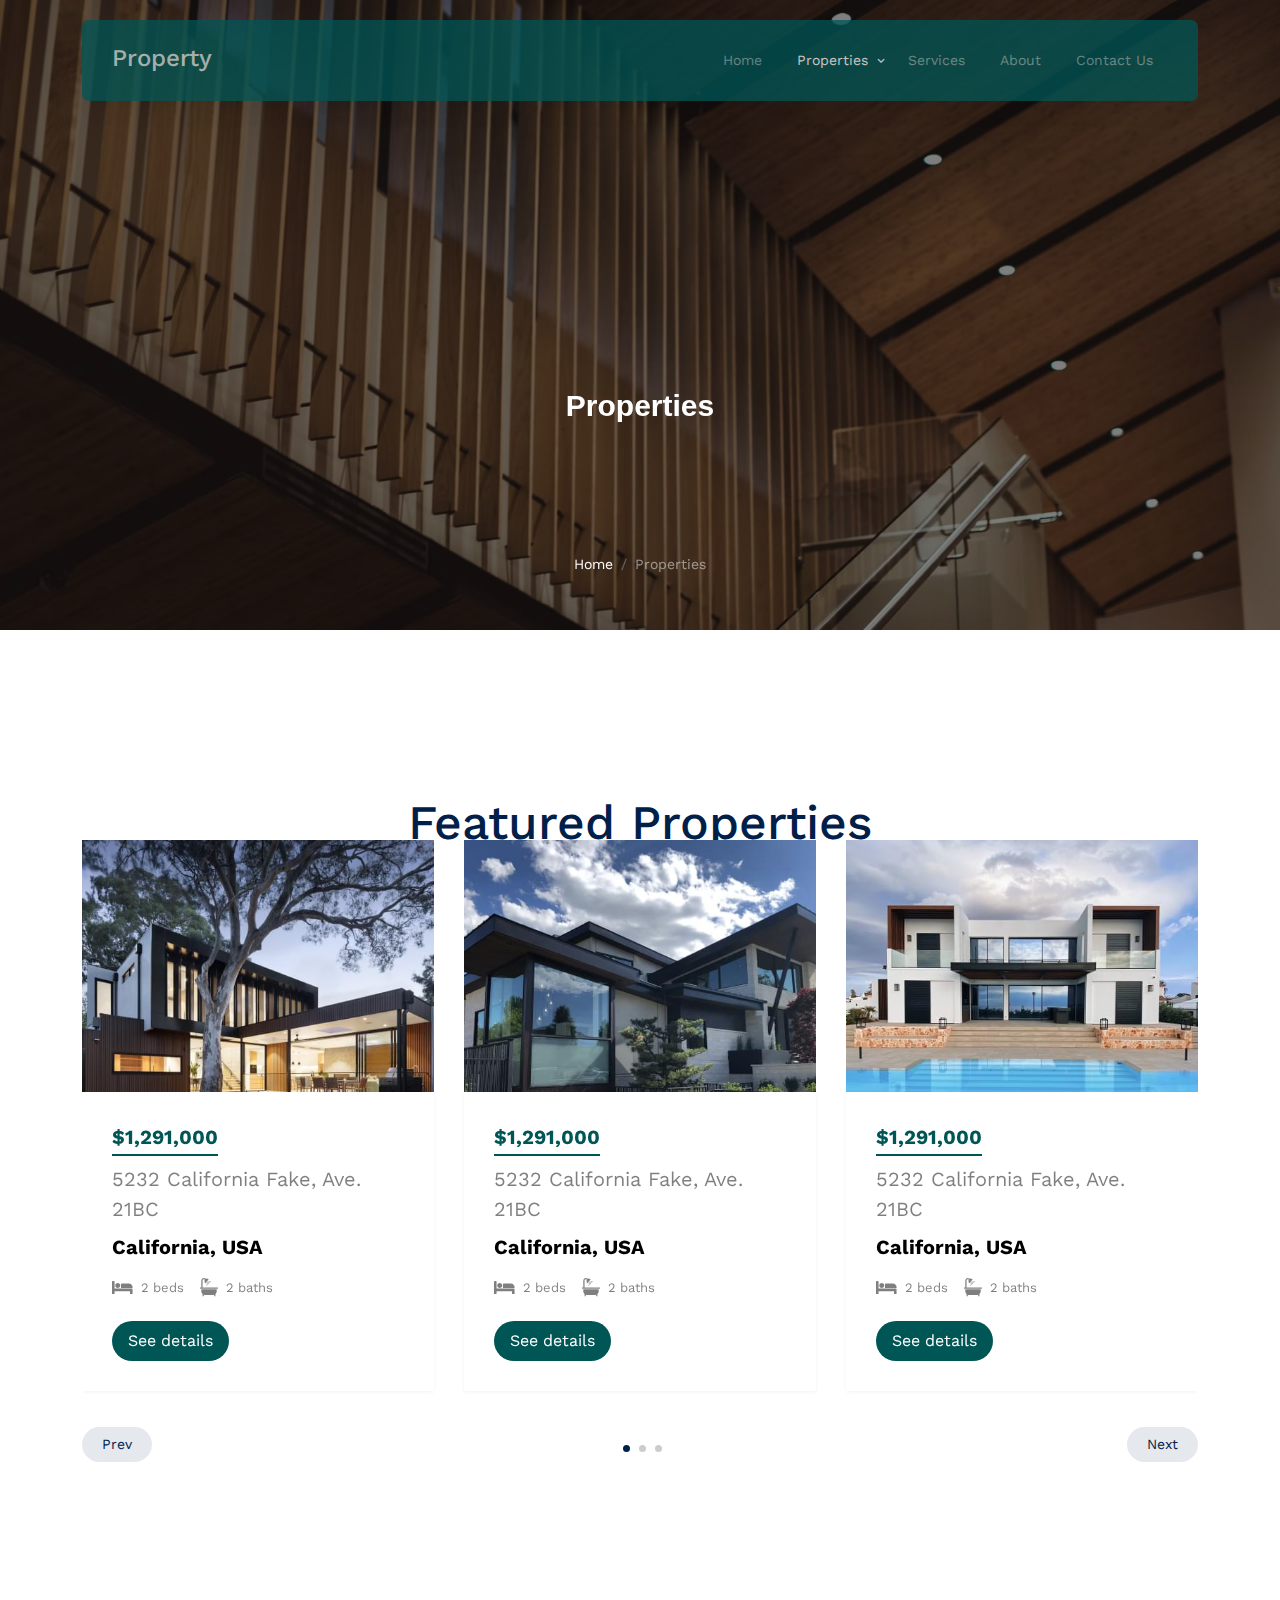
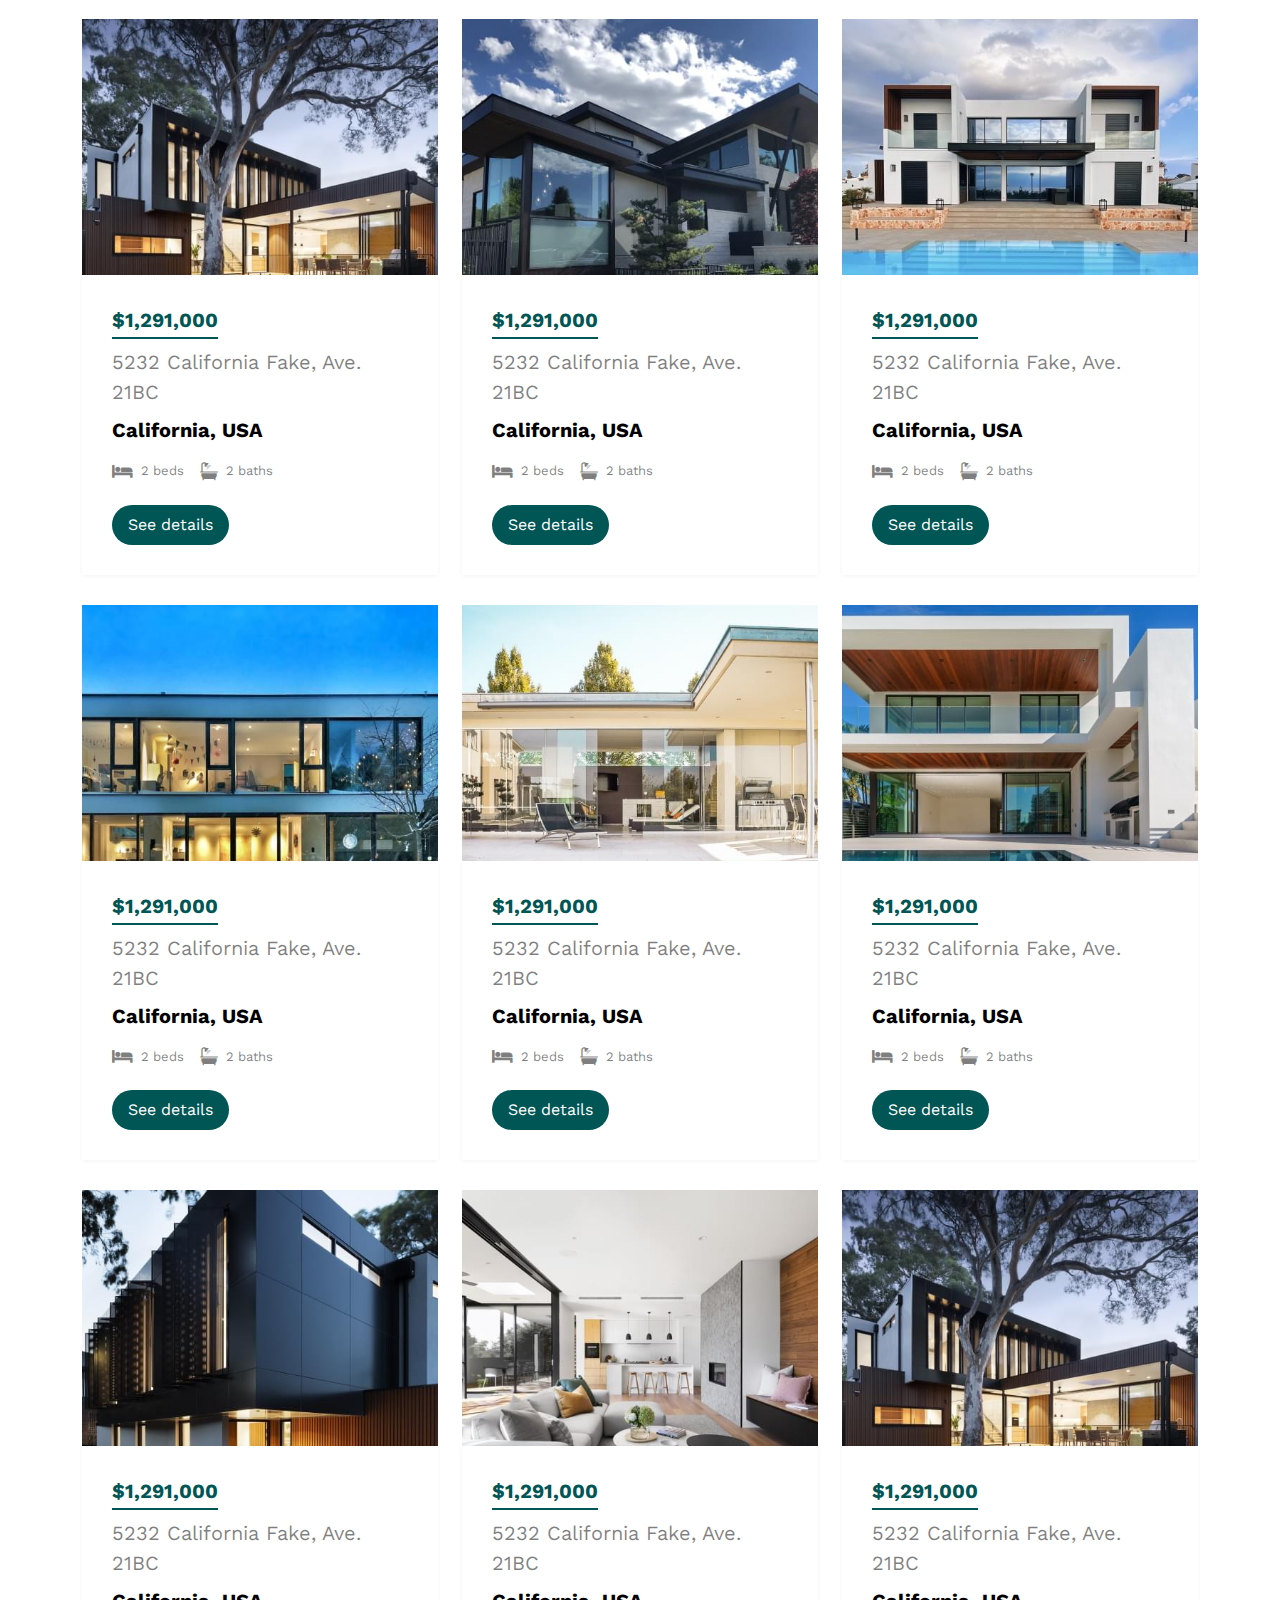
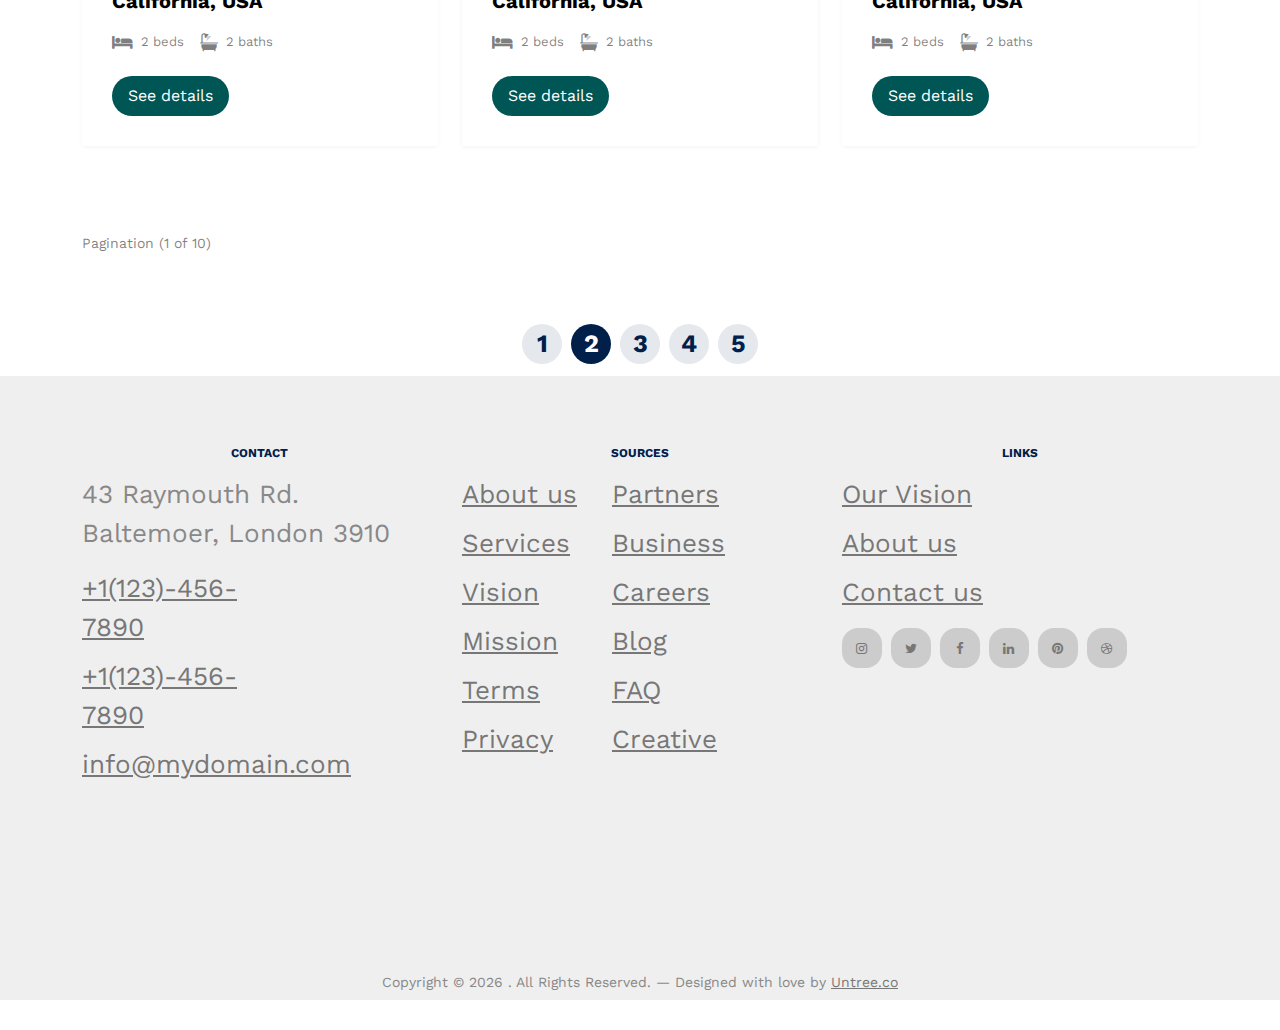
<file: properties.html>
<!-- /*
* Template Name: Property
* Template Author: Untree.co
* Template URI: https://untree.co/
* License: https://creativecommons.org/licenses/by/3.0/
*/ -->
<!DOCTYPE html>
<html lang="en">
  <head>
    <meta charset="utf-8" />
    <meta name="viewport" content="width=device-width, initial-scale=1" />
    <meta name="author" content="Untree.co" />
    <link rel="shortcut icon" href="favicon.png" />

    <meta name="description" content="" />
    <meta name="keywords" content="bootstrap, bootstrap5" />

    <link rel="preconnect" href="https://fonts.googleapis.com" />
    <link rel="preconnect" href="https://fonts.gstatic.com" crossorigin />
    <link
      href="https://fonts.googleapis.com/css2?family=Work+Sans:wght@400;500;600;700&display=swap"
      rel="stylesheet"
    />

    <link rel="stylesheet" href="fonts/icomoon/style.css" />
    <link rel="stylesheet" href="fonts/flaticon/font/flaticon.css" />

    <link rel="stylesheet" href="css/tiny-slider.css" />
    <link rel="stylesheet" href="css/aos.css" />
    <link rel="stylesheet" href="css/style.css" />

    <title>
      Property &mdash; Free Bootstrap 5 Website Template by Untree.co
    </title>
  </head>
  <body>
    <div class="site-mobile-menu site-navbar-target">
      <div class="site-mobile-menu-header">
        <div class="site-mobile-menu-close">
          <span class="icofont-close js-menu-toggle"></span>
        </div>
      </div>
      <div class="site-mobile-menu-body"></div>
    </div>

    <nav class="site-nav">
      <div class="container">
        <div class="menu-bg-wrap">
          <div class="site-navigation">
            <a href="index.html" class="logo m-0 float-start">Property</a>

            <ul
              class="js-clone-nav d-none d-lg-inline-block text-start site-menu float-end"
            >
              <li><a href="index.html">Home</a></li>
              <li class="has-children active">
                <a href="properties.html">Properties</a>
                <ul class="dropdown">
                  <li><a href="#">Buy Property</a></li>
                  <li><a href="#">Sell Property</a></li>
                  <li class="has-children">
                    <a href="#">Dropdown</a>
                    <ul class="dropdown">
                      <li><a href="#">Sub Menu One</a></li>
                      <li><a href="#">Sub Menu Two</a></li>
                      <li><a href="#">Sub Menu Three</a></li>
                    </ul>
                  </li>
                </ul>
              </li>
              <li><a href="services.html">Services</a></li>
              <li><a href="about.html">About</a></li>
              <li><a href="contact.html">Contact Us</a></li>
            </ul>

            <a
              href="#"
              class="burger light me-auto float-end mt-1 site-menu-toggle js-menu-toggle d-inline-block d-lg-none"
              data-toggle="collapse"
              data-target="#main-navbar"
            >
              <span></span>
            </a>
          </div>
        </div>
      </div>
    </nav>

    <div
      class="hero page-inner overlay"
      style="background-image: url('images/hero_bg_1.jpg')"
    >
      <div class="container">
        <div class="row justify-content-center align-items-center">
          <div class="col-lg-9 text-center mt-5">
            <h1 class="heading" data-aos="fade-up">Properties</h1>

            <nav
              aria-label="breadcrumb"
              data-aos="fade-up"
              data-aos-delay="200"
            >
              <ol class="breadcrumb text-center justify-content-center">
                <li class="breadcrumb-item"><a href="index.html">Home</a></li>
                <li
                  class="breadcrumb-item active text-white-50"
                  aria-current="page"
                >
                  Properties
                </li>
              </ol>
            </nav>
          </div>
        </div>
      </div>
    </div>

    <div class="section">
      <div class="container">
        <div class="row mb-5 align-items-center">
          <div class="col-lg-6 text-center mx-auto">
            <h2 class="font-weight-bold text-primary heading">
              Featured Properties
            </h2>
          </div>
        </div>
        <div class="row">
          <div class="col-12">
            <div class="property-slider-wrap">
              <div class="property-slider">
                <div class="property-item">
                  <a href="property-single.html" class="img">
                    <img src="images/img_1.jpg" alt="Image" class="img-fluid" />
                  </a>

                  <div class="property-content">
                    <div class="price mb-2"><span>$1,291,000</span></div>
                    <div>
                      <span class="d-block mb-2 text-black-50"
                        >5232 California Fake, Ave. 21BC</span
                      >
                      <span class="city d-block mb-3">California, USA</span>

                      <div class="specs d-flex mb-4">
                        <span class="d-block d-flex align-items-center me-3">
                          <span class="icon-bed me-2"></span>
                          <span class="caption">2 beds</span>
                        </span>
                        <span class="d-block d-flex align-items-center">
                          <span class="icon-bath me-2"></span>
                          <span class="caption">2 baths</span>
                        </span>
                      </div>

                      <a
                        href="property-single.html"
                        class="btn btn-primary py-2 px-3"
                        >See details</a
                      >
                    </div>
                  </div>
                </div>
                <!-- .item -->

                <div class="property-item">
                  <a href="property-single.html" class="img">
                    <img src="images/img_2.jpg" alt="Image" class="img-fluid" />
                  </a>

                  <div class="property-content">
                    <div class="price mb-2"><span>$1,291,000</span></div>
                    <div>
                      <span class="d-block mb-2 text-black-50"
                        >5232 California Fake, Ave. 21BC</span
                      >
                      <span class="city d-block mb-3">California, USA</span>

                      <div class="specs d-flex mb-4">
                        <span class="d-block d-flex align-items-center me-3">
                          <span class="icon-bed me-2"></span>
                          <span class="caption">2 beds</span>
                        </span>
                        <span class="d-block d-flex align-items-center">
                          <span class="icon-bath me-2"></span>
                          <span class="caption">2 baths</span>
                        </span>
                      </div>

                      <a
                        href="property-single.html"
                        class="btn btn-primary py-2 px-3"
                        >See details</a
                      >
                    </div>
                  </div>
                </div>
                <!-- .item -->

                <div class="property-item">
                  <a href="property-single.html" class="img">
                    <img src="images/img_3.jpg" alt="Image" class="img-fluid" />
                  </a>

                  <div class="property-content">
                    <div class="price mb-2"><span>$1,291,000</span></div>
                    <div>
                      <span class="d-block mb-2 text-black-50"
                        >5232 California Fake, Ave. 21BC</span
                      >
                      <span class="city d-block mb-3">California, USA</span>

                      <div class="specs d-flex mb-4">
                        <span class="d-block d-flex align-items-center me-3">
                          <span class="icon-bed me-2"></span>
                          <span class="caption">2 beds</span>
                        </span>
                        <span class="d-block d-flex align-items-center">
                          <span class="icon-bath me-2"></span>
                          <span class="caption">2 baths</span>
                        </span>
                      </div>

                      <a
                        href="property-single.html"
                        class="btn btn-primary py-2 px-3"
                        >See details</a
                      >
                    </div>
                  </div>
                </div>
                <!-- .item -->

                <div class="property-item">
                  <a href="property-single.html" class="img">
                    <img src="images/img_4.jpg" alt="Image" class="img-fluid" />
                  </a>

                  <div class="property-content">
                    <div class="price mb-2"><span>$1,291,000</span></div>
                    <div>
                      <span class="d-block mb-2 text-black-50"
                        >5232 California Fake, Ave. 21BC</span
                      >
                      <span class="city d-block mb-3">California, USA</span>

                      <div class="specs d-flex mb-4">
                        <span class="d-block d-flex align-items-center me-3">
                          <span class="icon-bed me-2"></span>
                          <span class="caption">2 beds</span>
                        </span>
                        <span class="d-block d-flex align-items-center">
                          <span class="icon-bath me-2"></span>
                          <span class="caption">2 baths</span>
                        </span>
                      </div>

                      <a
                        href="property-single.html"
                        class="btn btn-primary py-2 px-3"
                        >See details</a
                      >
                    </div>
                  </div>
                </div>
                <!-- .item -->

                <div class="property-item">
                  <a href="property-single.html" class="img">
                    <img src="images/img_5.jpg" alt="Image" class="img-fluid" />
                  </a>

                  <div class="property-content">
                    <div class="price mb-2"><span>$1,291,000</span></div>
                    <div>
                      <span class="d-block mb-2 text-black-50"
                        >5232 California Fake, Ave. 21BC</span
                      >
                      <span class="city d-block mb-3">California, USA</span>

                      <div class="specs d-flex mb-4">
                        <span class="d-block d-flex align-items-center me-3">
                          <span class="icon-bed me-2"></span>
                          <span class="caption">2 beds</span>
                        </span>
                        <span class="d-block d-flex align-items-center">
                          <span class="icon-bath me-2"></span>
                          <span class="caption">2 baths</span>
                        </span>
                      </div>

                      <a
                        href="property-single.html"
                        class="btn btn-primary py-2 px-3"
                        >See details</a
                      >
                    </div>
                  </div>
                </div>
                <!-- .item -->

                <div class="property-item">
                  <a href="property-single.html" class="img">
                    <img src="images/img_6.jpg" alt="Image" class="img-fluid" />
                  </a>

                  <div class="property-content">
                    <div class="price mb-2"><span>$1,291,000</span></div>
                    <div>
                      <span class="d-block mb-2 text-black-50"
                        >5232 California Fake, Ave. 21BC</span
                      >
                      <span class="city d-block mb-3">California, USA</span>

                      <div class="specs d-flex mb-4">
                        <span class="d-block d-flex align-items-center me-3">
                          <span class="icon-bed me-2"></span>
                          <span class="caption">2 beds</span>
                        </span>
                        <span class="d-block d-flex align-items-center">
                          <span class="icon-bath me-2"></span>
                          <span class="caption">2 baths</span>
                        </span>
                      </div>

                      <a
                        href="property-single.html"
                        class="btn btn-primary py-2 px-3"
                        >See details</a
                      >
                    </div>
                  </div>
                </div>
                <!-- .item -->

                <div class="property-item">
                  <a href="property-single.html" class="img">
                    <img src="images/img_7.jpg" alt="Image" class="img-fluid" />
                  </a>

                  <div class="property-content">
                    <div class="price mb-2"><span>$1,291,000</span></div>
                    <div>
                      <span class="d-block mb-2 text-black-50"
                        >5232 California Fake, Ave. 21BC</span
                      >
                      <span class="city d-block mb-3">California, USA</span>

                      <div class="specs d-flex mb-4">
                        <span class="d-block d-flex align-items-center me-3">
                          <span class="icon-bed me-2"></span>
                          <span class="caption">2 beds</span>
                        </span>
                        <span class="d-block d-flex align-items-center">
                          <span class="icon-bath me-2"></span>
                          <span class="caption">2 baths</span>
                        </span>
                      </div>

                      <a
                        href="property-single.html"
                        class="btn btn-primary py-2 px-3"
                        >See details</a
                      >
                    </div>
                  </div>
                </div>
                <!-- .item -->

                <div class="property-item">
                  <a href="property-single.html" class="img">
                    <img src="images/img_8.jpg" alt="Image" class="img-fluid" />
                  </a>

                  <div class="property-content">
                    <div class="price mb-2"><span>$1,291,000</span></div>
                    <div>
                      <span class="d-block mb-2 text-black-50"
                        >5232 California Fake, Ave. 21BC</span
                      >
                      <span class="city d-block mb-3">California, USA</span>

                      <div class="specs d-flex mb-4">
                        <span class="d-block d-flex align-items-center me-3">
                          <span class="icon-bed me-2"></span>
                          <span class="caption">2 beds</span>
                        </span>
                        <span class="d-block d-flex align-items-center">
                          <span class="icon-bath me-2"></span>
                          <span class="caption">2 baths</span>
                        </span>
                      </div>

                      <a
                        href="property-single.html"
                        class="btn btn-primary py-2 px-3"
                        >See details</a
                      >
                    </div>
                  </div>
                </div>
                <!-- .item -->

                <div class="property-item">
                  <a href="property-single.html" class="img">
                    <img src="images/img_1.jpg" alt="Image" class="img-fluid" />
                  </a>

                  <div class="property-content">
                    <div class="price mb-2"><span>$1,291,000</span></div>
                    <div>
                      <span class="d-block mb-2 text-black-50"
                        >5232 California Fake, Ave. 21BC</span
                      >
                      <span class="city d-block mb-3">California, USA</span>

                      <div class="specs d-flex mb-4">
                        <span class="d-block d-flex align-items-center me-3">
                          <span class="icon-bed me-2"></span>
                          <span class="caption">2 beds</span>
                        </span>
                        <span class="d-block d-flex align-items-center">
                          <span class="icon-bath me-2"></span>
                          <span class="caption">2 baths</span>
                        </span>
                      </div>

                      <a
                        href="property-single.html"
                        class="btn btn-primary py-2 px-3"
                        >See details</a
                      >
                    </div>
                  </div>
                </div>
                <!-- .item -->
              </div>

              <div
                id="property-nav"
                class="controls"
                tabindex="0"
                aria-label="Carousel Navigation"
              >
                <span
                  class="prev"
                  data-controls="prev"
                  aria-controls="property"
                  tabindex="-1"
                  >Prev</span
                >
                <span
                  class="next"
                  data-controls="next"
                  aria-controls="property"
                  tabindex="-1"
                  >Next</span
                >
              </div>
            </div>
          </div>
        </div>
      </div>
    </div>

    <div class="section section-properties">
      <div class="container">
        <div class="row">
          <div class="col-xs-12 col-sm-6 col-md-6 col-lg-4">
            <div class="property-item mb-30">
              <a href="property-single.html" class="img">
                <img src="images/img_1.jpg" alt="Image" class="img-fluid" />
              </a>

              <div class="property-content">
                <div class="price mb-2"><span>$1,291,000</span></div>
                <div>
                  <span class="d-block mb-2 text-black-50"
                    >5232 California Fake, Ave. 21BC</span
                  >
                  <span class="city d-block mb-3">California, USA</span>

                  <div class="specs d-flex mb-4">
                    <span class="d-block d-flex align-items-center me-3">
                      <span class="icon-bed me-2"></span>
                      <span class="caption">2 beds</span>
                    </span>
                    <span class="d-block d-flex align-items-center">
                      <span class="icon-bath me-2"></span>
                      <span class="caption">2 baths</span>
                    </span>
                  </div>

                  <a
                    href="property-single.html"
                    class="btn btn-primary py-2 px-3"
                    >See details</a
                  >
                </div>
              </div>
            </div>
            <!-- .item -->
          </div>
          <div class="col-xs-12 col-sm-6 col-md-6 col-lg-4">
            <div class="property-item mb-30">
              <a href="property-single.html" class="img">
                <img src="images/img_2.jpg" alt="Image" class="img-fluid" />
              </a>

              <div class="property-content">
                <div class="price mb-2"><span>$1,291,000</span></div>
                <div>
                  <span class="d-block mb-2 text-black-50"
                    >5232 California Fake, Ave. 21BC</span
                  >
                  <span class="city d-block mb-3">California, USA</span>

                  <div class="specs d-flex mb-4">
                    <span class="d-block d-flex align-items-center me-3">
                      <span class="icon-bed me-2"></span>
                      <span class="caption">2 beds</span>
                    </span>
                    <span class="d-block d-flex align-items-center">
                      <span class="icon-bath me-2"></span>
                      <span class="caption">2 baths</span>
                    </span>
                  </div>

                  <a
                    href="property-single.html"
                    class="btn btn-primary py-2 px-3"
                    >See details</a
                  >
                </div>
              </div>
            </div>
            <!-- .item -->
          </div>
          <div class="col-xs-12 col-sm-6 col-md-6 col-lg-4">
            <div class="property-item mb-30">
              <a href="property-single.html" class="img">
                <img src="images/img_3.jpg" alt="Image" class="img-fluid" />
              </a>

              <div class="property-content">
                <div class="price mb-2"><span>$1,291,000</span></div>
                <div>
                  <span class="d-block mb-2 text-black-50"
                    >5232 California Fake, Ave. 21BC</span
                  >
                  <span class="city d-block mb-3">California, USA</span>

                  <div class="specs d-flex mb-4">
                    <span class="d-block d-flex align-items-center me-3">
                      <span class="icon-bed me-2"></span>
                      <span class="caption">2 beds</span>
                    </span>
                    <span class="d-block d-flex align-items-center">
                      <span class="icon-bath me-2"></span>
                      <span class="caption">2 baths</span>
                    </span>
                  </div>

                  <a
                    href="property-single.html"
                    class="btn btn-primary py-2 px-3"
                    >See details</a
                  >
                </div>
              </div>
            </div>
            <!-- .item -->
          </div>

          <div class="col-xs-12 col-sm-6 col-md-6 col-lg-4">
            <div class="property-item mb-30">
              <a href="property-single.html" class="img">
                <img src="images/img_4.jpg" alt="Image" class="img-fluid" />
              </a>

              <div class="property-content">
                <div class="price mb-2"><span>$1,291,000</span></div>
                <div>
                  <span class="d-block mb-2 text-black-50"
                    >5232 California Fake, Ave. 21BC</span
                  >
                  <span class="city d-block mb-3">California, USA</span>

                  <div class="specs d-flex mb-4">
                    <span class="d-block d-flex align-items-center me-3">
                      <span class="icon-bed me-2"></span>
                      <span class="caption">2 beds</span>
                    </span>
                    <span class="d-block d-flex align-items-center">
                      <span class="icon-bath me-2"></span>
                      <span class="caption">2 baths</span>
                    </span>
                  </div>

                  <a
                    href="property-single.html"
                    class="btn btn-primary py-2 px-3"
                    >See details</a
                  >
                </div>
              </div>
            </div>
            <!-- .item -->
          </div>
          <div class="col-xs-12 col-sm-6 col-md-6 col-lg-4">
            <div class="property-item mb-30">
              <a href="property-single.html" class="img">
                <img src="images/img_5.jpg" alt="Image" class="img-fluid" />
              </a>

              <div class="property-content">
                <div class="price mb-2"><span>$1,291,000</span></div>
                <div>
                  <span class="d-block mb-2 text-black-50"
                    >5232 California Fake, Ave. 21BC</span
                  >
                  <span class="city d-block mb-3">California, USA</span>

                  <div class="specs d-flex mb-4">
                    <span class="d-block d-flex align-items-center me-3">
                      <span class="icon-bed me-2"></span>
                      <span class="caption">2 beds</span>
                    </span>
                    <span class="d-block d-flex align-items-center">
                      <span class="icon-bath me-2"></span>
                      <span class="caption">2 baths</span>
                    </span>
                  </div>

                  <a
                    href="property-single.html"
                    class="btn btn-primary py-2 px-3"
                    >See details</a
                  >
                </div>
              </div>
            </div>
            <!-- .item -->
          </div>
          <div class="col-xs-12 col-sm-6 col-md-6 col-lg-4">
            <div class="property-item mb-30">
              <a href="property-single.html" class="img">
                <img src="images/img_6.jpg" alt="Image" class="img-fluid" />
              </a>

              <div class="property-content">
                <div class="price mb-2"><span>$1,291,000</span></div>
                <div>
                  <span class="d-block mb-2 text-black-50"
                    >5232 California Fake, Ave. 21BC</span
                  >
                  <span class="city d-block mb-3">California, USA</span>

                  <div class="specs d-flex mb-4">
                    <span class="d-block d-flex align-items-center me-3">
                      <span class="icon-bed me-2"></span>
                      <span class="caption">2 beds</span>
                    </span>
                    <span class="d-block d-flex align-items-center">
                      <span class="icon-bath me-2"></span>
                      <span class="caption">2 baths</span>
                    </span>
                  </div>

                  <a
                    href="property-single.html"
                    class="btn btn-primary py-2 px-3"
                    >See details</a
                  >
                </div>
              </div>
            </div>
            <!-- .item -->
          </div>

          <div class="col-xs-12 col-sm-6 col-md-6 col-lg-4">
            <div class="property-item mb-30">
              <a href="property-single.html" class="img">
                <img src="images/img_7.jpg" alt="Image" class="img-fluid" />
              </a>

              <div class="property-content">
                <div class="price mb-2"><span>$1,291,000</span></div>
                <div>
                  <span class="d-block mb-2 text-black-50"
                    >5232 California Fake, Ave. 21BC</span
                  >
                  <span class="city d-block mb-3">California, USA</span>

                  <div class="specs d-flex mb-4">
                    <span class="d-block d-flex align-items-center me-3">
                      <span class="icon-bed me-2"></span>
                      <span class="caption">2 beds</span>
                    </span>
                    <span class="d-block d-flex align-items-center">
                      <span class="icon-bath me-2"></span>
                      <span class="caption">2 baths</span>
                    </span>
                  </div>

                  <a
                    href="property-single.html"
                    class="btn btn-primary py-2 px-3"
                    >See details</a
                  >
                </div>
              </div>
            </div>
            <!-- .item -->
          </div>
          <div class="col-xs-12 col-sm-6 col-md-6 col-lg-4">
            <div class="property-item mb-30">
              <a href="property-single.html" class="img">
                <img src="images/img_8.jpg" alt="Image" class="img-fluid" />
              </a>

              <div class="property-content">
                <div class="price mb-2"><span>$1,291,000</span></div>
                <div>
                  <span class="d-block mb-2 text-black-50"
                    >5232 California Fake, Ave. 21BC</span
                  >
                  <span class="city d-block mb-3">California, USA</span>

                  <div class="specs d-flex mb-4">
                    <span class="d-block d-flex align-items-center me-3">
                      <span class="icon-bed me-2"></span>
                      <span class="caption">2 beds</span>
                    </span>
                    <span class="d-block d-flex align-items-center">
                      <span class="icon-bath me-2"></span>
                      <span class="caption">2 baths</span>
                    </span>
                  </div>

                  <a
                    href="property-single.html"
                    class="btn btn-primary py-2 px-3"
                    >See details</a
                  >
                </div>
              </div>
            </div>
            <!-- .item -->
          </div>
          <div class="col-xs-12 col-sm-6 col-md-6 col-lg-4">
            <div class="property-item mb-30">
              <a href="property-single.html" class="img">
                <img src="images/img_1.jpg" alt="Image" class="img-fluid" />
              </a>

              <div class="property-content">
                <div class="price mb-2"><span>$1,291,000</span></div>
                <div>
                  <span class="d-block mb-2 text-black-50"
                    >5232 California Fake, Ave. 21BC</span
                  >
                  <span class="city d-block mb-3">California, USA</span>

                  <div class="specs d-flex mb-4">
                    <span class="d-block d-flex align-items-center me-3">
                      <span class="icon-bed me-2"></span>
                      <span class="caption">2 beds</span>
                    </span>
                    <span class="d-block d-flex align-items-center">
                      <span class="icon-bath me-2"></span>
                      <span class="caption">2 baths</span>
                    </span>
                  </div>

                  <a
                    href="property-single.html"
                    class="btn btn-primary py-2 px-3"
                    >See details</a
                  >
                </div>
              </div>
            </div>
            <!-- .item -->
          </div>
        </div>
        <div class="row align-items-center py-5">
          <div class="col-lg-3">Pagination (1 of 10)</div>
          <div class="col-lg-6 text-center">
            <div class="custom-pagination">
              <a href="#">1</a>
              <a href="#" class="active">2</a>
              <a href="#">3</a>
              <a href="#">4</a>
              <a href="#">5</a>
            </div>
          </div>
        </div>
      </div>
    </div>

    <div class="site-footer">
      <div class="container">
        <div class="row">
          <div class="col-lg-4">
            <div class="widget">
              <h3>Contact</h3>
              <address>43 Raymouth Rd. Baltemoer, London 3910</address>
              <ul class="list-unstyled links">
                <li><a href="tel://11234567890">+1(123)-456-7890</a></li>
                <li><a href="tel://11234567890">+1(123)-456-7890</a></li>
                <li>
                  <a href="mailto:info@mydomain.com">info@mydomain.com</a>
                </li>
              </ul>
            </div>
            <!-- /.widget -->
          </div>
          <!-- /.col-lg-4 -->
          <div class="col-lg-4">
            <div class="widget">
              <h3>Sources</h3>
              <ul class="list-unstyled float-start links">
                <li><a href="#">About us</a></li>
                <li><a href="#">Services</a></li>
                <li><a href="#">Vision</a></li>
                <li><a href="#">Mission</a></li>
                <li><a href="#">Terms</a></li>
                <li><a href="#">Privacy</a></li>
              </ul>
              <ul class="list-unstyled float-start links">
                <li><a href="#">Partners</a></li>
                <li><a href="#">Business</a></li>
                <li><a href="#">Careers</a></li>
                <li><a href="#">Blog</a></li>
                <li><a href="#">FAQ</a></li>
                <li><a href="#">Creative</a></li>
              </ul>
            </div>
            <!-- /.widget -->
          </div>
          <!-- /.col-lg-4 -->
          <div class="col-lg-4">
            <div class="widget">
              <h3>Links</h3>
              <ul class="list-unstyled links">
                <li><a href="#">Our Vision</a></li>
                <li><a href="#">About us</a></li>
                <li><a href="#">Contact us</a></li>
              </ul>

              <ul class="list-unstyled social">
                <li>
                  <a href="#"><span class="icon-instagram"></span></a>
                </li>
                <li>
                  <a href="#"><span class="icon-twitter"></span></a>
                </li>
                <li>
                  <a href="#"><span class="icon-facebook"></span></a>
                </li>
                <li>
                  <a href="#"><span class="icon-linkedin"></span></a>
                </li>
                <li>
                  <a href="#"><span class="icon-pinterest"></span></a>
                </li>
                <li>
                  <a href="#"><span class="icon-dribbble"></span></a>
                </li>
              </ul>
            </div>
            <!-- /.widget -->
          </div>
          <!-- /.col-lg-4 -->
        </div>
        <!-- /.row -->

        <div class="row mt-5">
          <div class="col-12 text-center">
            <!-- 
              **==========
              NOTE: 
              Please don't remove this copyright link unless you buy the license here https://untree.co/license/  
              **==========
            -->

            <p>
              Copyright &copy;
              <script>
                document.write(new Date().getFullYear());
              </script>
              . All Rights Reserved. &mdash; Designed with love by
              <a href="https://untree.co">Untree.co</a>
              <!-- License information: https://untree.co/license/ -->
            </p>
            <div>
              Distributed by
              <a href="https://themewagon.com/" target="_blank">themewagon</a>
            </div>
          </div>
        </div>
      </div>
      <!-- /.container -->
    </div>
    <!-- /.site-footer -->

    <!-- Preloader -->
    <div id="overlayer"></div>
    <div class="loader">
      <div class="spinner-border" role="status">
        <span class="visually-hidden">Loading...</span>
      </div>
    </div>

    <script src="js/bootstrap.bundle.min.js"></script>
    <script src="js/tiny-slider.js"></script>
    <script src="js/aos.js"></script>
    <script src="js/navbar.js"></script>
    <script src="js/counter.js"></script>
    <script src="js/custom.js"></script>
  </body>
</html>
</file>
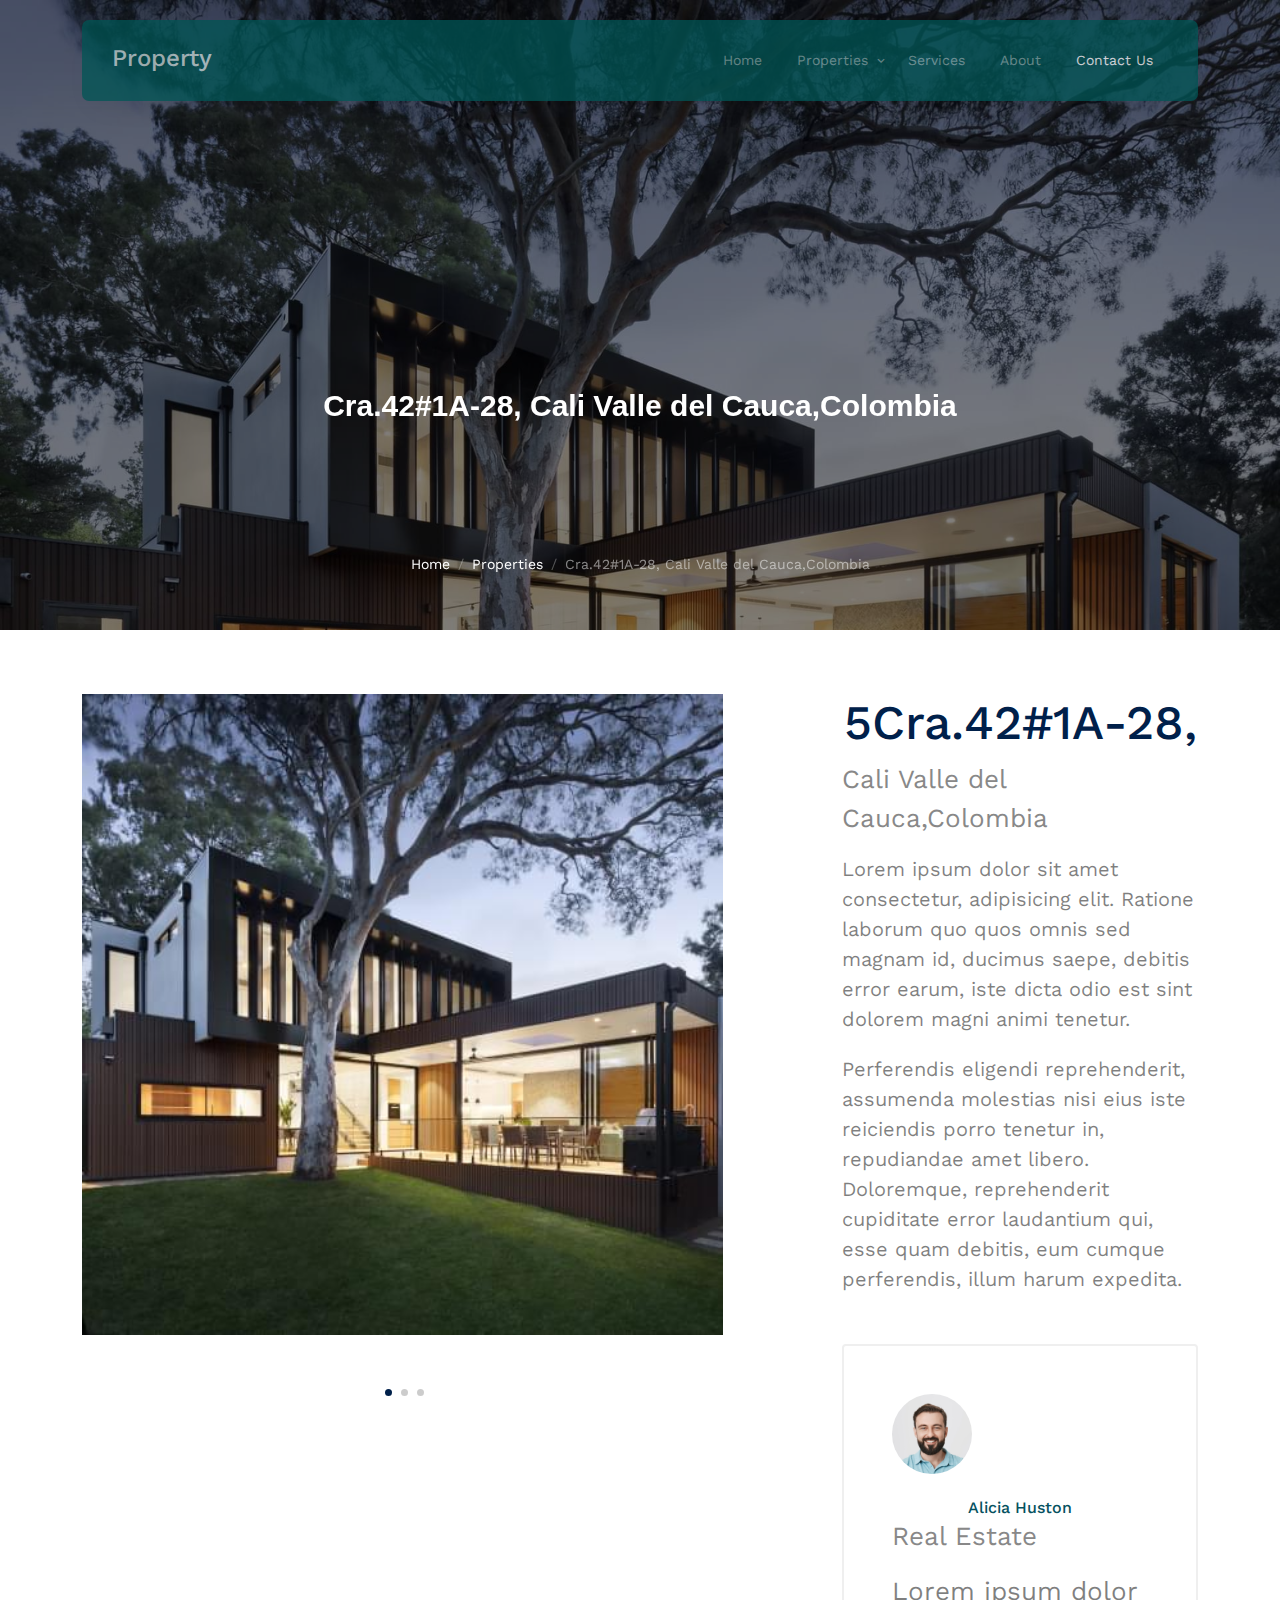
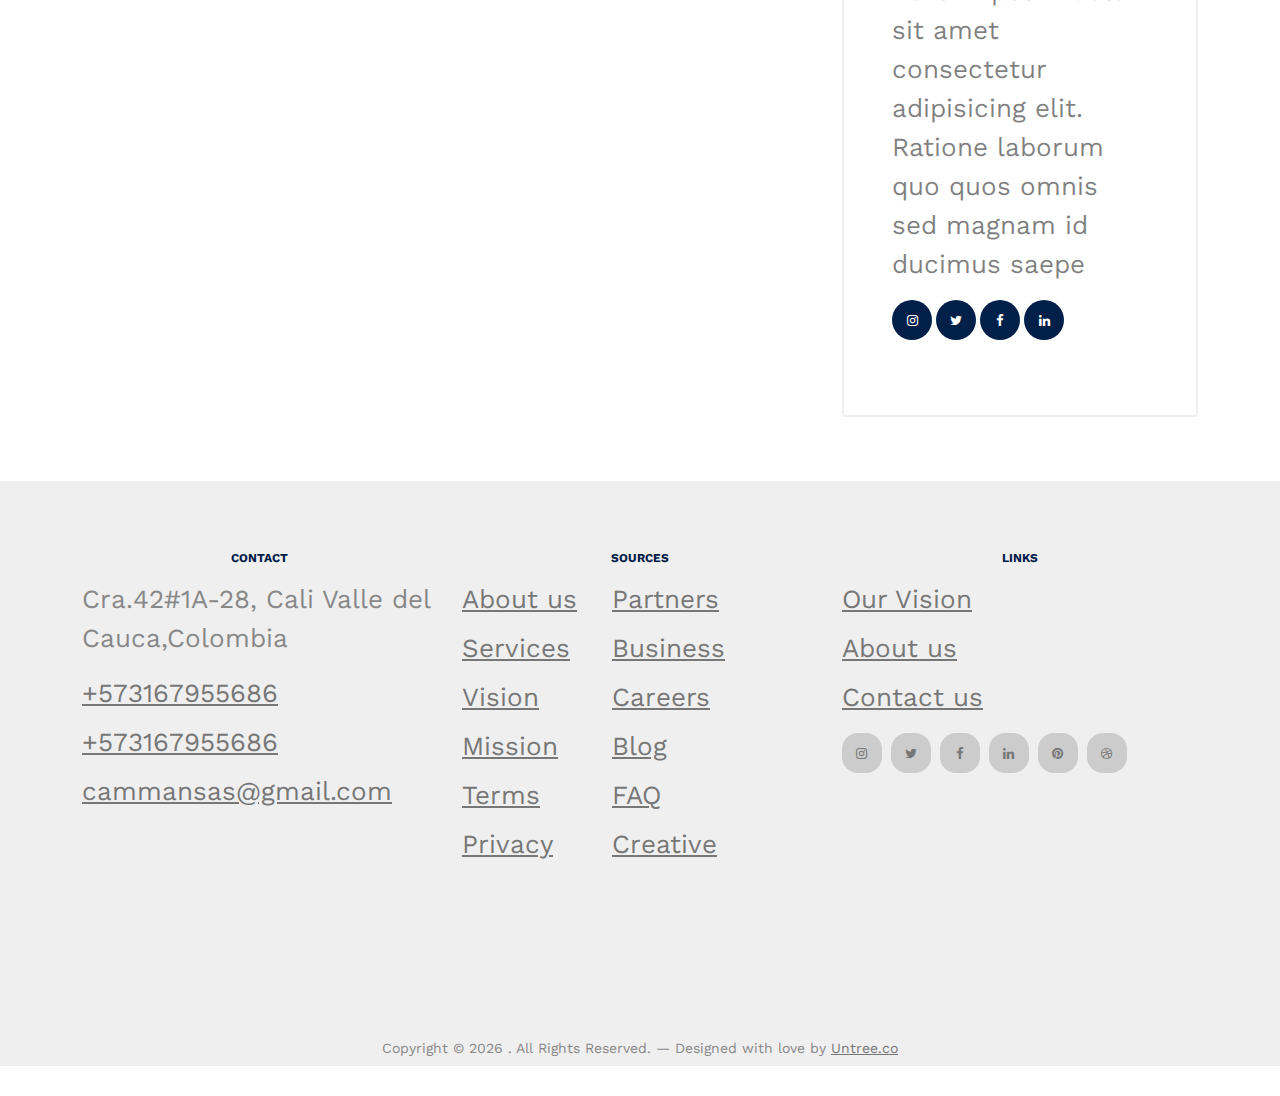
<file: property-single.html>
<!-- /*
* Template Name: Property
* Template Author: Untree.co
* Template URI: https://untree.co/
* License: https://creativecommons.org/licenses/by/3.0/
*/ -->
<!DOCTYPE html>
<html lang="en">
  <head>
    <meta charset="utf-8" />
    <meta name="viewport" content="width=device-width, initial-scale=1" />
    <meta name="author" content="Untree.co" />
    <link rel="shortcut icon" href="favicon.png" />

    <meta name="description" content="" />
    <meta name="keywords" content="bootstrap, bootstrap5" />

    <link rel="preconnect" href="https://fonts.googleapis.com" />
    <link rel="preconnect" href="https://fonts.gstatic.com" crossorigin />
    <link
      href="https://fonts.googleapis.com/css2?family=Work+Sans:wght@400;500;600;700&display=swap"
      rel="stylesheet"
    />

    <link rel="stylesheet" href="fonts/icomoon/style.css" />
    <link rel="stylesheet" href="fonts/flaticon/font/flaticon.css" />

    <link rel="stylesheet" href="css/tiny-slider.css" />
    <link rel="stylesheet" href="css/aos.css" />
    <link rel="stylesheet" href="css/style.css" />

    <title>
      CAMMAN 
    </title>
  </head>
  <body>
    <div class="site-mobile-menu site-navbar-target">
      <div class="site-mobile-menu-header">
        <div class="site-mobile-menu-close">
          <span class="icofont-close js-menu-toggle"></span>
        </div>
      </div>
      <div class="site-mobile-menu-body"></div>
    </div>

    <nav class="site-nav">
      <div class="container">
        <div class="menu-bg-wrap">
          <div class="site-navigation">
            <a href="index.html" class="logo m-0 float-start">Property</a>

            <ul
              class="js-clone-nav d-none d-lg-inline-block text-start site-menu float-end"
            >
              <li><a href="index.html">Home</a></li>
              <li class="has-children">
                <a href="properties.html">Properties</a>
                <ul class="dropdown">
                  <li><a href="#">Buy Property</a></li>
                  <li><a href="#">Sell Property</a></li>
                  <li class="has-children">
                    <a href="#">Dropdown</a>
                    <ul class="dropdown">
                      <li><a href="#">Sub Menu One</a></li>
                      <li><a href="#">Sub Menu Two</a></li>
                      <li><a href="#">Sub Menu Three</a></li>
                    </ul>
                  </li>
                </ul>
              </li>
              <li><a href="services.html">Services</a></li>
              <li><a href="about.html">About</a></li>
              <li class="active"><a href="contact.html">Contact Us</a></li>
            </ul>

            <a
              href="#"
              class="burger light me-auto float-end mt-1 site-menu-toggle js-menu-toggle d-inline-block d-lg-none"
              data-toggle="collapse"
              data-target="#main-navbar"
            >
              <span></span>
            </a>
          </div>
        </div>
      </div>
    </nav>

    <div
      class="hero page-inner overlay"
      style="background-image: url('images/hero_bg_3.jpg')"
    >
      <div class="container">
        <div class="row justify-content-center align-items-center">
          <div class="col-lg-9 text-center mt-5">
            <h1 class="heading" data-aos="fade-up">
              Cra.42#1A-28,
              Cali Valle del Cauca,Colombia
            </h1>

            <nav
              aria-label="breadcrumb"
              data-aos="fade-up"
              data-aos-delay="200"
            >
              <ol class="breadcrumb text-center justify-content-center">
                <li class="breadcrumb-item"><a href="index.html">Home</a></li>
                <li class="breadcrumb-item">
                  <a href="properties.html">Properties</a>
                </li>
                <li
                  class="breadcrumb-item active text-white-50"
                  aria-current="page"
                >
                Cra.42#1A-28,
                Cali Valle del Cauca,Colombia
                </li>
              </ol>
            </nav>
          </div>
        </div>
      </div>
    </div>

    <div class="section">
      <div class="container">
        <div class="row justify-content-between">
          <div class="col-lg-7">
            <div class="img-property-slide-wrap">
              <div class="img-property-slide">
                <img src="images/img_1.jpg" alt="Image" class="img-fluid" />
                <img src="images/img_2.jpg" alt="Image" class="img-fluid" />
                <img src="images/img_3.jpg" alt="Image" class="img-fluid" />
              </div>
            </div>
          </div>
          <div class="col-lg-4">
            <h2 class="heading text-primary">5Cra.42#1A-28,<br>
              </h2>
            <p class="meta">Cali Valle del Cauca,Colombia</p>
            <p class="text-black-50">
              Lorem ipsum dolor sit amet consectetur, adipisicing elit. Ratione
              laborum quo quos omnis sed magnam id, ducimus saepe, debitis error
              earum, iste dicta odio est sint dolorem magni animi tenetur.
            </p>
            <p class="text-black-50">
              Perferendis eligendi reprehenderit, assumenda molestias nisi eius
              iste reiciendis porro tenetur in, repudiandae amet libero.
              Doloremque, reprehenderit cupiditate error laudantium qui, esse
              quam debitis, eum cumque perferendis, illum harum expedita.
            </p>

            <div class="d-block agent-box p-5">
              <div class="img mb-4">
                <img
                  src="images/person_2-min.jpg"
                  alt="Image"
                  class="img-fluid"
                />
              </div>
              <div class="text">
                <h3 class="mb-0">Alicia Huston</h3>
                <div class="meta mb-3">Real Estate</div>
                <p>
                  Lorem ipsum dolor sit amet consectetur adipisicing elit.
                  Ratione laborum quo quos omnis sed magnam id ducimus saepe
                </p>
                <ul class="list-unstyled social dark-hover d-flex">
                  <li class="me-1">
                    <a href="#"><span class="icon-instagram"></span></a>
                  </li>
                  <li class="me-1">
                    <a href="#"><span class="icon-twitter"></span></a>
                  </li>
                  <li class="me-1">
                    <a href="#"><span class="icon-facebook"></span></a>
                  </li>
                  <li class="me-1">
                    <a href="#"><span class="icon-linkedin"></span></a>
                  </li>
                </ul>
              </div>
            </div>
          </div>
        </div>
      </div>
    </div>

    <div class="site-footer">
      <div class="container">
        <div class="row">
          <div class="col-lg-4">
            <div class="widget">
              <h3>Contact</h3>
              <address>Cra.42#1A-28,
                Cali Valle del Cauca,Colombia</address>
              <ul class="list-unstyled links">
                <li><a href="tel://11234567890">+573167955686</a></li>
                <li><a href="tel://11234567890">+573167955686</a></li>
                <li>
                  <a href="mailto:info@mydomain.com">cammansas@gmail.com</a>
                </li>
              </ul>
            </div>
            <!-- /.widget -->
          </div>
          <!-- /.col-lg-4 -->
          <div class="col-lg-4">
            <div class="widget">
              <h3>Sources</h3>
              <ul class="list-unstyled float-start links">
                <li><a href="#">About us</a></li>
                <li><a href="#">Services</a></li>
                <li><a href="#">Vision</a></li>
                <li><a href="#">Mission</a></li>
                <li><a href="#">Terms</a></li>
                <li><a href="#">Privacy</a></li>
              </ul>
              <ul class="list-unstyled float-start links">
                <li><a href="#">Partners</a></li>
                <li><a href="#">Business</a></li>
                <li><a href="#">Careers</a></li>
                <li><a href="#">Blog</a></li>
                <li><a href="#">FAQ</a></li>
                <li><a href="#">Creative</a></li>
              </ul>
            </div>
            <!-- /.widget -->
          </div>
          <!-- /.col-lg-4 -->
          <div class="col-lg-4">
            <div class="widget">
              <h3>Links</h3>
              <ul class="list-unstyled links">
                <li><a href="#">Our Vision</a></li>
                <li><a href="#">About us</a></li>
                <li><a href="#">Contact us</a></li>
              </ul>

              <ul class="list-unstyled social">
                <li>
                  <a href="#"><span class="icon-instagram"></span></a>
                </li>
                <li>
                  <a href="#"><span class="icon-twitter"></span></a>
                </li>
                <li>
                  <a href="#"><span class="icon-facebook"></span></a>
                </li>
                <li>
                  <a href="#"><span class="icon-linkedin"></span></a>
                </li>
                <li>
                  <a href="#"><span class="icon-pinterest"></span></a>
                </li>
                <li>
                  <a href="#"><span class="icon-dribbble"></span></a>
                </li>
              </ul>
            </div>
            <!-- /.widget -->
          </div>
          <!-- /.col-lg-4 -->
        </div>
        <!-- /.row -->

        <div class="row mt-5">
          <div class="col-12 text-center">
            <!-- 
              **==========
              NOTE: 
              Please don't remove this copyright link unless you buy the license here https://untree.co/license/  
              **==========
            -->

            <p>
              Copyright &copy;
              <script>
                document.write(new Date().getFullYear());
              </script>
              . All Rights Reserved. &mdash; Designed with love by
              <a href="https://untree.co">Untree.co</a>
              <!-- License information: https://untree.co/license/ -->
            </p>
            <div>
              Distributed by
              <a href="https://themewagon.com/" target="_blank">themewagon</a>
            </div>
          </div>
        </div>
      </div>
      <!-- /.container -->
    </div>
    <!-- /.site-footer -->

    <!-- Preloader -->
    <div id="overlayer"></div>
    <div class="loader">
      <div class="spinner-border" role="status">
        <span class="visually-hidden">Loading...</span>
      </div>
    </div>

    <script src="js/bootstrap.bundle.min.js"></script>
    <script src="js/tiny-slider.js"></script>
    <script src="js/aos.js"></script>
    <script src="js/navbar.js"></script>
    <script src="js/counter.js"></script>
    <script src="js/custom.js"></script>
  </body>
</html>
</file>
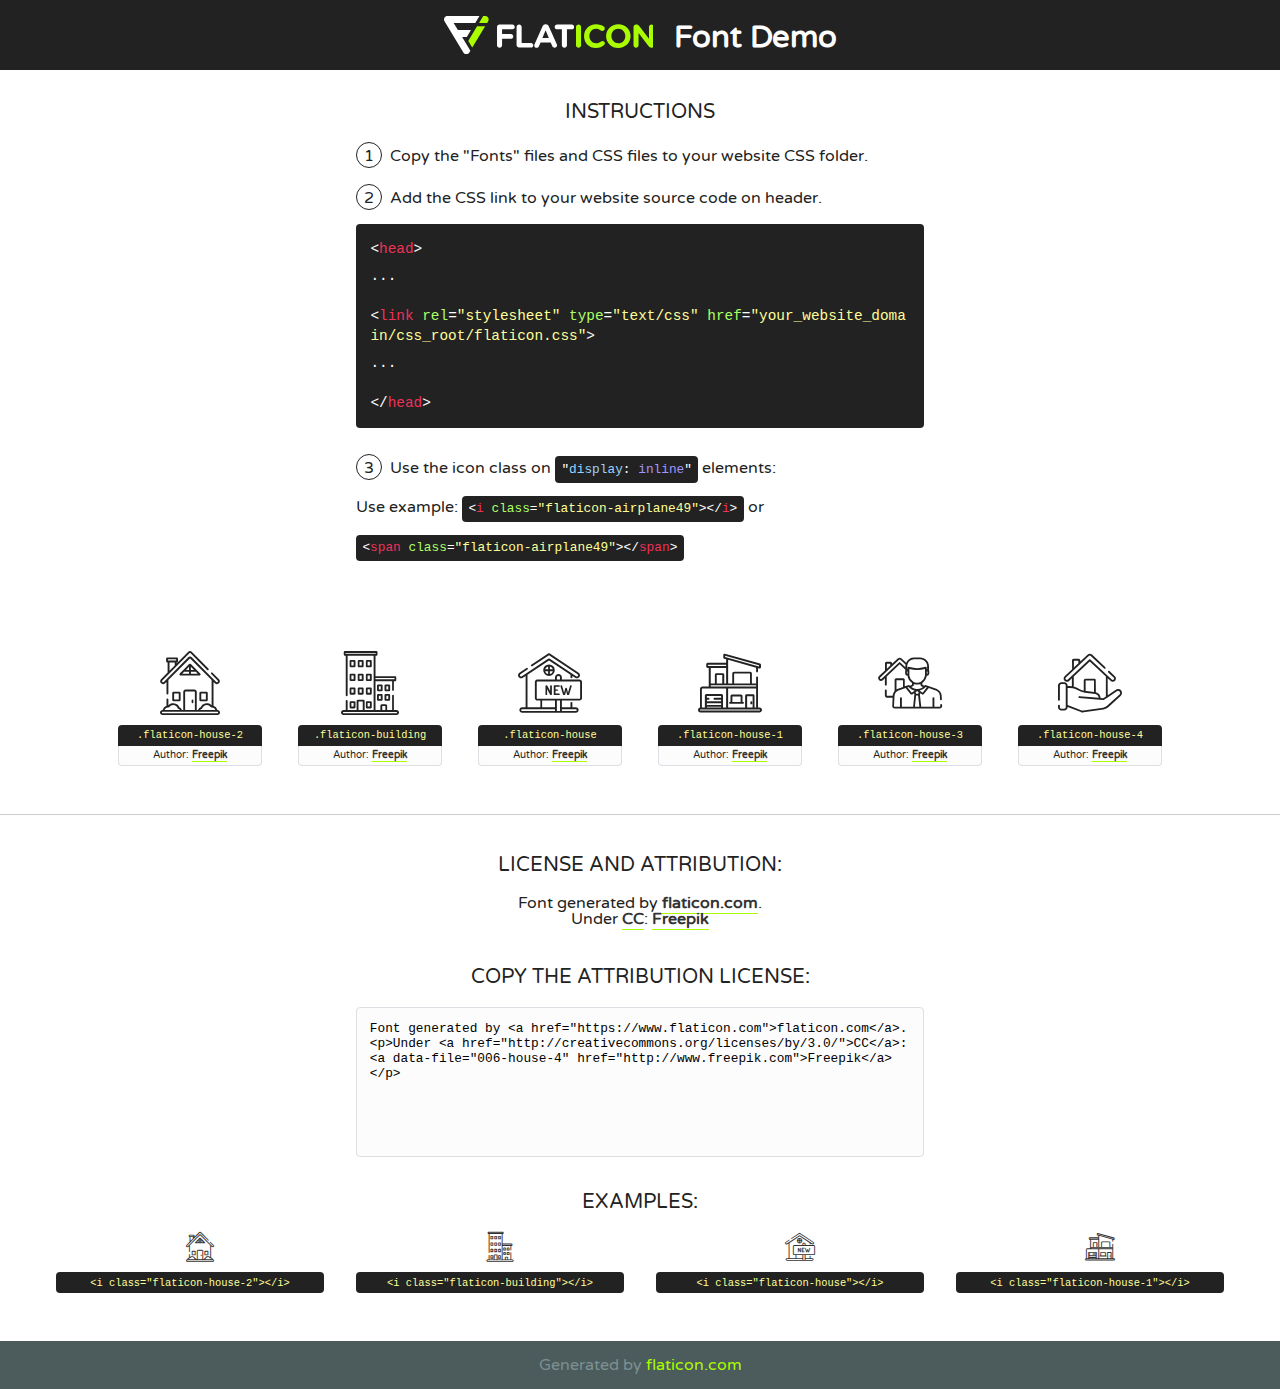
<file: fonts/flaticon/font/flaticon.html>
<!DOCTYPE html>
<!--
  Flaticon icon font: Flaticon
  Creation date: 29/11/2020 06:42
-->
<html>
<!DOCTYPE html>
<html>

<head>
    <title>Flaticon WebFont</title>
    <link href="http://fonts.googleapis.com/css?family=Varela+Round" rel="stylesheet" type="text/css" />
    <link rel="stylesheet" type="text/css" href="flaticon.css">
    <meta charset="UTF-8">
    <style>
    html, body, div, span, applet, object, iframe,
    h1, h2, h3, h4, h5, h6, p, blockquote, pre,
    a, abbr, acronym, address, big, cite, code,
    del, dfn, em, img, ins, kbd, q, s, samp,
    small, strike, strong, sub, sup, tt, var,
    b, u, i, center,
    dl, dt, dd, ol, ul, li,
    fieldset, form, label, legend,
    table, caption, tbody, tfoot, thead, tr, th, td,
    article, aside, canvas, details, embed, 
    figure, figcaption, footer, header, hgroup, 
    menu, nav, output, ruby, section, summary,
    time, mark, audio, video {
        margin: 0;
        padding: 0;
        border: 0;
        font-size: 100%;
        font: inherit;
        vertical-align: baseline;
    }
    /* HTML5 display-role reset for older browsers */
    article, aside, details, figcaption, figure, 
    footer, header, hgroup, menu, nav, section {
        display: block;
    }
    body {
        line-height: 1;
    }
    ol, ul {
        list-style: none;
    }
    blockquote, q {
        quotes: none;
    }
    blockquote:before, blockquote:after,
    q:before, q:after {
        content: '';
        content: none;
    }
    table {
        border-collapse: collapse;
        border-spacing: 0;
    }
    body {
        font-family: 'Varela Round', Helvetica, Arial, sans-serif;
        font-size: 16px;
        color: #222;
    }
    a {
        color: #333;
        border-bottom: 1px solid #a9fd00;
        font-weight: bold;
        text-decoration: none;
    }
    * {
        -moz-box-sizing: border-box;
        -webkit-box-sizing: border-box;
        box-sizing: border-box;
        margin: 0;
        padding: 0;
    }
    [class^="flaticon-"]:before, [class*=" flaticon-"]:before, [class^="flaticon-"]:after, [class*=" flaticon-"]:after {
        font-family: Flaticon;
        font-size: 30px;
        font-style: normal;
        margin-left: 20px;
        color: #333;
    }
    .wrapper {
        max-width: 600px;
        margin: auto;
        padding: 0 1em;
    }
    .title {
        font-size: 1.25em;
        text-align: center;
        margin-bottom: 1em;
        text-transform: uppercase;
    }
    header {
        text-align: center;
        background-color: #222;
        color: #fff;
        padding: 1em;
    }
    header .logo {
        width: 210px;
        height: 38px;
        display: inline-block;
        vertical-align: middle;
        margin-right: 1em;
        border: none;
    }
    header strong {
        font-size: 1.95em;
        font-weight: bold;
        vertical-align: middle;
        margin-top: 5px;
        display: inline-block;
    }
    .demo {
        margin: 2em auto;
        line-height: 1.25em;
    }
    .demo ul li {
        margin-bottom: 1em;
    }
    .demo ul li .num {
        color: #222;
        border-radius: 20px;
        display: inline-block;
        width: 26px;
        padding: 3px;
        height: 26px;
        text-align: center;
        margin-right: 0.5em;
        border: 1px solid #222;
    }
    .demo ul li code {
        background-color: #222;
        border-radius: 4px;
        padding: 0.25em 0.5em;
        display: inline-block;
        color: #fff;
        font-family: Consolas,Monaco,Lucida Console,Liberation Mono,DejaVu Sans Mono,Bitstream Vera Sans Mono,Courier New, monospace;
        font-weight: lighter;
        margin-top: 1em;
        font-size: 0.8em;
        word-break: break-all;
    }
    .demo ul li code.big {
        padding: 1em;
        font-size: 0.9em;
    }
    .demo ul li code .red {
        color: #EF3159;
    }
    .demo ul li code .green {
        color: #ACFF65;
    }
    .demo ul li code .yellow {
        color: #FFFF99;
    }
    .demo ul li code .blue {
        color: #99D3FF;
    }
    .demo ul li code .purple {
        color: #A295FF;
    }
    .demo ul li code .dots {
        margin-top: 0.5em;
        display: block;
    }
    #glyphs {
        border-bottom: 1px solid #ccc;
        padding: 2em 0;
        text-align: center;
    }
    .glyph {
        display: inline-block;
        width: 9em;
        margin: 1em;
        text-align: center;
        vertical-align: top;
        background: #FFF;
    }
    .glyph .glyph-icon {
        padding: 10px;
        display: block;
        font-family:"Flaticon";
        font-size: 64px;
        line-height: 1;
    }
    .glyph .glyph-icon:before {
        font-size: 64px;
        color: #222;
        margin-left: 0;
    }
    .class-name {
        font-size: 0.65em;
        background-color: #222;
        color: #fff;
        border-radius: 4px 4px 0 0;
        padding: 0.5em;
        color: #FFFF99;
        font-family: Consolas,Monaco,Lucida Console,Liberation Mono,DejaVu Sans Mono,Bitstream Vera Sans Mono,Courier New, monospace;
    }
    .author-name {
        font-size: 0.6em;
        background-color: #fcfcfd;
        border: 1px solid #DEDEE4;
        border-top: 0;
        border-radius: 0 0 4px 4px;
        padding: 0.5em;
    }
    .class-name:last-child {
        font-size: 10px;
        color:#888;
    }
    .class-name:last-child a {
        font-size: 10px;
        color:#555;
    }
    .class-name:last-child a:hover {
        color:#a9fd00;
    }
    .glyph > input {
        display: block;
        width: 100px;
        margin: 5px auto;
        text-align: center;
        font-size: 12px;
        cursor: text;
    }
    .glyph > input.icon-input {
        font-family:"Flaticon";
        font-size: 16px;
        margin-bottom: 10px;
    }
    .attribution .title {
        margin-top: 2em;
    }
    .attribution textarea {
        background-color: #fcfcfd;
        padding: 1em;
        border: none;
        box-shadow: none;
        border: 1px solid #DEDEE4;
        border-radius: 4px;
        resize: none;
        width: 100%;
        height: 150px;
        font-size: 0.8em;
        font-family: Consolas,Monaco,Lucida Console,Liberation Mono,DejaVu Sans Mono,Bitstream Vera Sans Mono,Courier New, monospace;
        -webkit-appearance: none;
    }
    .iconsuse {
        margin: 2em auto;
        text-align: center;
        max-width: 1200px;
    }
    .iconsuse:after {
        content: '';
        display: table;
        clear: both;
    }
    .iconsuse .image {
        float: left;
        width: 25%;
        padding: 0 1em;
    }
    .iconsuse .image p {
        margin-bottom: 1em;
    }
    .iconsuse .image span {
        display: block;
        font-size: 0.65em;
        background-color: #222;
        color: #fff;
        border-radius: 4px;
        padding: 0.5em;
        color: #FFFF99;
        margin-top: 1em;
        font-family: Consolas,Monaco,Lucida Console,Liberation Mono,DejaVu Sans Mono,Bitstream Vera Sans Mono,Courier New, monospace;
    }
    #footer {
        text-align: center;
        background-color: #4C5B5C;
        color: #7c9192;
        padding: 1em;
    }
    #footer a {
        border: none;
        color: #a9fd00;
        font-weight: normal;
    }
    @media (max-width: 960px) {
        .iconsuse .image {
            width: 50%;
        }
    }
    @media (max-width: 560px) {
        .iconsuse .image {
            width: 100%;
        }
    }
    </style>
</head>

<body class="characters-off">

    <header>
        <a href="https://www.flaticon.com" target="_blank" class="logo">
            <svg version="1.1" xmlns="http://www.w3.org/2000/svg" xmlns:xlink="http://www.w3.org/1999/xlink" xmlns:a="http://ns.adobe.com/AdobeSVGViewerExtensions/3.0/" viewBox="0 0 560.875 102.036" enable-background="new 0 0 560.875 102.036" xml:space="preserve">
                <defs>
                </defs>
                <g>
                    <g class="letters">
                        <path fill="#ffffff" d="M141.596,29.675c0-3.777,2.985-6.767,6.764-6.767h34.438c3.426,0,6.15,2.728,6.15,6.15
                        c0,3.43-2.724,6.149-6.15,6.149h-27.674v13.091h23.719c3.429,0,6.151,2.724,6.151,6.15c0,3.43-2.723,6.149-6.151,6.149h-23.719
                        v17.574c0,3.773-2.986,6.761-6.764,6.761c-3.779,0-6.764-2.989-6.764-6.761V29.675z"></path>
                        <path fill="#ffffff" d="M193.844,29.149c0-3.781,2.985-6.767,6.764-6.767c3.776,0,6.763,2.985,6.763,6.767v42.957h25.039
                        c3.426,0,6.149,2.726,6.149,6.153c0,3.425-2.723,6.15-6.149,6.15h-31.802c-3.779,0-6.764-2.986-6.764-6.768V29.149z"></path>
                        <path fill="#ffffff" d="M241.891,75.71l21.438-48.407c1.492-3.341,4.215-5.357,7.906-5.357h0.792
                        c3.686,0,6.323,2.017,7.815,5.357l21.439,48.407c0.436,0.967,0.701,1.845,0.701,2.723c0,3.602-2.809,6.501-6.414,6.501
                        c-3.161,0-5.269-1.845-6.499-4.655l-4.132-9.661h-27.059l-4.301,10.102c-1.144,2.631-3.426,4.214-6.237,4.214
                        c-3.517,0-6.24-2.81-6.24-6.325C241.1,77.64,241.451,76.677,241.891,75.71z M279.932,58.666l-8.521-20.297l-8.526,20.297H279.932
                        z"></path>
                        <path fill="#ffffff" d="M314.864,35.387H301.86c-3.429,0-6.239-2.813-6.239-6.238c0-3.429,2.811-6.24,6.239-6.24h39.533
                        c3.426,0,6.237,2.811,6.237,6.24c0,3.425-2.811,6.238-6.237,6.238h-13.001v42.785c0,3.773-2.99,6.761-6.764,6.761
                        c-3.779,0-6.764-2.989-6.764-6.761V35.387z"></path>
                        <path fill="#A9FD00" d="M352.615,29.149c0-3.781,2.985-6.767,6.767-6.767c3.774,0,6.761,2.985,6.761,6.767v49.024
                        c0,3.773-2.987,6.761-6.761,6.761c-3.781,0-6.767-2.989-6.767-6.761V29.149z"></path>
                        <path fill="#A9FD00" d="M374.132,53.836v-0.179c0-17.481,13.178-31.801,32.065-31.801c9.22,0,15.459,2.458,20.557,6.238
                        c1.402,1.054,2.637,2.985,2.637,5.357c0,3.692-2.985,6.59-6.681,6.59c-1.845,0-3.071-0.702-4.044-1.319
                        c-3.776-2.813-7.729-4.393-12.562-4.393c-10.364,0-17.831,8.611-17.831,19.154v0.173c0,10.542,7.291,19.329,17.831,19.329
                        c5.715,0,9.492-1.756,13.359-4.834c1.049-0.874,2.458-1.491,4.039-1.491c3.429,0,6.325,2.813,6.325,6.236
                        c0,2.106-1.056,3.78-2.282,4.834c-5.539,4.834-12.036,7.733-21.878,7.733C387.572,85.464,374.132,71.493,374.132,53.836z"></path>
                        <path fill="#A9FD00" d="M433.009,53.836v-0.179c0-17.481,13.79-31.801,32.766-31.801c18.981,0,32.592,14.143,32.592,31.628v0.173
                        c0,17.483-13.785,31.807-32.769,31.807C446.625,85.464,433.009,71.32,433.009,53.836z M484.224,53.836v-0.179
                        c0-10.539-7.725-19.326-18.626-19.326c-10.893,0-18.449,8.611-18.449,19.154v0.173c0,10.542,7.73,19.329,18.626,19.329
                        C476.676,72.986,484.224,64.378,484.224,53.836z"></path>
                        <path fill="#A9FD00" d="M506.233,29.321c0-3.774,2.99-6.763,6.767-6.763h1.401c3.252,0,5.183,1.583,7.029,3.953l26.093,34.265
                        V29.059c0-3.692,2.99-6.677,6.681-6.677c3.683,0,6.671,2.985,6.671,6.677v48.934c0,3.78-2.987,6.765-6.764,6.765h-0.436
                        c-3.257,0-5.188-1.581-7.034-3.953l-27.056-35.492v32.944c0,3.687-2.985,6.676-6.678,6.676c-3.683,0-6.673-2.989-6.673-6.676
                        V29.321z"></path>
                    </g>
                    <g class="insignia">
                        <path fill="#ffffff" d="M48.372,56.137h12.517l11.156-18.537H37.186L25.688,18.539h57.825L94.668,0H9.271
                        C5.925,0,2.842,1.801,1.198,4.716c-1.644,2.907-1.593,6.482,0.134,9.343l50.38,83.501c1.678,2.781,4.689,4.476,7.938,4.476
                        c3.246,0,6.257-1.695,7.935-4.476l2.898-4.804L48.372,56.137z"></path>
                        <g class="i">
                            <path fill="#A9FD00" d="M93.575,18.539h0.031v0.004l21.652,0.004l2.705-4.488c1.727-2.861,1.778-6.436,0.133-9.343
                            C116.454,1.801,113.371,0,110.026,0h-5.294L93.575,18.539z"></path>
                            <polygon fill="#A9FD00" points="88.291,27.356 64.725,66.486 75.519,84.404 109.942,27.356"></polygon>
                        </g>
                    </g>
                </g>
            </svg>
        </a>
        <strong>Font Demo</strong>
    </header>


    <section class="demo wrapper">

        <p class="title">Instructions</p>

        <ul>
            <li>
                <span class="num">1</span>Copy the "Fonts" files and CSS files to your website CSS folder.
            </li>
            <li>
                <span class="num">2</span>Add the CSS link to your website source code on header.
                <code class="big">
                    &lt;<span class="red">head</span>&gt;
                    <br/><span class="dots">...</span>
                    <br/>&lt;<span class="red">link</span> <span class="green">rel</span>=<span class="yellow">"stylesheet"</span> <span class="green">type</span>=<span class="yellow">"text/css"</span> <span class="green">href</span>=<span class="yellow">"your_website_domain/css_root/flaticon.css"</span>&gt;
                    <br/><span class="dots">...</span>
                    <br/>&lt;/<span class="red">head</span>&gt;
                </code>
            </li>

            <li>
                <p>
                    <span class="num">3</span>Use the icon class on <code>"<span class="blue">display</span>:<span class="purple"> inline</span>"</code> elements:
                    <br />
                    Use example: <code>&lt;<span class="red">i</span> <span class="green">class</span>=<span class="yellow">&quot;flaticon-airplane49&quot;</span>&gt;&lt;/<span class="red">i</span>&gt;</code> or <code>&lt;<span class="red">span</span> <span class="green">class</span>=<span class="yellow">&quot;flaticon-airplane49&quot;</span>&gt;&lt;/<span class="red">span</span>&gt;</code>
            </li>
        </ul>

    </section>




   <section id="glyphs">          
    
      
        <div class="glyph"><div class="glyph-icon flaticon-house-2"></div>
            <div class="class-name">.flaticon-house-2</div>
            <div class="author-name">Author: <a data-file="001-house-2" href="http://www.freepik.com">Freepik</a> </div> 
        </div>        
        
        <div class="glyph"><div class="glyph-icon flaticon-building"></div>
            <div class="class-name">.flaticon-building</div>
            <div class="author-name">Author: <a data-file="002-building" href="http://www.freepik.com">Freepik</a> </div> 
        </div>        
        
        <div class="glyph"><div class="glyph-icon flaticon-house"></div>
            <div class="class-name">.flaticon-house</div>
            <div class="author-name">Author: <a data-file="003-house" href="http://www.freepik.com">Freepik</a> </div> 
        </div>        
        
        <div class="glyph"><div class="glyph-icon flaticon-house-1"></div>
            <div class="class-name">.flaticon-house-1</div>
            <div class="author-name">Author: <a data-file="004-house-1" href="http://www.freepik.com">Freepik</a> </div> 
        </div>        
        
        <div class="glyph"><div class="glyph-icon flaticon-house-3"></div>
            <div class="class-name">.flaticon-house-3</div>
            <div class="author-name">Author: <a data-file="005-house-3" href="http://www.freepik.com">Freepik</a> </div> 
        </div>        
        
        <div class="glyph"><div class="glyph-icon flaticon-house-4"></div>
            <div class="class-name">.flaticon-house-4</div>
            <div class="author-name">Author: <a data-file="006-house-4" href="http://www.freepik.com">Freepik</a> </div> 
        </div>        
        

    </section>



    <section class="attribution wrapper"   style="text-align:center;">

      <div class="title">License and attribution:</div><div class="attrDiv">Font generated by <a href="https://www.flaticon.com">flaticon.com</a>. <div><p>Under <a href="http://creativecommons.org/licenses/by/3.0/">CC</a>: <a data-file="006-house-4" href="http://www.freepik.com">Freepik</a></p>  </div>
      </div>
      <div class="title">Copy the Attribution License:</div>

    <textarea onclick="this.focus();this.select();">Font generated by &lt;a href=&quot;https://www.flaticon.com&quot;&gt;flaticon.com&lt;/a&gt;. <p>Under <a href="http://creativecommons.org/licenses/by/3.0/">CC</a>: <a data-file="006-house-4" href="http://www.freepik.com">Freepik</a></p>  
     </textarea>

    </section>

    <section class="iconsuse">

          <div class="title">Examples:</div>            
             
            <div class="image">
                <p>
                    <i class="glyph-icon flaticon-house-2"></i> 
                    <span>&lt;i class=&quot;flaticon-house-2&quot;&gt;&lt;/i&gt;</span>
                </p>
            </div>
            
            <div class="image">
                <p>
                    <i class="glyph-icon flaticon-building"></i> 
                    <span>&lt;i class=&quot;flaticon-building&quot;&gt;&lt;/i&gt;</span>
                </p>
            </div>
            
            <div class="image">
                <p>
                    <i class="glyph-icon flaticon-house"></i> 
                    <span>&lt;i class=&quot;flaticon-house&quot;&gt;&lt;/i&gt;</span>
                </p>
            </div>
            
            <div class="image">
                <p>
                    <i class="glyph-icon flaticon-house-1"></i> 
                    <span>&lt;i class=&quot;flaticon-house-1&quot;&gt;&lt;/i&gt;</span>
                </p>
            </div>
                       
        </div>
                            
    </section>

<div id="footer">
    <div>Generated by <a href="https://www.flaticon.com">flaticon.com</a>
    </div>
</div>



</body>
</html>
</file>
<file: fonts/icomoon/style.css>
@font-face {
  font-family: 'icomoon';
  src:  url('fonts/icomoon.eot?10si43');
  src:  url('fonts/icomoon.eot?10si43#iefix') format('embedded-opentype'),
    url('fonts/icomoon.ttf?10si43') format('truetype'),
    url('fonts/icomoon.woff?10si43') format('woff'),
    url('fonts/icomoon.svg?10si43#icomoon') format('svg');
  font-weight: normal;
  font-style: normal;
}

[class^="icon-"], [class*=" icon-"] {
  /* use !important to prevent issues with browser extensions that change fonts */
  font-family: 'icomoon' !important;
  speak: none;
  font-style: normal;
  font-weight: normal;
  font-variant: normal;
  text-transform: none;
  line-height: 1;

  /* Better Font Rendering =========== */
  -webkit-font-smoothing: antialiased;
  -moz-osx-font-smoothing: grayscale;
}

.icon-asterisk:before {
  content: "\f069";
}
.icon-plus:before {
  content: "\f067";
}
.icon-question:before {
  content: "\f128";
}
.icon-minus:before {
  content: "\f068";
}
.icon-glass:before {
  content: "\f000";
}
.icon-music:before {
  content: "\f001";
}
.icon-search:before {
  content: "\f002";
}
.icon-envelope-o:before {
  content: "\f003";
}
.icon-heart:before {
  content: "\f004";
}
.icon-star:before {
  content: "\f005";
}
.icon-star-o:before {
  content: "\f006";
}
.icon-user:before {
  content: "\f007";
}
.icon-film:before {
  content: "\f008";
}
.icon-th-large:before {
  content: "\f009";
}
.icon-th:before {
  content: "\f00a";
}
.icon-th-list:before {
  content: "\f00b";
}
.icon-check:before {
  content: "\f00c";
}
.icon-close:before {
  content: "\f00d";
}
.icon-remove:before {
  content: "\f00d";
}
.icon-times:before {
  content: "\f00d";
}
.icon-search-plus:before {
  content: "\f00e";
}
.icon-search-minus:before {
  content: "\f010";
}
.icon-power-off:before {
  content: "\f011";
}
.icon-signal:before {
  content: "\f012";
}
.icon-cog:before {
  content: "\f013";
}
.icon-gear:before {
  content: "\f013";
}
.icon-trash-o:before {
  content: "\f014";
}
.icon-home:before {
  content: "\f015";
}
.icon-file-o:before {
  content: "\f016";
}
.icon-clock-o:before {
  content: "\f017";
}
.icon-road:before {
  content: "\f018";
}
.icon-download:before {
  content: "\f019";
}
.icon-arrow-circle-o-down:before {
  content: "\f01a";
}
.icon-arrow-circle-o-up:before {
  content: "\f01b";
}
.icon-inbox:before {
  content: "\f01c";
}
.icon-play-circle-o:before {
  content: "\f01d";
}
.icon-repeat:before {
  content: "\f01e";
}
.icon-rotate-right:before {
  content: "\f01e";
}
.icon-refresh:before {
  content: "\f021";
}
.icon-list-alt:before {
  content: "\f022";
}
.icon-lock:before {
  content: "\f023";
}
.icon-flag:before {
  content: "\f024";
}
.icon-headphones:before {
  content: "\f025";
}
.icon-volume-off:before {
  content: "\f026";
}
.icon-volume-down:before {
  content: "\f027";
}
.icon-volume-up:before {
  content: "\f028";
}
.icon-qrcode:before {
  content: "\f029";
}
.icon-barcode:before {
  content: "\f02a";
}
.icon-tag:before {
  content: "\f02b";
}
.icon-tags:before {
  content: "\f02c";
}
.icon-book:before {
  content: "\f02d";
}
.icon-bookmark:before {
  content: "\f02e";
}
.icon-print:before {
  content: "\f02f";
}
.icon-camera:before {
  content: "\f030";
}
.icon-font:before {
  content: "\f031";
}
.icon-bold:before {
  content: "\f032";
}
.icon-italic:before {
  content: "\f033";
}
.icon-text-height:before {
  content: "\f034";
}
.icon-text-width:before {
  content: "\f035";
}
.icon-align-left:before {
  content: "\f036";
}
.icon-align-center:before {
  content: "\f037";
}
.icon-align-right:before {
  content: "\f038";
}
.icon-align-justify:before {
  content: "\f039";
}
.icon-list:before {
  content: "\f03a";
}
.icon-dedent:before {
  content: "\f03b";
}
.icon-outdent:before {
  content: "\f03b";
}
.icon-indent:before {
  content: "\f03c";
}
.icon-video-camera:before {
  content: "\f03d";
}
.icon-image:before {
  content: "\f03e";
}
.icon-photo:before {
  content: "\f03e";
}
.icon-picture-o:before {
  content: "\f03e";
}
.icon-pencil:before {
  content: "\f040";
}
.icon-map-marker:before {
  content: "\f041";
}
.icon-adjust:before {
  content: "\f042";
}
.icon-tint:before {
  content: "\f043";
}
.icon-edit:before {
  content: "\f044";
}
.icon-pencil-square-o:before {
  content: "\f044";
}
.icon-share-square-o:before {
  content: "\f045";
}
.icon-check-square-o:before {
  content: "\f046";
}
.icon-arrows:before {
  content: "\f047";
}
.icon-step-backward:before {
  content: "\f048";
}
.icon-fast-backward:before {
  content: "\f049";
}
.icon-backward:before {
  content: "\f04a";
}
.icon-play:before {
  content: "\f04b";
}
.icon-pause:before {
  content: "\f04c";
}
.icon-stop:before {
  content: "\f04d";
}
.icon-forward:before {
  content: "\f04e";
}
.icon-fast-forward:before {
  content: "\f050";
}
.icon-step-forward:before {
  content: "\f051";
}
.icon-eject:before {
  content: "\f052";
}
.icon-chevron-left:before {
  content: "\f053";
}
.icon-chevron-right:before {
  content: "\f054";
}
.icon-plus-circle:before {
  content: "\f055";
}
.icon-minus-circle:before {
  content: "\f056";
}
.icon-times-circle:before {
  content: "\f057";
}
.icon-check-circle:before {
  content: "\f058";
}
.icon-question-circle:before {
  content: "\f059";
}
.icon-info-circle:before {
  content: "\f05a";
}
.icon-crosshairs:before {
  content: "\f05b";
}
.icon-times-circle-o:before {
  content: "\f05c";
}
.icon-check-circle-o:before {
  content: "\f05d";
}
.icon-ban:before {
  content: "\f05e";
}
.icon-arrow-left:before {
  content: "\f060";
}
.icon-arrow-right:before {
  content: "\f061";
}
.icon-arrow-up:before {
  content: "\f062";
}
.icon-arrow-down:before {
  content: "\f063";
}
.icon-mail-forward:before {
  content: "\f064";
}
.icon-share:before {
  content: "\f064";
}
.icon-expand:before {
  content: "\f065";
}
.icon-compress:before {
  content: "\f066";
}
.icon-exclamation-circle:before {
  content: "\f06a";
}
.icon-gift:before {
  content: "\f06b";
}
.icon-leaf:before {
  content: "\f06c";
}
.icon-fire:before {
  content: "\f06d";
}
.icon-eye:before {
  content: "\f06e";
}
.icon-eye-slash:before {
  content: "\f070";
}
.icon-exclamation-triangle:before {
  content: "\f071";
}
.icon-warning:before {
  content: "\f071";
}
.icon-plane:before {
  content: "\f072";
}
.icon-calendar:before {
  content: "\f073";
}
.icon-random:before {
  content: "\f074";
}
.icon-comment:before {
  content: "\f075";
}
.icon-magnet:before {
  content: "\f076";
}
.icon-chevron-up:before {
  content: "\f077";
}
.icon-chevron-down:before {
  content: "\f078";
}
.icon-retweet:before {
  content: "\f079";
}
.icon-shopping-cart:before {
  content: "\f07a";
}
.icon-folder:before {
  content: "\f07b";
}
.icon-folder-open:before {
  content: "\f07c";
}
.icon-arrows-v:before {
  content: "\f07d";
}
.icon-arrows-h:before {
  content: "\f07e";
}
.icon-bar-chart:before {
  content: "\f080";
}
.icon-bar-chart-o:before {
  content: "\f080";
}
.icon-twitter-square:before {
  content: "\f081";
}
.icon-facebook-square:before {
  content: "\f082";
}
.icon-camera-retro:before {
  content: "\f083";
}
.icon-key:before {
  content: "\f084";
}
.icon-cogs:before {
  content: "\f085";
}
.icon-gears:before {
  content: "\f085";
}
.icon-comments:before {
  content: "\f086";
}
.icon-thumbs-o-up:before {
  content: "\f087";
}
.icon-thumbs-o-down:before {
  content: "\f088";
}
.icon-star-half:before {
  content: "\f089";
}
.icon-heart-o:before {
  content: "\f08a";
}
.icon-sign-out:before {
  content: "\f08b";
}
.icon-linkedin-square:before {
  content: "\f08c";
}
.icon-thumb-tack:before {
  content: "\f08d";
}
.icon-external-link:before {
  content: "\f08e";
}
.icon-sign-in:before {
  content: "\f090";
}
.icon-trophy:before {
  content: "\f091";
}
.icon-github-square:before {
  content: "\f092";
}
.icon-upload:before {
  content: "\f093";
}
.icon-lemon-o:before {
  content: "\f094";
}
.icon-phone:before {
  content: "\f095";
}
.icon-square-o:before {
  content: "\f096";
}
.icon-bookmark-o:before {
  content: "\f097";
}
.icon-phone-square:before {
  content: "\f098";
}
.icon-twitter:before {
  content: "\f099";
}
.icon-facebook:before {
  content: "\f09a";
}
.icon-facebook-f:before {
  content: "\f09a";
}
.icon-github:before {
  content: "\f09b";
}
.icon-unlock:before {
  content: "\f09c";
}
.icon-credit-card:before {
  content: "\f09d";
}
.icon-feed:before {
  content: "\f09e";
}
.icon-rss:before {
  content: "\f09e";
}
.icon-hdd-o:before {
  content: "\f0a0";
}
.icon-bullhorn:before {
  content: "\f0a1";
}
.icon-bell-o:before {
  content: "\f0a2";
}
.icon-certificate:before {
  content: "\f0a3";
}
.icon-hand-o-right:before {
  content: "\f0a4";
}
.icon-hand-o-left:before {
  content: "\f0a5";
}
.icon-hand-o-up:before {
  content: "\f0a6";
}
.icon-hand-o-down:before {
  content: "\f0a7";
}
.icon-arrow-circle-left:before {
  content: "\f0a8";
}
.icon-arrow-circle-right:before {
  content: "\f0a9";
}
.icon-arrow-circle-up:before {
  content: "\f0aa";
}
.icon-arrow-circle-down:before {
  content: "\f0ab";
}
.icon-globe:before {
  content: "\f0ac";
}
.icon-wrench:before {
  content: "\f0ad";
}
.icon-tasks:before {
  content: "\f0ae";
}
.icon-filter:before {
  content: "\f0b0";
}
.icon-briefcase:before {
  content: "\f0b1";
}
.icon-arrows-alt:before {
  content: "\f0b2";
}
.icon-group:before {
  content: "\f0c0";
}
.icon-users:before {
  content: "\f0c0";
}
.icon-chain:before {
  content: "\f0c1";
}
.icon-link:before {
  content: "\f0c1";
}
.icon-cloud:before {
  content: "\f0c2";
}
.icon-flask:before {
  content: "\f0c3";
}
.icon-cut:before {
  content: "\f0c4";
}
.icon-scissors:before {
  content: "\f0c4";
}
.icon-copy:before {
  content: "\f0c5";
}
.icon-files-o:before {
  content: "\f0c5";
}
.icon-paperclip:before {
  content: "\f0c6";
}
.icon-floppy-o:before {
  content: "\f0c7";
}
.icon-save:before {
  content: "\f0c7";
}
.icon-square:before {
  content: "\f0c8";
}
.icon-bars:before {
  content: "\f0c9";
}
.icon-navicon:before {
  content: "\f0c9";
}
.icon-reorder:before {
  content: "\f0c9";
}
.icon-list-ul:before {
  content: "\f0ca";
}
.icon-list-ol:before {
  content: "\f0cb";
}
.icon-strikethrough:before {
  content: "\f0cc";
}
.icon-underline:before {
  content: "\f0cd";
}
.icon-table:before {
  content: "\f0ce";
}
.icon-magic:before {
  content: "\f0d0";
}
.icon-truck:before {
  content: "\f0d1";
}
.icon-pinterest:before {
  content: "\f0d2";
}
.icon-pinterest-square:before {
  content: "\f0d3";
}
.icon-google-plus-square:before {
  content: "\f0d4";
}
.icon-google-plus:before {
  content: "\f0d5";
}
.icon-money:before {
  content: "\f0d6";
}
.icon-caret-down:before {
  content: "\f0d7";
}
.icon-caret-up:before {
  content: "\f0d8";
}
.icon-caret-left:before {
  content: "\f0d9";
}
.icon-caret-right:before {
  content: "\f0da";
}
.icon-columns:before {
  content: "\f0db";
}
.icon-sort:before {
  content: "\f0dc";
}
.icon-unsorted:before {
  content: "\f0dc";
}
.icon-sort-desc:before {
  content: "\f0dd";
}
.icon-sort-down:before {
  content: "\f0dd";
}
.icon-sort-asc:before {
  content: "\f0de";
}
.icon-sort-up:before {
  content: "\f0de";
}
.icon-envelope:before {
  content: "\f0e0";
}
.icon-linkedin:before {
  content: "\f0e1";
}
.icon-rotate-left:before {
  content: "\f0e2";
}
.icon-undo:before {
  content: "\f0e2";
}
.icon-gavel:before {
  content: "\f0e3";
}
.icon-legal:before {
  content: "\f0e3";
}
.icon-dashboard:before {
  content: "\f0e4";
}
.icon-tachometer:before {
  content: "\f0e4";
}
.icon-comment-o:before {
  content: "\f0e5";
}
.icon-comments-o:before {
  content: "\f0e6";
}
.icon-bolt:before {
  content: "\f0e7";
}
.icon-flash:before {
  content: "\f0e7";
}
.icon-sitemap:before {
  content: "\f0e8";
}
.icon-umbrella:before {
  content: "\f0e9";
}
.icon-clipboard:before {
  content: "\f0ea";
}
.icon-paste:before {
  content: "\f0ea";
}
.icon-lightbulb-o:before {
  content: "\f0eb";
}
.icon-exchange:before {
  content: "\f0ec";
}
.icon-cloud-download:before {
  content: "\f0ed";
}
.icon-cloud-upload:before {
  content: "\f0ee";
}
.icon-user-md:before {
  content: "\f0f0";
}
.icon-stethoscope:before {
  content: "\f0f1";
}
.icon-suitcase:before {
  content: "\f0f2";
}
.icon-bell:before {
  content: "\f0f3";
}
.icon-coffee:before {
  content: "\f0f4";
}
.icon-cutlery:before {
  content: "\f0f5";
}
.icon-file-text-o:before {
  content: "\f0f6";
}
.icon-building-o:before {
  content: "\f0f7";
}
.icon-hospital-o:before {
  content: "\f0f8";
}
.icon-ambulance:before {
  content: "\f0f9";
}
.icon-medkit:before {
  content: "\f0fa";
}
.icon-fighter-jet:before {
  content: "\f0fb";
}
.icon-beer:before {
  content: "\f0fc";
}
.icon-h-square:before {
  content: "\f0fd";
}
.icon-plus-square:before {
  content: "\f0fe";
}
.icon-angle-double-left:before {
  content: "\f100";
}
.icon-angle-double-right:before {
  content: "\f101";
}
.icon-angle-double-up:before {
  content: "\f102";
}
.icon-angle-double-down:before {
  content: "\f103";
}
.icon-angle-left:before {
  content: "\f104";
}
.icon-angle-right:before {
  content: "\f105";
}
.icon-angle-up:before {
  content: "\f106";
}
.icon-angle-down:before {
  content: "\f107";
}
.icon-desktop:before {
  content: "\f108";
}
.icon-laptop:before {
  content: "\f109";
}
.icon-tablet:before {
  content: "\f10a";
}
.icon-mobile:before {
  content: "\f10b";
}
.icon-mobile-phone:before {
  content: "\f10b";
}
.icon-circle-o:before {
  content: "\f10c";
}
.icon-quote-left:before {
  content: "\f10d";
}
.icon-quote-right:before {
  content: "\f10e";
}
.icon-spinner:before {
  content: "\f110";
}
.icon-circle:before {
  content: "\f111";
}
.icon-mail-reply:before {
  content: "\f112";
}
.icon-reply:before {
  content: "\f112";
}
.icon-github-alt:before {
  content: "\f113";
}
.icon-folder-o:before {
  content: "\f114";
}
.icon-folder-open-o:before {
  content: "\f115";
}
.icon-smile-o:before {
  content: "\f118";
}
.icon-frown-o:before {
  content: "\f119";
}
.icon-meh-o:before {
  content: "\f11a";
}
.icon-gamepad:before {
  content: "\f11b";
}
.icon-keyboard-o:before {
  content: "\f11c";
}
.icon-flag-o:before {
  content: "\f11d";
}
.icon-flag-checkered:before {
  content: "\f11e";
}
.icon-terminal:before {
  content: "\f120";
}
.icon-code:before {
  content: "\f121";
}
.icon-mail-reply-all:before {
  content: "\f122";
}
.icon-reply-all:before {
  content: "\f122";
}
.icon-star-half-empty:before {
  content: "\f123";
}
.icon-star-half-full:before {
  content: "\f123";
}
.icon-star-half-o:before {
  content: "\f123";
}
.icon-location-arrow:before {
  content: "\f124";
}
.icon-crop:before {
  content: "\f125";
}
.icon-code-fork:before {
  content: "\f126";
}
.icon-chain-broken:before {
  content: "\f127";
}
.icon-unlink:before {
  content: "\f127";
}
.icon-info:before {
  content: "\f129";
}
.icon-exclamation:before {
  content: "\f12a";
}
.icon-superscript:before {
  content: "\f12b";
}
.icon-subscript:before {
  content: "\f12c";
}
.icon-eraser:before {
  content: "\f12d";
}
.icon-puzzle-piece:before {
  content: "\f12e";
}
.icon-microphone:before {
  content: "\f130";
}
.icon-microphone-slash:before {
  content: "\f131";
}
.icon-shield:before {
  content: "\f132";
}
.icon-calendar-o:before {
  content: "\f133";
}
.icon-fire-extinguisher:before {
  content: "\f134";
}
.icon-rocket:before {
  content: "\f135";
}
.icon-maxcdn:before {
  content: "\f136";
}
.icon-chevron-circle-left:before {
  content: "\f137";
}
.icon-chevron-circle-right:before {
  content: "\f138";
}
.icon-chevron-circle-up:before {
  content: "\f139";
}
.icon-chevron-circle-down:before {
  content: "\f13a";
}
.icon-html5:before {
  content: "\f13b";
}
.icon-css3:before {
  content: "\f13c";
}
.icon-anchor:before {
  content: "\f13d";
}
.icon-unlock-alt:before {
  content: "\f13e";
}
.icon-bullseye:before {
  content: "\f140";
}
.icon-ellipsis-h:before {
  content: "\f141";
}
.icon-ellipsis-v:before {
  content: "\f142";
}
.icon-rss-square:before {
  content: "\f143";
}
.icon-play-circle:before {
  content: "\f144";
}
.icon-ticket:before {
  content: "\f145";
}
.icon-minus-square:before {
  content: "\f146";
}
.icon-minus-square-o:before {
  content: "\f147";
}
.icon-level-up:before {
  content: "\f148";
}
.icon-level-down:before {
  content: "\f149";
}
.icon-check-square:before {
  content: "\f14a";
}
.icon-pencil-square:before {
  content: "\f14b";
}
.icon-external-link-square:before {
  content: "\f14c";
}
.icon-share-square:before {
  content: "\f14d";
}
.icon-compass:before {
  content: "\f14e";
}
.icon-caret-square-o-down:before {
  content: "\f150";
}
.icon-toggle-down:before {
  content: "\f150";
}
.icon-caret-square-o-up:before {
  content: "\f151";
}
.icon-toggle-up:before {
  content: "\f151";
}
.icon-caret-square-o-right:before {
  content: "\f152";
}
.icon-toggle-right:before {
  content: "\f152";
}
.icon-eur:before {
  content: "\f153";
}
.icon-euro:before {
  content: "\f153";
}
.icon-gbp:before {
  content: "\f154";
}
.icon-dollar:before {
  content: "\f155";
}
.icon-usd:before {
  content: "\f155";
}
.icon-inr:before {
  content: "\f156";
}
.icon-rupee:before {
  content: "\f156";
}
.icon-cny:before {
  content: "\f157";
}
.icon-jpy:before {
  content: "\f157";
}
.icon-rmb:before {
  content: "\f157";
}
.icon-yen:before {
  content: "\f157";
}
.icon-rouble:before {
  content: "\f158";
}
.icon-rub:before {
  content: "\f158";
}
.icon-ruble:before {
  content: "\f158";
}
.icon-krw:before {
  content: "\f159";
}
.icon-won:before {
  content: "\f159";
}
.icon-bitcoin:before {
  content: "\f15a";
}
.icon-btc:before {
  content: "\f15a";
}
.icon-file:before {
  content: "\f15b";
}
.icon-file-text:before {
  content: "\f15c";
}
.icon-sort-alpha-asc:before {
  content: "\f15d";
}
.icon-sort-alpha-desc:before {
  content: "\f15e";
}
.icon-sort-amount-asc:before {
  content: "\f160";
}
.icon-sort-amount-desc:before {
  content: "\f161";
}
.icon-sort-numeric-asc:before {
  content: "\f162";
}
.icon-sort-numeric-desc:before {
  content: "\f163";
}
.icon-thumbs-up:before {
  content: "\f164";
}
.icon-thumbs-down:before {
  content: "\f165";
}
.icon-youtube-square:before {
  content: "\f166";
}
.icon-youtube:before {
  content: "\f167";
}
.icon-xing:before {
  content: "\f168";
}
.icon-xing-square:before {
  content: "\f169";
}
.icon-youtube-play:before {
  content: "\f16a";
}
.icon-dropbox:before {
  content: "\f16b";
}
.icon-stack-overflow:before {
  content: "\f16c";
}
.icon-instagram:before {
  content: "\f16d";
}
.icon-flickr:before {
  content: "\f16e";
}
.icon-adn:before {
  content: "\f170";
}
.icon-bitbucket:before {
  content: "\f171";
}
.icon-bitbucket-square:before {
  content: "\f172";
}
.icon-tumblr:before {
  content: "\f173";
}
.icon-tumblr-square:before {
  content: "\f174";
}
.icon-long-arrow-down:before {
  content: "\f175";
}
.icon-long-arrow-up:before {
  content: "\f176";
}
.icon-long-arrow-left:before {
  content: "\f177";
}
.icon-long-arrow-right:before {
  content: "\f178";
}
.icon-apple:before {
  content: "\f179";
}
.icon-windows:before {
  content: "\f17a";
}
.icon-android:before {
  content: "\f17b";
}
.icon-linux:before {
  content: "\f17c";
}
.icon-dribbble:before {
  content: "\f17d";
}
.icon-skype:before {
  content: "\f17e";
}
.icon-foursquare:before {
  content: "\f180";
}
.icon-trello:before {
  content: "\f181";
}
.icon-female:before {
  content: "\f182";
}
.icon-male:before {
  content: "\f183";
}
.icon-gittip:before {
  content: "\f184";
}
.icon-gratipay:before {
  content: "\f184";
}
.icon-sun-o:before {
  content: "\f185";
}
.icon-moon-o:before {
  content: "\f186";
}
.icon-archive:before {
  content: "\f187";
}
.icon-bug:before {
  content: "\f188";
}
.icon-vk:before {
  content: "\f189";
}
.icon-weibo:before {
  content: "\f18a";
}
.icon-renren:before {
  content: "\f18b";
}
.icon-pagelines:before {
  content: "\f18c";
}
.icon-stack-exchange:before {
  content: "\f18d";
}
.icon-arrow-circle-o-right:before {
  content: "\f18e";
}
.icon-arrow-circle-o-left:before {
  content: "\f190";
}
.icon-caret-square-o-left:before {
  content: "\f191";
}
.icon-toggle-left:before {
  content: "\f191";
}
.icon-dot-circle-o:before {
  content: "\f192";
}
.icon-wheelchair:before {
  content: "\f193";
}
.icon-vimeo-square:before {
  content: "\f194";
}
.icon-try:before {
  content: "\f195";
}
.icon-turkish-lira:before {
  content: "\f195";
}
.icon-plus-square-o:before {
  content: "\f196";
}
.icon-space-shuttle:before {
  content: "\f197";
}
.icon-slack:before {
  content: "\f198";
}
.icon-envelope-square:before {
  content: "\f199";
}
.icon-wordpress:before {
  content: "\f19a";
}
.icon-openid:before {
  content: "\f19b";
}
.icon-bank:before {
  content: "\f19c";
}
.icon-institution:before {
  content: "\f19c";
}
.icon-university:before {
  content: "\f19c";
}
.icon-graduation-cap:before {
  content: "\f19d";
}
.icon-mortar-board:before {
  content: "\f19d";
}
.icon-yahoo:before {
  content: "\f19e";
}
.icon-google:before {
  content: "\f1a0";
}
.icon-reddit:before {
  content: "\f1a1";
}
.icon-reddit-square:before {
  content: "\f1a2";
}
.icon-stumbleupon-circle:before {
  content: "\f1a3";
}
.icon-stumbleupon:before {
  content: "\f1a4";
}
.icon-delicious:before {
  content: "\f1a5";
}
.icon-digg:before {
  content: "\f1a6";
}
.icon-pied-piper-pp:before {
  content: "\f1a7";
}
.icon-pied-piper-alt:before {
  content: "\f1a8";
}
.icon-drupal:before {
  content: "\f1a9";
}
.icon-joomla:before {
  content: "\f1aa";
}
.icon-language:before {
  content: "\f1ab";
}
.icon-fax:before {
  content: "\f1ac";
}
.icon-building:before {
  content: "\f1ad";
}
.icon-child:before {
  content: "\f1ae";
}
.icon-paw:before {
  content: "\f1b0";
}
.icon-spoon:before {
  content: "\f1b1";
}
.icon-cube:before {
  content: "\f1b2";
}
.icon-cubes:before {
  content: "\f1b3";
}
.icon-behance:before {
  content: "\f1b4";
}
.icon-behance-square:before {
  content: "\f1b5";
}
.icon-steam:before {
  content: "\f1b6";
}
.icon-steam-square:before {
  content: "\f1b7";
}
.icon-recycle:before {
  content: "\f1b8";
}
.icon-automobile:before {
  content: "\f1b9";
}
.icon-car:before {
  content: "\f1b9";
}
.icon-cab:before {
  content: "\f1ba";
}
.icon-taxi:before {
  content: "\f1ba";
}
.icon-tree:before {
  content: "\f1bb";
}
.icon-spotify:before {
  content: "\f1bc";
}
.icon-deviantart:before {
  content: "\f1bd";
}
.icon-soundcloud:before {
  content: "\f1be";
}
.icon-database:before {
  content: "\f1c0";
}
.icon-file-pdf-o:before {
  content: "\f1c1";
}
.icon-file-word-o:before {
  content: "\f1c2";
}
.icon-file-excel-o:before {
  content: "\f1c3";
}
.icon-file-powerpoint-o:before {
  content: "\f1c4";
}
.icon-file-image-o:before {
  content: "\f1c5";
}
.icon-file-photo-o:before {
  content: "\f1c5";
}
.icon-file-picture-o:before {
  content: "\f1c5";
}
.icon-file-archive-o:before {
  content: "\f1c6";
}
.icon-file-zip-o:before {
  content: "\f1c6";
}
.icon-file-audio-o:before {
  content: "\f1c7";
}
.icon-file-sound-o:before {
  content: "\f1c7";
}
.icon-file-movie-o:before {
  content: "\f1c8";
}
.icon-file-video-o:before {
  content: "\f1c8";
}
.icon-file-code-o:before {
  content: "\f1c9";
}
.icon-vine:before {
  content: "\f1ca";
}
.icon-codepen:before {
  content: "\f1cb";
}
.icon-jsfiddle:before {
  content: "\f1cc";
}
.icon-life-bouy:before {
  content: "\f1cd";
}
.icon-life-buoy:before {
  content: "\f1cd";
}
.icon-life-ring:before {
  content: "\f1cd";
}
.icon-life-saver:before {
  content: "\f1cd";
}
.icon-support:before {
  content: "\f1cd";
}
.icon-circle-o-notch:before {
  content: "\f1ce";
}
.icon-ra:before {
  content: "\f1d0";
}
.icon-rebel:before {
  content: "\f1d0";
}
.icon-resistance:before {
  content: "\f1d0";
}
.icon-empire:before {
  content: "\f1d1";
}
.icon-ge:before {
  content: "\f1d1";
}
.icon-git-square:before {
  content: "\f1d2";
}
.icon-git:before {
  content: "\f1d3";
}
.icon-hacker-news:before {
  content: "\f1d4";
}
.icon-y-combinator-square:before {
  content: "\f1d4";
}
.icon-yc-square:before {
  content: "\f1d4";
}
.icon-tencent-weibo:before {
  content: "\f1d5";
}
.icon-qq:before {
  content: "\f1d6";
}
.icon-wechat:before {
  content: "\f1d7";
}
.icon-weixin:before {
  content: "\f1d7";
}
.icon-paper-plane:before {
  content: "\f1d8";
}
.icon-send:before {
  content: "\f1d8";
}
.icon-paper-plane-o:before {
  content: "\f1d9";
}
.icon-send-o:before {
  content: "\f1d9";
}
.icon-history:before {
  content: "\f1da";
}
.icon-circle-thin:before {
  content: "\f1db";
}
.icon-header:before {
  content: "\f1dc";
}
.icon-paragraph:before {
  content: "\f1dd";
}
.icon-sliders:before {
  content: "\f1de";
}
.icon-share-alt:before {
  content: "\f1e0";
}
.icon-share-alt-square:before {
  content: "\f1e1";
}
.icon-bomb:before {
  content: "\f1e2";
}
.icon-futbol-o:before {
  content: "\f1e3";
}
.icon-soccer-ball-o:before {
  content: "\f1e3";
}
.icon-tty:before {
  content: "\f1e4";
}
.icon-binoculars:before {
  content: "\f1e5";
}
.icon-plug:before {
  content: "\f1e6";
}
.icon-slideshare:before {
  content: "\f1e7";
}
.icon-twitch:before {
  content: "\f1e8";
}
.icon-yelp:before {
  content: "\f1e9";
}
.icon-newspaper-o:before {
  content: "\f1ea";
}
.icon-wifi:before {
  content: "\f1eb";
}
.icon-calculator:before {
  content: "\f1ec";
}
.icon-paypal:before {
  content: "\f1ed";
}
.icon-google-wallet:before {
  content: "\f1ee";
}
.icon-cc-visa:before {
  content: "\f1f0";
}
.icon-cc-mastercard:before {
  content: "\f1f1";
}
.icon-cc-discover:before {
  content: "\f1f2";
}
.icon-cc-amex:before {
  content: "\f1f3";
}
.icon-cc-paypal:before {
  content: "\f1f4";
}
.icon-cc-stripe:before {
  content: "\f1f5";
}
.icon-bell-slash:before {
  content: "\f1f6";
}
.icon-bell-slash-o:before {
  content: "\f1f7";
}
.icon-trash:before {
  content: "\f1f8";
}
.icon-copyright:before {
  content: "\f1f9";
}
.icon-at:before {
  content: "\f1fa";
}
.icon-eyedropper:before {
  content: "\f1fb";
}
.icon-paint-brush:before {
  content: "\f1fc";
}
.icon-birthday-cake:before {
  content: "\f1fd";
}
.icon-area-chart:before {
  content: "\f1fe";
}
.icon-pie-chart:before {
  content: "\f200";
}
.icon-line-chart:before {
  content: "\f201";
}
.icon-lastfm:before {
  content: "\f202";
}
.icon-lastfm-square:before {
  content: "\f203";
}
.icon-toggle-off:before {
  content: "\f204";
}
.icon-toggle-on:before {
  content: "\f205";
}
.icon-bicycle:before {
  content: "\f206";
}
.icon-bus:before {
  content: "\f207";
}
.icon-ioxhost:before {
  content: "\f208";
}
.icon-angellist:before {
  content: "\f209";
}
.icon-cc:before {
  content: "\f20a";
}
.icon-ils:before {
  content: "\f20b";
}
.icon-shekel:before {
  content: "\f20b";
}
.icon-sheqel:before {
  content: "\f20b";
}
.icon-meanpath:before {
  content: "\f20c";
}
.icon-buysellads:before {
  content: "\f20d";
}
.icon-connectdevelop:before {
  content: "\f20e";
}
.icon-dashcube:before {
  content: "\f210";
}
.icon-forumbee:before {
  content: "\f211";
}
.icon-leanpub:before {
  content: "\f212";
}
.icon-sellsy:before {
  content: "\f213";
}
.icon-shirtsinbulk:before {
  content: "\f214";
}
.icon-simplybuilt:before {
  content: "\f215";
}
.icon-skyatlas:before {
  content: "\f216";
}
.icon-cart-plus:before {
  content: "\f217";
}
.icon-cart-arrow-down:before {
  content: "\f218";
}
.icon-diamond:before {
  content: "\f219";
}
.icon-ship:before {
  content: "\f21a";
}
.icon-user-secret:before {
  content: "\f21b";
}
.icon-motorcycle:before {
  content: "\f21c";
}
.icon-street-view:before {
  content: "\f21d";
}
.icon-heartbeat:before {
  content: "\f21e";
}
.icon-venus:before {
  content: "\f221";
}
.icon-mars:before {
  content: "\f222";
}
.icon-mercury:before {
  content: "\f223";
}
.icon-intersex:before {
  content: "\f224";
}
.icon-transgender:before {
  content: "\f224";
}
.icon-transgender-alt:before {
  content: "\f225";
}
.icon-venus-double:before {
  content: "\f226";
}
.icon-mars-double:before {
  content: "\f227";
}
.icon-venus-mars:before {
  content: "\f228";
}
.icon-mars-stroke:before {
  content: "\f229";
}
.icon-mars-stroke-v:before {
  content: "\f22a";
}
.icon-mars-stroke-h:before {
  content: "\f22b";
}
.icon-neuter:before {
  content: "\f22c";
}
.icon-genderless:before {
  content: "\f22d";
}
.icon-facebook-official:before {
  content: "\f230";
}
.icon-pinterest-p:before {
  content: "\f231";
}
.icon-whatsapp:before {
  content: "\f232";
}
.icon-server:before {
  content: "\f233";
}
.icon-user-plus:before {
  content: "\f234";
}
.icon-user-times:before {
  content: "\f235";
}
.icon-bed:before {
  content: "\f236";
}
.icon-hotel:before {
  content: "\f236";
}
.icon-viacoin:before {
  content: "\f237";
}
.icon-train:before {
  content: "\f238";
}
.icon-subway:before {
  content: "\f239";
}
.icon-medium:before {
  content: "\f23a";
}
.icon-y-combinator:before {
  content: "\f23b";
}
.icon-yc:before {
  content: "\f23b";
}
.icon-optin-monster:before {
  content: "\f23c";
}
.icon-opencart:before {
  content: "\f23d";
}
.icon-expeditedssl:before {
  content: "\f23e";
}
.icon-battery:before {
  content: "\f240";
}
.icon-battery-4:before {
  content: "\f240";
}
.icon-battery-full:before {
  content: "\f240";
}
.icon-battery-3:before {
  content: "\f241";
}
.icon-battery-three-quarters:before {
  content: "\f241";
}
.icon-battery-2:before {
  content: "\f242";
}
.icon-battery-half:before {
  content: "\f242";
}
.icon-battery-1:before {
  content: "\f243";
}
.icon-battery-quarter:before {
  content: "\f243";
}
.icon-battery-0:before {
  content: "\f244";
}
.icon-battery-empty:before {
  content: "\f244";
}
.icon-mouse-pointer:before {
  content: "\f245";
}
.icon-i-cursor:before {
  content: "\f246";
}
.icon-object-group:before {
  content: "\f247";
}
.icon-object-ungroup:before {
  content: "\f248";
}
.icon-sticky-note:before {
  content: "\f249";
}
.icon-sticky-note-o:before {
  content: "\f24a";
}
.icon-cc-jcb:before {
  content: "\f24b";
}
.icon-cc-diners-club:before {
  content: "\f24c";
}
.icon-clone:before {
  content: "\f24d";
}
.icon-balance-scale:before {
  content: "\f24e";
}
.icon-hourglass-o:before {
  content: "\f250";
}
.icon-hourglass-1:before {
  content: "\f251";
}
.icon-hourglass-start:before {
  content: "\f251";
}
.icon-hourglass-2:before {
  content: "\f252";
}
.icon-hourglass-half:before {
  content: "\f252";
}
.icon-hourglass-3:before {
  content: "\f253";
}
.icon-hourglass-end:before {
  content: "\f253";
}
.icon-hourglass:before {
  content: "\f254";
}
.icon-hand-grab-o:before {
  content: "\f255";
}
.icon-hand-rock-o:before {
  content: "\f255";
}
.icon-hand-paper-o:before {
  content: "\f256";
}
.icon-hand-stop-o:before {
  content: "\f256";
}
.icon-hand-scissors-o:before {
  content: "\f257";
}
.icon-hand-lizard-o:before {
  content: "\f258";
}
.icon-hand-spock-o:before {
  content: "\f259";
}
.icon-hand-pointer-o:before {
  content: "\f25a";
}
.icon-hand-peace-o:before {
  content: "\f25b";
}
.icon-trademark:before {
  content: "\f25c";
}
.icon-registered:before {
  content: "\f25d";
}
.icon-creative-commons:before {
  content: "\f25e";
}
.icon-gg:before {
  content: "\f260";
}
.icon-gg-circle:before {
  content: "\f261";
}
.icon-tripadvisor:before {
  content: "\f262";
}
.icon-odnoklassniki:before {
  content: "\f263";
}
.icon-odnoklassniki-square:before {
  content: "\f264";
}
.icon-get-pocket:before {
  content: "\f265";
}
.icon-wikipedia-w:before {
  content: "\f266";
}
.icon-safari:before {
  content: "\f267";
}
.icon-chrome:before {
  content: "\f268";
}
.icon-firefox:before {
  content: "\f269";
}
.icon-opera:before {
  content: "\f26a";
}
.icon-internet-explorer:before {
  content: "\f26b";
}
.icon-television:before {
  content: "\f26c";
}
.icon-tv:before {
  content: "\f26c";
}
.icon-contao:before {
  content: "\f26d";
}
.icon-500px:before {
  content: "\f26e";
}
.icon-amazon:before {
  content: "\f270";
}
.icon-calendar-plus-o:before {
  content: "\f271";
}
.icon-calendar-minus-o:before {
  content: "\f272";
}
.icon-calendar-times-o:before {
  content: "\f273";
}
.icon-calendar-check-o:before {
  content: "\f274";
}
.icon-industry:before {
  content: "\f275";
}
.icon-map-pin:before {
  content: "\f276";
}
.icon-map-signs:before {
  content: "\f277";
}
.icon-map-o:before {
  content: "\f278";
}
.icon-map:before {
  content: "\f279";
}
.icon-commenting:before {
  content: "\f27a";
}
.icon-commenting-o:before {
  content: "\f27b";
}
.icon-houzz:before {
  content: "\f27c";
}
.icon-vimeo:before {
  content: "\f27d";
}
.icon-black-tie:before {
  content: "\f27e";
}
.icon-fonticons:before {
  content: "\f280";
}
.icon-reddit-alien:before {
  content: "\f281";
}
.icon-edge:before {
  content: "\f282";
}
.icon-credit-card-alt:before {
  content: "\f283";
}
.icon-codiepie:before {
  content: "\f284";
}
.icon-modx:before {
  content: "\f285";
}
.icon-fort-awesome:before {
  content: "\f286";
}
.icon-usb:before {
  content: "\f287";
}
.icon-product-hunt:before {
  content: "\f288";
}
.icon-mixcloud:before {
  content: "\f289";
}
.icon-scribd:before {
  content: "\f28a";
}
.icon-pause-circle:before {
  content: "\f28b";
}
.icon-pause-circle-o:before {
  content: "\f28c";
}
.icon-stop-circle:before {
  content: "\f28d";
}
.icon-stop-circle-o:before {
  content: "\f28e";
}
.icon-shopping-bag:before {
  content: "\f290";
}
.icon-shopping-basket:before {
  content: "\f291";
}
.icon-hashtag:before {
  content: "\f292";
}
.icon-bluetooth:before {
  content: "\f293";
}
.icon-bluetooth-b:before {
  content: "\f294";
}
.icon-percent:before {
  content: "\f295";
}
.icon-gitlab:before {
  content: "\f296";
}
.icon-wpbeginner:before {
  content: "\f297";
}
.icon-wpforms:before {
  content: "\f298";
}
.icon-envira:before {
  content: "\f299";
}
.icon-universal-access:before {
  content: "\f29a";
}
.icon-wheelchair-alt:before {
  content: "\f29b";
}
.icon-question-circle-o:before {
  content: "\f29c";
}
.icon-blind:before {
  content: "\f29d";
}
.icon-audio-description:before {
  content: "\f29e";
}
.icon-volume-control-phone:before {
  content: "\f2a0";
}
.icon-braille:before {
  content: "\f2a1";
}
.icon-assistive-listening-systems:before {
  content: "\f2a2";
}
.icon-american-sign-language-interpreting:before {
  content: "\f2a3";
}
.icon-asl-interpreting:before {
  content: "\f2a3";
}
.icon-deaf:before {
  content: "\f2a4";
}
.icon-deafness:before {
  content: "\f2a4";
}
.icon-hard-of-hearing:before {
  content: "\f2a4";
}
.icon-glide:before {
  content: "\f2a5";
}
.icon-glide-g:before {
  content: "\f2a6";
}
.icon-sign-language:before {
  content: "\f2a7";
}
.icon-signing:before {
  content: "\f2a7";
}
.icon-low-vision:before {
  content: "\f2a8";
}
.icon-viadeo:before {
  content: "\f2a9";
}
.icon-viadeo-square:before {
  content: "\f2aa";
}
.icon-snapchat:before {
  content: "\f2ab";
}
.icon-snapchat-ghost:before {
  content: "\f2ac";
}
.icon-snapchat-square:before {
  content: "\f2ad";
}
.icon-pied-piper:before {
  content: "\f2ae";
}
.icon-first-order:before {
  content: "\f2b0";
}
.icon-yoast:before {
  content: "\f2b1";
}
.icon-themeisle:before {
  content: "\f2b2";
}
.icon-google-plus-circle:before {
  content: "\f2b3";
}
.icon-google-plus-official:before {
  content: "\f2b3";
}
.icon-fa:before {
  content: "\f2b4";
}
.icon-font-awesome:before {
  content: "\f2b4";
}
.icon-handshake-o:before {
  content: "\f2b5";
}
.icon-envelope-open:before {
  content: "\f2b6";
}
.icon-envelope-open-o:before {
  content: "\f2b7";
}
.icon-linode:before {
  content: "\f2b8";
}
.icon-address-book:before {
  content: "\f2b9";
}
.icon-address-book-o:before {
  content: "\f2ba";
}
.icon-address-card:before {
  content: "\f2bb";
}
.icon-vcard:before {
  content: "\f2bb";
}
.icon-address-card-o:before {
  content: "\f2bc";
}
.icon-vcard-o:before {
  content: "\f2bc";
}
.icon-user-circle:before {
  content: "\f2bd";
}
.icon-user-circle-o:before {
  content: "\f2be";
}
.icon-user-o:before {
  content: "\f2c0";
}
.icon-id-badge:before {
  content: "\f2c1";
}
.icon-drivers-license:before {
  content: "\f2c2";
}
.icon-id-card:before {
  content: "\f2c2";
}
.icon-drivers-license-o:before {
  content: "\f2c3";
}
.icon-id-card-o:before {
  content: "\f2c3";
}
.icon-quora:before {
  content: "\f2c4";
}
.icon-free-code-camp:before {
  content: "\f2c5";
}
.icon-telegram:before {
  content: "\f2c6";
}
.icon-thermometer:before {
  content: "\f2c7";
}
.icon-thermometer-4:before {
  content: "\f2c7";
}
.icon-thermometer-full:before {
  content: "\f2c7";
}
.icon-thermometer-3:before {
  content: "\f2c8";
}
.icon-thermometer-three-quarters:before {
  content: "\f2c8";
}
.icon-thermometer-2:before {
  content: "\f2c9";
}
.icon-thermometer-half:before {
  content: "\f2c9";
}
.icon-thermometer-1:before {
  content: "\f2ca";
}
.icon-thermometer-quarter:before {
  content: "\f2ca";
}
.icon-thermometer-0:before {
  content: "\f2cb";
}
.icon-thermometer-empty:before {
  content: "\f2cb";
}
.icon-shower:before {
  content: "\f2cc";
}
.icon-bath:before {
  content: "\f2cd";
}
.icon-bathtub:before {
  content: "\f2cd";
}
.icon-s15:before {
  content: "\f2cd";
}
.icon-podcast:before {
  content: "\f2ce";
}
.icon-window-maximize:before {
  content: "\f2d0";
}
.icon-window-minimize:before {
  content: "\f2d1";
}
.icon-window-restore:before {
  content: "\f2d2";
}
.icon-times-rectangle:before {
  content: "\f2d3";
}
.icon-window-close:before {
  content: "\f2d3";
}
.icon-times-rectangle-o:before {
  content: "\f2d4";
}
.icon-window-close-o:before {
  content: "\f2d4";
}
.icon-bandcamp:before {
  content: "\f2d5";
}
.icon-grav:before {
  content: "\f2d6";
}
.icon-etsy:before {
  content: "\f2d7";
}
.icon-imdb:before {
  content: "\f2d8";
}
.icon-ravelry:before {
  content: "\f2d9";
}
.icon-eercast:before {
  content: "\f2da";
}
.icon-microchip:before {
  content: "\f2db";
}
.icon-snowflake-o:before {
  content: "\f2dc";
}
.icon-superpowers:before {
  content: "\f2dd";
}
.icon-wpexplorer:before {
  content: "\f2de";
}
.icon-meetup:before {
  content: "\f2e0";
}
.icon-3d_rotation:before {
  content: "\e84d";
}
.icon-ac_unit:before {
  content: "\eb3b";
}
.icon-alarm:before {
  content: "\e855";
}
.icon-access_alarms:before {
  content: "\e191";
}
.icon-schedule:before {
  content: "\e8b5";
}
.icon-accessibility:before {
  content: "\e84e";
}
.icon-accessible:before {
  content: "\e914";
}
.icon-account_balance:before {
  content: "\e84f";
}
.icon-account_balance_wallet:before {
  content: "\e850";
}
.icon-account_box:before {
  content: "\e851";
}
.icon-account_circle:before {
  content: "\e853";
}
.icon-adb:before {
  content: "\e60e";
}
.icon-add:before {
  content: "\e145";
}
.icon-add_a_photo:before {
  content: "\e439";
}
.icon-alarm_add:before {
  content: "\e856";
}
.icon-add_alert:before {
  content: "\e003";
}
.icon-add_box:before {
  content: "\e146";
}
.icon-add_circle:before {
  content: "\e147";
}
.icon-control_point:before {
  content: "\e3ba";
}
.icon-add_location:before {
  content: "\e567";
}
.icon-add_shopping_cart:before {
  content: "\e854";
}
.icon-queue:before {
  content: "\e03c";
}
.icon-add_to_queue:before {
  content: "\e05c";
}
.icon-adjust2:before {
  content: "\e39e";
}
.icon-airline_seat_flat:before {
  content: "\e630";
}
.icon-airline_seat_flat_angled:before {
  content: "\e631";
}
.icon-airline_seat_individual_suite:before {
  content: "\e632";
}
.icon-airline_seat_legroom_extra:before {
  content: "\e633";
}
.icon-airline_seat_legroom_normal:before {
  content: "\e634";
}
.icon-airline_seat_legroom_reduced:before {
  content: "\e635";
}
.icon-airline_seat_recline_extra:before {
  content: "\e636";
}
.icon-airline_seat_recline_normal:before {
  content: "\e637";
}
.icon-flight:before {
  content: "\e539";
}
.icon-airplanemode_inactive:before {
  content: "\e194";
}
.icon-airplay:before {
  content: "\e055";
}
.icon-airport_shuttle:before {
  content: "\eb3c";
}
.icon-alarm_off:before {
  content: "\e857";
}
.icon-alarm_on:before {
  content: "\e858";
}
.icon-album:before {
  content: "\e019";
}
.icon-all_inclusive:before {
  content: "\eb3d";
}
.icon-all_out:before {
  content: "\e90b";
}
.icon-android2:before {
  content: "\e859";
}
.icon-announcement:before {
  content: "\e85a";
}
.icon-apps:before {
  content: "\e5c3";
}
.icon-archive2:before {
  content: "\e149";
}
.icon-arrow_back:before {
  content: "\e5c4";
}
.icon-arrow_downward:before {
  content: "\e5db";
}
.icon-arrow_drop_down:before {
  content: "\e5c5";
}
.icon-arrow_drop_down_circle:before {
  content: "\e5c6";
}
.icon-arrow_drop_up:before {
  content: "\e5c7";
}
.icon-arrow_forward:before {
  content: "\e5c8";
}
.icon-arrow_upward:before {
  content: "\e5d8";
}
.icon-art_track:before {
  content: "\e060";
}
.icon-aspect_ratio:before {
  content: "\e85b";
}
.icon-poll:before {
  content: "\e801";
}
.icon-assignment:before {
  content: "\e85d";
}
.icon-assignment_ind:before {
  content: "\e85e";
}
.icon-assignment_late:before {
  content: "\e85f";
}
.icon-assignment_return:before {
  content: "\e860";
}
.icon-assignment_returned:before {
  content: "\e861";
}
.icon-assignment_turned_in:before {
  content: "\e862";
}
.icon-assistant:before {
  content: "\e39f";
}
.icon-flag2:before {
  content: "\e153";
}
.icon-attach_file:before {
  content: "\e226";
}
.icon-attach_money:before {
  content: "\e227";
}
.icon-attachment:before {
  content: "\e2bc";
}
.icon-audiotrack:before {
  content: "\e3a1";
}
.icon-autorenew:before {
  content: "\e863";
}
.icon-av_timer:before {
  content: "\e01b";
}
.icon-backspace:before {
  content: "\e14a";
}
.icon-cloud_upload:before {
  content: "\e2c3";
}
.icon-battery_alert:before {
  content: "\e19c";
}
.icon-battery_charging_full:before {
  content: "\e1a3";
}
.icon-battery_std:before {
  content: "\e1a5";
}
.icon-battery_unknown:before {
  content: "\e1a6";
}
.icon-beach_access:before {
  content: "\eb3e";
}
.icon-beenhere:before {
  content: "\e52d";
}
.icon-block:before {
  content: "\e14b";
}
.icon-bluetooth2:before {
  content: "\e1a7";
}
.icon-bluetooth_searching:before {
  content: "\e1aa";
}
.icon-bluetooth_connected:before {
  content: "\e1a8";
}
.icon-bluetooth_disabled:before {
  content: "\e1a9";
}
.icon-blur_circular:before {
  content: "\e3a2";
}
.icon-blur_linear:before {
  content: "\e3a3";
}
.icon-blur_off:before {
  content: "\e3a4";
}
.icon-blur_on:before {
  content: "\e3a5";
}
.icon-class:before {
  content: "\e86e";
}
.icon-turned_in:before {
  content: "\e8e6";
}
.icon-turned_in_not:before {
  content: "\e8e7";
}
.icon-border_all:before {
  content: "\e228";
}
.icon-border_bottom:before {
  content: "\e229";
}
.icon-border_clear:before {
  content: "\e22a";
}
.icon-border_color:before {
  content: "\e22b";
}
.icon-border_horizontal:before {
  content: "\e22c";
}
.icon-border_inner:before {
  content: "\e22d";
}
.icon-border_left:before {
  content: "\e22e";
}
.icon-border_outer:before {
  content: "\e22f";
}
.icon-border_right:before {
  content: "\e230";
}
.icon-border_style:before {
  content: "\e231";
}
.icon-border_top:before {
  content: "\e232";
}
.icon-border_vertical:before {
  content: "\e233";
}
.icon-branding_watermark:before {
  content: "\e06b";
}
.icon-brightness_1:before {
  content: "\e3a6";
}
.icon-brightness_2:before {
  content: "\e3a7";
}
.icon-brightness_3:before {
  content: "\e3a8";
}
.icon-brightness_4:before {
  content: "\e3a9";
}
.icon-brightness_low:before {
  content: "\e1ad";
}
.icon-brightness_medium:before {
  content: "\e1ae";
}
.icon-brightness_high:before {
  content: "\e1ac";
}
.icon-brightness_auto:before {
  content: "\e1ab";
}
.icon-broken_image:before {
  content: "\e3ad";
}
.icon-brush:before {
  content: "\e3ae";
}
.icon-bubble_chart:before {
  content: "\e6dd";
}
.icon-bug_report:before {
  content: "\e868";
}
.icon-build:before {
  content: "\e869";
}
.icon-burst_mode:before {
  content: "\e43c";
}
.icon-domain:before {
  content: "\e7ee";
}
.icon-business_center:before {
  content: "\eb3f";
}
.icon-cached:before {
  content: "\e86a";
}
.icon-cake:before {
  content: "\e7e9";
}
.icon-phone2:before {
  content: "\e0cd";
}
.icon-call_end:before {
  content: "\e0b1";
}
.icon-call_made:before {
  content: "\e0b2";
}
.icon-merge_type:before {
  content: "\e252";
}
.icon-call_missed:before {
  content: "\e0b4";
}
.icon-call_missed_outgoing:before {
  content: "\e0e4";
}
.icon-call_received:before {
  content: "\e0b5";
}
.icon-call_split:before {
  content: "\e0b6";
}
.icon-call_to_action:before {
  content: "\e06c";
}
.icon-camera2:before {
  content: "\e3af";
}
.icon-photo_camera:before {
  content: "\e412";
}
.icon-camera_enhance:before {
  content: "\e8fc";
}
.icon-camera_front:before {
  content: "\e3b1";
}
.icon-camera_rear:before {
  content: "\e3b2";
}
.icon-camera_roll:before {
  content: "\e3b3";
}
.icon-cancel:before {
  content: "\e5c9";
}
.icon-redeem:before {
  content: "\e8b1";
}
.icon-card_membership:before {
  content: "\e8f7";
}
.icon-card_travel:before {
  content: "\e8f8";
}
.icon-casino:before {
  content: "\eb40";
}
.icon-cast:before {
  content: "\e307";
}
.icon-cast_connected:before {
  content: "\e308";
}
.icon-center_focus_strong:before {
  content: "\e3b4";
}
.icon-center_focus_weak:before {
  content: "\e3b5";
}
.icon-change_history:before {
  content: "\e86b";
}
.icon-chat:before {
  content: "\e0b7";
}
.icon-chat_bubble:before {
  content: "\e0ca";
}
.icon-chat_bubble_outline:before {
  content: "\e0cb";
}
.icon-check2:before {
  content: "\e5ca";
}
.icon-check_box:before {
  content: "\e834";
}
.icon-check_box_outline_blank:before {
  content: "\e835";
}
.icon-check_circle:before {
  content: "\e86c";
}
.icon-navigate_before:before {
  content: "\e408";
}
.icon-navigate_next:before {
  content: "\e409";
}
.icon-child_care:before {
  content: "\eb41";
}
.icon-child_friendly:before {
  content: "\eb42";
}
.icon-chrome_reader_mode:before {
  content: "\e86d";
}
.icon-close2:before {
  content: "\e5cd";
}
.icon-clear_all:before {
  content: "\e0b8";
}
.icon-closed_caption:before {
  content: "\e01c";
}
.icon-wb_cloudy:before {
  content: "\e42d";
}
.icon-cloud_circle:before {
  content: "\e2be";
}
.icon-cloud_done:before {
  content: "\e2bf";
}
.icon-cloud_download:before {
  content: "\e2c0";
}
.icon-cloud_off:before {
  content: "\e2c1";
}
.icon-cloud_queue:before {
  content: "\e2c2";
}
.icon-code2:before {
  content: "\e86f";
}
.icon-photo_library:before {
  content: "\e413";
}
.icon-collections_bookmark:before {
  content: "\e431";
}
.icon-palette:before {
  content: "\e40a";
}
.icon-colorize:before {
  content: "\e3b8";
}
.icon-comment2:before {
  content: "\e0b9";
}
.icon-compare:before {
  content: "\e3b9";
}
.icon-compare_arrows:before {
  content: "\e915";
}
.icon-laptop2:before {
  content: "\e31e";
}
.icon-confirmation_number:before {
  content: "\e638";
}
.icon-contact_mail:before {
  content: "\e0d0";
}
.icon-contact_phone:before {
  content: "\e0cf";
}
.icon-contacts:before {
  content: "\e0ba";
}
.icon-content_copy:before {
  content: "\e14d";
}
.icon-content_cut:before {
  content: "\e14e";
}
.icon-content_paste:before {
  content: "\e14f";
}
.icon-control_point_duplicate:before {
  content: "\e3bb";
}
.icon-copyright2:before {
  content: "\e90c";
}
.icon-mode_edit:before {
  content: "\e254";
}
.icon-create_new_folder:before {
  content: "\e2cc";
}
.icon-payment:before {
  content: "\e8a1";
}
.icon-crop2:before {
  content: "\e3be";
}
.icon-crop_16_9:before {
  content: "\e3bc";
}
.icon-crop_3_2:before {
  content: "\e3bd";
}
.icon-crop_landscape:before {
  content: "\e3c3";
}
.icon-crop_7_5:before {
  content: "\e3c0";
}
.icon-crop_din:before {
  content: "\e3c1";
}
.icon-crop_free:before {
  content: "\e3c2";
}
.icon-crop_original:before {
  content: "\e3c4";
}
.icon-crop_portrait:before {
  content: "\e3c5";
}
.icon-crop_rotate:before {
  content: "\e437";
}
.icon-crop_square:before {
  content: "\e3c6";
}
.icon-dashboard2:before {
  content: "\e871";
}
.icon-data_usage:before {
  content: "\e1af";
}
.icon-date_range:before {
  content: "\e916";
}
.icon-dehaze:before {
  content: "\e3c7";
}
.icon-delete:before {
  content: "\e872";
}
.icon-delete_forever:before {
  content: "\e92b";
}
.icon-delete_sweep:before {
  content: "\e16c";
}
.icon-description:before {
  content: "\e873";
}
.icon-desktop_mac:before {
  content: "\e30b";
}
.icon-desktop_windows:before {
  content: "\e30c";
}
.icon-details:before {
  content: "\e3c8";
}
.icon-developer_board:before {
  content: "\e30d";
}
.icon-developer_mode:before {
  content: "\e1b0";
}
.icon-device_hub:before {
  content: "\e335";
}
.icon-phonelink:before {
  content: "\e326";
}
.icon-devices_other:before {
  content: "\e337";
}
.icon-dialer_sip:before {
  content: "\e0bb";
}
.icon-dialpad:before {
  content: "\e0bc";
}
.icon-directions:before {
  content: "\e52e";
}
.icon-directions_bike:before {
  content: "\e52f";
}
.icon-directions_boat:before {
  content: "\e532";
}
.icon-directions_bus:before {
  content: "\e530";
}
.icon-directions_car:before {
  content: "\e531";
}
.icon-directions_railway:before {
  content: "\e534";
}
.icon-directions_run:before {
  content: "\e566";
}
.icon-directions_transit:before {
  content: "\e535";
}
.icon-directions_walk:before {
  content: "\e536";
}
.icon-disc_full:before {
  content: "\e610";
}
.icon-dns:before {
  content: "\e875";
}
.icon-not_interested:before {
  content: "\e033";
}
.icon-do_not_disturb_alt:before {
  content: "\e611";
}
.icon-do_not_disturb_off:before {
  content: "\e643";
}
.icon-remove_circle:before {
  content: "\e15c";
}
.icon-dock:before {
  content: "\e30e";
}
.icon-done:before {
  content: "\e876";
}
.icon-done_all:before {
  content: "\e877";
}
.icon-donut_large:before {
  content: "\e917";
}
.icon-donut_small:before {
  content: "\e918";
}
.icon-drafts:before {
  content: "\e151";
}
.icon-drag_handle:before {
  content: "\e25d";
}
.icon-time_to_leave:before {
  content: "\e62c";
}
.icon-dvr:before {
  content: "\e1b2";
}
.icon-edit_location:before {
  content: "\e568";
}
.icon-eject2:before {
  content: "\e8fb";
}
.icon-markunread:before {
  content: "\e159";
}
.icon-enhanced_encryption:before {
  content: "\e63f";
}
.icon-equalizer:before {
  content: "\e01d";
}
.icon-error:before {
  content: "\e000";
}
.icon-error_outline:before {
  content: "\e001";
}
.icon-euro_symbol:before {
  content: "\e926";
}
.icon-ev_station:before {
  content: "\e56d";
}
.icon-insert_invitation:before {
  content: "\e24f";
}
.icon-event_available:before {
  content: "\e614";
}
.icon-event_busy:before {
  content: "\e615";
}
.icon-event_note:before {
  content: "\e616";
}
.icon-event_seat:before {
  content: "\e903";
}
.icon-exit_to_app:before {
  content: "\e879";
}
.icon-expand_less:before {
  content: "\e5ce";
}
.icon-expand_more:before {
  content: "\e5cf";
}
.icon-explicit:before {
  content: "\e01e";
}
.icon-explore:before {
  content: "\e87a";
}
.icon-exposure:before {
  content: "\e3ca";
}
.icon-exposure_neg_1:before {
  content: "\e3cb";
}
.icon-exposure_neg_2:before {
  content: "\e3cc";
}
.icon-exposure_plus_1:before {
  content: "\e3cd";
}
.icon-exposure_plus_2:before {
  content: "\e3ce";
}
.icon-exposure_zero:before {
  content: "\e3cf";
}
.icon-extension:before {
  content: "\e87b";
}
.icon-face:before {
  content: "\e87c";
}
.icon-fast_forward:before {
  content: "\e01f";
}
.icon-fast_rewind:before {
  content: "\e020";
}
.icon-favorite:before {
  content: "\e87d";
}
.icon-favorite_border:before {
  content: "\e87e";
}
.icon-featured_play_list:before {
  content: "\e06d";
}
.icon-featured_video:before {
  content: "\e06e";
}
.icon-sms_failed:before {
  content: "\e626";
}
.icon-fiber_dvr:before {
  content: "\e05d";
}
.icon-fiber_manual_record:before {
  content: "\e061";
}
.icon-fiber_new:before {
  content: "\e05e";
}
.icon-fiber_pin:before {
  content: "\e06a";
}
.icon-fiber_smart_record:before {
  content: "\e062";
}
.icon-get_app:before {
  content: "\e884";
}
.icon-file_upload:before {
  content: "\e2c6";
}
.icon-filter2:before {
  content: "\e3d3";
}
.icon-filter_1:before {
  content: "\e3d0";
}
.icon-filter_2:before {
  content: "\e3d1";
}
.icon-filter_3:before {
  content: "\e3d2";
}
.icon-filter_4:before {
  content: "\e3d4";
}
.icon-filter_5:before {
  content: "\e3d5";
}
.icon-filter_6:before {
  content: "\e3d6";
}
.icon-filter_7:before {
  content: "\e3d7";
}
.icon-filter_8:before {
  content: "\e3d8";
}
.icon-filter_9:before {
  content: "\e3d9";
}
.icon-filter_9_plus:before {
  content: "\e3da";
}
.icon-filter_b_and_w:before {
  content: "\e3db";
}
.icon-filter_center_focus:before {
  content: "\e3dc";
}
.icon-filter_drama:before {
  content: "\e3dd";
}
.icon-filter_frames:before {
  content: "\e3de";
}
.icon-terrain:before {
  content: "\e564";
}
.icon-filter_list:before {
  content: "\e152";
}
.icon-filter_none:before {
  content: "\e3e0";
}
.icon-filter_tilt_shift:before {
  content: "\e3e2";
}
.icon-filter_vintage:before {
  content: "\e3e3";
}
.icon-find_in_page:before {
  content: "\e880";
}
.icon-find_replace:before {
  content: "\e881";
}
.icon-fingerprint:before {
  content: "\e90d";
}
.icon-first_page:before {
  content: "\e5dc";
}
.icon-fitness_center:before {
  content: "\eb43";
}
.icon-flare:before {
  content: "\e3e4";
}
.icon-flash_auto:before {
  content: "\e3e5";
}
.icon-flash_off:before {
  content: "\e3e6";
}
.icon-flash_on:before {
  content: "\e3e7";
}
.icon-flight_land:before {
  content: "\e904";
}
.icon-flight_takeoff:before {
  content: "\e905";
}
.icon-flip:before {
  content: "\e3e8";
}
.icon-flip_to_back:before {
  content: "\e882";
}
.icon-flip_to_front:before {
  content: "\e883";
}
.icon-folder2:before {
  content: "\e2c7";
}
.icon-folder_open:before {
  content: "\e2c8";
}
.icon-folder_shared:before {
  content: "\e2c9";
}
.icon-folder_special:before {
  content: "\e617";
}
.icon-font_download:before {
  content: "\e167";
}
.icon-format_align_center:before {
  content: "\e234";
}
.icon-format_align_justify:before {
  content: "\e235";
}
.icon-format_align_left:before {
  content: "\e236";
}
.icon-format_align_right:before {
  content: "\e237";
}
.icon-format_bold:before {
  content: "\e238";
}
.icon-format_clear:before {
  content: "\e239";
}
.icon-format_color_fill:before {
  content: "\e23a";
}
.icon-format_color_reset:before {
  content: "\e23b";
}
.icon-format_color_text:before {
  content: "\e23c";
}
.icon-format_indent_decrease:before {
  content: "\e23d";
}
.icon-format_indent_increase:before {
  content: "\e23e";
}
.icon-format_italic:before {
  content: "\e23f";
}
.icon-format_line_spacing:before {
  content: "\e240";
}
.icon-format_list_bulleted:before {
  content: "\e241";
}
.icon-format_list_numbered:before {
  content: "\e242";
}
.icon-format_paint:before {
  content: "\e243";
}
.icon-format_quote:before {
  content: "\e244";
}
.icon-format_shapes:before {
  content: "\e25e";
}
.icon-format_size:before {
  content: "\e245";
}
.icon-format_strikethrough:before {
  content: "\e246";
}
.icon-format_textdirection_l_to_r:before {
  content: "\e247";
}
.icon-format_textdirection_r_to_l:before {
  content: "\e248";
}
.icon-format_underlined:before {
  content: "\e249";
}
.icon-question_answer:before {
  content: "\e8af";
}
.icon-forward2:before {
  content: "\e154";
}
.icon-forward_10:before {
  content: "\e056";
}
.icon-forward_30:before {
  content: "\e057";
}
.icon-forward_5:before {
  content: "\e058";
}
.icon-free_breakfast:before {
  content: "\eb44";
}
.icon-fullscreen:before {
  content: "\e5d0";
}
.icon-fullscreen_exit:before {
  content: "\e5d1";
}
.icon-functions:before {
  content: "\e24a";
}
.icon-g_translate:before {
  content: "\e927";
}
.icon-games:before {
  content: "\e021";
}
.icon-gavel2:before {
  content: "\e90e";
}
.icon-gesture:before {
  content: "\e155";
}
.icon-gif:before {
  content: "\e908";
}
.icon-goat:before {
  content: "\e900";
}
.icon-golf_course:before {
  content: "\eb45";
}
.icon-my_location:before {
  content: "\e55c";
}
.icon-location_searching:before {
  content: "\e1b7";
}
.icon-location_disabled:before {
  content: "\e1b6";
}
.icon-star2:before {
  content: "\e838";
}
.icon-gradient:before {
  content: "\e3e9";
}
.icon-grain:before {
  content: "\e3ea";
}
.icon-graphic_eq:before {
  content: "\e1b8";
}
.icon-grid_off:before {
  content: "\e3eb";
}
.icon-grid_on:before {
  content: "\e3ec";
}
.icon-people:before {
  content: "\e7fb";
}
.icon-group_add:before {
  content: "\e7f0";
}
.icon-group_work:before {
  content: "\e886";
}
.icon-hd:before {
  content: "\e052";
}
.icon-hdr_off:before {
  content: "\e3ed";
}
.icon-hdr_on:before {
  content: "\e3ee";
}
.icon-hdr_strong:before {
  content: "\e3f1";
}
.icon-hdr_weak:before {
  content: "\e3f2";
}
.icon-headset:before {
  content: "\e310";
}
.icon-headset_mic:before {
  content: "\e311";
}
.icon-healing:before {
  content: "\e3f3";
}
.icon-hearing:before {
  content: "\e023";
}
.icon-help:before {
  content: "\e887";
}
.icon-help_outline:before {
  content: "\e8fd";
}
.icon-high_quality:before {
  content: "\e024";
}
.icon-highlight:before {
  content: "\e25f";
}
.icon-highlight_off:before {
  content: "\e888";
}
.icon-restore:before {
  content: "\e8b3";
}
.icon-home2:before {
  content: "\e88a";
}
.icon-hot_tub:before {
  content: "\eb46";
}
.icon-local_hotel:before {
  content: "\e549";
}
.icon-hourglass_empty:before {
  content: "\e88b";
}
.icon-hourglass_full:before {
  content: "\e88c";
}
.icon-http:before {
  content: "\e902";
}
.icon-lock2:before {
  content: "\e897";
}
.icon-photo2:before {
  content: "\e410";
}
.icon-image_aspect_ratio:before {
  content: "\e3f5";
}
.icon-import_contacts:before {
  content: "\e0e0";
}
.icon-import_export:before {
  content: "\e0c3";
}
.icon-important_devices:before {
  content: "\e912";
}
.icon-inbox2:before {
  content: "\e156";
}
.icon-indeterminate_check_box:before {
  content: "\e909";
}
.icon-info2:before {
  content: "\e88e";
}
.icon-info_outline:before {
  content: "\e88f";
}
.icon-input:before {
  content: "\e890";
}
.icon-insert_comment:before {
  content: "\e24c";
}
.icon-insert_drive_file:before {
  content: "\e24d";
}
.icon-tag_faces:before {
  content: "\e420";
}
.icon-link2:before {
  content: "\e157";
}
.icon-invert_colors:before {
  content: "\e891";
}
.icon-invert_colors_off:before {
  content: "\e0c4";
}
.icon-iso:before {
  content: "\e3f6";
}
.icon-keyboard:before {
  content: "\e312";
}
.icon-keyboard_arrow_down:before {
  content: "\e313";
}
.icon-keyboard_arrow_left:before {
  content: "\e314";
}
.icon-keyboard_arrow_right:before {
  content: "\e315";
}
.icon-keyboard_arrow_up:before {
  content: "\e316";
}
.icon-keyboard_backspace:before {
  content: "\e317";
}
.icon-keyboard_capslock:before {
  content: "\e318";
}
.icon-keyboard_hide:before {
  content: "\e31a";
}
.icon-keyboard_return:before {
  content: "\e31b";
}
.icon-keyboard_tab:before {
  content: "\e31c";
}
.icon-keyboard_voice:before {
  content: "\e31d";
}
.icon-kitchen:before {
  content: "\eb47";
}
.icon-label:before {
  content: "\e892";
}
.icon-label_outline:before {
  content: "\e893";
}
.icon-language2:before {
  content: "\e894";
}
.icon-laptop_chromebook:before {
  content: "\e31f";
}
.icon-laptop_mac:before {
  content: "\e320";
}
.icon-laptop_windows:before {
  content: "\e321";
}
.icon-last_page:before {
  content: "\e5dd";
}
.icon-open_in_new:before {
  content: "\e89e";
}
.icon-layers:before {
  content: "\e53b";
}
.icon-layers_clear:before {
  content: "\e53c";
}
.icon-leak_add:before {
  content: "\e3f8";
}
.icon-leak_remove:before {
  content: "\e3f9";
}
.icon-lens:before {
  content: "\e3fa";
}
.icon-library_books:before {
  content: "\e02f";
}
.icon-library_music:before {
  content: "\e030";
}
.icon-lightbulb_outline:before {
  content: "\e90f";
}
.icon-line_style:before {
  content: "\e919";
}
.icon-line_weight:before {
  content: "\e91a";
}
.icon-linear_scale:before {
  content: "\e260";
}
.icon-linked_camera:before {
  content: "\e438";
}
.icon-list2:before {
  content: "\e896";
}
.icon-live_help:before {
  content: "\e0c6";
}
.icon-live_tv:before {
  content: "\e639";
}
.icon-local_play:before {
  content: "\e553";
}
.icon-local_airport:before {
  content: "\e53d";
}
.icon-local_atm:before {
  content: "\e53e";
}
.icon-local_bar:before {
  content: "\e540";
}
.icon-local_cafe:before {
  content: "\e541";
}
.icon-local_car_wash:before {
  content: "\e542";
}
.icon-local_convenience_store:before {
  content: "\e543";
}
.icon-restaurant_menu:before {
  content: "\e561";
}
.icon-local_drink:before {
  content: "\e544";
}
.icon-local_florist:before {
  content: "\e545";
}
.icon-local_gas_station:before {
  content: "\e546";
}
.icon-shopping_cart:before {
  content: "\e8cc";
}
.icon-local_hospital:before {
  content: "\e548";
}
.icon-local_laundry_service:before {
  content: "\e54a";
}
.icon-local_library:before {
  content: "\e54b";
}
.icon-local_mall:before {
  content: "\e54c";
}
.icon-theaters:before {
  content: "\e8da";
}
.icon-local_offer:before {
  content: "\e54e";
}
.icon-local_parking:before {
  content: "\e54f";
}
.icon-local_pharmacy:before {
  content: "\e550";
}
.icon-local_pizza:before {
  content: "\e552";
}
.icon-print2:before {
  content: "\e8ad";
}
.icon-local_shipping:before {
  content: "\e558";
}
.icon-local_taxi:before {
  content: "\e559";
}
.icon-location_city:before {
  content: "\e7f1";
}
.icon-location_off:before {
  content: "\e0c7";
}
.icon-room:before {
  content: "\e8b4";
}
.icon-lock_open:before {
  content: "\e898";
}
.icon-lock_outline:before {
  content: "\e899";
}
.icon-looks:before {
  content: "\e3fc";
}
.icon-looks_3:before {
  content: "\e3fb";
}
.icon-looks_4:before {
  content: "\e3fd";
}
.icon-looks_5:before {
  content: "\e3fe";
}
.icon-looks_6:before {
  content: "\e3ff";
}
.icon-looks_one:before {
  content: "\e400";
}
.icon-looks_two:before {
  content: "\e401";
}
.icon-sync:before {
  content: "\e627";
}
.icon-loupe:before {
  content: "\e402";
}
.icon-low_priority:before {
  content: "\e16d";
}
.icon-loyalty:before {
  content: "\e89a";
}
.icon-mail_outline:before {
  content: "\e0e1";
}
.icon-map2:before {
  content: "\e55b";
}
.icon-markunread_mailbox:before {
  content: "\e89b";
}
.icon-memory:before {
  content: "\e322";
}
.icon-menu:before {
  content: "\e5d2";
}
.icon-message:before {
  content: "\e0c9";
}
.icon-mic:before {
  content: "\e029";
}
.icon-mic_none:before {
  content: "\e02a";
}
.icon-mic_off:before {
  content: "\e02b";
}
.icon-mms:before {
  content: "\e618";
}
.icon-mode_comment:before {
  content: "\e253";
}
.icon-monetization_on:before {
  content: "\e263";
}
.icon-money_off:before {
  content: "\e25c";
}
.icon-monochrome_photos:before {
  content: "\e403";
}
.icon-mood_bad:before {
  content: "\e7f3";
}
.icon-more:before {
  content: "\e619";
}
.icon-more_horiz:before {
  content: "\e5d3";
}
.icon-more_vert:before {
  content: "\e5d4";
}
.icon-motorcycle2:before {
  content: "\e91b";
}
.icon-mouse:before {
  content: "\e323";
}
.icon-move_to_inbox:before {
  content: "\e168";
}
.icon-movie_creation:before {
  content: "\e404";
}
.icon-movie_filter:before {
  content: "\e43a";
}
.icon-multiline_chart:before {
  content: "\e6df";
}
.icon-music_note:before {
  content: "\e405";
}
.icon-music_video:before {
  content: "\e063";
}
.icon-nature:before {
  content: "\e406";
}
.icon-nature_people:before {
  content: "\e407";
}
.icon-navigation:before {
  content: "\e55d";
}
.icon-near_me:before {
  content: "\e569";
}
.icon-network_cell:before {
  content: "\e1b9";
}
.icon-network_check:before {
  content: "\e640";
}
.icon-network_locked:before {
  content: "\e61a";
}
.icon-network_wifi:before {
  content: "\e1ba";
}
.icon-new_releases:before {
  content: "\e031";
}
.icon-next_week:before {
  content: "\e16a";
}
.icon-nfc:before {
  content: "\e1bb";
}
.icon-no_encryption:before {
  content: "\e641";
}
.icon-signal_cellular_no_sim:before {
  content: "\e1ce";
}
.icon-note:before {
  content: "\e06f";
}
.icon-note_add:before {
  content: "\e89c";
}
.icon-notifications:before {
  content: "\e7f4";
}
.icon-notifications_active:before {
  content: "\e7f7";
}
.icon-notifications_none:before {
  content: "\e7f5";
}
.icon-notifications_off:before {
  content: "\e7f6";
}
.icon-notifications_paused:before {
  content: "\e7f8";
}
.icon-offline_pin:before {
  content: "\e90a";
}
.icon-ondemand_video:before {
  content: "\e63a";
}
.icon-opacity:before {
  content: "\e91c";
}
.icon-open_in_browser:before {
  content: "\e89d";
}
.icon-open_with:before {
  content: "\e89f";
}
.icon-pages:before {
  content: "\e7f9";
}
.icon-pageview:before {
  content: "\e8a0";
}
.icon-pan_tool:before {
  content: "\e925";
}
.icon-panorama:before {
  content: "\e40b";
}
.icon-radio_button_unchecked:before {
  content: "\e836";
}
.icon-panorama_horizontal:before {
  content: "\e40d";
}
.icon-panorama_vertical:before {
  content: "\e40e";
}
.icon-panorama_wide_angle:before {
  content: "\e40f";
}
.icon-party_mode:before {
  content: "\e7fa";
}
.icon-pause2:before {
  content: "\e034";
}
.icon-pause_circle_filled:before {
  content: "\e035";
}
.icon-pause_circle_outline:before {
  content: "\e036";
}
.icon-people_outline:before {
  content: "\e7fc";
}
.icon-perm_camera_mic:before {
  content: "\e8a2";
}
.icon-perm_contact_calendar:before {
  content: "\e8a3";
}
.icon-perm_data_setting:before {
  content: "\e8a4";
}
.icon-perm_device_information:before {
  content: "\e8a5";
}
.icon-person_outline:before {
  content: "\e7ff";
}
.icon-perm_media:before {
  content: "\e8a7";
}
.icon-perm_phone_msg:before {
  content: "\e8a8";
}
.icon-perm_scan_wifi:before {
  content: "\e8a9";
}
.icon-person:before {
  content: "\e7fd";
}
.icon-person_add:before {
  content: "\e7fe";
}
.icon-person_pin:before {
  content: "\e55a";
}
.icon-person_pin_circle:before {
  content: "\e56a";
}
.icon-personal_video:before {
  content: "\e63b";
}
.icon-pets:before {
  content: "\e91d";
}
.icon-phone_android:before {
  content: "\e324";
}
.icon-phone_bluetooth_speaker:before {
  content: "\e61b";
}
.icon-phone_forwarded:before {
  content: "\e61c";
}
.icon-phone_in_talk:before {
  content: "\e61d";
}
.icon-phone_iphone:before {
  content: "\e325";
}
.icon-phone_locked:before {
  content: "\e61e";
}
.icon-phone_missed:before {
  content: "\e61f";
}
.icon-phone_paused:before {
  content: "\e620";
}
.icon-phonelink_erase:before {
  content: "\e0db";
}
.icon-phonelink_lock:before {
  content: "\e0dc";
}
.icon-phonelink_off:before {
  content: "\e327";
}
.icon-phonelink_ring:before {
  content: "\e0dd";
}
.icon-phonelink_setup:before {
  content: "\e0de";
}
.icon-photo_album:before {
  content: "\e411";
}
.icon-photo_filter:before {
  content: "\e43b";
}
.icon-photo_size_select_actual:before {
  content: "\e432";
}
.icon-photo_size_select_large:before {
  content: "\e433";
}
.icon-photo_size_select_small:before {
  content: "\e434";
}
.icon-picture_as_pdf:before {
  content: "\e415";
}
.icon-picture_in_picture:before {
  content: "\e8aa";
}
.icon-picture_in_picture_alt:before {
  content: "\e911";
}
.icon-pie_chart:before {
  content: "\e6c4";
}
.icon-pie_chart_outlined:before {
  content: "\e6c5";
}
.icon-pin_drop:before {
  content: "\e55e";
}
.icon-play_arrow:before {
  content: "\e037";
}
.icon-play_circle_filled:before {
  content: "\e038";
}
.icon-play_circle_outline:before {
  content: "\e039";
}
.icon-play_for_work:before {
  content: "\e906";
}
.icon-playlist_add:before {
  content: "\e03b";
}
.icon-playlist_add_check:before {
  content: "\e065";
}
.icon-playlist_play:before {
  content: "\e05f";
}
.icon-plus_one:before {
  content: "\e800";
}
.icon-polymer:before {
  content: "\e8ab";
}
.icon-pool:before {
  content: "\eb48";
}
.icon-portable_wifi_off:before {
  content: "\e0ce";
}
.icon-portrait:before {
  content: "\e416";
}
.icon-power:before {
  content: "\e63c";
}
.icon-power_input:before {
  content: "\e336";
}
.icon-power_settings_new:before {
  content: "\e8ac";
}
.icon-pregnant_woman:before {
  content: "\e91e";
}
.icon-present_to_all:before {
  content: "\e0df";
}
.icon-priority_high:before {
  content: "\e645";
}
.icon-public:before {
  content: "\e80b";
}
.icon-publish:before {
  content: "\e255";
}
.icon-queue_music:before {
  content: "\e03d";
}
.icon-queue_play_next:before {
  content: "\e066";
}
.icon-radio:before {
  content: "\e03e";
}
.icon-radio_button_checked:before {
  content: "\e837";
}
.icon-rate_review:before {
  content: "\e560";
}
.icon-receipt:before {
  content: "\e8b0";
}
.icon-recent_actors:before {
  content: "\e03f";
}
.icon-record_voice_over:before {
  content: "\e91f";
}
.icon-redo:before {
  content: "\e15a";
}
.icon-refresh2:before {
  content: "\e5d5";
}
.icon-remove2:before {
  content: "\e15b";
}
.icon-remove_circle_outline:before {
  content: "\e15d";
}
.icon-remove_from_queue:before {
  content: "\e067";
}
.icon-visibility:before {
  content: "\e8f4";
}
.icon-remove_shopping_cart:before {
  content: "\e928";
}
.icon-reorder2:before {
  content: "\e8fe";
}
.icon-repeat2:before {
  content: "\e040";
}
.icon-repeat_one:before {
  content: "\e041";
}
.icon-replay:before {
  content: "\e042";
}
.icon-replay_10:before {
  content: "\e059";
}
.icon-replay_30:before {
  content: "\e05a";
}
.icon-replay_5:before {
  content: "\e05b";
}
.icon-reply2:before {
  content: "\e15e";
}
.icon-reply_all:before {
  content: "\e15f";
}
.icon-report:before {
  content: "\e160";
}
.icon-warning2:before {
  content: "\e002";
}
.icon-restaurant:before {
  content: "\e56c";
}
.icon-restore_page:before {
  content: "\e929";
}
.icon-ring_volume:before {
  content: "\e0d1";
}
.icon-room_service:before {
  content: "\eb49";
}
.icon-rotate_90_degrees_ccw:before {
  content: "\e418";
}
.icon-rotate_left:before {
  content: "\e419";
}
.icon-rotate_right:before {
  content: "\e41a";
}
.icon-rounded_corner:before {
  content: "\e920";
}
.icon-router:before {
  content: "\e328";
}
.icon-rowing:before {
  content: "\e921";
}
.icon-rss_feed:before {
  content: "\e0e5";
}
.icon-rv_hookup:before {
  content: "\e642";
}
.icon-satellite:before {
  content: "\e562";
}
.icon-save2:before {
  content: "\e161";
}
.icon-scanner:before {
  content: "\e329";
}
.icon-school:before {
  content: "\e80c";
}
.icon-screen_lock_landscape:before {
  content: "\e1be";
}
.icon-screen_lock_portrait:before {
  content: "\e1bf";
}
.icon-screen_lock_rotation:before {
  content: "\e1c0";
}
.icon-screen_rotation:before {
  content: "\e1c1";
}
.icon-screen_share:before {
  content: "\e0e2";
}
.icon-sd_storage:before {
  content: "\e1c2";
}
.icon-search2:before {
  content: "\e8b6";
}
.icon-security:before {
  content: "\e32a";
}
.icon-select_all:before {
  content: "\e162";
}
.icon-send2:before {
  content: "\e163";
}
.icon-sentiment_dissatisfied:before {
  content: "\e811";
}
.icon-sentiment_neutral:before {
  content: "\e812";
}
.icon-sentiment_satisfied:before {
  content: "\e813";
}
.icon-sentiment_very_dissatisfied:before {
  content: "\e814";
}
.icon-sentiment_very_satisfied:before {
  content: "\e815";
}
.icon-settings:before {
  content: "\e8b8";
}
.icon-settings_applications:before {
  content: "\e8b9";
}
.icon-settings_backup_restore:before {
  content: "\e8ba";
}
.icon-settings_bluetooth:before {
  content: "\e8bb";
}
.icon-settings_brightness:before {
  content: "\e8bd";
}
.icon-settings_cell:before {
  content: "\e8bc";
}
.icon-settings_ethernet:before {
  content: "\e8be";
}
.icon-settings_input_antenna:before {
  content: "\e8bf";
}
.icon-settings_input_composite:before {
  content: "\e8c1";
}
.icon-settings_input_hdmi:before {
  content: "\e8c2";
}
.icon-settings_input_svideo:before {
  content: "\e8c3";
}
.icon-settings_overscan:before {
  content: "\e8c4";
}
.icon-settings_phone:before {
  content: "\e8c5";
}
.icon-settings_power:before {
  content: "\e8c6";
}
.icon-settings_remote:before {
  content: "\e8c7";
}
.icon-settings_system_daydream:before {
  content: "\e1c3";
}
.icon-settings_voice:before {
  content: "\e8c8";
}
.icon-share2:before {
  content: "\e80d";
}
.icon-shop:before {
  content: "\e8c9";
}
.icon-shop_two:before {
  content: "\e8ca";
}
.icon-shopping_basket:before {
  content: "\e8cb";
}
.icon-short_text:before {
  content: "\e261";
}
.icon-show_chart:before {
  content: "\e6e1";
}
.icon-shuffle:before {
  content: "\e043";
}
.icon-signal_cellular_4_bar:before {
  content: "\e1c8";
}
.icon-signal_cellular_connected_no_internet_4_bar:before {
  content: "\e1cd";
}
.icon-signal_cellular_null:before {
  content: "\e1cf";
}
.icon-signal_cellular_off:before {
  content: "\e1d0";
}
.icon-signal_wifi_4_bar:before {
  content: "\e1d8";
}
.icon-signal_wifi_4_bar_lock:before {
  content: "\e1d9";
}
.icon-signal_wifi_off:before {
  content: "\e1da";
}
.icon-sim_card:before {
  content: "\e32b";
}
.icon-sim_card_alert:before {
  content: "\e624";
}
.icon-skip_next:before {
  content: "\e044";
}
.icon-skip_previous:before {
  content: "\e045";
}
.icon-slideshow:before {
  content: "\e41b";
}
.icon-slow_motion_video:before {
  content: "\e068";
}
.icon-stay_primary_portrait:before {
  content: "\e0d6";
}
.icon-smoke_free:before {
  content: "\eb4a";
}
.icon-smoking_rooms:before {
  content: "\eb4b";
}
.icon-textsms:before {
  content: "\e0d8";
}
.icon-snooze:before {
  content: "\e046";
}
.icon-sort2:before {
  content: "\e164";
}
.icon-sort_by_alpha:before {
  content: "\e053";
}
.icon-spa:before {
  content: "\eb4c";
}
.icon-space_bar:before {
  content: "\e256";
}
.icon-speaker:before {
  content: "\e32d";
}
.icon-speaker_group:before {
  content: "\e32e";
}
.icon-speaker_notes:before {
  content: "\e8cd";
}
.icon-speaker_notes_off:before {
  content: "\e92a";
}
.icon-speaker_phone:before {
  content: "\e0d2";
}
.icon-spellcheck:before {
  content: "\e8ce";
}
.icon-star_border:before {
  content: "\e83a";
}
.icon-star_half:before {
  content: "\e839";
}
.icon-stars:before {
  content: "\e8d0";
}
.icon-stay_primary_landscape:before {
  content: "\e0d5";
}
.icon-stop2:before {
  content: "\e047";
}
.icon-stop_screen_share:before {
  content: "\e0e3";
}
.icon-storage:before {
  content: "\e1db";
}
.icon-store_mall_directory:before {
  content: "\e563";
}
.icon-straighten:before {
  content: "\e41c";
}
.icon-streetview:before {
  content: "\e56e";
}
.icon-strikethrough_s:before {
  content: "\e257";
}
.icon-style:before {
  content: "\e41d";
}
.icon-subdirectory_arrow_left:before {
  content: "\e5d9";
}
.icon-subdirectory_arrow_right:before {
  content: "\e5da";
}
.icon-subject:before {
  content: "\e8d2";
}
.icon-subscriptions:before {
  content: "\e064";
}
.icon-subtitles:before {
  content: "\e048";
}
.icon-subway2:before {
  content: "\e56f";
}
.icon-supervisor_account:before {
  content: "\e8d3";
}
.icon-surround_sound:before {
  content: "\e049";
}
.icon-swap_calls:before {
  content: "\e0d7";
}
.icon-swap_horiz:before {
  content: "\e8d4";
}
.icon-swap_vert:before {
  content: "\e8d5";
}
.icon-swap_vertical_circle:before {
  content: "\e8d6";
}
.icon-switch_camera:before {
  content: "\e41e";
}
.icon-switch_video:before {
  content: "\e41f";
}
.icon-sync_disabled:before {
  content: "\e628";
}
.icon-sync_problem:before {
  content: "\e629";
}
.icon-system_update:before {
  content: "\e62a";
}
.icon-system_update_alt:before {
  content: "\e8d7";
}
.icon-tab:before {
  content: "\e8d8";
}
.icon-tab_unselected:before {
  content: "\e8d9";
}
.icon-tablet2:before {
  content: "\e32f";
}
.icon-tablet_android:before {
  content: "\e330";
}
.icon-tablet_mac:before {
  content: "\e331";
}
.icon-tap_and_play:before {
  content: "\e62b";
}
.icon-text_fields:before {
  content: "\e262";
}
.icon-text_format:before {
  content: "\e165";
}
.icon-texture:before {
  content: "\e421";
}
.icon-thumb_down:before {
  content: "\e8db";
}
.icon-thumb_up:before {
  content: "\e8dc";
}
.icon-thumbs_up_down:before {
  content: "\e8dd";
}
.icon-timelapse:before {
  content: "\e422";
}
.icon-timeline:before {
  content: "\e922";
}
.icon-timer:before {
  content: "\e425";
}
.icon-timer_10:before {
  content: "\e423";
}
.icon-timer_3:before {
  content: "\e424";
}
.icon-timer_off:before {
  content: "\e426";
}
.icon-title:before {
  content: "\e264";
}
.icon-toc:before {
  content: "\e8de";
}
.icon-today:before {
  content: "\e8df";
}
.icon-toll:before {
  content: "\e8e0";
}
.icon-tonality:before {
  content: "\e427";
}
.icon-touch_app:before {
  content: "\e913";
}
.icon-toys:before {
  content: "\e332";
}
.icon-track_changes:before {
  content: "\e8e1";
}
.icon-traffic:before {
  content: "\e565";
}
.icon-train2:before {
  content: "\e570";
}
.icon-tram:before {
  content: "\e571";
}
.icon-transfer_within_a_station:before {
  content: "\e572";
}
.icon-transform:before {
  content: "\e428";
}
.icon-translate:before {
  content: "\e8e2";
}
.icon-trending_down:before {
  content: "\e8e3";
}
.icon-trending_flat:before {
  content: "\e8e4";
}
.icon-trending_up:before {
  content: "\e8e5";
}
.icon-tune:before {
  content: "\e429";
}
.icon-tv2:before {
  content: "\e333";
}
.icon-unarchive:before {
  content: "\e169";
}
.icon-undo2:before {
  content: "\e166";
}
.icon-unfold_less:before {
  content: "\e5d6";
}
.icon-unfold_more:before {
  content: "\e5d7";
}
.icon-update:before {
  content: "\e923";
}
.icon-usb2:before {
  content: "\e1e0";
}
.icon-verified_user:before {
  content: "\e8e8";
}
.icon-vertical_align_bottom:before {
  content: "\e258";
}
.icon-vertical_align_center:before {
  content: "\e259";
}
.icon-vertical_align_top:before {
  content: "\e25a";
}
.icon-vibration:before {
  content: "\e62d";
}
.icon-video_call:before {
  content: "\e070";
}
.icon-video_label:before {
  content: "\e071";
}
.icon-video_library:before {
  content: "\e04a";
}
.icon-videocam:before {
  content: "\e04b";
}
.icon-videocam_off:before {
  content: "\e04c";
}
.icon-videogame_asset:before {
  content: "\e338";
}
.icon-view_agenda:before {
  content: "\e8e9";
}
.icon-view_array:before {
  content: "\e8ea";
}
.icon-view_carousel:before {
  content: "\e8eb";
}
.icon-view_column:before {
  content: "\e8ec";
}
.icon-view_comfy:before {
  content: "\e42a";
}
.icon-view_compact:before {
  content: "\e42b";
}
.icon-view_day:before {
  content: "\e8ed";
}
.icon-view_headline:before {
  content: "\e8ee";
}
.icon-view_list:before {
  content: "\e8ef";
}
.icon-view_module:before {
  content: "\e8f0";
}
.icon-view_quilt:before {
  content: "\e8f1";
}
.icon-view_stream:before {
  content: "\e8f2";
}
.icon-view_week:before {
  content: "\e8f3";
}
.icon-vignette:before {
  content: "\e435";
}
.icon-visibility_off:before {
  content: "\e8f5";
}
.icon-voice_chat:before {
  content: "\e62e";
}
.icon-voicemail:before {
  content: "\e0d9";
}
.icon-volume_down:before {
  content: "\e04d";
}
.icon-volume_mute:before {
  content: "\e04e";
}
.icon-volume_off:before {
  content: "\e04f";
}
.icon-volume_up:before {
  content: "\e050";
}
.icon-vpn_key:before {
  content: "\e0da";
}
.icon-vpn_lock:before {
  content: "\e62f";
}
.icon-wallpaper:before {
  content: "\e1bc";
}
.icon-watch:before {
  content: "\e334";
}
.icon-watch_later:before {
  content: "\e924";
}
.icon-wb_auto:before {
  content: "\e42c";
}
.icon-wb_incandescent:before {
  content: "\e42e";
}
.icon-wb_iridescent:before {
  content: "\e436";
}
.icon-wb_sunny:before {
  content: "\e430";
}
.icon-wc:before {
  content: "\e63d";
}
.icon-web:before {
  content: "\e051";
}
.icon-web_asset:before {
  content: "\e069";
}
.icon-weekend:before {
  content: "\e16b";
}
.icon-whatshot:before {
  content: "\e80e";
}
.icon-widgets:before {
  content: "\e1bd";
}
.icon-wifi2:before {
  content: "\e63e";
}
.icon-wifi_lock:before {
  content: "\e1e1";
}
.icon-wifi_tethering:before {
  content: "\e1e2";
}
.icon-work:before {
  content: "\e8f9";
}
.icon-wrap_text:before {
  content: "\e25b";
}
.icon-youtube_searched_for:before {
  content: "\e8fa";
}
.icon-zoom_in:before {
  content: "\e8ff";
}
.icon-zoom_out:before {
  content: "\e901";
}
.icon-zoom_out_map:before {
  content: "\e56b";
}
</file>
<file: fonts/flaticon/font/flaticon.css>
/*
  	Flaticon icon font: Flaticon
  	Creation date: 29/11/2020 06:42
  	*/

    @font-face {
      font-family: "Flaticon";
      src: url("./Flaticon.eot");
      src: url("./Flaticon.eot?#iefix") format("embedded-opentype"),
      url("./Flaticon.woff2") format("woff2"),
      url("./Flaticon.woff") format("woff"),
      url("./Flaticon.ttf") format("truetype"),
      url("./Flaticon.svg#Flaticon") format("svg");
      font-weight: normal;
      font-style: normal;
    }

    @media screen and (-webkit-min-device-pixel-ratio:0) {
      @font-face {
        font-family: "Flaticon";
        src: url("./Flaticon.svg#Flaticon") format("svg");
      }
    }

    [class^="flaticon-"]:before, [class*=" flaticon-"]:before,
    [class^="flaticon-"]:after, [class*=" flaticon-"]:after {   
      font-family: Flaticon;
      speak: none;
      font-style: normal;
      font-weight: normal;
      font-variant: normal;
      text-transform: none;
      line-height: 1;

      /* Better Font Rendering =========== */
      -webkit-font-smoothing: antialiased;
      -moz-osx-font-smoothing: grayscale;
    }

    .flaticon-house-2:before { content: "\f100"; }
    .flaticon-building:before { content: "\f101"; }
    .flaticon-house:before { content: "\f102"; }
    .flaticon-house-1:before { content: "\f103"; }
    .flaticon-house-3:before { content: "\f104"; }
    .flaticon-house-4:before { content: "\f105"; }
</file>
<file: css/tiny-slider.css>
.tns-outer{padding:0 !important}.tns-outer [hidden]{display:none !important}.tns-outer [aria-controls],.tns-outer [data-action]{cursor:pointer}.tns-slider{-webkit-transition:all 0s;-moz-transition:all 0s;transition:all 0s}.tns-slider>.tns-item{-webkit-box-sizing:border-box;-moz-box-sizing:border-box;box-sizing:border-box}.tns-horizontal.tns-subpixel{white-space:nowrap}.tns-horizontal.tns-subpixel>.tns-item{display:inline-block;vertical-align:top;white-space:normal}.tns-horizontal.tns-no-subpixel:after{content:'';display:table;clear:both}.tns-horizontal.tns-no-subpixel>.tns-item{float:left}.tns-horizontal.tns-carousel.tns-no-subpixel>.tns-item{margin-right:-100%}.tns-no-calc{position:relative;left:0}.tns-gallery{position:relative;left:0;min-height:1px}.tns-gallery>.tns-item{position:absolute;left:-100%;-webkit-transition:transform 0s, opacity 0s;-moz-transition:transform 0s, opacity 0s;transition:transform 0s, opacity 0s}.tns-gallery>.tns-slide-active{position:relative;left:auto !important}.tns-gallery>.tns-moving{-webkit-transition:all 0.25s;-moz-transition:all 0.25s;transition:all 0.25s}.tns-autowidth{display:inline-block}.tns-lazy-img{-webkit-transition:opacity 0.6s;-moz-transition:opacity 0.6s;transition:opacity 0.6s;opacity:0.6}.tns-lazy-img.tns-complete{opacity:1}.tns-ah{-webkit-transition:height 0s;-moz-transition:height 0s;transition:height 0s}.tns-ovh{overflow:hidden}.tns-visually-hidden{position:absolute;left:-10000em}.tns-transparent{opacity:0;visibility:hidden}.tns-fadeIn{opacity:1;filter:alpha(opacity=100);z-index:0}.tns-normal,.tns-fadeOut{opacity:0;filter:alpha(opacity=0);z-index:-1}.tns-vpfix{white-space:nowrap}.tns-vpfix>div,.tns-vpfix>li{display:inline-block}.tns-t-subp2{margin:0 auto;width:310px;position:relative;height:10px;overflow:hidden}.tns-t-ct{width:2333.3333333%;width:-webkit-calc(100% * 70 / 3);width:-moz-calc(100% * 70 / 3);width:calc(100% * 70 / 3);position:absolute;right:0}.tns-t-ct:after{content:'';display:table;clear:both}.tns-t-ct>div{width:1.4285714%;width:-webkit-calc(100% / 70);width:-moz-calc(100% / 70);width:calc(100% / 70);height:10px;float:left}
</file>
<file: css/style.css>
/*
* Template Name: Property
* Template Author: Untree.co
* Template License: https://creativecommons.org/licenses/by/3.0/
* Author URI: https://untree.co/

* Twitter: https://twitter.com/Untree_co
* Facebook: https://web.facebook.com/Untree.co/
*/
/*!
 * Bootstrap v5.1.3 (https://getbootstrap.com/)
 * Copyright 2011-2021 The Bootstrap Authors
 * Copyright 2011-2021 Twitter, Inc.
 * Licensed under MIT (https://github.com/twbs/bootstrap/blob/main/LICENSE)
 */
:root {
  --bs-blue: #0d6efd;
  --bs-indigo: #6610f2;
  --bs-purple: #6f42c1;
  --bs-pink: #d63384;
  --bs-red: #dc3545;
  --bs-orange: #fd7e14;
  --bs-yellow: #ffc107;
  --bs-green: #198754;
  --bs-teal: #20c997;
  --bs-cyan: #0dcaf0;
  --bs-white: #fff;
  --bs-gray: #6c757d;
  --bs-gray-dark: #343a40;
  --bs-gray-100: #f8f9fa;
  --bs-gray-200: #e9ecef;
  --bs-gray-300: #dee2e6;
  --bs-gray-400: #ced4da;
  --bs-gray-500: #adb5bd;
  --bs-gray-600: #6c757d;
  --bs-gray-700: #495057;
  --bs-gray-800: #343a40;
  --bs-gray-900: #212529;
  --bs-primary: #00204a;
  --bs-secondary: #005555;
  --bs-success: #198754;
  --bs-info: #0dcaf0;
  --bs-warning: #ffc107;
  --bs-danger: #dc3545;
  --bs-light: #f8f9fa;
  --bs-dark: #212529;
  --bs-primary-rgb: 0, 32, 74;
  --bs-secondary-rgb: 0, 85, 85;
  --bs-success-rgb: 25, 135, 84;
  --bs-info-rgb: 13, 202, 240;
  --bs-warning-rgb: 255, 193, 7;
  --bs-danger-rgb: 220, 53, 69;
  --bs-light-rgb: 248, 249, 250;
  --bs-dark-rgb: 33, 37, 41;
  --bs-white-rgb: 255, 255, 255;
  --bs-black-rgb: 0, 0, 0;
  --bs-body-color-rgb: 33, 37, 41;
  --bs-body-bg-rgb: 255, 255, 255;
  --bs-font-sans-serif: "Work Sans", sans-serif;
  --bs-font-monospace: SFMono-Regular, Menlo, Monaco, Consolas, "Liberation Mono", "Courier New", monospace;
  --bs-gradient: linear-gradient(180deg, rgba(255, 255, 255, 0.15), rgba(255, 255, 255, 0));
  --bs-body-font-family: var(--bs-font-sans-serif);
  --bs-body-font-size: 1rem;
  --bs-body-font-weight: 400;
  --bs-body-line-height: 1.5;
  --bs-body-color: #212529;
  --bs-body-bg: #fff; }

*,
*::before,
*::after {
  list-style: none;
  -webkit-box-sizing: border-box;
  box-sizing: border-box; }

@media (prefers-reduced-motion: no-preference) {
  :root {
    scroll-behavior: smooth; } }

body {
  margin: 0;
  font-family: var(--bs-body-font-family);
  font-size: var(--bs-body-font-size);
  font-weight: var(--bs-body-font-weight);
  line-height: var(--bs-body-line-height);
  color: var(--bs-body-color);
  text-align: var(--bs-body-text-align);
  background-color: var(--bs-body-bg);
  -webkit-text-size-adjust: 100%;
  -webkit-tap-highlight-color: rgba(0, 0, 0, 0); }

hr {
  margin: 1rem 0;
  color: inherit;
  background-color: currentColor;
  border: 0;
  opacity: 0.25; }

hr:not([size]) {
  height: 1px; }

h1, .h1, h2, .h2, h3, .h3, h4, .h4, h5, .h5, h6, .h6 {
  margin-top: 0;
  margin-bottom: 0.5rem;
  font-weight: 500;
  line-height: 1.2; }

h1, .h1 {
  font-size: calc(1.375rem + 1.5vw); }
  @media (min-width: 1200px) {
    h1, .h1 {
      font-size: 2.5rem; } }

h2, .h2 {
  font-size: calc(1.325rem + 0.9vw); }
  @media (min-width: 1200px) {
    h2, .h2 {
      font-size: 3rem; } }

h3, .h3 {
  font-size: calc(1.3rem + 0.6vw); }
  @media (min-width: 1200px) {
    h3, .h3 {
      font-size: 1.75rem; } }

h4, .h4 {
  font-size: calc(1.275rem + 0.3vw); }
  @media (min-width: 1200px) {
    h4, .h4 {
      font-size: 1.5rem; } }

h5, .h5 {
  font-size: 1.25rem; }

h6, .h6 {
  font-size: 1rem; }

p {
  margin-top: 0;
  margin-bottom: 1rem; }

abbr[title],
abbr[data-bs-original-title] {
  -webkit-text-decoration: underline dotted;
  text-decoration: underline dotted;
  cursor: help;
  text-decoration-skip-ink: none; }

address {
  margin-bottom: 1rem;
  font-style: normal;
  line-height: inherit; }

ol,
ul {
  padding-left: 2rem; }

ol,
ul,
dl {
  margin-top: 0;
  margin-bottom: 1rem; }

ol ol,
ul ul,
ol ul,
ul ol {
  margin-bottom: 0; }

dt {
  font-weight: 700; }

dd {
  margin-bottom: .5rem;
  margin-left: 0; }

blockquote {
  margin: 0 0 1rem; }

b,
strong {
  font-weight: bolder; }

small, .small {
  font-size: 0.875em; }

mark, .mark {
  padding: 0.2em;
  background-color: #fcf8e3; }

sub,
sup {
  position: relative;
  font-size: 0.75em;
  line-height: 0;
  vertical-align: baseline; }

sub {
  bottom: -.25em; }

sup {
  top: -.5em; }

a {
  color: #00204a;
  text-decoration: underline; }
  a:hover {
    color: #001a3b; }

a:not([href]):not([class]), a:not([href]):not([class]):hover {
  color: inherit;
  text-decoration: none; }

pre,
code,
kbd,
samp {
  font-family: var(--bs-font-monospace);
  font-size: 1em;
  direction: ltr /* rtl:ignore */;
  unicode-bidi: bidi-override; }

pre {
  display: block;
  margin-top: 0;
  margin-bottom: 1rem;
  overflow: auto;
  font-size: 0.875em; }
  pre code {
    font-size: inherit;
    color: inherit;
    word-break: normal; }

code {
  font-size: 0.875em;
  color: #d63384;
  word-wrap: break-word; }
  a > code {
    color: inherit; }

kbd {
  padding: 0.2rem 0.4rem;
  font-size: 0.875em;
  color: #fff;
  background-color: #212529;
  border-radius: 0.2rem; }
  kbd kbd {
    padding: 0;
    font-size: 1em;
    font-weight: 700; }

figure {
  margin: 0 0 1rem; }

img,
svg {
  vertical-align: middle; }

table {
  caption-side: bottom;
  border-collapse: collapse; }

caption {
  padding-top: 0.5rem;
  padding-bottom: 0.5rem;
  color: #6c757d;
  text-align: left; }

th {
  text-align: inherit;
  text-align: -webkit-match-parent; }

thead,
tbody,
tfoot,
tr,
td,
th {
  border-color: inherit;
  border-style: solid;
  border-width: 0; }

label {
  display: inline-block; }

button {
  border-radius: 0; }

button:focus:not(:focus-visible) {
  outline: 0; }

input,
button,
select,
optgroup,
textarea {
  margin: 0;
  font-family: inherit;
  font-size: inherit;
  line-height: inherit; }

button,
select {
  text-transform: none; }

[role="button"] {
  cursor: pointer; }

select {
  word-wrap: normal; }
  select:disabled {
    opacity: 1; }

[list]::-webkit-calendar-picker-indicator {
  display: none; }

button,
[type="button"],
[type="reset"],
[type="submit"] {
  -webkit-appearance: button; }
  button:not(:disabled),
  [type="button"]:not(:disabled),
  [type="reset"]:not(:disabled),
  [type="submit"]:not(:disabled) {
    cursor: pointer; }

::-moz-focus-inner {
  padding: 0;
  border-style: none; }

textarea {
  resize: vertical; }

fieldset {
  min-width: 0;
  padding: 0;
  margin: 0;
  border: 0; }

legend {
  float: left;
  width: 100%;
  padding: 0;
  margin-bottom: 0.5rem;
  font-size: calc(1.275rem + 0.3vw);
  line-height: inherit; }
  @media (min-width: 1200px) {
    legend {
      font-size: 1.5rem; } }
  legend + * {
    clear: left; }

::-webkit-datetime-edit-fields-wrapper,
::-webkit-datetime-edit-text,
::-webkit-datetime-edit-minute,
::-webkit-datetime-edit-hour-field,
::-webkit-datetime-edit-day-field,
::-webkit-datetime-edit-month-field,
::-webkit-datetime-edit-year-field {
  padding: 0; }

::-webkit-inner-spin-button {
  height: auto; }

[type="search"] {
  outline-offset: -2px;
  -webkit-appearance: textfield; }

/* rtl:raw:
[type="tel"],
[type="url"],
[type="email"],
[type="number"] {
  direction: ltr;
}
*/
::-webkit-search-decoration {
  -webkit-appearance: none; }

::-webkit-color-swatch-wrapper {
  padding: 0; }

::file-selector-button {
  font: inherit; }

::-webkit-file-upload-button {
  font: inherit;
  -webkit-appearance: button; }

output {
  display: inline-block; }

iframe {
  border: 0; }

summary {
  display: list-item;
  cursor: pointer; }

progress {
  vertical-align: baseline; }

[hidden] {
  display: none !important; }

.lead {
  font-size: 1.25rem;
  font-weight: 300; }

.display-1 {
  font-size: calc(1.625rem + 4.5vw);
  font-weight: 300;
  line-height: 1.2; }
  @media (min-width: 1200px) {
    .display-1 {
      font-size: 5rem; } }

.display-2 {
  font-size: calc(1.575rem + 3.9vw);
  font-weight: 300;
  line-height: 1.2; }
  @media (min-width: 1200px) {
    .display-2 {
      font-size: 4.5rem; } }

.display-3 {
  font-size: calc(1.525rem + 3.3vw);
  font-weight: 300;
  line-height: 1.2; }
  @media (min-width: 1200px) {
    .display-3 {
      font-size: 4rem; } }

.display-4 {
  font-size: calc(1.475rem + 2.7vw);
  font-weight: 300;
  line-height: 1.2; }
  @media (min-width: 1200px) {
    .display-4 {
      font-size: 3.5rem; } }

.display-5 {
  font-size: calc(1.425rem + 2.1vw);
  font-weight: 300;
  line-height: 1.2; }
  @media (min-width: 1200px) {
    .display-5 {
      font-size: 3rem; } }

.display-6 {
  font-size: calc(1.375rem + 1.5vw);
  font-weight: 300;
  line-height: 1.2; }
  @media (min-width: 1200px) {
    .display-6 {
      font-size: 2.5rem; } }

.list-unstyled {
  padding-left: 0;
  list-style: none; }

.list-inline {
  padding-left: 0;
  list-style: none; }

.list-inline-item {
  display: inline-block; }
  .list-inline-item:not(:last-child) {
    margin-right: 0.5rem; }

.initialism {
  font-size: 0.875em;
  text-transform: uppercase; }

.blockquote {
  margin-bottom: 1rem;
  font-size: 1.25rem; }
  .blockquote > :last-child {
    margin-bottom: 0; }

.blockquote-footer {
  margin-top: -1rem;
  margin-bottom: 1rem;
  font-size: 0.875em;
  color: #6c757d; }
  .blockquote-footer::before {
    content: "\2014\00A0"; }

.img-fluid {
  max-width: 100%;
  height: auto; }

.img-thumbnail {
  padding: 0.25rem;
  background-color: #fff;
  border: 1px solid #dee2e6;
  border-radius: 0.25rem;
  max-width: 100%;
  height: auto; }

.figure {
  display: inline-block; }

.figure-img {
  margin-bottom: 0.5rem;
  line-height: 1; }

.figure-caption {
  font-size: 0.875em;
  color: #6c757d; }

.container,
.container-fluid,
.container-sm,
.container-md,
.container-lg,
.container-xl,
.container-xxl {
 

  width: 100%;
  padding-right: var(--bs-gutter-x, 0.75rem);
  padding-left: var(--bs-gutter-x, 0.75rem);
  margin-right: auto;
  margin-left: auto; }

@media (min-width: 576px) {
  .container, .container-sm {
    max-width: 540px; } }

@media (min-width: 768px) {
  .container, .container-sm, .container-md {
    max-width: 720px; } }

@media (min-width: 992px) {
  .container, .container-sm, .container-md, .container-lg {
    max-width: 960px; } }

@media (min-width: 1200px) {
  .container, .container-sm, .container-md, .container-lg, .container-xl {
    max-width: 1140px; } }

@media (min-width: 1400px) {
  .container, .container-sm, .container-md, .container-lg, .container-xl, .container-xxl {
    max-width: 1320px; } }

.row {
  --bs-gutter-x: 1.5rem;
  --bs-gutter-y: 0;
  display: -webkit-box;
  display: -ms-flexbox;
  display: flex;
  -ms-flex-wrap: wrap;
  flex-wrap: wrap;
  margin-top: calc(-1 * var(--bs-gutter-y));
  margin-right: calc(-.5 * var(--bs-gutter-x));
  margin-left: calc(-.5 * var(--bs-gutter-x)); }
  .row > * {
    -ms-flex-negative: 0;
    flex-shrink: 0;
    width: 100%;
    max-width: 100%;
    padding-right: calc(var(--bs-gutter-x) * .5);
    padding-left: calc(var(--bs-gutter-x) * .5);
    margin-top: var(--bs-gutter-y); }

.col {
  -webkit-box-flex: 1;
  -ms-flex: 1 0 0%;
  flex: 1 0 0%; }

.row-cols-auto > * {
  -webkit-box-flex: 0;
  -ms-flex: 0 0 auto;
  flex: 0 0 auto;
  width: auto; }

.row-cols-1 > * {
  -webkit-box-flex: 0;
  -ms-flex: 0 0 auto;
  flex: 0 0 auto;
  width: 100%; }

.row-cols-2 > * {
  -webkit-box-flex: 0;
  -ms-flex: 0 0 auto;
  flex: 0 0 auto;
  width: 50%; }

.row-cols-3 > * {
  -webkit-box-flex: 0;
  -ms-flex: 0 0 auto;
  flex: 0 0 auto;
  width: 33.33333%; }

.row-cols-4 > * {
  -webkit-box-flex: 0;
  -ms-flex: 0 0 auto;
  flex: 0 0 auto;
  width: 25%; }

.row-cols-5 > * {
  -webkit-box-flex: 0;
  -ms-flex: 0 0 auto;
  flex: 0 0 auto;
  width: 20%; }

.row-cols-6 > * {
  -webkit-box-flex: 0;
  -ms-flex: 0 0 auto;
  flex: 0 0 auto;
  width: 16.66667%; }

.col-auto {
  -webkit-box-flex: 0;
  -ms-flex: 0 0 auto;
  flex: 0 0 auto;
  width: auto; }

.col-1 {
  -webkit-box-flex: 0;
  -ms-flex: 0 0 auto;
  flex: 0 0 auto;
  width: 8.33333%; }

.col-2 {
  -webkit-box-flex: 0;
  -ms-flex: 0 0 auto;
  flex: 0 0 auto;
  width: 16.66667%; }

.col-3 {
  -webkit-box-flex: 0;
  -ms-flex: 0 0 auto;
  flex: 0 0 auto;
  width: 25%; }

.col-4 {
  -webkit-box-flex: 0;
  -ms-flex: 0 0 auto;
  flex: 0 0 auto;
  width: 33.33333%; }

.col-5 {
  -webkit-box-flex: 0;
  -ms-flex: 0 0 auto;
  flex: 0 0 auto;
  width: 41.66667%; }

.col-6 {
  -webkit-box-flex: 0;
  -ms-flex: 0 0 auto;
  flex: 0 0 auto;
  width: 50%; }

.col-7 {
  -webkit-box-flex: 0;
  -ms-flex: 0 0 auto;
  flex: 0 0 auto;
  width: 58.33333%; }

.col-8 {
  -webkit-box-flex: 0;
  -ms-flex: 0 0 auto;
  flex: 0 0 auto;
  width: 66.66667%; }

.col-9 {
  -webkit-box-flex: 0;
  -ms-flex: 0 0 auto;
  flex: 0 0 auto;
  width: 75%; }

.col-10 {
  -webkit-box-flex: 0;
  -ms-flex: 0 0 auto;
  flex: 0 0 auto;
  width: 83.33333%; }

.col-11 {
  -webkit-box-flex: 0;
  -ms-flex: 0 0 auto;
  flex: 0 0 auto;
  width: 91.66667%; }

.col-12 {
  -webkit-box-flex: 0;
  -ms-flex: 0 0 auto;
  flex: 0 0 auto;
  width: 100%; }

.offset-1 {
  margin-left: 8.33333%; }

.offset-2 {
  margin-left: 16.66667%; }

.offset-3 {
  margin-left: 25%; }

.offset-4 {
  margin-left: 33.33333%; }

.offset-5 {
  margin-left: 41.66667%; }

.offset-6 {
  margin-left: 50%; }

.offset-7 {
  margin-left: 58.33333%; }

.offset-8 {
  margin-left: 66.66667%; }

.offset-9 {
  margin-left: 75%; }

.offset-10 {
  margin-left: 83.33333%; }

.offset-11 {
  margin-left: 91.66667%; }

.g-0,
.gx-0 {
  --bs-gutter-x: 0; }

.g-0,
.gy-0 {
  --bs-gutter-y: 0; }

.g-1,
.gx-1 {
  --bs-gutter-x: 0.25rem; }

.g-1,
.gy-1 {
  --bs-gutter-y: 0.25rem; }

.g-2,
.gx-2 {
  --bs-gutter-x: 0.5rem; }

.g-2,
.gy-2 {
  --bs-gutter-y: 0.5rem; }

.g-3,
.gx-3 {
  --bs-gutter-x: 1rem; }

.g-3,
.gy-3 {
  --bs-gutter-y: 1rem; }

.g-4,
.gx-4 {
  --bs-gutter-x: 1.5rem; }

.g-4,
.gy-4 {
  --bs-gutter-y: 1.5rem; }

.g-5,
.gx-5 {
  --bs-gutter-x: 3rem; }

.g-5,
.gy-5 {
  --bs-gutter-y: 3rem; }

@media (min-width: 576px) {
  .col-sm {
    -webkit-box-flex: 1;
    -ms-flex: 1 0 0%;
    flex: 1 0 0%; }
  .row-cols-sm-auto > * {
    -webkit-box-flex: 0;
    -ms-flex: 0 0 auto;
    flex: 0 0 auto;
    width: auto; }
  .row-cols-sm-1 > * {
    -webkit-box-flex: 0;
    -ms-flex: 0 0 auto;
    flex: 0 0 auto;
    width: 100%; }
  .row-cols-sm-2 > * {
    -webkit-box-flex: 0;
    -ms-flex: 0 0 auto;
    flex: 0 0 auto;
    width: 50%; }
  .row-cols-sm-3 > * {
    -webkit-box-flex: 0;
    -ms-flex: 0 0 auto;
    flex: 0 0 auto;
    width: 33.33333%; }
  .row-cols-sm-4 > * {
    -webkit-box-flex: 0;
    -ms-flex: 0 0 auto;
    flex: 0 0 auto;
    width: 25%; }
  .row-cols-sm-5 > * {
    -webkit-box-flex: 0;
    -ms-flex: 0 0 auto;
    flex: 0 0 auto;
    width: 20%; }
  .row-cols-sm-6 > * {
    -webkit-box-flex: 0;
    -ms-flex: 0 0 auto;
    flex: 0 0 auto;
    width: 16.66667%; }
  .col-sm-auto {
    -webkit-box-flex: 0;
    -ms-flex: 0 0 auto;
    flex: 0 0 auto;
    width: auto; }
  .col-sm-1 {
    -webkit-box-flex: 0;
    -ms-flex: 0 0 auto;
    flex: 0 0 auto;
    width: 8.33333%; }
  .col-sm-2 {
    -webkit-box-flex: 0;
    -ms-flex: 0 0 auto;
    flex: 0 0 auto;
    width: 16.66667%; }
  .col-sm-3 {
    -webkit-box-flex: 0;
    -ms-flex: 0 0 auto;
    flex: 0 0 auto;
    width: 25%; }
  .col-sm-4 {
    -webkit-box-flex: 0;
    -ms-flex: 0 0 auto;
    flex: 0 0 auto;
    width: 33.33333%; }
  .col-sm-5 {
    -webkit-box-flex: 0;
    -ms-flex: 0 0 auto;
    flex: 0 0 auto;
    width: 41.66667%; }
  .col-sm-6 {
    -webkit-box-flex: 0;
    -ms-flex: 0 0 auto;
    flex: 0 0 auto;
    width: 50%; }
  .col-sm-7 {
    -webkit-box-flex: 0;
    -ms-flex: 0 0 auto;
    flex: 0 0 auto;
    width: 58.33333%; }
 
  .col-sm-8 {
    -webkit-box-flex: 0;
    -ms-flex: 0 0 auto;
    flex: 0 0 auto;
    width: 66.66667%; }
  .col-sm-9 {
    -webkit-box-flex: 0;
    -ms-flex: 0 0 auto;
    flex: 0 0 auto;
    width: 75%; }
  .col-sm-10 {
    -webkit-box-flex: 0;
    -ms-flex: 0 0 auto;
    flex: 0 0 auto;
    width: 83.33333%; }
  .col-sm-11 {
    -webkit-box-flex: 0;
    -ms-flex: 0 0 auto;
    flex: 0 0 auto;
    width: 91.66667%; }
  .col-sm-12 {
    -webkit-box-flex: 0;
    -ms-flex: 0 0 auto;
    flex: 0 0 auto;
    width: 100%; }
  .offset-sm-0 {
    margin-left: 0; }
  .offset-sm-1 {
    margin-left: 8.33333%; }
  .offset-sm-2 {
    margin-left: 16.66667%; }
  .offset-sm-3 {
    margin-left: 25%; }
  .offset-sm-4 {
    margin-left: 33.33333%; }
  .offset-sm-5 {
    margin-left: 41.66667%; }
  .offset-sm-6 {
    margin-left: 50%; }
  .offset-sm-7 {
    margin-left: 58.33333%; }
  .offset-sm-8 {
    margin-left: 66.66667%; }
  .offset-sm-9 {
    margin-left: 75%; }
  .offset-sm-10 {
    margin-left: 83.33333%; }
  .offset-sm-11 {
    margin-left: 91.66667%; }
  .g-sm-0,
  .gx-sm-0 {
    --bs-gutter-x: 0; }
  .g-sm-0,
  .gy-sm-0 {
    --bs-gutter-y: 0; }
  .g-sm-1,
  .gx-sm-1 {
    --bs-gutter-x: 0.25rem; }
  .g-sm-1,
  .gy-sm-1 {
    --bs-gutter-y: 0.25rem; }
  .g-sm-2,
  .gx-sm-2 {
    --bs-gutter-x: 0.5rem; }
  .g-sm-2,
  .gy-sm-2 {
    --bs-gutter-y: 0.5rem; }
  .g-sm-3,
  .gx-sm-3 {
    --bs-gutter-x: 1rem; }
  .g-sm-3,
  .gy-sm-3 {
    --bs-gutter-y: 1rem; }
  .g-sm-4,
  .gx-sm-4 {
    --bs-gutter-x: 1.5rem; }
  .g-sm-4,
  .gy-sm-4 {
    --bs-gutter-y: 1.5rem; }
  .g-sm-5,
  .gx-sm-5 {
    --bs-gutter-x: 3rem; }
  .g-sm-5,
  .gy-sm-5 {
    --bs-gutter-y: 3rem; } }
    .col-lg-6{
      font-size: 25px;
     
    }

@media (min-width: 768px) {
  .col-md {
    -webkit-box-flex: 1;
    -ms-flex: 1 0 0%;
    flex: 1 0 0%; }
  .row-cols-md-auto > * {
    -webkit-box-flex: 0;
    -ms-flex: 0 0 auto;
    flex: 0 0 auto;
    width: auto; }
  .row-cols-md-1 > * {
    -webkit-box-flex: 0;
    -ms-flex: 0 0 auto;
    flex: 0 0 auto;
    width: 100%; }
  .row-cols-md-2 > * {
    -webkit-box-flex: 0;
    -ms-flex: 0 0 auto;
    flex: 0 0 auto;
    width: 50%; }
  .row-cols-md-3 > * {
    -webkit-box-flex: 0;
    -ms-flex: 0 0 auto;
    flex: 0 0 auto;
    width: 33.33333%; }
  .row-cols-md-4 > * {
    -webkit-box-flex: 0;
    -ms-flex: 0 0 auto;
    flex: 0 0 auto;
    width: 25%; }
  .row-cols-md-5 > * {
    -webkit-box-flex: 0;
    -ms-flex: 0 0 auto;
    flex: 0 0 auto;
    width: 20%; }
  .row-cols-md-6 > * {
    -webkit-box-flex: 0;
    -ms-flex: 0 0 auto;
    flex: 0 0 auto;
    width: 16.66667%; }
  .col-md-auto {
    -webkit-box-flex: 0;
    -ms-flex: 0 0 auto;
    flex: 0 0 auto;
    width: auto; }
  .col-md-1 {
    -webkit-box-flex: 0;
    -ms-flex: 0 0 auto;
    flex: 0 0 auto;
    width: 8.33333%; }
  .col-md-2 {
    -webkit-box-flex: 0;
    -ms-flex: 0 0 auto;
    flex: 0 0 auto;
    width: 16.66667%; }
  .col-md-3 {
    -webkit-box-flex: 0;
    -ms-flex: 0 0 auto;
    flex: 0 0 auto;
    width: 25%; }
  .col-md-4 {
    -webkit-box-flex: 0;
    -ms-flex: 0 0 auto;
    flex: 0 0 auto;
    width: 33.33333%; }
  .col-md-5 {
    -webkit-box-flex: 0;
    -ms-flex: 0 0 auto;
    flex: 0 0 auto;
    width: 41.66667%; }
  .col-md-6 {
    -webkit-box-flex: 0;
    -ms-flex: 0 0 auto;
    flex: 0 0 auto;
    width: 50%; }
  .col-md-7 {
    -webkit-box-flex: 0;
    -ms-flex: 0 0 auto;
    flex: 0 0 auto;
    width: 58.33333%; }
  .col-md-8 {
    -webkit-box-flex: 0;
    -ms-flex: 0 0 auto;
    flex: 0 0 auto;
    width: 66.66667%; }
  .col-md-9 {
    -webkit-box-flex: 0;
    -ms-flex: 0 0 auto;
    flex: 0 0 auto;
    width: 75%; }
  .col-md-10 {
    -webkit-box-flex: 0;
    -ms-flex: 0 0 auto;
    flex: 0 0 auto;
    width: 83.33333%; }
  .col-md-11 {
    -webkit-box-flex: 0;
    -ms-flex: 0 0 auto;
    flex: 0 0 auto;
    width: 91.66667%; }
  .col-md-12 {
    -webkit-box-flex: 0;
    -ms-flex: 0 0 auto;
    flex: 0 0 auto;
    width: 100%; }
    .text-a2 h3 {
      font-size: 50px;
    }
   .fa-brands {
   margin-left: 7px;
   } 
  .offset-md-0 {
    margin-left: 0; }
  .offset-md-1 {
    margin-left: 8.33333%; }
  .offset-md-2 {
    margin-left: 16.66667%; }
  .offset-md-3 {
    margin-left: 25%; }
  .offset-md-4 {
    margin-left: 33.33333%; }
  .offset-md-5 {
    margin-left: 41.66667%; }
  .offset-md-6 {
    margin-left: 50%; }
  .offset-md-7 {
    margin-left: 58.33333%; }
  .offset-md-8 {
    margin-left: 66.66667%; }
  .offset-md-9 {
    margin-left: 75%; }
  .offset-md-10 {
    margin-left: 83.33333%; }
  .offset-md-11 {
    margin-left: 91.66667%; }
  .g-md-0,
  .gx-md-0 {
    --bs-gutter-x: 0; }
  .g-md-0,
  .gy-md-0 {
    --bs-gutter-y: 0; }
  .g-md-1,
  .gx-md-1 {
    --bs-gutter-x: 0.25rem; }
  .g-md-1,
  .gy-md-1 {
    --bs-gutter-y: 0.25rem; }
  .g-md-2,
  .gx-md-2 {
    --bs-gutter-x: 0.5rem; }
  .g-md-2,
  .gy-md-2 {
    --bs-gutter-y: 0.5rem; }
  .g-md-3,
  .gx-md-3 {
    --bs-gutter-x: 1rem; }
  .g-md-3,
  .gy-md-3 {
    --bs-gutter-y: 1rem; }
  .g-md-4,
  .gx-md-4 {
    --bs-gutter-x: 1.5rem; }
  .g-md-4,
  .gy-md-4 {
    --bs-gutter-y: 1.5rem; }
  .g-md-5,
  .gx-md-5 {
    --bs-gutter-x: 3rem; }
  .g-md-5,
  .gy-md-5 {
    --bs-gutter-y: 3rem; } }

@media (min-width: 992px) {
  .col-lg {
    -webkit-box-flex: 1;
    -ms-flex: 1 0 0%;
    flex: 1 0 0%; }
  .row-cols-lg-auto > * {
    -webkit-box-flex: 0;
    -ms-flex: 0 0 auto;
    flex: 0 0 auto;
    width: auto; }
  .row-cols-lg-1 > * {
    -webkit-box-flex: 0;
    -ms-flex: 0 0 auto;
    flex: 0 0 auto;
    width: 100%; }
  .row-cols-lg-2 > * {
    -webkit-box-flex: 0;
    -ms-flex: 0 0 auto;
    flex: 0 0 auto;
    width: 50%; }
  .row-cols-lg-3 > * {
    -webkit-box-flex: 0;
    -ms-flex: 0 0 auto;
    flex: 0 0 auto;
    width: 33.33333%; }
  .row-cols-lg-4 > * {
    -webkit-box-flex: 0;
    -ms-flex: 0 0 auto;
    flex: 0 0 auto;
    width: 25%; }
  .row-cols-lg-5 > * {
    -webkit-box-flex: 0;
    -ms-flex: 0 0 auto;
    flex: 0 0 auto;
    width: 20%; }
  .row-cols-lg-6 > * {
    -webkit-box-flex: 0;
    -ms-flex: 0 0 auto;
    flex: 0 0 auto;
    width: 16.66667%; }
  .col-lg-auto {
    -webkit-box-flex: 0;
    -ms-flex: 0 0 auto;
    flex: 0 0 auto;
    width: auto; }
  .col-lg-1 {
    -webkit-box-flex: 0;
    -ms-flex: 0 0 auto;
    flex: 0 0 auto;
    width: 8.33333%; }
  .col-lg-2 {
    -webkit-box-flex: 0;
    -ms-flex: 0 0 auto;
    flex: 0 0 auto;
    width: 16.66667%; }
  .col-lg-3 {
    -webkit-box-flex: 0;
    -ms-flex: 0 0 auto;
    flex: 0 0 auto;
    width: 25%; }
  .col-lg-4 {
    -webkit-box-flex: 0;
    -ms-flex: 0 0 auto;
    flex: 0 0 auto;
    width: 33.33333%;
  font-size: 26px; 
 }
  .col-lg-5 {
    -webkit-box-flex: 0;
    -ms-flex: 0 0 auto;
    flex: 0 0 auto;
    width: 41.66667%; }
  .col-lg-6 {
    -webkit-box-flex: 0;
    -ms-flex: 0 0 auto;
    flex: 0 0 auto;
    width: 50%; }
  .col-lg-7 {
    -webkit-box-flex: 0;
    -ms-flex: 0 0 auto;
    flex: 0 0 auto;
    width: 58.33333%; }
  .col-lg-8 {
    -webkit-box-flex: 0;
    -ms-flex: 0 0 auto;
    flex: 0 0 auto;
    width: 66.66667%; }
  .col-lg-9 {
    -webkit-box-flex: 0;
    -ms-flex: 0 0 auto;
    flex: 0 0 auto;
    width: 75%; }
  .col-lg-10 {
    -webkit-box-flex: 0;
    -ms-flex: 0 0 auto;
    flex: 0 0 auto;
    width: 83.33333%; }
  .col-lg-11 {
    -webkit-box-flex: 0;
    -ms-flex: 0 0 auto;
    flex: 0 0 auto;
    width: 91.66667%; }
  .col-lg-12 {
    -webkit-box-flex: 0;
    -ms-flex: 0 0 auto;
    flex: 0 0 auto;
    width: 100%; }
  .offset-lg-0 {
    margin-left: 0; }
  .offset-lg-1 {
    margin-left: 8.33333%; }
  .offset-lg-2 {
    margin-left: 16.66667%; }
  .offset-lg-3 {
    margin-left: 25%; }
  .offset-lg-4 {
    margin-left: 33.33333%; }
  .offset-lg-5 {
    margin-left: 41.66667%; }
  .offset-lg-6 {
    margin-left: 50%; }
  .offset-lg-7 {
    margin-left: 58.33333%; }
  .offset-lg-8 {
    margin-left: 66.66667%; }
  .offset-lg-9 {
    margin-left: 75%; }
  .offset-lg-10 {
    margin-left: 83.33333%; }
  .offset-lg-11 {
    margin-left: 91.66667%; }
  .g-lg-0,
  .gx-lg-0 {
    --bs-gutter-x: 0; }
  .g-lg-0,
  .gy-lg-0 {
    --bs-gutter-y: 0; }
  .g-lg-1,
  .gx-lg-1 {
    --bs-gutter-x: 0.25rem; }
  .g-lg-1,
  .gy-lg-1 {
    --bs-gutter-y: 0.25rem; }
  .g-lg-2,
  .gx-lg-2 {
    --bs-gutter-x: 0.5rem; }
  .g-lg-2,
  .gy-lg-2 {
    --bs-gutter-y: 0.5rem; }
  .g-lg-3,
  .gx-lg-3 {
    --bs-gutter-x: 1rem; }
  .g-lg-3,
  .gy-lg-3 {
    --bs-gutter-y: 1rem; }
  .g-lg-4,
  .gx-lg-4 {
    --bs-gutter-x: 1.5rem; }
  .g-lg-4,
  .gy-lg-4 {
    --bs-gutter-y: 1.5rem; }
  .g-lg-5,
  .gx-lg-5 {
    --bs-gutter-x: 3rem; }
  .g-lg-5,
  .gy-lg-5 {
    --bs-gutter-y: 3rem; } }

@media (min-width: 1200px) {
  .col-xl {
    -webkit-box-flex: 1;
    -ms-flex: 1 0 0%;
    flex: 1 0 0%; }
  .row-cols-xl-auto > * {
    -webkit-box-flex: 0;
    -ms-flex: 0 0 auto;
    flex: 0 0 auto;
    width: auto; }
  .row-cols-xl-1 > * {
    -webkit-box-flex: 0;
    -ms-flex: 0 0 auto;
    flex: 0 0 auto;
    width: 100%; }
  .row-cols-xl-2 > * {
    -webkit-box-flex: 0;
    -ms-flex: 0 0 auto;
    flex: 0 0 auto;
    width: 50%; }
  .row-cols-xl-3 > * {
    -webkit-box-flex: 0;
    -ms-flex: 0 0 auto;
    flex: 0 0 auto;
    width: 33.33333%; }
  .row-cols-xl-4 > * {
    -webkit-box-flex: 0;
    -ms-flex: 0 0 auto;
    flex: 0 0 auto;
    width: 25%; }
  .row-cols-xl-5 > * {
    -webkit-box-flex: 0;
    -ms-flex: 0 0 auto;
    flex: 0 0 auto;
    width: 20%; }
  .row-cols-xl-6 > * {
    -webkit-box-flex: 0;
    -ms-flex: 0 0 auto;
    flex: 0 0 auto;
    width: 16.66667%; }
  .col-xl-auto {
    -webkit-box-flex: 0;
    -ms-flex: 0 0 auto;
    flex: 0 0 auto;
    width: auto; }
  .col-xl-1 {
    -webkit-box-flex: 0;
    -ms-flex: 0 0 auto;
    flex: 0 0 auto;
    width: 8.33333%; }
  .col-xl-2 {
    -webkit-box-flex: 0;
    -ms-flex: 0 0 auto;
    flex: 0 0 auto;
    width: 16.66667%; }
  .col-xl-3 {
    -webkit-box-flex: 0;
    -ms-flex: 0 0 auto;
    flex: 0 0 auto;
    width: 25%; }
  .col-xl-4 {
    -webkit-box-flex: 0;
    -ms-flex: 0 0 auto;
    flex: 0 0 auto;
    width: 33.33333%; }
  .col-xl-5 {
    -webkit-box-flex: 0;
    -ms-flex: 0 0 auto;
    flex: 0 0 auto;
    width: 41.66667%; }
  .col-xl-6 {
    -webkit-box-flex: 0;
    -ms-flex: 0 0 auto;
    flex: 0 0 auto;
    width: 50%; }
  .col-xl-7 {
    -webkit-box-flex: 0;
    -ms-flex: 0 0 auto;
    flex: 0 0 auto;
    width: 58.33333%; }
  .col-xl-8 {
    -webkit-box-flex: 0;
    -ms-flex: 0 0 auto;
    flex: 0 0 auto;
    width: 66.66667%; }
  .col-xl-9 {
    -webkit-box-flex: 0;
    -ms-flex: 0 0 auto;
    flex: 0 0 auto;
    width: 75%; }
  .col-xl-10 {
    -webkit-box-flex: 0;
    -ms-flex: 0 0 auto;
    flex: 0 0 auto;
    width: 83.33333%; }
  .col-xl-11 {
    -webkit-box-flex: 0;
    -ms-flex: 0 0 auto;
    flex: 0 0 auto;
    width: 91.66667%; }
  .col-xl-12 {
    -webkit-box-flex: 0;
    -ms-flex: 0 0 auto;
    flex: 0 0 auto;
    width: 100%; }
  .offset-xl-0 {
    margin-left: 0; }
  .offset-xl-1 {
    margin-left: 8.33333%; }
  .offset-xl-2 {
    margin-left: 16.66667%; }
  .offset-xl-3 {
    margin-left: 25%; }
  .offset-xl-4 {
    margin-left: 33.33333%; }
  .offset-xl-5 {
    margin-left: 41.66667%; }
  .offset-xl-6 {
    margin-left: 50%; }
  .offset-xl-7 {
    margin-left: 58.33333%; }
  .offset-xl-8 {
    margin-left: 66.66667%; }
  .offset-xl-9 {
    margin-left: 75%; }
  .offset-xl-10 {
    margin-left: 83.33333%; }
  .offset-xl-11 {
    margin-left: 91.66667%; }
  .g-xl-0,
  .gx-xl-0 {
    --bs-gutter-x: 0; }
  .g-xl-0,
  .gy-xl-0 {
    --bs-gutter-y: 0; }
  .g-xl-1,
  .gx-xl-1 {
    --bs-gutter-x: 0.25rem; }
  .g-xl-1,
  .gy-xl-1 {
    --bs-gutter-y: 0.25rem; }
  .g-xl-2,
  .gx-xl-2 {
    --bs-gutter-x: 0.5rem; }
  .g-xl-2,
  .gy-xl-2 {
    --bs-gutter-y: 0.5rem; }
  .g-xl-3,
  .gx-xl-3 {
    --bs-gutter-x: 1rem; }
  .g-xl-3,
  .gy-xl-3 {
    --bs-gutter-y: 1rem; }
  .g-xl-4,
  .gx-xl-4 {
    --bs-gutter-x: 1.5rem; }
  .g-xl-4,
  .gy-xl-4 {
    --bs-gutter-y: 1.5rem; }
  .g-xl-5,
  .gx-xl-5 {
    --bs-gutter-x: 3rem; }
  .g-xl-5,
  .gy-xl-5 {
    --bs-gutter-y: 3rem; } }

@media (min-width: 1400px) {
  .col-xxl {
    -webkit-box-flex: 1;
    -ms-flex: 1 0 0%;
    flex: 1 0 0%; }
  .row-cols-xxl-auto > * {
    -webkit-box-flex: 0;
    -ms-flex: 0 0 auto;
    flex: 0 0 auto;
    width: auto; }
  .row-cols-xxl-1 > * {
    -webkit-box-flex: 0;
    -ms-flex: 0 0 auto;
    flex: 0 0 auto;
    width: 100%; }
  .row-cols-xxl-2 > * {
    -webkit-box-flex: 0;
    -ms-flex: 0 0 auto;
    flex: 0 0 auto;
    width: 50%; }
  .row-cols-xxl-3 > * {
    -webkit-box-flex: 0;
    -ms-flex: 0 0 auto;
    flex: 0 0 auto;
    width: 33.33333%; }
  .row-cols-xxl-4 > * {
    -webkit-box-flex: 0;
    -ms-flex: 0 0 auto;
    flex: 0 0 auto;
    width: 25%; }
  .row-cols-xxl-5 > * {
    -webkit-box-flex: 0;
    -ms-flex: 0 0 auto;
    flex: 0 0 auto;
    width: 20%; }
  .row-cols-xxl-6 > * {
    -webkit-box-flex: 0;
    -ms-flex: 0 0 auto;
    flex: 0 0 auto;
    width: 16.66667%; }
  .col-xxl-auto {
    -webkit-box-flex: 0;
    -ms-flex: 0 0 auto;
    flex: 0 0 auto;
    width: auto; }
  .col-xxl-1 {
    -webkit-box-flex: 0;
    -ms-flex: 0 0 auto;
    flex: 0 0 auto;
    width: 8.33333%; }
  .col-xxl-2 {
    -webkit-box-flex: 0;
    -ms-flex: 0 0 auto;
    flex: 0 0 auto;
    width: 16.66667%; }
  .col-xxl-3 {
    -webkit-box-flex: 0;
    -ms-flex: 0 0 auto;
    flex: 0 0 auto;
    width: 25%; }
  .col-xxl-4 {
    -webkit-box-flex: 0;
    -ms-flex: 0 0 auto;
    flex: 0 0 auto;
    width: 33.33333%; }
  .col-xxl-5 {
    -webkit-box-flex: 0;
    -ms-flex: 0 0 auto;
    flex: 0 0 auto;
    width: 41.66667%; }
  .col-xxl-6 {
    -webkit-box-flex: 0;
    -ms-flex: 0 0 auto;
    flex: 0 0 auto;
    width: 50%; }
  .col-xxl-7 {
    -webkit-box-flex: 0;
    -ms-flex: 0 0 auto;
    flex: 0 0 auto;
    width: 58.33333%; }
  .col-xxl-8 {
    -webkit-box-flex: 0;
    -ms-flex: 0 0 auto;
    flex: 0 0 auto;
    width: 66.66667%; }
  .col-xxl-9 {
    -webkit-box-flex: 0;
    -ms-flex: 0 0 auto;
    flex: 0 0 auto;
    width: 75%; }
  .col-xxl-10 {
    -webkit-box-flex: 0;
    -ms-flex: 0 0 auto;
    flex: 0 0 auto;
    width: 83.33333%; }
  .col-xxl-11 {
    -webkit-box-flex: 0;
    -ms-flex: 0 0 auto;
    flex: 0 0 auto;
    width: 91.66667%; }
  .col-xxl-12 {
    -webkit-box-flex: 0;
    -ms-flex: 0 0 auto;
    flex: 0 0 auto;
    width: 100%; }
  .offset-xxl-0 {
    margin-left: 0; }
  .offset-xxl-1 {
    margin-left: 8.33333%; }
  .offset-xxl-2 {
    margin-left: 16.66667%; }
  .offset-xxl-3 {
    margin-left: 25%; }
  .offset-xxl-4 {
    margin-left: 33.33333%; }
  .offset-xxl-5 {
    margin-left: 41.66667%; }
  .offset-xxl-6 {
    margin-left: 50%; }
  .offset-xxl-7 {
    margin-left: 58.33333%; }
  .offset-xxl-8 {
    margin-left: 66.66667%; }
  .offset-xxl-9 {
    margin-left: 75%; }
  .offset-xxl-10 {
    margin-left: 83.33333%; }
  .offset-xxl-11 {
    margin-left: 91.66667%; }
  .g-xxl-0,
  .gx-xxl-0 {
    --bs-gutter-x: 0; }
  .g-xxl-0,
  .gy-xxl-0 {
    --bs-gutter-y: 0; }
  .g-xxl-1,
  .gx-xxl-1 {
    --bs-gutter-x: 0.25rem; }
  .g-xxl-1,
  .gy-xxl-1 {
    --bs-gutter-y: 0.25rem; }
  .g-xxl-2,
  .gx-xxl-2 {
    --bs-gutter-x: 0.5rem; }
  .g-xxl-2,
  .gy-xxl-2 {
    --bs-gutter-y: 0.5rem; }
  .g-xxl-3,
  .gx-xxl-3 {
    --bs-gutter-x: 1rem; }
  .g-xxl-3,
  .gy-xxl-3 {
    --bs-gutter-y: 1rem; }
  .g-xxl-4,
  .gx-xxl-4 {
    --bs-gutter-x: 1.5rem; }
  .g-xxl-4,
  .gy-xxl-4 {
    --bs-gutter-y: 1.5rem; }
  .g-xxl-5,
  .gx-xxl-5 {
    --bs-gutter-x: 3rem; }
  .g-xxl-5,
  .gy-xxl-5 {
    --bs-gutter-y: 3rem; } }

.table {
  --bs-table-bg: transparent;
  --bs-table-accent-bg: transparent;
  --bs-table-striped-color: #212529;
  --bs-table-striped-bg: rgba(0, 0, 0, 0.05);
  --bs-table-active-color: #212529;
  --bs-table-active-bg: rgba(0, 0, 0, 0.1);
  --bs-table-hover-color: #212529;
  --bs-table-hover-bg: rgba(0, 0, 0, 0.075);
  width: 100%;
  margin-bottom: 1rem;
  color: #212529;
  vertical-align: top;
  border-color: #dee2e6; }
  .table > :not(caption) > * > * {
    padding: 0.5rem 0.5rem;
    background-color: var(--bs-table-bg);
    border-bottom-width: 1px;
    -webkit-box-shadow: inset 0 0 0 9999px var(--bs-table-accent-bg);
    box-shadow: inset 0 0 0 9999px var(--bs-table-accent-bg); }
  .table > tbody {
    vertical-align: inherit; }
  .table > thead {
    vertical-align: bottom; }
  .table > :not(:first-child) {
    border-top: 2px solid currentColor; }

.caption-top {
  caption-side: top; }

.table-sm > :not(caption) > * > * {
  padding: 0.25rem 0.25rem; }

.table-bordered > :not(caption) > * {
  border-width: 1px 0; }
  .table-bordered > :not(caption) > * > * {
    border-width: 0 1px; }

.table-borderless > :not(caption) > * > * {
  border-bottom-width: 0; }

.table-borderless > :not(:first-child) {
  border-top-width: 0; }

.table-striped > tbody > tr:nth-of-type(odd) > * {
  --bs-table-accent-bg: var(--bs-table-striped-bg);
  color: var(--bs-table-striped-color); }

.table-active {
  --bs-table-accent-bg: var(--bs-table-active-bg);
  color: var(--bs-table-active-color); }

.table-hover > tbody > tr:hover > * {
  --bs-table-accent-bg: var(--bs-table-hover-bg);
  color: var(--bs-table-hover-color); }

.table-primary {
  --bs-table-bg: #ccd2db;
  --bs-table-striped-bg: #c2c8d0;
  --bs-table-striped-color: #000;
  --bs-table-active-bg: #b8bdc5;
  --bs-table-active-color: #000;
  --bs-table-hover-bg: #bdc2cb;
  --bs-table-hover-color: #000;
  color: #000;
  border-color: #b8bdc5; }

.table-secondary {
  --bs-table-bg: #ccdddd;
  --bs-table-striped-bg: #c2d2d2;
  --bs-table-striped-color: #000;
  --bs-table-active-bg: #b8c7c7;
  --bs-table-active-color: #000;
  --bs-table-hover-bg: #bdcccc;
  --bs-table-hover-color: #000;
  color: #000;
  border-color: #b8c7c7; }

.table-success {
  --bs-table-bg: #d1e7dd;
  --bs-table-striped-bg: #c7dbd2;
  --bs-table-striped-color: #000;
  --bs-table-active-bg: #bcd0c7;
  --bs-table-active-color: #000;
  --bs-table-hover-bg: #c1d6cc;
  --bs-table-hover-color: #000;
  color: #000;
  border-color: #bcd0c7; }

.table-info {
  --bs-table-bg: #cff4fc;
  --bs-table-striped-bg: #c5e8ef;
  --bs-table-striped-color: #000;
  --bs-table-active-bg: #badce3;
  --bs-table-active-color: #000;
  --bs-table-hover-bg: #bfe2e9;
  --bs-table-hover-color: #000;
  color: #000;
  border-color: #badce3; }

.table-warning {
  --bs-table-bg: #fff3cd;
  --bs-table-striped-bg: #f2e7c3;
  --bs-table-striped-color: #000;
  --bs-table-active-bg: #e6dbb9;
  --bs-table-active-color: #000;
  --bs-table-hover-bg: #ece1be;
  --bs-table-hover-color: #000;
  color: #000;
  border-color: #e6dbb9; }

.table-danger {
  --bs-table-bg: #f8d7da;
  --bs-table-striped-bg: #eccccf;
  --bs-table-striped-color: #000;
  --bs-table-active-bg: #dfc2c4;
  --bs-table-active-color: #000;
  --bs-table-hover-bg: #e5c7ca;
  --bs-table-hover-color: #000;
  color: #000;
  border-color: #dfc2c4; }

.table-light {
  --bs-table-bg: #f8f9fa;
  --bs-table-striped-bg: #ecedee;
  --bs-table-striped-color: #000;
  --bs-table-active-bg: #dfe0e1;
  --bs-table-active-color: #000;
  --bs-table-hover-bg: #e5e6e7;
  --bs-table-hover-color: #000;
  color: #000;
  border-color: #dfe0e1; }

.table-dark {
  --bs-table-bg: #212529;
  --bs-table-striped-bg: #2c3034;
  --bs-table-striped-color: #fff;
  --bs-table-active-bg: #373b3e;
  --bs-table-active-color: #fff;
  --bs-table-hover-bg: #323539;
  --bs-table-hover-color: #fff;
  color: #fff;
  border-color: #373b3e; }

.table-responsive {
  overflow-x: auto;
  -webkit-overflow-scrolling: touch; }

@media (max-width: 575.98px) {
  .table-responsive-sm {
    overflow-x: auto;
    -webkit-overflow-scrolling: touch; } }

@media (max-width: 767.98px) {
  .table-responsive-md {
    overflow-x: auto;
    -webkit-overflow-scrolling: touch; } }

@media (max-width: 991.98px) {
  .table-responsive-lg {
    overflow-x: auto;
    -webkit-overflow-scrolling: touch; } }

@media (max-width: 1199.98px) {
  .table-responsive-xl {
    overflow-x: auto;
    -webkit-overflow-scrolling: touch; } }

@media (max-width: 1399.98px) {
  .table-responsive-xxl {
    overflow-x: auto;
    -webkit-overflow-scrolling: touch; } }

.form-label {
  margin-bottom: 0.5rem; }

.col-form-label {
  padding-top: calc(0.375rem + 1px);
  padding-bottom: calc(0.375rem + 1px);
  margin-bottom: 0;
  font-size: inherit;
  line-height: 1.5; }

.col-form-label-lg {
  padding-top: calc(0.5rem + 1px);
  padding-bottom: calc(0.5rem + 1px);
  font-size: 1.25rem; }

.col-form-label-sm {
  padding-top: calc(0.25rem + 1px);
  padding-bottom: calc(0.25rem + 1px);
  font-size: 0.875rem; }

.form-text {
  margin-top: 0.25rem;
  font-size: 0.875em;
  color: #6c757d; }

.form-control {
  display: block;
  width: 100%;
  padding: 0.375rem 0.75rem;
  font-size: 1rem;
  font-weight: 400;
  line-height: 1.5;
  color: #212529;
  background-color: #fff;
  background-clip: padding-box;
  border: 1px solid #ced4da;
  -webkit-appearance: none;
  -moz-appearance: none;
  appearance: none;
  border-radius: 0.25rem;
  -webkit-transition: border-color 0.15s ease-in-out, -webkit-box-shadow 0.15s ease-in-out;
  transition: border-color 0.15s ease-in-out, -webkit-box-shadow 0.15s ease-in-out;
  -o-transition: border-color 0.15s ease-in-out, box-shadow 0.15s ease-in-out;
  transition: border-color 0.15s ease-in-out, box-shadow 0.15s ease-in-out;
  transition: border-color 0.15s ease-in-out, box-shadow 0.15s ease-in-out, -webkit-box-shadow 0.15s ease-in-out; }
  @media (prefers-reduced-motion: reduce) {
    .form-control {
      -webkit-transition: none;
      -o-transition: none;
      transition: none; } }
  .form-control[type="file"] {
    overflow: hidden; }
    .form-control[type="file"]:not(:disabled):not([readonly]) {
      cursor: pointer; }
  .form-control:focus {
    color: #212529;
    background-color: #fff;
    border-color: #8090a5;
    outline: 0;
    -webkit-box-shadow: 0 0 0 0.25rem rgba(0, 32, 74, 0.25);
    box-shadow: 0 0 0 0.25rem rgba(0, 32, 74, 0.25); }
  .form-control::-webkit-date-and-time-value {
    height: 1.5em; }
  .form-control::-webkit-input-placeholder {
    color: #6c757d;
    opacity: 1; }
  .form-control:-ms-input-placeholder {
    color: #6c757d;
    opacity: 1; }
  .form-control::-ms-input-placeholder {
    color: #6c757d;
    opacity: 1; }
  .form-control::placeholder {
    color: #6c757d;
    opacity: 1; }
  .form-control:disabled, .form-control[readonly] {
    background-color: #e9ecef;
    opacity: 1; }
  .form-control::file-selector-button {
    padding: 0.375rem 0.75rem;
    margin: -0.375rem -0.75rem;
    -webkit-margin-end: 0.75rem;
    margin-inline-end: 0.75rem;
    color: #212529;
    background-color: #e9ecef;
    pointer-events: none;
    border-color: inherit;
    border-style: solid;
    border-width: 0;
    border-inline-end-width: 1px;
    border-radius: 0;
    -webkit-transition: color 0.15s ease-in-out, background-color 0.15s ease-in-out, border-color 0.15s ease-in-out, -webkit-box-shadow 0.15s ease-in-out;
    transition: color 0.15s ease-in-out, background-color 0.15s ease-in-out, border-color 0.15s ease-in-out, -webkit-box-shadow 0.15s ease-in-out;
    -o-transition: color 0.15s ease-in-out, background-color 0.15s ease-in-out, border-color 0.15s ease-in-out, box-shadow 0.15s ease-in-out;
    transition: color 0.15s ease-in-out, background-color 0.15s ease-in-out, border-color 0.15s ease-in-out, box-shadow 0.15s ease-in-out;
    transition: color 0.15s ease-in-out, background-color 0.15s ease-in-out, border-color 0.15s ease-in-out, box-shadow 0.15s ease-in-out, -webkit-box-shadow 0.15s ease-in-out; }
    @media (prefers-reduced-motion: reduce) {
      .form-control::file-selector-button {
        -webkit-transition: none;
        -o-transition: none;
        transition: none; } }
  .form-control:hover:not(:disabled):not([readonly])::file-selector-button {
    background-color: #dde0e3; }
  .form-control::-webkit-file-upload-button {
    padding: 0.375rem 0.75rem;
    margin: -0.375rem -0.75rem;
    -webkit-margin-end: 0.75rem;
    margin-inline-end: 0.75rem;
    color: #212529;
    background-color: #e9ecef;
    pointer-events: none;
    border-color: inherit;
    border-style: solid;
    border-width: 0;
    border-inline-end-width: 1px;
    border-radius: 0;
    -webkit-transition: color 0.15s ease-in-out, background-color 0.15s ease-in-out, border-color 0.15s ease-in-out, -webkit-box-shadow 0.15s ease-in-out;
    transition: color 0.15s ease-in-out, background-color 0.15s ease-in-out, border-color 0.15s ease-in-out, -webkit-box-shadow 0.15s ease-in-out;
    -o-transition: color 0.15s ease-in-out, background-color 0.15s ease-in-out, border-color 0.15s ease-in-out, box-shadow 0.15s ease-in-out;
    transition: color 0.15s ease-in-out, background-color 0.15s ease-in-out, border-color 0.15s ease-in-out, box-shadow 0.15s ease-in-out;
    transition: color 0.15s ease-in-out, background-color 0.15s ease-in-out, border-color 0.15s ease-in-out, box-shadow 0.15s ease-in-out, -webkit-box-shadow 0.15s ease-in-out; }
    @media (prefers-reduced-motion: reduce) {
      .form-control::-webkit-file-upload-button {
        -webkit-transition: none;
        -o-transition: none;
        transition: none; } }
  .form-control:hover:not(:disabled):not([readonly])::-webkit-file-upload-button {
    background-color: #dde0e3; }

.form-control-plaintext {
  display: block;
  width: 100%;
  padding: 0.375rem 0;
  margin-bottom: 0;
  line-height: 1.5;
  color: #212529;
  background-color: transparent;
  border: solid transparent;
  border-width: 1px 0; }
  .form-control-plaintext.form-control-sm, .form-control-plaintext.form-control-lg {
    padding-right: 0;
    padding-left: 0; }

.form-control-sm {
  min-height: calc(1.5em + 0.5rem + 2px);
  padding: 0.25rem 0.5rem;
  font-size: 0.875rem;
  border-radius: 0.2rem; }
  .form-control-sm::file-selector-button {
    padding: 0.25rem 0.5rem;
    margin: -0.25rem -0.5rem;
    -webkit-margin-end: 0.5rem;
    margin-inline-end: 0.5rem; }
  .form-control-sm::-webkit-file-upload-button {
    padding: 0.25rem 0.5rem;
    margin: -0.25rem -0.5rem;
    -webkit-margin-end: 0.5rem;
    margin-inline-end: 0.5rem; }

.form-control-lg {
  min-height: calc(1.5em + 1rem + 2px);
  padding: 0.5rem 1rem;
  font-size: 1.25rem;
  border-radius: 0.3rem; }
  .form-control-lg::file-selector-button {
    padding: 0.5rem 1rem;
    margin: -0.5rem -1rem;
    -webkit-margin-end: 1rem;
    margin-inline-end: 1rem; }
  .form-control-lg::-webkit-file-upload-button {
    padding: 0.5rem 1rem;
    margin: -0.5rem -1rem;
    -webkit-margin-end: 1rem;
    margin-inline-end: 1rem; }

textarea.form-control {
  min-height: calc(1.5em + 0.75rem + 2px); }

textarea.form-control-sm {
  min-height: calc(1.5em + 0.5rem + 2px); }

textarea.form-control-lg {
  min-height: calc(1.5em + 1rem + 2px); }

.form-control-color {
  width: 3rem;
  height: auto;
  padding: 0.375rem; }
  .form-control-color:not(:disabled):not([readonly]) {
    cursor: pointer; }
  .form-control-color::-moz-color-swatch {
    height: 1.5em;
    border-radius: 0.25rem; }
  .form-control-color::-webkit-color-swatch {
    height: 1.5em;
    border-radius: 0.25rem; }

.form-select {
  display: block;
  width: 100%;
  padding: 0.375rem 2.25rem 0.375rem 0.75rem;
  -moz-padding-start: calc(0.75rem - 3px);
  font-size: 1rem;
  font-weight: 400;
  line-height: 1.5;
  color: #212529;
  background-color: #fff;
  background-image: url("data:image/svg+xml,%3csvg xmlns='http://www.w3.org/2000/svg' viewBox='0 0 16 16'%3e%3cpath fill='none' stroke='%23343a40' stroke-linecap='round' stroke-linejoin='round' stroke-width='2' d='M2 5l6 6 6-6'/%3e%3c/svg%3e");
  background-repeat: no-repeat;
  background-position: right 0.75rem center;
  background-size: 16px 12px;
  border: 1px solid #ced4da;
  border-radius: 0.25rem;
  -webkit-transition: border-color 0.15s ease-in-out, -webkit-box-shadow 0.15s ease-in-out;
  transition: border-color 0.15s ease-in-out, -webkit-box-shadow 0.15s ease-in-out;
  -o-transition: border-color 0.15s ease-in-out, box-shadow 0.15s ease-in-out;
  transition: border-color 0.15s ease-in-out, box-shadow 0.15s ease-in-out;
  transition: border-color 0.15s ease-in-out, box-shadow 0.15s ease-in-out, -webkit-box-shadow 0.15s ease-in-out;
  -webkit-appearance: none;
  -moz-appearance: none;
  appearance: none; }
  @media (prefers-reduced-motion: reduce) {
    .form-select {
      -webkit-transition: none;
      -o-transition: none;
      transition: none; } }
  .form-select:focus {
    border-color: #8090a5;
    outline: 0;
    -webkit-box-shadow: 0 0 0 0.25rem rgba(0, 32, 74, 0.25);
    box-shadow: 0 0 0 0.25rem rgba(0, 32, 74, 0.25); }
  .form-select[multiple], .form-select[size]:not([size="1"]) {
    padding-right: 0.75rem;
    background-image: none; }
  .form-select:disabled {
    background-color: #e9ecef; }
  .form-select:-moz-focusring {
    color: transparent;
    text-shadow: 0 0 0 #212529; }

.form-select-sm {
  padding-top: 0.25rem;
  padding-bottom: 0.25rem;
  padding-left: 0.5rem;
  font-size: 0.875rem;
  border-radius: 0.2rem; }

.form-select-lg {
  padding-top: 0.5rem;
  padding-bottom: 0.5rem;
  padding-left: 1rem;
  font-size: 1.25rem;
  border-radius: 0.3rem; }

.form-check {
  display: block;
  min-height: 1.5rem;
  padding-left: 1.5em;
  margin-bottom: 0.125rem; }
  .form-check .form-check-input {
    float: left;
    margin-left: -1.5em; }

.form-check-input {
  width: 1em;
  height: 1em;
  margin-top: 0.25em;
  vertical-align: top;
  background-color: #fff;
  background-repeat: no-repeat;
  background-position: center;
  background-size: contain;
  border: 1px solid rgba(0, 0, 0, 0.25);
  -webkit-appearance: none;
  -moz-appearance: none;
  appearance: none;
  -webkit-print-color-adjust: exact;
  color-adjust: exact; }
  .form-check-input[type="checkbox"] {
    border-radius: 0.25em; }
  .form-check-input[type="radio"] {
    border-radius: 50%; }
  .form-check-input:active {
    -webkit-filter: brightness(90%);
    filter: brightness(90%); }
  .form-check-input:focus {
    border-color: #8090a5;
    outline: 0;
    -webkit-box-shadow: 0 0 0 0.25rem rgba(0, 32, 74, 0.25);
    box-shadow: 0 0 0 0.25rem rgba(0, 32, 74, 0.25); }
  .form-check-input:checked {
    background-color: #00204a;
    border-color: #00204a; }
    .form-check-input:checked[type="checkbox"] {
      background-image: url("data:image/svg+xml,%3csvg xmlns='http://www.w3.org/2000/svg' viewBox='0 0 20 20'%3e%3cpath fill='none' stroke='%23fff' stroke-linecap='round' stroke-linejoin='round' stroke-width='3' d='M6 10l3 3l6-6'/%3e%3c/svg%3e"); }
    .form-check-input:checked[type="radio"] {
      background-image: url("data:image/svg+xml,%3csvg xmlns='http://www.w3.org/2000/svg' viewBox='-4 -4 8 8'%3e%3ccircle r='2' fill='%23fff'/%3e%3c/svg%3e"); }
  .form-check-input[type="checkbox"]:indeterminate {
    background-color: #00204a;
    border-color: #00204a;
    background-image: url("data:image/svg+xml,%3csvg xmlns='http://www.w3.org/2000/svg' viewBox='0 0 20 20'%3e%3cpath fill='none' stroke='%23fff' stroke-linecap='round' stroke-linejoin='round' stroke-width='3' d='M6 10h8'/%3e%3c/svg%3e"); }
  .form-check-input:disabled {
    pointer-events: none;
    -webkit-filter: none;
    filter: none;
    opacity: 0.5; }
  .form-check-input[disabled] ~ .form-check-label, .form-check-input:disabled ~ .form-check-label {
    opacity: 0.5; }

.form-switch {
  padding-left: 2.5em; }
  .form-switch .form-check-input {
    width: 2em;
    margin-left: -2.5em;
    background-image: url("data:image/svg+xml,%3csvg xmlns='http://www.w3.org/2000/svg' viewBox='-4 -4 8 8'%3e%3ccircle r='3' fill='rgba%280, 0, 0, 0.25%29'/%3e%3c/svg%3e");
    background-position: left center;
    border-radius: 2em;
    -webkit-transition: background-position 0.15s ease-in-out;
    -o-transition: background-position 0.15s ease-in-out;
    transition: background-position 0.15s ease-in-out; }
    @media (prefers-reduced-motion: reduce) {
      .form-switch .form-check-input {
        -webkit-transition: none;
        -o-transition: none;
        transition: none; } }
    .form-switch .form-check-input:focus {
      background-image: url("data:image/svg+xml,%3csvg xmlns='http://www.w3.org/2000/svg' viewBox='-4 -4 8 8'%3e%3ccircle r='3' fill='%238090a5'/%3e%3c/svg%3e"); }
    .form-switch .form-check-input:checked {
      background-position: right center;
      background-image: url("data:image/svg+xml,%3csvg xmlns='http://www.w3.org/2000/svg' viewBox='-4 -4 8 8'%3e%3ccircle r='3' fill='%23fff'/%3e%3c/svg%3e"); }

.form-check-inline {
  display: inline-block;
  margin-right: 1rem; }

.btn-check {
  position: absolute;
  clip: rect(0, 0, 0, 0);
  pointer-events: none; }
  .btn-check[disabled] + .btn, .btn-check:disabled + .btn {
    pointer-events: none;
    -webkit-filter: none;
    filter: none;
    opacity: 0.65; }

.form-range {
  width: 100%;
  height: 1.5rem;
  padding: 0;
  background-color: transparent;
  -webkit-appearance: none;
  -moz-appearance: none;
  appearance: none; }
  .form-range:focus {
    outline: 0; }
    .form-range:focus::-webkit-slider-thumb {
      -webkit-box-shadow: 0 0 0 1px #fff, 0 0 0 0.25rem rgba(0, 32, 74, 0.25);
      box-shadow: 0 0 0 1px #fff, 0 0 0 0.25rem rgba(0, 32, 74, 0.25); }
    .form-range:focus::-moz-range-thumb {
      box-shadow: 0 0 0 1px #fff, 0 0 0 0.25rem rgba(0, 32, 74, 0.25); }
  .form-range::-moz-focus-outer {
    border: 0; }
  .form-range::-webkit-slider-thumb {
    width: 1rem;
    height: 1rem;
    margin-top: -0.25rem;
    background-color: #00204a;
    border: 0;
    border-radius: 1rem;
    -webkit-transition: background-color 0.15s ease-in-out, border-color 0.15s ease-in-out, -webkit-box-shadow 0.15s ease-in-out;
    transition: background-color 0.15s ease-in-out, border-color 0.15s ease-in-out, -webkit-box-shadow 0.15s ease-in-out;
    -o-transition: background-color 0.15s ease-in-out, border-color 0.15s ease-in-out, box-shadow 0.15s ease-in-out;
    transition: background-color 0.15s ease-in-out, border-color 0.15s ease-in-out, box-shadow 0.15s ease-in-out;
    transition: background-color 0.15s ease-in-out, border-color 0.15s ease-in-out, box-shadow 0.15s ease-in-out, -webkit-box-shadow 0.15s ease-in-out;
    -webkit-appearance: none;
    appearance: none; }
    @media (prefers-reduced-motion: reduce) {
      .form-range::-webkit-slider-thumb {
        -webkit-transition: none;
        -o-transition: none;
        transition: none; } }
    .form-range::-webkit-slider-thumb:active {
      background-color: #b3bcc9; }
  .form-range::-webkit-slider-runnable-track {
    width: 100%;
    height: 0.5rem;
    color: transparent;
    cursor: pointer;
    background-color: #dee2e6;
    border-color: transparent;
    border-radius: 1rem; }
  .form-range::-moz-range-thumb {
    width: 1rem;
    height: 1rem;
    background-color: #00204a;
    border: 0;
    border-radius: 1rem;
    -webkit-transition: background-color 0.15s ease-in-out, border-color 0.15s ease-in-out, -webkit-box-shadow 0.15s ease-in-out;
    transition: background-color 0.15s ease-in-out, border-color 0.15s ease-in-out, -webkit-box-shadow 0.15s ease-in-out;
    -o-transition: background-color 0.15s ease-in-out, border-color 0.15s ease-in-out, box-shadow 0.15s ease-in-out;
    transition: background-color 0.15s ease-in-out, border-color 0.15s ease-in-out, box-shadow 0.15s ease-in-out;
    transition: background-color 0.15s ease-in-out, border-color 0.15s ease-in-out, box-shadow 0.15s ease-in-out, -webkit-box-shadow 0.15s ease-in-out;
    -moz-appearance: none;
    appearance: none; }
    @media (prefers-reduced-motion: reduce) {
      .form-range::-moz-range-thumb {
        -webkit-transition: none;
        -o-transition: none;
        transition: none; } }
    .form-range::-moz-range-thumb:active {
      background-color: #b3bcc9; }
  .form-range::-moz-range-track {
    width: 100%;
    height: 0.5rem;
    color: transparent;
    cursor: pointer;
    background-color: #dee2e6;
    border-color: transparent;
    border-radius: 1rem; }
  .form-range:disabled {
    pointer-events: none; }
    .form-range:disabled::-webkit-slider-thumb {
      background-color: #adb5bd; }
    .form-range:disabled::-moz-range-thumb {
      background-color: #adb5bd; }

.form-floating {
  position: relative; }
  .form-floating > .form-control,
  .form-floating > .form-select {
    height: calc(3.5rem + 2px);
    line-height: 1.25; }
  .form-floating > label {
    position: absolute;
    top: 0;
    left: 0;
    height: 100%;
    padding: 1rem 0.75rem;
    pointer-events: none;
    border: 1px solid transparent;
    -webkit-transform-origin: 0 0;
    -ms-transform-origin: 0 0;
    transform-origin: 0 0;
    -webkit-transition: opacity 0.1s ease-in-out, -webkit-transform 0.1s ease-in-out;
    transition: opacity 0.1s ease-in-out, -webkit-transform 0.1s ease-in-out;
    -o-transition: opacity 0.1s ease-in-out, transform 0.1s ease-in-out;
    transition: opacity 0.1s ease-in-out, transform 0.1s ease-in-out;
    transition: opacity 0.1s ease-in-out, transform 0.1s ease-in-out, -webkit-transform 0.1s ease-in-out; }
    @media (prefers-reduced-motion: reduce) {
      .form-floating > label {
        -webkit-transition: none;
        -o-transition: none;
        transition: none; } }
  .form-floating > .form-control {
    padding: 1rem 0.75rem; }
    .form-floating > .form-control::-webkit-input-placeholder {
      color: transparent; }
    .form-floating > .form-control:-ms-input-placeholder {
      color: transparent; }
    .form-floating > .form-control::-ms-input-placeholder {
      color: transparent; }
    .form-floating > .form-control::placeholder {
      color: transparent; }
    .form-floating > .form-control:focus, .form-floating > .form-control:not(:placeholder-shown) {
      padding-top: 1.625rem;
      padding-bottom: 0.625rem; }
    .form-floating > .form-control:-webkit-autofill {
      padding-top: 1.625rem;
      padding-bottom: 0.625rem; }
  .form-floating > .form-select {
    padding-top: 1.625rem;
    padding-bottom: 0.625rem; }
  .form-floating > .form-control:focus ~ label,
  .form-floating > .form-control:not(:placeholder-shown) ~ label,
  .form-floating > .form-select ~ label {
    opacity: 0.65;
    -webkit-transform: scale(0.85) translateY(-0.5rem) translateX(0.15rem);
    -ms-transform: scale(0.85) translateY(-0.5rem) translateX(0.15rem);
    transform: scale(0.85) translateY(-0.5rem) translateX(0.15rem); }
  .form-floating > .form-control:-webkit-autofill ~ label {
    opacity: 0.65;
    -webkit-transform: scale(0.85) translateY(-0.5rem) translateX(0.15rem);
    transform: scale(0.85) translateY(-0.5rem) translateX(0.15rem); }

.input-group {
  position: relative;
  display: -webkit-box;
  display: -ms-flexbox;
  display: flex;
  -ms-flex-wrap: wrap;
  flex-wrap: wrap;
  -webkit-box-align: stretch;
  -ms-flex-align: stretch;
  align-items: stretch;
  width: 100%; }
  .input-group > .form-control,
  .input-group > .form-select {
    position: relative;
    -webkit-box-flex: 1;
    -ms-flex: 1 1 auto;
    flex: 1 1 auto;
    width: 1%;
    min-width: 0; }
  .input-group > .form-control:focus,
  .input-group > .form-select:focus {
    z-index: 3; }
  .input-group .btn {
    position: relative;
    z-index: 2; }
    .input-group .btn:focus {
      z-index: 3; }

.input-group-text {
  display: -webkit-box;
  display: -ms-flexbox;
  display: flex;
  -webkit-box-align: center;
  -ms-flex-align: center;
  align-items: center;
  padding: 0.375rem 0.75rem;
  font-size: 1rem;
  font-weight: 400;
  line-height: 1.5;
  color: #212529;
  text-align: center;
  white-space: nowrap;
  background-color: #e9ecef;
  border: 1px solid #ced4da;
  border-radius: 0.25rem; }

.input-group-lg > .form-control,
.input-group-lg > .form-select,
.input-group-lg > .input-group-text,
.input-group-lg > .btn {
  padding: 0.5rem 1rem;
  font-size: 1.25rem;
  border-radius: 0.3rem; }

.input-group-sm > .form-control,
.input-group-sm > .form-select,
.input-group-sm > .input-group-text,
.input-group-sm > .btn {
  padding: 0.25rem 0.5rem;
  font-size: 0.875rem;
  border-radius: 0.2rem; }

.input-group-lg > .form-select,
.input-group-sm > .form-select {
  padding-right: 3rem; }

.input-group:not(.has-validation) > :not(:last-child):not(.dropdown-toggle):not(.dropdown-menu),
.input-group:not(.has-validation) > .dropdown-toggle:nth-last-child(n + 3) {
  border-top-right-radius: 0;
  border-bottom-right-radius: 0; }

.input-group.has-validation > :nth-last-child(n + 3):not(.dropdown-toggle):not(.dropdown-menu),
.input-group.has-validation > .dropdown-toggle:nth-last-child(n + 4) {
  border-top-right-radius: 0;
  border-bottom-right-radius: 0; }

.input-group > :not(:first-child):not(.dropdown-menu):not(.valid-tooltip):not(.valid-feedback):not(.invalid-tooltip):not(.invalid-feedback) {
  margin-left: -1px;
  border-top-left-radius: 0;
  border-bottom-left-radius: 0; }

.valid-feedback {
  display: none;
  width: 100%;
  margin-top: 0.25rem;
  font-size: 0.875em;
  color: #198754; }

.valid-tooltip {
  position: absolute;
  top: 100%;
  z-index: 5;
  display: none;
  max-width: 100%;
  padding: 0.25rem 0.5rem;
  margin-top: .1rem;
  font-size: 0.875rem;
  color: #fff;
  background-color: rgba(25, 135, 84, 0.9);
  border-radius: 0.25rem; }

.was-validated :valid ~ .valid-feedback,
.was-validated :valid ~ .valid-tooltip,
.is-valid ~ .valid-feedback,
.is-valid ~ .valid-tooltip {
  display: block; }

.was-validated .form-control:valid, .form-control.is-valid {
  border-color: #198754;
  padding-right: calc(1.5em + 0.75rem);
  background-image: url("data:image/svg+xml,%3csvg xmlns='http://www.w3.org/2000/svg' viewBox='0 0 8 8'%3e%3cpath fill='%23198754' d='M2.3 6.73L.6 4.53c-.4-1.04.46-1.4 1.1-.8l1.1 1.4 3.4-3.8c.6-.63 1.6-.27 1.2.7l-4 4.6c-.43.5-.8.4-1.1.1z'/%3e%3c/svg%3e");
  background-repeat: no-repeat;
  background-position: right calc(0.375em + 0.1875rem) center;
  background-size: calc(0.75em + 0.375rem) calc(0.75em + 0.375rem); }
  .was-validated .form-control:valid:focus, .form-control.is-valid:focus {
    border-color: #198754;
    -webkit-box-shadow: 0 0 0 0.25rem rgba(25, 135, 84, 0.25);
    box-shadow: 0 0 0 0.25rem rgba(25, 135, 84, 0.25); }

.was-validated textarea.form-control:valid, textarea.form-control.is-valid {
  padding-right: calc(1.5em + 0.75rem);
  background-position: top calc(0.375em + 0.1875rem) right calc(0.375em + 0.1875rem); }

.was-validated .form-select:valid, .form-select.is-valid {
  border-color: #198754; }
  .was-validated .form-select:valid:not([multiple]):not([size]), .was-validated .form-select:valid:not([multiple])[size="1"], .form-select.is-valid:not([multiple]):not([size]), .form-select.is-valid:not([multiple])[size="1"] {
    padding-right: 4.125rem;
    background-image: url("data:image/svg+xml,%3csvg xmlns='http://www.w3.org/2000/svg' viewBox='0 0 16 16'%3e%3cpath fill='none' stroke='%23343a40' stroke-linecap='round' stroke-linejoin='round' stroke-width='2' d='M2 5l6 6 6-6'/%3e%3c/svg%3e"), url("data:image/svg+xml,%3csvg xmlns='http://www.w3.org/2000/svg' viewBox='0 0 8 8'%3e%3cpath fill='%23198754' d='M2.3 6.73L.6 4.53c-.4-1.04.46-1.4 1.1-.8l1.1 1.4 3.4-3.8c.6-.63 1.6-.27 1.2.7l-4 4.6c-.43.5-.8.4-1.1.1z'/%3e%3c/svg%3e");
    background-position: right 0.75rem center, center right 2.25rem;
    background-size: 16px 12px, calc(0.75em + 0.375rem) calc(0.75em + 0.375rem); }
  .was-validated .form-select:valid:focus, .form-select.is-valid:focus {
    border-color: #198754;
    -webkit-box-shadow: 0 0 0 0.25rem rgba(25, 135, 84, 0.25);
    box-shadow: 0 0 0 0.25rem rgba(25, 135, 84, 0.25); }

.was-validated .form-check-input:valid, .form-check-input.is-valid {
  border-color: #198754; }
  .was-validated .form-check-input:valid:checked, .form-check-input.is-valid:checked {
    background-color: #198754; }
  .was-validated .form-check-input:valid:focus, .form-check-input.is-valid:focus {
    -webkit-box-shadow: 0 0 0 0.25rem rgba(25, 135, 84, 0.25);
    box-shadow: 0 0 0 0.25rem rgba(25, 135, 84, 0.25); }
  .was-validated .form-check-input:valid ~ .form-check-label, .form-check-input.is-valid ~ .form-check-label {
    color: #198754; }

.form-check-inline .form-check-input ~ .valid-feedback {
  margin-left: .5em; }

.was-validated .input-group .form-control:valid, .input-group .form-control.is-valid, .was-validated
.input-group .form-select:valid,
.input-group .form-select.is-valid {
  z-index: 1; }
  .was-validated .input-group .form-control:valid:focus, .input-group .form-control.is-valid:focus, .was-validated
  .input-group .form-select:valid:focus,
  .input-group .form-select.is-valid:focus {
    z-index: 3; }

.invalid-feedback {
  display: none;
  width: 100%;
  margin-top: 0.25rem;
  font-size: 0.875em;
  color: #dc3545; }

.invalid-tooltip {
  position: absolute;
  top: 100%;
  z-index: 5;
  display: none;
  max-width: 100%;
  padding: 0.25rem 0.5rem;
  margin-top: .1rem;
  font-size: 0.875rem;
  color: #fff;
  background-color: rgba(220, 53, 69, 0.9);
  border-radius: 0.25rem; }

.was-validated :invalid ~ .invalid-feedback,
.was-validated :invalid ~ .invalid-tooltip,
.is-invalid ~ .invalid-feedback,
.is-invalid ~ .invalid-tooltip {
  display: block; }

.was-validated .form-control:invalid, .form-control.is-invalid {
  border-color: #dc3545;
  padding-right: calc(1.5em + 0.75rem);
  background-image: url("data:image/svg+xml,%3csvg xmlns='http://www.w3.org/2000/svg' viewBox='0 0 12 12' width='12' height='12' fill='none' stroke='%23dc3545'%3e%3ccircle cx='6' cy='6' r='4.5'/%3e%3cpath stroke-linejoin='round' d='M5.8 3.6h.4L6 6.5z'/%3e%3ccircle cx='6' cy='8.2' r='.6' fill='%23dc3545' stroke='none'/%3e%3c/svg%3e");
  background-repeat: no-repeat;
  background-position: right calc(0.375em + 0.1875rem) center;
  background-size: calc(0.75em + 0.375rem) calc(0.75em + 0.375rem); }
  .was-validated .form-control:invalid:focus, .form-control.is-invalid:focus {
    border-color: #dc3545;
    -webkit-box-shadow: 0 0 0 0.25rem rgba(220, 53, 69, 0.25);
    box-shadow: 0 0 0 0.25rem rgba(220, 53, 69, 0.25); }

.was-validated textarea.form-control:invalid, textarea.form-control.is-invalid {
  padding-right: calc(1.5em + 0.75rem);
  background-position: top calc(0.375em + 0.1875rem) right calc(0.375em + 0.1875rem); }

.was-validated .form-select:invalid, .form-select.is-invalid {
  border-color: #dc3545; }
  .was-validated .form-select:invalid:not([multiple]):not([size]), .was-validated .form-select:invalid:not([multiple])[size="1"], .form-select.is-invalid:not([multiple]):not([size]), .form-select.is-invalid:not([multiple])[size="1"] {
    padding-right: 4.125rem;
    background-image: url("data:image/svg+xml,%3csvg xmlns='http://www.w3.org/2000/svg' viewBox='0 0 16 16'%3e%3cpath fill='none' stroke='%23343a40' stroke-linecap='round' stroke-linejoin='round' stroke-width='2' d='M2 5l6 6 6-6'/%3e%3c/svg%3e"), url("data:image/svg+xml,%3csvg xmlns='http://www.w3.org/2000/svg' viewBox='0 0 12 12' width='12' height='12' fill='none' stroke='%23dc3545'%3e%3ccircle cx='6' cy='6' r='4.5'/%3e%3cpath stroke-linejoin='round' d='M5.8 3.6h.4L6 6.5z'/%3e%3ccircle cx='6' cy='8.2' r='.6' fill='%23dc3545' stroke='none'/%3e%3c/svg%3e");
    background-position: right 0.75rem center, center right 2.25rem;
    background-size: 16px 12px, calc(0.75em + 0.375rem) calc(0.75em + 0.375rem); }
  .was-validated .form-select:invalid:focus, .form-select.is-invalid:focus {
    border-color: #dc3545;
    -webkit-box-shadow: 0 0 0 0.25rem rgba(220, 53, 69, 0.25);
    box-shadow: 0 0 0 0.25rem rgba(220, 53, 69, 0.25); }

.was-validated .form-check-input:invalid, .form-check-input.is-invalid {
  border-color: #dc3545; }
  .was-validated .form-check-input:invalid:checked, .form-check-input.is-invalid:checked {
    background-color: #dc3545; }
  .was-validated .form-check-input:invalid:focus, .form-check-input.is-invalid:focus {
    -webkit-box-shadow: 0 0 0 0.25rem rgba(220, 53, 69, 0.25);
    box-shadow: 0 0 0 0.25rem rgba(220, 53, 69, 0.25); }
  .was-validated .form-check-input:invalid ~ .form-check-label, .form-check-input.is-invalid ~ .form-check-label {
    color: #dc3545; }

.form-check-inline .form-check-input ~ .invalid-feedback {
  margin-left: .5em; }

.was-validated .input-group .form-control:invalid, .input-group .form-control.is-invalid, .was-validated
.input-group .form-select:invalid,
.input-group .form-select.is-invalid {
  z-index: 2; }
  .was-validated .input-group .form-control:invalid:focus, .input-group .form-control.is-invalid:focus, .was-validated
  .input-group .form-select:invalid:focus,
  .input-group .form-select.is-invalid:focus {
    z-index: 3; }

.btn {
  display: inline-block;
  font-weight: 400;
  line-height: 1.5;
  color: #212529;
  text-align: center;
  text-decoration: none;
  vertical-align: middle;
  cursor: pointer;
  -webkit-user-select: none;
  -moz-user-select: none;
  -ms-user-select: none;
  user-select: none;
  background-color: transparent;
  border: 1px solid transparent;
  padding: 0.375rem 0.75rem;
  font-size: 1rem;
  border-radius: 0.25rem;
  -webkit-transition: color 0.15s ease-in-out, background-color 0.15s ease-in-out, border-color 0.15s ease-in-out, -webkit-box-shadow 0.15s ease-in-out;
  transition: color 0.15s ease-in-out, background-color 0.15s ease-in-out, border-color 0.15s ease-in-out, -webkit-box-shadow 0.15s ease-in-out;
  -o-transition: color 0.15s ease-in-out, background-color 0.15s ease-in-out, border-color 0.15s ease-in-out, box-shadow 0.15s ease-in-out;
  transition: color 0.15s ease-in-out, background-color 0.15s ease-in-out, border-color 0.15s ease-in-out, box-shadow 0.15s ease-in-out;
  transition: color 0.15s ease-in-out, background-color 0.15s ease-in-out, border-color 0.15s ease-in-out, box-shadow 0.15s ease-in-out, -webkit-box-shadow 0.15s ease-in-out; }
  @media (prefers-reduced-motion: reduce) {
    .btn {
      -webkit-transition: none;
      -o-transition: none;
      transition: none; } }
  .btn:hover {
    color: #212529; }
  .btn-check:focus + .btn, .btn:focus {
    outline: 0;
    -webkit-box-shadow: 0 0 0 0.25rem rgba(0, 32, 74, 0.25);
    box-shadow: 0 0 0 0.25rem rgba(0, 32, 74, 0.25); }
  .btn:disabled, .btn.disabled,
  fieldset:disabled .btn {
    pointer-events: none;
    opacity: 0.65; }

.btn-primary {
  color: #fff;
  background-color: #00204a;
  border-color: #00204a; }
  .btn-primary:hover {
    color: #fff;
    background-color: #001b3f;
    border-color: #001a3b; }
  .btn-check:focus + .btn-primary, .btn-primary:focus {
    color: #fff;
    background-color: #001b3f;
    border-color: #001a3b;
    -webkit-box-shadow: 0 0 0 0.25rem rgba(38, 65, 101, 0.5);
    box-shadow: 0 0 0 0.25rem rgba(38, 65, 101, 0.5); }
  .btn-check:checked + .btn-primary,
  .btn-check:active + .btn-primary, .btn-primary:active, .btn-primary.active,
  .show > .btn-primary.dropdown-toggle {
    color: #fff;
    background-color: #001a3b;
    border-color: #001838; }
    .btn-check:checked + .btn-primary:focus,
    .btn-check:active + .btn-primary:focus, .btn-primary:active:focus, .btn-primary.active:focus,
    .show > .btn-primary.dropdown-toggle:focus {
      -webkit-box-shadow: 0 0 0 0.25rem rgba(38, 65, 101, 0.5);
      box-shadow: 0 0 0 0.25rem rgba(38, 65, 101, 0.5); }
  .btn-primary:disabled, .btn-primary.disabled {
    color: #fff;
    background-color: #00204a;
    border-color: #00204a; }

.btn-secondary {
  color: #fff;
  background-color: #005555;
  border-color: #005555; }
  .btn-secondary:hover {
    color: #fff;
    background-color: #004848;
    border-color: #004444; }
  .btn-check:focus + .btn-secondary, .btn-secondary:focus {
    color: #fff;
    background-color: #004848;
    border-color: #004444;
    -webkit-box-shadow: 0 0 0 0.25rem rgba(38, 111, 111, 0.5);
    box-shadow: 0 0 0 0.25rem rgba(38, 111, 111, 0.5); }
  .btn-check:checked + .btn-secondary,
  .btn-check:active + .btn-secondary, .btn-secondary:active, .btn-secondary.active,
  .show > .btn-secondary.dropdown-toggle {
    color: #fff;
    background-color: #004444;
    border-color: #004040; }
    .btn-check:checked + .btn-secondary:focus,
    .btn-check:active + .btn-secondary:focus, .btn-secondary:active:focus, .btn-secondary.active:focus,
    .show > .btn-secondary.dropdown-toggle:focus {
      -webkit-box-shadow: 0 0 0 0.25rem rgba(38, 111, 111, 0.5);
      box-shadow: 0 0 0 0.25rem rgba(38, 111, 111, 0.5); }
  .btn-secondary:disabled, .btn-secondary.disabled {
    color: #fff;
    background-color: #005555;
    border-color: #005555; }

.btn-success {
  color: #fff;
  background-color: #198754;
  border-color: #198754; }
  .btn-success:hover {
    color: #fff;
    background-color: #157347;
    border-color: #146c43; }
  .btn-check:focus + .btn-success, .btn-success:focus {
    color: #fff;
    background-color: #157347;
    border-color: #146c43;
    -webkit-box-shadow: 0 0 0 0.25rem rgba(60, 153, 110, 0.5);
    box-shadow: 0 0 0 0.25rem rgba(60, 153, 110, 0.5); }
  .btn-check:checked + .btn-success,
  .btn-check:active + .btn-success, .btn-success:active, .btn-success.active,
  .show > .btn-success.dropdown-toggle {
    color: #fff;
    background-color: #146c43;
    border-color: #13653f; }
    .btn-check:checked + .btn-success:focus,
    .btn-check:active + .btn-success:focus, .btn-success:active:focus, .btn-success.active:focus,
    .show > .btn-success.dropdown-toggle:focus {
      -webkit-box-shadow: 0 0 0 0.25rem rgba(60, 153, 110, 0.5);
      box-shadow: 0 0 0 0.25rem rgba(60, 153, 110, 0.5); }
  .btn-success:disabled, .btn-success.disabled {
    color: #fff;
    background-color: #198754;
    border-color: #198754; }

.btn-info {
  color: #000;
  background-color: #0dcaf0;
  border-color: #0dcaf0; }
  .btn-info:hover {
    color: #000;
    background-color: #31d2f2;
    border-color: #25cff2; }
  .btn-check:focus + .btn-info, .btn-info:focus {
    color: #000;
    background-color: #31d2f2;
    border-color: #25cff2;
    -webkit-box-shadow: 0 0 0 0.25rem rgba(11, 172, 204, 0.5);
    box-shadow: 0 0 0 0.25rem rgba(11, 172, 204, 0.5); }
  .btn-check:checked + .btn-info,
  .btn-check:active + .btn-info, .btn-info:active, .btn-info.active,
  .show > .btn-info.dropdown-toggle {
    color: #000;
    background-color: #3dd5f3;
    border-color: #25cff2; }
    .btn-check:checked + .btn-info:focus,
    .btn-check:active + .btn-info:focus, .btn-info:active:focus, .btn-info.active:focus,
    .show > .btn-info.dropdown-toggle:focus {
      -webkit-box-shadow: 0 0 0 0.25rem rgba(11, 172, 204, 0.5);
      box-shadow: 0 0 0 0.25rem rgba(11, 172, 204, 0.5); }
  .btn-info:disabled, .btn-info.disabled {
    color: #000;
    background-color: #0dcaf0;
    border-color: #0dcaf0; }

.btn-warning {
  color: #000;
  background-color: #ffc107;
  border-color: #ffc107; }
  .btn-warning:hover {
    color: #000;
    background-color: #ffca2c;
    border-color: #ffc720; }
  .btn-check:focus + .btn-warning, .btn-warning:focus {
    color: #000;
    background-color: #ffca2c;
    border-color: #ffc720;
    -webkit-box-shadow: 0 0 0 0.25rem rgba(217, 164, 6, 0.5);
    box-shadow: 0 0 0 0.25rem rgba(217, 164, 6, 0.5); }
  .btn-check:checked + .btn-warning,
  .btn-check:active + .btn-warning, .btn-warning:active, .btn-warning.active,
  .show > .btn-warning.dropdown-toggle {
    color: #000;
    background-color: #ffcd39;
    border-color: #ffc720; }
    .btn-check:checked + .btn-warning:focus,
    .btn-check:active + .btn-warning:focus, .btn-warning:active:focus, .btn-warning.active:focus,
    .show > .btn-warning.dropdown-toggle:focus {
      -webkit-box-shadow: 0 0 0 0.25rem rgba(217, 164, 6, 0.5);
      box-shadow: 0 0 0 0.25rem rgba(217, 164, 6, 0.5); }
  .btn-warning:disabled, .btn-warning.disabled {
    color: #000;
    background-color: #ffc107;
    border-color: #ffc107; }

.btn-danger {
  color: #fff;
  background-color: #dc3545;
  border-color: #dc3545; }
  .btn-danger:hover {
    color: #fff;
    background-color: #bb2d3b;
    border-color: #b02a37; }
  .btn-check:focus + .btn-danger, .btn-danger:focus {
    color: #fff;
    background-color: #bb2d3b;
    border-color: #b02a37;
    -webkit-box-shadow: 0 0 0 0.25rem rgba(225, 83, 97, 0.5);
    box-shadow: 0 0 0 0.25rem rgba(225, 83, 97, 0.5); }
  .btn-check:checked + .btn-danger,
  .btn-check:active + .btn-danger, .btn-danger:active, .btn-danger.active,
  .show > .btn-danger.dropdown-toggle {
    color: #fff;
    background-color: #b02a37;
    border-color: #a52834; }
    .btn-check:checked + .btn-danger:focus,
    .btn-check:active + .btn-danger:focus, .btn-danger:active:focus, .btn-danger.active:focus,
    .show > .btn-danger.dropdown-toggle:focus {
      -webkit-box-shadow: 0 0 0 0.25rem rgba(225, 83, 97, 0.5);
      box-shadow: 0 0 0 0.25rem rgba(225, 83, 97, 0.5); }
  .btn-danger:disabled, .btn-danger.disabled {
    color: #fff;
    background-color: #dc3545;
    border-color: #dc3545; }

.btn-light {
  color: #000;
  background-color: #f8f9fa;
  border-color: #f8f9fa; }
  .btn-light:hover {
    color: #000;
    background-color: #f9fafb;
    border-color: #f9fafb; }
  .btn-check:focus + .btn-light, .btn-light:focus {
    color: #000;
    background-color: #f9fafb;
    border-color: #f9fafb;
    -webkit-box-shadow: 0 0 0 0.25rem rgba(211, 212, 213, 0.5);
    box-shadow: 0 0 0 0.25rem rgba(211, 212, 213, 0.5); }
  .btn-check:checked + .btn-light,
  .btn-check:active + .btn-light, .btn-light:active, .btn-light.active,
  .show > .btn-light.dropdown-toggle {
    color: #000;
    background-color: #f9fafb;
    border-color: #f9fafb; }
    .btn-check:checked + .btn-light:focus,
    .btn-check:active + .btn-light:focus, .btn-light:active:focus, .btn-light.active:focus,
    .show > .btn-light.dropdown-toggle:focus {
      -webkit-box-shadow: 0 0 0 0.25rem rgba(211, 212, 213, 0.5);
      box-shadow: 0 0 0 0.25rem rgba(211, 212, 213, 0.5); }
  .btn-light:disabled, .btn-light.disabled {
    color: #000;
    background-color: #f8f9fa;
    border-color: #f8f9fa; }

.btn-dark {
  color: #fff;
  background-color: #212529;
  border-color: #212529; }
  .btn-dark:hover {
    color: #fff;
    background-color: #1c1f23;
    border-color: #1a1e21; }
  .btn-check:focus + .btn-dark, .btn-dark:focus {
    color: #fff;
    background-color: #1c1f23;
    border-color: #1a1e21;
    -webkit-box-shadow: 0 0 0 0.25rem rgba(66, 70, 73, 0.5);
    box-shadow: 0 0 0 0.25rem rgba(66, 70, 73, 0.5); }
  .btn-check:checked + .btn-dark,
  .btn-check:active + .btn-dark, .btn-dark:active, .btn-dark.active,
  .show > .btn-dark.dropdown-toggle {
    color: #fff;
    background-color: #1a1e21;
    border-color: #191c1f; }
    .btn-check:checked + .btn-dark:focus,
    .btn-check:active + .btn-dark:focus, .btn-dark:active:focus, .btn-dark.active:focus,
    .show > .btn-dark.dropdown-toggle:focus {
      -webkit-box-shadow: 0 0 0 0.25rem rgba(66, 70, 73, 0.5);
      box-shadow: 0 0 0 0.25rem rgba(66, 70, 73, 0.5); }
  .btn-dark:disabled, .btn-dark.disabled {
    color: #fff;
    background-color: #212529;
    border-color: #212529; }

.btn-outline-primary {
  color: #00204a;
  border-color: #00204a; }
  .btn-outline-primary:hover {
    color: #fff;
    background-color: #00204a;
    border-color: #00204a; }
  .btn-check:focus + .btn-outline-primary, .btn-outline-primary:focus {
    -webkit-box-shadow: 0 0 0 0.25rem rgba(0, 32, 74, 0.5);
    box-shadow: 0 0 0 0.25rem rgba(0, 32, 74, 0.5); }
  .btn-check:checked + .btn-outline-primary,
  .btn-check:active + .btn-outline-primary, .btn-outline-primary:active, .btn-outline-primary.active, .btn-outline-primary.dropdown-toggle.show {
    color: #fff;
    background-color: #00204a;
    border-color: #00204a; }
    .btn-check:checked + .btn-outline-primary:focus,
    .btn-check:active + .btn-outline-primary:focus, .btn-outline-primary:active:focus, .btn-outline-primary.active:focus, .btn-outline-primary.dropdown-toggle.show:focus {
      -webkit-box-shadow: 0 0 0 0.25rem rgba(0, 32, 74, 0.5);
      box-shadow: 0 0 0 0.25rem rgba(0, 32, 74, 0.5); }
  .btn-outline-primary:disabled, .btn-outline-primary.disabled {
    color: #00204a;
    background-color: transparent; }

.btn-outline-secondary {
  color: #005555;
  border-color: #005555; }
  .btn-outline-secondary:hover {
    color: #fff;
    background-color: #005555;
    border-color: #005555; }
  .btn-check:focus + .btn-outline-secondary, .btn-outline-secondary:focus {
    -webkit-box-shadow: 0 0 0 0.25rem rgba(0, 85, 85, 0.5);
    box-shadow: 0 0 0 0.25rem rgba(0, 85, 85, 0.5); }
  .btn-check:checked + .btn-outline-secondary,
  .btn-check:active + .btn-outline-secondary, .btn-outline-secondary:active, .btn-outline-secondary.active, .btn-outline-secondary.dropdown-toggle.show {
    color: #fff;
    background-color: #005555;
    border-color: #005555; }
    .btn-check:checked + .btn-outline-secondary:focus,
    .btn-check:active + .btn-outline-secondary:focus, .btn-outline-secondary:active:focus, .btn-outline-secondary.active:focus, .btn-outline-secondary.dropdown-toggle.show:focus {
      -webkit-box-shadow: 0 0 0 0.25rem rgba(0, 85, 85, 0.5);
      box-shadow: 0 0 0 0.25rem rgba(0, 85, 85, 0.5); }
  .btn-outline-secondary:disabled, .btn-outline-secondary.disabled {
    color: #005555;
    background-color: transparent; }

.btn-outline-success {
  color: #198754;
  border-color: #198754; }
  .btn-outline-success:hover {
    color: #fff;
    background-color: #198754;
    border-color: #198754; }
  .btn-check:focus + .btn-outline-success, .btn-outline-success:focus {
    -webkit-box-shadow: 0 0 0 0.25rem rgba(25, 135, 84, 0.5);
    box-shadow: 0 0 0 0.25rem rgba(25, 135, 84, 0.5); }
  .btn-check:checked + .btn-outline-success,
  .btn-check:active + .btn-outline-success, .btn-outline-success:active, .btn-outline-success.active, .btn-outline-success.dropdown-toggle.show {
    color: #fff;
    background-color: #198754;
    border-color: #198754; }
    .btn-check:checked + .btn-outline-success:focus,
    .btn-check:active + .btn-outline-success:focus, .btn-outline-success:active:focus, .btn-outline-success.active:focus, .btn-outline-success.dropdown-toggle.show:focus {
      -webkit-box-shadow: 0 0 0 0.25rem rgba(25, 135, 84, 0.5);
      box-shadow: 0 0 0 0.25rem rgba(25, 135, 84, 0.5); }
  .btn-outline-success:disabled, .btn-outline-success.disabled {
    color: #198754;
    background-color: transparent; }

.btn-outline-info {
  color: #0dcaf0;
  border-color: #0dcaf0; }
  .btn-outline-info:hover {
    color: #000;
    background-color: #0dcaf0;
    border-color: #0dcaf0; }
  .btn-check:focus + .btn-outline-info, .btn-outline-info:focus {
    -webkit-box-shadow: 0 0 0 0.25rem rgba(13, 202, 240, 0.5);
    box-shadow: 0 0 0 0.25rem rgba(13, 202, 240, 0.5); }
  .btn-check:checked + .btn-outline-info,
  .btn-check:active + .btn-outline-info, .btn-outline-info:active, .btn-outline-info.active, .btn-outline-info.dropdown-toggle.show {
    color: #000;
    background-color: #0dcaf0;
    border-color: #0dcaf0; }
    .btn-check:checked + .btn-outline-info:focus,
    .btn-check:active + .btn-outline-info:focus, .btn-outline-info:active:focus, .btn-outline-info.active:focus, .btn-outline-info.dropdown-toggle.show:focus {
      -webkit-box-shadow: 0 0 0 0.25rem rgba(13, 202, 240, 0.5);
      box-shadow: 0 0 0 0.25rem rgba(13, 202, 240, 0.5); }
  .btn-outline-info:disabled, .btn-outline-info.disabled {
    color: #0dcaf0;
    background-color: transparent; }

.btn-outline-warning {
  color: #ffc107;
  border-color: #ffc107; }
  .btn-outline-warning:hover {
    color: #000;
    background-color: #ffc107;
    border-color: #ffc107; }
  .btn-check:focus + .btn-outline-warning, .btn-outline-warning:focus {
    -webkit-box-shadow: 0 0 0 0.25rem rgba(255, 193, 7, 0.5);
    box-shadow: 0 0 0 0.25rem rgba(255, 193, 7, 0.5); }
  .btn-check:checked + .btn-outline-warning,
  .btn-check:active + .btn-outline-warning, .btn-outline-warning:active, .btn-outline-warning.active, .btn-outline-warning.dropdown-toggle.show {
    color: #000;
    background-color: #ffc107;
    border-color: #ffc107; }
    .btn-check:checked + .btn-outline-warning:focus,
    .btn-check:active + .btn-outline-warning:focus, .btn-outline-warning:active:focus, .btn-outline-warning.active:focus, .btn-outline-warning.dropdown-toggle.show:focus {
      -webkit-box-shadow: 0 0 0 0.25rem rgba(255, 193, 7, 0.5);
      box-shadow: 0 0 0 0.25rem rgba(255, 193, 7, 0.5); }
  .btn-outline-warning:disabled, .btn-outline-warning.disabled {
    color: #ffc107;
    background-color: transparent; }

.btn-outline-danger {
  color: #dc3545;
  border-color: #dc3545; }
  .btn-outline-danger:hover {
    color: #fff;
    background-color: #dc3545;
    border-color: #dc3545; }
  .btn-check:focus + .btn-outline-danger, .btn-outline-danger:focus {
    -webkit-box-shadow: 0 0 0 0.25rem rgba(220, 53, 69, 0.5);
    box-shadow: 0 0 0 0.25rem rgba(220, 53, 69, 0.5); }
  .btn-check:checked + .btn-outline-danger,
  .btn-check:active + .btn-outline-danger, .btn-outline-danger:active, .btn-outline-danger.active, .btn-outline-danger.dropdown-toggle.show {
    color: #fff;
    background-color: #dc3545;
    border-color: #dc3545; }
    .btn-check:checked + .btn-outline-danger:focus,
    .btn-check:active + .btn-outline-danger:focus, .btn-outline-danger:active:focus, .btn-outline-danger.active:focus, .btn-outline-danger.dropdown-toggle.show:focus {
      -webkit-box-shadow: 0 0 0 0.25rem rgba(220, 53, 69, 0.5);
      box-shadow: 0 0 0 0.25rem rgba(220, 53, 69, 0.5); }
  .btn-outline-danger:disabled, .btn-outline-danger.disabled {
    color: #dc3545;
    background-color: transparent; }

.btn-outline-light {
  color: #f8f9fa;
  border-color: #f8f9fa; }
  .btn-outline-light:hover {
    color: #000;
    background-color: #f8f9fa;
    border-color: #f8f9fa; }
  .btn-check:focus + .btn-outline-light, .btn-outline-light:focus {
    -webkit-box-shadow: 0 0 0 0.25rem rgba(248, 249, 250, 0.5);
    box-shadow: 0 0 0 0.25rem rgba(248, 249, 250, 0.5); }
  .btn-check:checked + .btn-outline-light,
  .btn-check:active + .btn-outline-light, .btn-outline-light:active, .btn-outline-light.active, .btn-outline-light.dropdown-toggle.show {
    color: #000;
    background-color: #f8f9fa;
    border-color: #f8f9fa; }
    .btn-check:checked + .btn-outline-light:focus,
    .btn-check:active + .btn-outline-light:focus, .btn-outline-light:active:focus, .btn-outline-light.active:focus, .btn-outline-light.dropdown-toggle.show:focus {
      -webkit-box-shadow: 0 0 0 0.25rem rgba(248, 249, 250, 0.5);
      box-shadow: 0 0 0 0.25rem rgba(248, 249, 250, 0.5); }
  .btn-outline-light:disabled, .btn-outline-light.disabled {
    color: #f8f9fa;
    background-color: transparent; }

.btn-outline-dark {
  color: #212529;
  border-color: #212529; }
  .btn-outline-dark:hover {
    color: #fff;
    background-color: #212529;
    border-color: #212529; }
  .btn-check:focus + .btn-outline-dark, .btn-outline-dark:focus {
    -webkit-box-shadow: 0 0 0 0.25rem rgba(33, 37, 41, 0.5);
    box-shadow: 0 0 0 0.25rem rgba(33, 37, 41, 0.5); }
  .btn-check:checked + .btn-outline-dark,
  .btn-check:active + .btn-outline-dark, .btn-outline-dark:active, .btn-outline-dark.active, .btn-outline-dark.dropdown-toggle.show {
    color: #fff;
    background-color: #212529;
    border-color: #212529; }
    .btn-check:checked + .btn-outline-dark:focus,
    .btn-check:active + .btn-outline-dark:focus, .btn-outline-dark:active:focus, .btn-outline-dark.active:focus, .btn-outline-dark.dropdown-toggle.show:focus {
      -webkit-box-shadow: 0 0 0 0.25rem rgba(33, 37, 41, 0.5);
      box-shadow: 0 0 0 0.25rem rgba(33, 37, 41, 0.5); }
  .btn-outline-dark:disabled, .btn-outline-dark.disabled {
    color: #212529;
    background-color: transparent; }

.btn-link {
  font-weight: 400;
  color: #00204a;
  text-decoration: underline; }
  .btn-link:hover {
    color: #001a3b; }
  .btn-link:disabled, .btn-link.disabled {
    color: #6c757d; }

.btn-lg, .btn-group-lg > .btn {
  padding: 0.5rem 1rem;
  font-size: 1.25rem;
  border-radius: 0.3rem; }

.btn-sm, .btn-group-sm > .btn {
  padding: 0.25rem 0.5rem;
  font-size: 0.875rem;
  border-radius: 0.2rem; }

.fade {
  -webkit-transition: opacity 0.15s linear;
  -o-transition: opacity 0.15s linear;
  transition: opacity 0.15s linear; }
  @media (prefers-reduced-motion: reduce) {
    .fade {
      -webkit-transition: none;
      -o-transition: none;
      transition: none; } }
  .fade:not(.show) {
    opacity: 0; }

.collapse:not(.show) {
  display: none; }

.collapsing {
  height: 0;
  overflow: hidden;
  -webkit-transition: height 0.35s ease;
  -o-transition: height 0.35s ease;
  transition: height 0.35s ease; }
  @media (prefers-reduced-motion: reduce) {
    .collapsing {
      -webkit-transition: none;
      -o-transition: none;
      transition: none; } }
  .collapsing.collapse-horizontal {
    width: 0;
    height: auto;
    -webkit-transition: width 0.35s ease;
    -o-transition: width 0.35s ease;
    transition: width 0.35s ease; }
    @media (prefers-reduced-motion: reduce) {
      .collapsing.collapse-horizontal {
        -webkit-transition: none;
        -o-transition: none;
        transition: none; } }

.dropup,
.dropend,
.dropdown,
.dropstart {
  position: relative; }

.dropdown-toggle {
  white-space: nowrap; }
  .dropdown-toggle::after {
    display: inline-block;
    margin-left: 0.255em;
    vertical-align: 0.255em;
    content: "";
    border-top: 0.3em solid;
    border-right: 0.3em solid transparent;
    border-bottom: 0;
    border-left: 0.3em solid transparent; }
  .dropdown-toggle:empty::after {
    margin-left: 0; }

.dropdown-menu {
  position: absolute;
  z-index: 1000;
  display: none;
  min-width: 10rem;
  padding: 0.5rem 0;
  margin: 0;
  font-size: 1rem;
  color: #212529;
  text-align: left;
  list-style: none;
  background-color: #fff;
  background-clip: padding-box;
  border: 1px solid rgba(0, 0, 0, 0.15);
  border-radius: 0.25rem; }
  .dropdown-menu[data-bs-popper] {
    top: 100%;
    left: 0;
    margin-top: 0.125rem; }

.dropdown-menu-start {
  --bs-position: start; }
  .dropdown-menu-start[data-bs-popper] {
    right: auto;
    left: 0; }

.dropdown-menu-end {
  --bs-position: end; }
  .dropdown-menu-end[data-bs-popper] {
    right: 0;
    left: auto; }

@media (min-width: 576px) {
  .dropdown-menu-sm-start {
    --bs-position: start; }
    .dropdown-menu-sm-start[data-bs-popper] {
      right: auto;
      left: 0; }
  .dropdown-menu-sm-end {
    --bs-position: end; }
    .dropdown-menu-sm-end[data-bs-popper] {
      right: 0;
      left: auto; } }

@media (min-width: 768px) {
  .dropdown-menu-md-start {
    --bs-position: start; }
    .dropdown-menu-md-start[data-bs-popper] {
      right: auto;
      left: 0; }
  .dropdown-menu-md-end {
    --bs-position: end; }
    .dropdown-menu-md-end[data-bs-popper] {
      right: 0;
      left: auto; } }

@media (min-width: 992px) {
  .dropdown-menu-lg-start {
    --bs-position: start; }
    .dropdown-menu-lg-start[data-bs-popper] {
      right: auto;
      left: 0; }
  .dropdown-menu-lg-end {
    --bs-position: end; }
    .dropdown-menu-lg-end[data-bs-popper] {
      right: 0;
      left: auto; } }

@media (min-width: 1200px) {
  .dropdown-menu-xl-start {
    --bs-position: start; }
    .dropdown-menu-xl-start[data-bs-popper] {
      right: auto;
      left: 0; }
  .dropdown-menu-xl-end {
    --bs-position: end; }
    .dropdown-menu-xl-end[data-bs-popper] {
      right: 0;
      left: auto; } }

@media (min-width: 1400px) {
  .dropdown-menu-xxl-start {
    --bs-position: start; }
    .dropdown-menu-xxl-start[data-bs-popper] {
      right: auto;
      left: 0; }
  .dropdown-menu-xxl-end {
    --bs-position: end; }
    .dropdown-menu-xxl-end[data-bs-popper] {
      right: 0;
      left: auto; } }

.dropup .dropdown-menu[data-bs-popper] {
  top: auto;
  bottom: 100%;
  margin-top: 0;
  margin-bottom: 0.125rem; }

.dropup .dropdown-toggle::after {
  display: inline-block;
  margin-left: 0.255em;
  vertical-align: 0.255em;
  content: "";
  border-top: 0;
  border-right: 0.3em solid transparent;
  border-bottom: 0.3em solid;
  border-left: 0.3em solid transparent; }

.dropup .dropdown-toggle:empty::after {
  margin-left: 0; }

.dropend .dropdown-menu[data-bs-popper] {
  top: 0;
  right: auto;
  left: 100%;
  margin-top: 0;
  margin-left: 0.125rem; }

.dropend .dropdown-toggle::after {
  display: inline-block;
  margin-left: 0.255em;
  vertical-align: 0.255em;
  content: "";
  border-top: 0.3em solid transparent;
  border-right: 0;
  border-bottom: 0.3em solid transparent;
  border-left: 0.3em solid; }

.dropend .dropdown-toggle:empty::after {
  margin-left: 0; }

.dropend .dropdown-toggle::after {
  vertical-align: 0; }

.dropstart .dropdown-menu[data-bs-popper] {
  top: 0;
  right: 100%;
  left: auto;
  margin-top: 0;
  margin-right: 0.125rem; }

.dropstart .dropdown-toggle::after {
  display: inline-block;
  margin-left: 0.255em;
  vertical-align: 0.255em;
  content: ""; }

.dropstart .dropdown-toggle::after {
  display: none; }

.dropstart .dropdown-toggle::before {
  display: inline-block;
  margin-right: 0.255em;
  vertical-align: 0.255em;
  content: "";
  border-top: 0.3em solid transparent;
  border-right: 0.3em solid;
  border-bottom: 0.3em solid transparent; }

.dropstart .dropdown-toggle:empty::after {
  margin-left: 0; }

.dropstart .dropdown-toggle::before {
  vertical-align: 0; }

.dropdown-divider {
  height: 0;
  margin: 0.5rem 0;
  overflow: hidden;
  border-top: 1px solid rgba(0, 0, 0, 0.15); }

.dropdown-item {
  display: block;
  width: 100%;
  padding: 0.25rem 1rem;
  clear: both;
  font-weight: 400;
  color: #212529;
  text-align: inherit;
  text-decoration: none;
  white-space: nowrap;
  background-color: transparent;
  border: 0; }
  .dropdown-item:hover, .dropdown-item:focus {
    color: #1e2125;
    background-color: #e9ecef; }
  .dropdown-item.active, .dropdown-item:active {
    color: #fff;
    text-decoration: none;
    background-color: #00204a; }
  .dropdown-item.disabled, .dropdown-item:disabled {
    color: #adb5bd;
    pointer-events: none;
    background-color: transparent; }

.dropdown-menu.show {
  display: block; }

.dropdown-header {
  display: block;
  padding: 0.5rem 1rem;
  margin-bottom: 0;
  font-size: 0.875rem;
  color: #6c757d;
  white-space: nowrap; }

.dropdown-item-text {
  display: block;
  padding: 0.25rem 1rem;
  color: #212529; }

.dropdown-menu-dark {
  color: #dee2e6;
  background-color: #343a40;
  border-color: rgba(0, 0, 0, 0.15); }
  .dropdown-menu-dark .dropdown-item {
    color: #dee2e6; }
    .dropdown-menu-dark .dropdown-item:hover, .dropdown-menu-dark .dropdown-item:focus {
      color: #fff;
      background-color: rgba(255, 255, 255, 0.15); }
    .dropdown-menu-dark .dropdown-item.active, .dropdown-menu-dark .dropdown-item:active {
      color: #fff;
      background-color: #00204a; }
    .dropdown-menu-dark .dropdown-item.disabled, .dropdown-menu-dark .dropdown-item:disabled {
      color: #adb5bd; }
  .dropdown-menu-dark .dropdown-divider {
    border-color: rgba(0, 0, 0, 0.15); }
  .dropdown-menu-dark .dropdown-item-text {
    color: #dee2e6; }
  .dropdown-menu-dark .dropdown-header {
    color: #adb5bd; }

.btn-group,
.btn-group-vertical {
  position: relative;
  display: -webkit-inline-box;
  display: -ms-inline-flexbox;
  display: inline-flex;
  vertical-align: middle; }
  .btn-group > .btn,
  .btn-group-vertical > .btn {
    position: relative;
    -webkit-box-flex: 1;
    -ms-flex: 1 1 auto;
    flex: 1 1 auto; }
  .btn-group > .btn-check:checked + .btn,
  .btn-group > .btn-check:focus + .btn,
  .btn-group > .btn:hover,
  .btn-group > .btn:focus,
  .btn-group > .btn:active,
  .btn-group > .btn.active,
  .btn-group-vertical > .btn-check:checked + .btn,
  .btn-group-vertical > .btn-check:focus + .btn,
  .btn-group-vertical > .btn:hover,
  .btn-group-vertical > .btn:focus,
  .btn-group-vertical > .btn:active,
  .btn-group-vertical > .btn.active {
    z-index: 1; }

.btn-toolbar {
  display: -webkit-box;
  display: -ms-flexbox;
  display: flex;
  -ms-flex-wrap: wrap;
  flex-wrap: wrap;
  -webkit-box-pack: start;
  -ms-flex-pack: start;
  justify-content: flex-start; }
  .btn-toolbar .input-group {
    width: auto; }

.btn-group > .btn:not(:first-child),
.btn-group > .btn-group:not(:first-child) {
  margin-left: -1px; }

.btn-group > .btn:not(:last-child):not(.dropdown-toggle),
.btn-group > .btn-group:not(:last-child) > .btn {
  border-top-right-radius: 0;
  border-bottom-right-radius: 0; }

.btn-group > .btn:nth-child(n + 3),
.btn-group > :not(.btn-check) + .btn,
.btn-group > .btn-group:not(:first-child) > .btn {
  border-top-left-radius: 0;
  border-bottom-left-radius: 0; }

.dropdown-toggle-split {
  padding-right: 0.5625rem;
  padding-left: 0.5625rem; }
  .dropdown-toggle-split::after,
  .dropup .dropdown-toggle-split::after,
  .dropend .dropdown-toggle-split::after {
    margin-left: 0; }
  .dropstart .dropdown-toggle-split::before {
    margin-right: 0; }

.btn-sm + .dropdown-toggle-split, .btn-group-sm > .btn + .dropdown-toggle-split {
  padding-right: 0.375rem;
  padding-left: 0.375rem; }

.btn-lg + .dropdown-toggle-split, .btn-group-lg > .btn + .dropdown-toggle-split {
  padding-right: 0.75rem;
  padding-left: 0.75rem; }

.btn-group-vertical {
  -webkit-box-orient: vertical;
  -webkit-box-direction: normal;
  -ms-flex-direction: column;
  flex-direction: column;
  -webkit-box-align: start;
  -ms-flex-align: start;
  align-items: flex-start;
  -webkit-box-pack: center;
  -ms-flex-pack: center;
  justify-content: center; }
  .btn-group-vertical > .btn,
  .btn-group-vertical > .btn-group {
    width: 100%; }
  .btn-group-vertical > .btn:not(:first-child),
  .btn-group-vertical > .btn-group:not(:first-child) {
    margin-top: -1px; }
  .btn-group-vertical > .btn:not(:last-child):not(.dropdown-toggle),
  .btn-group-vertical > .btn-group:not(:last-child) > .btn {
    border-bottom-right-radius: 0;
    border-bottom-left-radius: 0; }
  .btn-group-vertical > .btn ~ .btn,
  .btn-group-vertical > .btn-group:not(:first-child) > .btn {
    border-top-left-radius: 0;
    border-top-right-radius: 0; }

.nav {
  display: -webkit-box;
  display: -ms-flexbox;
  display: flex;
  -ms-flex-wrap: wrap;
  flex-wrap: wrap;
  padding-left: 0;
  margin-bottom: 0;
  list-style: none; }

.nav-link {
  display: block;
  padding: 0.5rem 1rem;
  color: #00204a;
  text-decoration: none;
  -webkit-transition: color 0.15s ease-in-out, background-color 0.15s ease-in-out, border-color 0.15s ease-in-out;
  -o-transition: color 0.15s ease-in-out, background-color 0.15s ease-in-out, border-color 0.15s ease-in-out;
  transition: color 0.15s ease-in-out, background-color 0.15s ease-in-out, border-color 0.15s ease-in-out; }
  @media (prefers-reduced-motion: reduce) {
    .nav-link {
      -webkit-transition: none;
      -o-transition: none;
      transition: none; } }
  .nav-link:hover, .nav-link:focus {
    color: #001a3b; }
  .nav-link.disabled {
    color: #6c757d;
    pointer-events: none;
    cursor: default; }

.nav-tabs {
  border-bottom: 1px solid #dee2e6; }
  .nav-tabs .nav-link {
    margin-bottom: -1px;
    background: none;
    border: 1px solid transparent;
    border-top-left-radius: 0.25rem;
    border-top-right-radius: 0.25rem; }
    .nav-tabs .nav-link:hover, .nav-tabs .nav-link:focus {
      border-color: #e9ecef #e9ecef #dee2e6;
      isolation: isolate; }
    .nav-tabs .nav-link.disabled {
      color: #6c757d;
      background-color: transparent;
      border-color: transparent; }
  .nav-tabs .nav-link.active,
  .nav-tabs .nav-item.show .nav-link {
    color: #495057;
    background-color: #fff;
    border-color: #dee2e6 #dee2e6 #fff; }
  .nav-tabs .dropdown-menu {
    margin-top: -1px;
    border-top-left-radius: 0;
    border-top-right-radius: 0; }

.nav-pills .nav-link {
  background: none;
  border: 0;
  border-radius: 0.25rem; }

.nav-pills .nav-link.active,
.nav-pills .show > .nav-link {
  color: #fff;
  background-color: #00204a; }

.nav-fill > .nav-link,
.nav-fill .nav-item {
  -webkit-box-flex: 1;
  -ms-flex: 1 1 auto;
  flex: 1 1 auto;
  text-align: center; }

.nav-justified > .nav-link,
.nav-justified .nav-item {
  -ms-flex-preferred-size: 0;
  flex-basis: 0;
  -webkit-box-flex: 1;
  -ms-flex-positive: 1;
  flex-grow: 1;
  text-align: center; }

.nav-fill .nav-item .nav-link,
.nav-justified .nav-item .nav-link {
  width: 100%; }

.tab-content > .tab-pane {
  display: none; }

.tab-content > .active {
  display: block; }

.navbar {
  position: relative;
  display: -webkit-box;
  display: -ms-flexbox;
  display: flex;
  -ms-flex-wrap: wrap;
  flex-wrap: wrap;
  -webkit-box-align: center;
  -ms-flex-align: center;
  align-items: center;
  -webkit-box-pack: justify;
  -ms-flex-pack: justify;
  justify-content: space-between;
  padding-top: 0.5rem;
  padding-bottom: 0.5rem; }
  .navbar > .container,
  .navbar > .container-fluid, .navbar > .container-sm, .navbar > .container-md, .navbar > .container-lg, .navbar > .container-xl, .navbar > .container-xxl {
    display: -webkit-box;
    display: -ms-flexbox;
    display: flex;
    -ms-flex-wrap: inherit;
    flex-wrap: inherit;
    -webkit-box-align: center;
    -ms-flex-align: center;
    align-items: center;
    -webkit-box-pack: justify;
    -ms-flex-pack: justify;
    justify-content: space-between; }

.navbar-brand {
  padding-top: 0.3125rem;
  padding-bottom: 0.3125rem;
  margin-right: 1rem;
  font-size: 1.25rem;
  text-decoration: none;
  white-space: nowrap; }

.navbar-nav {
  display: -webkit-box;
  display: -ms-flexbox;
  display: flex;
  -webkit-box-orient: vertical;
  -webkit-box-direction: normal;
  -ms-flex-direction: column;
  flex-direction: column;
  padding-left: 0;
  margin-bottom: 0;
  list-style: none; }
  .navbar-nav .nav-link {
    padding-right: 0;
    padding-left: 0; }
  .navbar-nav .dropdown-menu {
    position: static; }

.navbar-text {
  padding-top: 0.5rem;
  padding-bottom: 0.5rem; }

.navbar-collapse {
  -ms-flex-preferred-size: 100%;
  flex-basis: 100%;
  -webkit-box-flex: 1;
  -ms-flex-positive: 1;
  flex-grow: 1;
  -webkit-box-align: center;
  -ms-flex-align: center;
  align-items: center; }

.navbar-toggler {
  padding: 0.25rem 0.75rem;
  font-size: 1.25rem;
  line-height: 1;
  background-color: transparent;
  border: 1px solid transparent;
  border-radius: 0.25rem;
  -webkit-transition: -webkit-box-shadow 0.15s ease-in-out;
  transition: -webkit-box-shadow 0.15s ease-in-out;
  -o-transition: box-shadow 0.15s ease-in-out;
  transition: box-shadow 0.15s ease-in-out;
  transition: box-shadow 0.15s ease-in-out, -webkit-box-shadow 0.15s ease-in-out; }
  @media (prefers-reduced-motion: reduce) {
    .navbar-toggler {
      -webkit-transition: none;
      -o-transition: none;
      transition: none; } }
  .navbar-toggler:hover {
    text-decoration: none; }
  .navbar-toggler:focus {
    text-decoration: none;
    outline: 0;
    -webkit-box-shadow: 0 0 0 0.25rem;
    box-shadow: 0 0 0 0.25rem; }

.navbar-toggler-icon {
  display: inline-block;
  width: 1.5em;
  height: 1.5em;
  vertical-align: middle;
  background-repeat: no-repeat;
  background-position: center;
  background-size: 100%; }

.navbar-nav-scroll {
  max-height: var(--bs-scroll-height, 75vh);
  overflow-y: auto; }

@media (min-width: 576px) {
  .navbar-expand-sm {
    -ms-flex-wrap: nowrap;
    flex-wrap: nowrap;
    -webkit-box-pack: start;
    -ms-flex-pack: start;
    justify-content: flex-start; }
    .navbar-expand-sm .navbar-nav {
      -webkit-box-orient: horizontal;
      -webkit-box-direction: normal;
      -ms-flex-direction: row;
      flex-direction: row; }
      .navbar-expand-sm .navbar-nav .dropdown-menu {
        position: absolute; }
      .navbar-expand-sm .navbar-nav .nav-link {
        padding-right: 0.5rem;
        padding-left: 0.5rem; }
    .navbar-expand-sm .navbar-nav-scroll {
      overflow: visible; }
    .navbar-expand-sm .navbar-collapse {
      display: -webkit-box !important;
      display: -ms-flexbox !important;
      display: flex !important;
      -ms-flex-preferred-size: auto;
      flex-basis: auto; }
    .navbar-expand-sm .navbar-toggler {
      display: none; }
    .navbar-expand-sm .offcanvas-header {
      display: none; }
    .navbar-expand-sm .offcanvas {
      position: inherit;
      bottom: 0;
      z-index: 1000;
      -webkit-box-flex: 1;
      -ms-flex-positive: 1;
      flex-grow: 1;
      visibility: visible !important;
      background-color: transparent;
      border-right: 0;
      border-left: 0;
      -webkit-transition: none;
      -o-transition: none;
      transition: none;
      -webkit-transform: none;
      -ms-transform: none;
      transform: none; }
    .navbar-expand-sm .offcanvas-top,
    .navbar-expand-sm .offcanvas-bottom {
      height: auto;
      border-top: 0;
      border-bottom: 0; }
    .navbar-expand-sm .offcanvas-body {
      display: -webkit-box;
      display: -ms-flexbox;
      display: flex;
      -webkit-box-flex: 0;
      -ms-flex-positive: 0;
      flex-grow: 0;
      padding: 0;
      overflow-y: visible; } }

@media (min-width: 768px) {
  .navbar-expand-md {
    -ms-flex-wrap: nowrap;
    flex-wrap: nowrap;
    -webkit-box-pack: start;
    -ms-flex-pack: start;
    justify-content: flex-start; }
    .navbar-expand-md .navbar-nav {
      -webkit-box-orient: horizontal;
      -webkit-box-direction: normal;
      -ms-flex-direction: row;
      flex-direction: row; }
      .navbar-expand-md .navbar-nav .dropdown-menu {
        position: absolute; }
      .navbar-expand-md .navbar-nav .nav-link {
        padding-right: 0.5rem;
        padding-left: 0.5rem; }
    .navbar-expand-md .navbar-nav-scroll {
      overflow: visible; }
    .navbar-expand-md .navbar-collapse {
      display: -webkit-box !important;
      display: -ms-flexbox !important;
      display: flex !important;
      -ms-flex-preferred-size: auto;
      flex-basis: auto; }
    .navbar-expand-md .navbar-toggler {
      display: none; }
    .navbar-expand-md .offcanvas-header {
      display: none; }
    .navbar-expand-md .offcanvas {
      position: inherit;
      bottom: 0;
      z-index: 1000;
      -webkit-box-flex: 1;
      -ms-flex-positive: 1;
      flex-grow: 1;
      visibility: visible !important;
      background-color: transparent;
      border-right: 0;
      border-left: 0;
      -webkit-transition: none;
      -o-transition: none;
      transition: none;
      -webkit-transform: none;
      -ms-transform: none;
      transform: none; }
    .navbar-expand-md .offcanvas-top,
    .navbar-expand-md .offcanvas-bottom {
      height: auto;
      border-top: 0;
      border-bottom: 0; }
    .navbar-expand-md .offcanvas-body {
      display: -webkit-box;
      display: -ms-flexbox;
      display: flex;
      -webkit-box-flex: 0;
      -ms-flex-positive: 0;
      flex-grow: 0;
      padding: 0;
      overflow-y: visible; } }

@media (min-width: 992px) {
  .navbar-expand-lg {
    -ms-flex-wrap: nowrap;
    flex-wrap: nowrap;
    -webkit-box-pack: start;
    -ms-flex-pack: start;
    justify-content: flex-start; }
    .navbar-expand-lg .navbar-nav {
      -webkit-box-orient: horizontal;
      -webkit-box-direction: normal;
      -ms-flex-direction: row;
      flex-direction: row; }
      .navbar-expand-lg .navbar-nav .dropdown-menu {
        position: absolute; }
      .navbar-expand-lg .navbar-nav .nav-link {
        padding-right: 0.5rem;
        padding-left: 0.5rem; }
    .navbar-expand-lg .navbar-nav-scroll {
      overflow: visible; }
    .navbar-expand-lg .navbar-collapse {
      display: -webkit-box !important;
      display: -ms-flexbox !important;
      display: flex !important;
      -ms-flex-preferred-size: auto;
      flex-basis: auto; }
    .navbar-expand-lg .navbar-toggler {
      display: none; }
    .navbar-expand-lg .offcanvas-header {
      display: none; }
    .navbar-expand-lg .offcanvas {
      position: inherit;
      bottom: 0;
      z-index: 1000;
      -webkit-box-flex: 1;
      -ms-flex-positive: 1;
      flex-grow: 1;
      visibility: visible !important;
      background-color: transparent;
      border-right: 0;
      border-left: 0;
      -webkit-transition: none;
      -o-transition: none;
      transition: none;
      -webkit-transform: none;
      -ms-transform: none;
      transform: none; }
    .navbar-expand-lg .offcanvas-top,
    .navbar-expand-lg .offcanvas-bottom {
      height: auto;
      border-top: 0;
      border-bottom: 0; }
    .navbar-expand-lg .offcanvas-body {
      display: -webkit-box;
      display: -ms-flexbox;
      display: flex;
      -webkit-box-flex: 0;
      -ms-flex-positive: 0;
      flex-grow: 0;
      padding: 0;
      overflow-y: visible; } }

@media (min-width: 1200px) {
  .navbar-expand-xl {
    -ms-flex-wrap: nowrap;
    flex-wrap: nowrap;
    -webkit-box-pack: start;
    -ms-flex-pack: start;
    justify-content: flex-start; }
    .navbar-expand-xl .navbar-nav {
      -webkit-box-orient: horizontal;
      -webkit-box-direction: normal;
      -ms-flex-direction: row;
      flex-direction: row; }
      .navbar-expand-xl .navbar-nav .dropdown-menu {
        position: absolute; }
      .navbar-expand-xl .navbar-nav .nav-link {
        padding-right: 0.5rem;
        padding-left: 0.5rem; }
    .navbar-expand-xl .navbar-nav-scroll {
      overflow: visible; }
    .navbar-expand-xl .navbar-collapse {
      display: -webkit-box !important;
      display: -ms-flexbox !important;
      display: flex !important;
      -ms-flex-preferred-size: auto;
      flex-basis: auto; }
    .navbar-expand-xl .navbar-toggler {
      display: none; }
    .navbar-expand-xl .offcanvas-header {
      display: none; }
    .navbar-expand-xl .offcanvas {
      position: inherit;
      bottom: 0;
      z-index: 1000;
      -webkit-box-flex: 1;
      -ms-flex-positive: 1;
      flex-grow: 1;
      visibility: visible !important;
      background-color: transparent;
      border-right: 0;
      border-left: 0;
      -webkit-transition: none;
      -o-transition: none;
      transition: none;
      -webkit-transform: none;
      -ms-transform: none;
      transform: none; }
    .navbar-expand-xl .offcanvas-top,
    .navbar-expand-xl .offcanvas-bottom {
      height: auto;
      border-top: 0;
      border-bottom: 0; }
    .navbar-expand-xl .offcanvas-body {
      display: -webkit-box;
      display: -ms-flexbox;
      display: flex;
      -webkit-box-flex: 0;
      -ms-flex-positive: 0;
      flex-grow: 0;
      padding: 0;
      overflow-y: visible; } }

@media (min-width: 1400px) {
  .navbar-expand-xxl {
    -ms-flex-wrap: nowrap;
    flex-wrap: nowrap;
    -webkit-box-pack: start;
    -ms-flex-pack: start;
    justify-content: flex-start; }
    .navbar-expand-xxl .navbar-nav {
      -webkit-box-orient: horizontal;
      -webkit-box-direction: normal;
      -ms-flex-direction: row;
      flex-direction: row; }
      .navbar-expand-xxl .navbar-nav .dropdown-menu {
        position: absolute; }
      .navbar-expand-xxl .navbar-nav .nav-link {
        padding-right: 0.5rem;
        padding-left: 0.5rem; }
    .navbar-expand-xxl .navbar-nav-scroll {
      overflow: visible; }
    .navbar-expand-xxl .navbar-collapse {
      display: -webkit-box !important;
      display: -ms-flexbox !important;
      display: flex !important;
      -ms-flex-preferred-size: auto;
      flex-basis: auto; }
    .navbar-expand-xxl .navbar-toggler {
      display: none; }
    .navbar-expand-xxl .offcanvas-header {
      display: none; }
    .navbar-expand-xxl .offcanvas {
      position: inherit;
      bottom: 0;
      z-index: 1000;
      -webkit-box-flex: 1;
      -ms-flex-positive: 1;
      flex-grow: 1;
      visibility: visible !important;
      background-color: transparent;
      border-right: 0;
      border-left: 0;
      -webkit-transition: none;
      -o-transition: none;
      transition: none;
      -webkit-transform: none;
      -ms-transform: none;
      transform: none; }
    .navbar-expand-xxl .offcanvas-top,
    .navbar-expand-xxl .offcanvas-bottom {
      height: auto;
      border-top: 0;
      border-bottom: 0; }
    .navbar-expand-xxl .offcanvas-body {
      display: -webkit-box;
      display: -ms-flexbox;
      display: flex;
      -webkit-box-flex: 0;
      -ms-flex-positive: 0;
      flex-grow: 0;
      padding: 0;
      overflow-y: visible; } }

.navbar-expand {
  -ms-flex-wrap: nowrap;
  flex-wrap: nowrap;
  -webkit-box-pack: start;
  -ms-flex-pack: start;
  justify-content: flex-start; }
  .navbar-expand .navbar-nav {
    -webkit-box-orient: horizontal;
    -webkit-box-direction: normal;
    -ms-flex-direction: row;
    flex-direction: row; }
    .navbar-expand .navbar-nav .dropdown-menu {
      position: absolute; }
    .navbar-expand .navbar-nav .nav-link {
      padding-right: 0.5rem;
      padding-left: 0.5rem; }
  .navbar-expand .navbar-nav-scroll {
    overflow: visible; }
  .navbar-expand .navbar-collapse {
    display: -webkit-box !important;
    display: -ms-flexbox !important;
    display: flex !important;
    -ms-flex-preferred-size: auto;
    flex-basis: auto; }
  .navbar-expand .navbar-toggler {
    display: none; }
  .navbar-expand .offcanvas-header {
    display: none; }
  .navbar-expand .offcanvas {
    position: inherit;
    bottom: 0;
    z-index: 1000;
    -webkit-box-flex: 1;
    -ms-flex-positive: 1;
    flex-grow: 1;
    visibility: visible !important;
    background-color: transparent;
    border-right: 0;
    border-left: 0;
    -webkit-transition: none;
    -o-transition: none;
    transition: none;
    -webkit-transform: none;
    -ms-transform: none;
    transform: none; }
  .navbar-expand .offcanvas-top,
  .navbar-expand .offcanvas-bottom {
    height: auto;
    border-top: 0;
    border-bottom: 0; }
  .navbar-expand .offcanvas-body {
    display: -webkit-box;
    display: -ms-flexbox;
    display: flex;
    -webkit-box-flex: 0;
    -ms-flex-positive: 0;
    flex-grow: 0;
    padding: 0;
    overflow-y: visible; }

.navbar-light .navbar-brand {
  color: rgba(0, 0, 0, 0.9); }
  .navbar-light .navbar-brand:hover, .navbar-light .navbar-brand:focus {
    color: rgba(0, 0, 0, 0.9); }

.navbar-light .navbar-nav .nav-link {
  color: rgba(0, 0, 0, 0.55); }
  .navbar-light .navbar-nav .nav-link:hover, .navbar-light .navbar-nav .nav-link:focus {
    color: rgba(0, 0, 0, 0.7); }
  .navbar-light .navbar-nav .nav-link.disabled {
    color: rgba(0, 0, 0, 0.3); }

.navbar-light .navbar-nav .show > .nav-link,
.navbar-light .navbar-nav .nav-link.active {
  color: rgba(0, 0, 0, 0.9); }

.navbar-light .navbar-toggler {
  color: rgba(0, 0, 0, 0.55);
  border-color: rgba(0, 0, 0, 0.1); }

.navbar-light .navbar-toggler-icon {
  background-image: url("data:image/svg+xml,%3csvg xmlns='http://www.w3.org/2000/svg' viewBox='0 0 30 30'%3e%3cpath stroke='rgba%280, 0, 0, 0.55%29' stroke-linecap='round' stroke-miterlimit='10' stroke-width='2' d='M4 7h22M4 15h22M4 23h22'/%3e%3c/svg%3e"); }

.navbar-light .navbar-text {
  color: rgba(0, 0, 0, 0.55); }
  .navbar-light .navbar-text a,
  .navbar-light .navbar-text a:hover,
  .navbar-light .navbar-text a:focus {
    color: rgba(0, 0, 0, 0.9); }

.navbar-dark .navbar-brand {
  color: #fff; }
  .navbar-dark .navbar-brand:hover, .navbar-dark .navbar-brand:focus {
    color: #fff; }

.navbar-dark .navbar-nav .nav-link {
  color: rgba(255, 255, 255, 0.55); }
  .navbar-dark .navbar-nav .nav-link:hover, .navbar-dark .navbar-nav .nav-link:focus {
    color: rgba(255, 255, 255, 0.75); }
  .navbar-dark .navbar-nav .nav-link.disabled {
    color: rgba(255, 255, 255, 0.25); }

.navbar-dark .navbar-nav .show > .nav-link,
.navbar-dark .navbar-nav .nav-link.active {
  color: #fff; }

.navbar-dark .navbar-toggler {
  color: rgba(255, 255, 255, 0.55);
  border-color: rgba(255, 255, 255, 0.1); }

.navbar-dark .navbar-toggler-icon {
  background-image: url("data:image/svg+xml,%3csvg xmlns='http://www.w3.org/2000/svg' viewBox='0 0 30 30'%3e%3cpath stroke='rgba%28255, 255, 255, 0.55%29' stroke-linecap='round' stroke-miterlimit='10' stroke-width='2' d='M4 7h22M4 15h22M4 23h22'/%3e%3c/svg%3e"); }

.navbar-dark .navbar-text {
  color: rgba(255, 255, 255, 0.55); }
  .navbar-dark .navbar-text a,
  .navbar-dark .navbar-text a:hover,
  .navbar-dark .navbar-text a:focus {
    color: #fff; }

.card {
  position: relative;
  display: -webkit-box;
  display: -ms-flexbox;
  display: flex;
  -webkit-box-orient: vertical;
  -webkit-box-direction: normal;
  -ms-flex-direction: column;
  flex-direction: column;
  min-width: 0;
  word-wrap: break-word;
  background-color: #fff;
  background-clip: border-box;
  border: 1px solid rgba(0, 0, 0, 0.125);
  border-radius: 0.25rem; }
  .card > hr {
    margin-right: 0;
    margin-left: 0; }
  .card > .list-group {
    border-top: inherit;
    border-bottom: inherit; }
    .card > .list-group:first-child {
      border-top-width: 0;
      border-top-left-radius: calc(0.25rem - 1px);
      border-top-right-radius: calc(0.25rem - 1px); }
    .card > .list-group:last-child {
      border-bottom-width: 0;
      border-bottom-right-radius: calc(0.25rem - 1px);
      border-bottom-left-radius: calc(0.25rem - 1px); }
  .card > .card-header + .list-group,
  .card > .list-group + .card-footer {
    border-top: 0; }

.card-body {
  -webkit-box-flex: 1;
  -ms-flex: 1 1 auto;
  flex: 1 1 auto;
  padding: 1rem 1rem; }

.card-title {
  margin-bottom: 0.5rem; }

.card-subtitle {
  margin-top: -0.25rem;
  margin-bottom: 0; }

.card-text:last-child {
  margin-bottom: 0; }

.card-link + .card-link {
  margin-left: 1rem; }

.card-header {
  padding: 0.5rem 1rem;
  margin-bottom: 0;
  background-color: rgba(0, 0, 0, 0.03);
  border-bottom: 1px solid rgba(0, 0, 0, 0.125); }
  .card-header:first-child {
    border-radius: calc(0.25rem - 1px) calc(0.25rem - 1px) 0 0; }

.card-footer {
  padding: 0.5rem 1rem;
  background-color: rgba(0, 0, 0, 0.03);
  border-top: 1px solid rgba(0, 0, 0, 0.125); }
  .card-footer:last-child {
    border-radius: 0 0 calc(0.25rem - 1px) calc(0.25rem - 1px); }

.card-header-tabs {
  margin-right: -0.5rem;
  margin-bottom: -0.5rem;
  margin-left: -0.5rem;
  border-bottom: 0; }

.card-header-pills {
  margin-right: -0.5rem;
  margin-left: -0.5rem; }

.card-img-overlay {
  position: absolute;
  top: 0;
  right: 0;
  bottom: 0;
  left: 0;
  padding: 1rem;
  border-radius: calc(0.25rem - 1px); }

.card-img,
.card-img-top,
.card-img-bottom {
  width: 100%; }

.card-img,
.card-img-top {
  border-top-left-radius: calc(0.25rem - 1px);
  border-top-right-radius: calc(0.25rem - 1px); }

.card-img,
.card-img-bottom {
  border-bottom-right-radius: calc(0.25rem - 1px);
  border-bottom-left-radius: calc(0.25rem - 1px); }

.card-group > .card {
  margin-bottom: 0.75rem; }

@media (min-width: 576px) {
  .card-group {
    display: -webkit-box;
    display: -ms-flexbox;
    display: flex;
    -webkit-box-orient: horizontal;
    -webkit-box-direction: normal;
    -ms-flex-flow: row wrap;
    flex-flow: row wrap; }
    .card-group > .card {
      -webkit-box-flex: 1;
      -ms-flex: 1 0 0%;
      flex: 1 0 0%;
      margin-bottom: 0; }
      .card-group > .card + .card {
        margin-left: 0;
        border-left: 0; }
      .card-group > .card:not(:last-child) {
        border-top-right-radius: 0;
        border-bottom-right-radius: 0; }
        .card-group > .card:not(:last-child) .card-img-top,
        .card-group > .card:not(:last-child) .card-header {
          border-top-right-radius: 0; }
        .card-group > .card:not(:last-child) .card-img-bottom,
        .card-group > .card:not(:last-child) .card-footer {
          border-bottom-right-radius: 0; }
      .card-group > .card:not(:first-child) {
        border-top-left-radius: 0;
        border-bottom-left-radius: 0; }
        .card-group > .card:not(:first-child) .card-img-top,
        .card-group > .card:not(:first-child) .card-header {
          border-top-left-radius: 0; }
        .card-group > .card:not(:first-child) .card-img-bottom,
        .card-group > .card:not(:first-child) .card-footer {
          border-bottom-left-radius: 0; } }

.accordion-button {
  position: relative;
  display: -webkit-box;
  display: -ms-flexbox;
  display: flex;
  -webkit-box-align: center;
  -ms-flex-align: center;
  align-items: center;
  width: 100%;
  padding: 1rem 1.25rem;
  font-size: 1rem;
  color: #212529;
  text-align: left;
  background-color: #fff;
  border: 0;
  border-radius: 0;
  overflow-anchor: none;
  -webkit-transition: color 0.15s ease-in-out, background-color 0.15s ease-in-out, border-color 0.15s ease-in-out, border-radius 0.15s ease, -webkit-box-shadow 0.15s ease-in-out;
  transition: color 0.15s ease-in-out, background-color 0.15s ease-in-out, border-color 0.15s ease-in-out, border-radius 0.15s ease, -webkit-box-shadow 0.15s ease-in-out;
  -o-transition: color 0.15s ease-in-out, background-color 0.15s ease-in-out, border-color 0.15s ease-in-out, box-shadow 0.15s ease-in-out, border-radius 0.15s ease;
  transition: color 0.15s ease-in-out, background-color 0.15s ease-in-out, border-color 0.15s ease-in-out, box-shadow 0.15s ease-in-out, border-radius 0.15s ease;
  transition: color 0.15s ease-in-out, background-color 0.15s ease-in-out, border-color 0.15s ease-in-out, box-shadow 0.15s ease-in-out, border-radius 0.15s ease, -webkit-box-shadow 0.15s ease-in-out; }
  @media (prefers-reduced-motion: reduce) {
    .accordion-button {
      -webkit-transition: none;
      -o-transition: none;
      transition: none; } }
  .accordion-button:not(.collapsed) {
    color: #001d43;
    background-color: #e6e9ed;
    -webkit-box-shadow: inset 0 -1px 0 rgba(0, 0, 0, 0.125);
    box-shadow: inset 0 -1px 0 rgba(0, 0, 0, 0.125); }
    .accordion-button:not(.collapsed)::after {
      background-image: url("data:image/svg+xml,%3csvg xmlns='http://www.w3.org/2000/svg' viewBox='0 0 16 16' fill='%23001d43'%3e%3cpath fill-rule='evenodd' d='M1.646 4.646a.5.5 0 0 1 .708 0L8 10.293l5.646-5.647a.5.5 0 0 1 .708.708l-6 6a.5.5 0 0 1-.708 0l-6-6a.5.5 0 0 1 0-.708z'/%3e%3c/svg%3e");
      -webkit-transform: rotate(-180deg);
      -ms-transform: rotate(-180deg);
      transform: rotate(-180deg); }
  .accordion-button::after {
    -ms-flex-negative: 0;
    flex-shrink: 0;
    width: 1.25rem;
    height: 1.25rem;
    margin-left: auto;
    content: "";
    background-image: url("data:image/svg+xml,%3csvg xmlns='http://www.w3.org/2000/svg' viewBox='0 0 16 16' fill='%23212529'%3e%3cpath fill-rule='evenodd' d='M1.646 4.646a.5.5 0 0 1 .708 0L8 10.293l5.646-5.647a.5.5 0 0 1 .708.708l-6 6a.5.5 0 0 1-.708 0l-6-6a.5.5 0 0 1 0-.708z'/%3e%3c/svg%3e");
    background-repeat: no-repeat;
    background-size: 1.25rem;
    -webkit-transition: -webkit-transform 0.2s ease-in-out;
    transition: -webkit-transform 0.2s ease-in-out;
    -o-transition: transform 0.2s ease-in-out;
    transition: transform 0.2s ease-in-out;
    transition: transform 0.2s ease-in-out, -webkit-transform 0.2s ease-in-out; }
    @media (prefers-reduced-motion: reduce) {
      .accordion-button::after {
        -webkit-transition: none;
        -o-transition: none;
        transition: none; } }
  .accordion-button:hover {
    z-index: 2; }
  .accordion-button:focus {
    z-index: 3;
    border-color: #8090a5;
    outline: 0;
    -webkit-box-shadow: 0 0 0 0.25rem rgba(0, 32, 74, 0.25);
    box-shadow: 0 0 0 0.25rem rgba(0, 32, 74, 0.25); }

.accordion-header {
  margin-bottom: 0; }

.accordion-item {
  background-color: #fff;
  border: 1px solid rgba(0, 0, 0, 0.125); }
  .accordion-item:first-of-type {
    border-top-left-radius: 0.25rem;
    border-top-right-radius: 0.25rem; }
    .accordion-item:first-of-type .accordion-button {
      border-top-left-radius: calc(0.25rem - 1px);
      border-top-right-radius: calc(0.25rem - 1px); }
  .accordion-item:not(:first-of-type) {
    border-top: 0; }
  .accordion-item:last-of-type {
    border-bottom-right-radius: 0.25rem;
    border-bottom-left-radius: 0.25rem; }
    .accordion-item:last-of-type .accordion-button.collapsed {
      border-bottom-right-radius: calc(0.25rem - 1px);
      border-bottom-left-radius: calc(0.25rem - 1px); }
    .accordion-item:last-of-type .accordion-collapse {
      border-bottom-right-radius: 0.25rem;
      border-bottom-left-radius: 0.25rem; }

.accordion-body {
  padding: 1rem 1.25rem; }

.accordion-flush .accordion-collapse {
  border-width: 0; }

.accordion-flush .accordion-item {
  border-right: 0;
  border-left: 0;
  border-radius: 0; }
  .accordion-flush .accordion-item:first-child {
    border-top: 0; }
  .accordion-flush .accordion-item:last-child {
    border-bottom: 0; }
  .accordion-flush .accordion-item .accordion-button {
    border-radius: 0; }

.breadcrumb {
  display: -webkit-box;
  display: -ms-flexbox;
  display: flex;
  -ms-flex-wrap: wrap;
  flex-wrap: wrap;
  padding: 0 0;
  margin-bottom: 1rem;
  list-style: none; }

.breadcrumb-item + .breadcrumb-item {
  padding-left: 0.5rem; }
  .breadcrumb-item + .breadcrumb-item::before {
    float: left;
    padding-right: 0.5rem;
    color: #6c757d;
    content: var(--bs-breadcrumb-divider, "/") /* rtl: var(--bs-breadcrumb-divider, "/") */; }

.breadcrumb-item.active {
  color: #6c757d; }

.pagination {
  display: -webkit-box;
  display: -ms-flexbox;
  display: flex;
  padding-left: 0;
  list-style: none; }

.page-link {
  position: relative;
  display: block;
  color: #00204a;
  text-decoration: none;
  background-color: #fff;
  border: 1px solid #dee2e6;
  -webkit-transition: color 0.15s ease-in-out, background-color 0.15s ease-in-out, border-color 0.15s ease-in-out, -webkit-box-shadow 0.15s ease-in-out;
  transition: color 0.15s ease-in-out, background-color 0.15s ease-in-out, border-color 0.15s ease-in-out, -webkit-box-shadow 0.15s ease-in-out;
  -o-transition: color 0.15s ease-in-out, background-color 0.15s ease-in-out, border-color 0.15s ease-in-out, box-shadow 0.15s ease-in-out;
  transition: color 0.15s ease-in-out, background-color 0.15s ease-in-out, border-color 0.15s ease-in-out, box-shadow 0.15s ease-in-out;
  transition: color 0.15s ease-in-out, background-color 0.15s ease-in-out, border-color 0.15s ease-in-out, box-shadow 0.15s ease-in-out, -webkit-box-shadow 0.15s ease-in-out; }
  @media (prefers-reduced-motion: reduce) {
    .page-link {
      -webkit-transition: none;
      -o-transition: none;
      transition: none; } }
  .page-link:hover {
    z-index: 2;
    color: #001a3b;
    background-color: #e9ecef;
    border-color: #dee2e6; }
  .page-link:focus {
    z-index: 3;
    color: #001a3b;
    background-color: #e9ecef;
    outline: 0;
    -webkit-box-shadow: 0 0 0 0.25rem rgba(0, 32, 74, 0.25);
    box-shadow: 0 0 0 0.25rem rgba(0, 32, 74, 0.25); }

.page-item:not(:first-child) .page-link {
  margin-left: -1px; }

.page-item.active .page-link {
  z-index: 3;
  color: #fff;
  background-color: #00204a;
  border-color: #00204a; }

.page-item.disabled .page-link {
  color: #6c757d;
  pointer-events: none;
  background-color: #fff;
  border-color: #dee2e6; }

.page-link {
  padding: 0.375rem 0.75rem; }

.page-item:first-child .page-link {
  border-top-left-radius: 0.25rem;
  border-bottom-left-radius: 0.25rem; }

.page-item:last-child .page-link {
  border-top-right-radius: 0.25rem;
  border-bottom-right-radius: 0.25rem; }

.pagination-lg .page-link {
  padding: 0.75rem 1.5rem;
  font-size: 1.25rem; }

.pagination-lg .page-item:first-child .page-link {
  border-top-left-radius: 0.3rem;
  border-bottom-left-radius: 0.3rem; }

.pagination-lg .page-item:last-child .page-link {
  border-top-right-radius: 0.3rem;
  border-bottom-right-radius: 0.3rem; }

.pagination-sm .page-link {
  padding: 0.25rem 0.5rem;
  font-size: 0.875rem; }

.pagination-sm .page-item:first-child .page-link {
  border-top-left-radius: 0.2rem;
  border-bottom-left-radius: 0.2rem; }

.pagination-sm .page-item:last-child .page-link {
  border-top-right-radius: 0.2rem;
  border-bottom-right-radius: 0.2rem; }

.badge {
  display: inline-block;
  padding: 0.35em 0.65em;
  font-size: 0.75em;
  font-weight: 700;
  line-height: 1;
  color: #fff;
  text-align: center;
  white-space: nowrap;
  vertical-align: baseline;
  border-radius: 0.25rem; }
  .badge:empty {
    display: none; }

.btn .badge {
  position: relative;
  top: -1px; }

.alert {
  position: relative;
  padding: 1rem 1rem;
  margin-bottom: 1rem;
  border: 1px solid transparent;
  border-radius: 0.25rem; }

.alert-heading {
  color: inherit; }

.alert-link {
  font-weight: 700; }

.alert-dismissible {
  padding-right: 3rem; }
  .alert-dismissible .btn-close {
    position: absolute;
    top: 0;
    right: 0;
    z-index: 2;
    padding: 1.25rem 1rem; }

.alert-primary {
  color: #00132c;
  background-color: #ccd2db;
  border-color: #b3bcc9; }
  .alert-primary .alert-link {
    color: #000f23; }

.alert-secondary {
  color: #003333;
  background-color: #ccdddd;
  border-color: #b3cccc; }
  .alert-secondary .alert-link {
    color: #002929; }

.alert-success {
  color: #0f5132;
  background-color: #d1e7dd;
  border-color: #badbcc; }
  .alert-success .alert-link {
    color: #0c4128; }

.alert-info {
  color: #055160;
  background-color: #cff4fc;
  border-color: #b6effb; }
  .alert-info .alert-link {
    color: #04414d; }

.alert-warning {
  color: #664d03;
  background-color: #fff3cd;
  border-color: #ffecb5; }
  .alert-warning .alert-link {
    color: #523e02; }

.alert-danger {
  color: #842029;
  background-color: #f8d7da;
  border-color: #f5c2c7; }
  .alert-danger .alert-link {
    color: #6a1a21; }

.alert-light {
  color: #636464;
  background-color: #fefefe;
  border-color: #fdfdfe; }
  .alert-light .alert-link {
    color: #4f5050; }

.alert-dark {
  color: #141619;
  background-color: #d3d3d4;
  border-color: #bcbebf; }
  .alert-dark .alert-link {
    color: #101214; }

@-webkit-keyframes progress-bar-stripes {
  0% {
    background-position-x: 1rem; } }

@keyframes progress-bar-stripes {
  0% {
    background-position-x: 1rem; } }

.progress {
  display: -webkit-box;
  display: -ms-flexbox;
  display: flex;
  height: 1rem;
  overflow: hidden;
  font-size: 0.75rem;
  background-color: #e9ecef;
  border-radius: 0.25rem; }

.progress-bar {
  display: -webkit-box;
  display: -ms-flexbox;
  display: flex;
  -webkit-box-orient: vertical;
  -webkit-box-direction: normal;
  -ms-flex-direction: column;
  flex-direction: column;
  -webkit-box-pack: center;
  -ms-flex-pack: center;
  justify-content: center;
  overflow: hidden;
  color: #fff;
  text-align: center;
  white-space: nowrap;
  background-color: #00204a;
  -webkit-transition: width 0.6s ease;
  -o-transition: width 0.6s ease;
  transition: width 0.6s ease; }
  @media (prefers-reduced-motion: reduce) {
    .progress-bar {
      -webkit-transition: none;
      -o-transition: none;
      transition: none; } }

.progress-bar-striped {
  background-image: -webkit-linear-gradient(45deg, rgba(255, 255, 255, 0.15) 25%, transparent 25%, transparent 50%, rgba(255, 255, 255, 0.15) 50%, rgba(255, 255, 255, 0.15) 75%, transparent 75%, transparent);
  background-image: -o-linear-gradient(45deg, rgba(255, 255, 255, 0.15) 25%, transparent 25%, transparent 50%, rgba(255, 255, 255, 0.15) 50%, rgba(255, 255, 255, 0.15) 75%, transparent 75%, transparent);
  background-image: linear-gradient(45deg, rgba(255, 255, 255, 0.15) 25%, transparent 25%, transparent 50%, rgba(255, 255, 255, 0.15) 50%, rgba(255, 255, 255, 0.15) 75%, transparent 75%, transparent);
  background-size: 1rem 1rem; }

.progress-bar-animated {
  -webkit-animation: 1s linear infinite progress-bar-stripes;
  animation: 1s linear infinite progress-bar-stripes; }
  @media (prefers-reduced-motion: reduce) {
    .progress-bar-animated {
      -webkit-animation: none;
      animation: none; } }

.list-group {
  display: -webkit-box;
  display: -ms-flexbox;
  display: flex;
  -webkit-box-orient: vertical;
  -webkit-box-direction: normal;
  -ms-flex-direction: column;
  flex-direction: column;
  padding-left: 0;
  margin-bottom: 0;
  border-radius: 0.25rem; }

.list-group-numbered {
  list-style-type: none;
  counter-reset: section; }
  .list-group-numbered > li::before {
    content: counters(section, ".") ". ";
    counter-increment: section; }

.list-group-item-action {
  width: 100%;
  color: #495057;
  text-align: inherit; }
  .list-group-item-action:hover, .list-group-item-action:focus {
    z-index: 1;
    color: #495057;
    text-decoration: none;
    background-color: #f8f9fa; }
  .list-group-item-action:active {
    color: #212529;
    background-color: #e9ecef; }

.list-group-item {
  position: relative;
  display: block;
  padding: 0.5rem 1rem;
  color: #212529;
  text-decoration: none;
  background-color: #fff;
  border: 1px solid rgba(0, 0, 0, 0.125); }
  .list-group-item:first-child {
    border-top-left-radius: inherit;
    border-top-right-radius: inherit; }
  .list-group-item:last-child {
    border-bottom-right-radius: inherit;
    border-bottom-left-radius: inherit; }
  .list-group-item.disabled, .list-group-item:disabled {
    color: #6c757d;
    pointer-events: none;
    background-color: #fff; }
  .list-group-item.active {
    z-index: 2;
    color: #fff;
    background-color: #00204a;
    border-color: #00204a; }
  .list-group-item + .list-group-item {
    border-top-width: 0; }
    .list-group-item + .list-group-item.active {
      margin-top: -1px;
      border-top-width: 1px; }

.list-group-horizontal {
  -webkit-box-orient: horizontal;
  -webkit-box-direction: normal;
  -ms-flex-direction: row;
  flex-direction: row; }
  .list-group-horizontal > .list-group-item:first-child {
    border-bottom-left-radius: 0.25rem;
    border-top-right-radius: 0; }
  .list-group-horizontal > .list-group-item:last-child {
    border-top-right-radius: 0.25rem;
    border-bottom-left-radius: 0; }
  .list-group-horizontal > .list-group-item.active {
    margin-top: 0; }
  .list-group-horizontal > .list-group-item + .list-group-item {
    border-top-width: 1px;
    border-left-width: 0; }
    .list-group-horizontal > .list-group-item + .list-group-item.active {
      margin-left: -1px;
      border-left-width: 1px; }

@media (min-width: 576px) {
  .list-group-horizontal-sm {
    -webkit-box-orient: horizontal;
    -webkit-box-direction: normal;
    -ms-flex-direction: row;
    flex-direction: row; }
    .list-group-horizontal-sm > .list-group-item:first-child {
      border-bottom-left-radius: 0.25rem;
      border-top-right-radius: 0; }
    .list-group-horizontal-sm > .list-group-item:last-child {
      border-top-right-radius: 0.25rem;
      border-bottom-left-radius: 0; }
    .list-group-horizontal-sm > .list-group-item.active {
      margin-top: 0; }
    .list-group-horizontal-sm > .list-group-item + .list-group-item {
      border-top-width: 1px;
      border-left-width: 0; }
      .list-group-horizontal-sm > .list-group-item + .list-group-item.active {
        margin-left: -1px;
        border-left-width: 1px; } }

@media (min-width: 768px) {
  .list-group-horizontal-md {
    -webkit-box-orient: horizontal;
    -webkit-box-direction: normal;
    -ms-flex-direction: row;
    flex-direction: row; }
    .list-group-horizontal-md > .list-group-item:first-child {
      border-bottom-left-radius: 0.25rem;
      border-top-right-radius: 0; }
    .list-group-horizontal-md > .list-group-item:last-child {
      border-top-right-radius: 0.25rem;
      border-bottom-left-radius: 0; }
    .list-group-horizontal-md > .list-group-item.active {
      margin-top: 0; }
    .list-group-horizontal-md > .list-group-item + .list-group-item {
      border-top-width: 1px;
      border-left-width: 0; }
      .list-group-horizontal-md > .list-group-item + .list-group-item.active {
        margin-left: -1px;
        border-left-width: 1px; } }

@media (min-width: 992px) {
  .list-group-horizontal-lg {
    -webkit-box-orient: horizontal;
    -webkit-box-direction: normal;
    -ms-flex-direction: row;
    flex-direction: row; }
    .list-group-horizontal-lg > .list-group-item:first-child {
      border-bottom-left-radius: 0.25rem;
      border-top-right-radius: 0; }
    .list-group-horizontal-lg > .list-group-item:last-child {
      border-top-right-radius: 0.25rem;
      border-bottom-left-radius: 0; }
    .list-group-horizontal-lg > .list-group-item.active {
      margin-top: 0; }
    .list-group-horizontal-lg > .list-group-item + .list-group-item {
      border-top-width: 1px;
      border-left-width: 0; }
      .list-group-horizontal-lg > .list-group-item + .list-group-item.active {
        margin-left: -1px;
        border-left-width: 1px; } }

@media (min-width: 1200px) {
  .list-group-horizontal-xl {
    -webkit-box-orient: horizontal;
    -webkit-box-direction: normal;
    -ms-flex-direction: row;
    flex-direction: row; }
    .list-group-horizontal-xl > .list-group-item:first-child {
      border-bottom-left-radius: 0.25rem;
      border-top-right-radius: 0; }
    .list-group-horizontal-xl > .list-group-item:last-child {
      border-top-right-radius: 0.25rem;
      border-bottom-left-radius: 0; }
    .list-group-horizontal-xl > .list-group-item.active {
      margin-top: 0; }
    .list-group-horizontal-xl > .list-group-item + .list-group-item {
      border-top-width: 1px;
      border-left-width: 0; }
      .list-group-horizontal-xl > .list-group-item + .list-group-item.active {
        margin-left: -1px;
        border-left-width: 1px; } }

@media (min-width: 1400px) {
  .list-group-horizontal-xxl {
    -webkit-box-orient: horizontal;
    -webkit-box-direction: normal;
    -ms-flex-direction: row;
    flex-direction: row; }
    .list-group-horizontal-xxl > .list-group-item:first-child {
      border-bottom-left-radius: 0.25rem;
      border-top-right-radius: 0; }
    .list-group-horizontal-xxl > .list-group-item:last-child {
      border-top-right-radius: 0.25rem;
      border-bottom-left-radius: 0; }
    .list-group-horizontal-xxl > .list-group-item.active {
      margin-top: 0; }
    .list-group-horizontal-xxl > .list-group-item + .list-group-item {
      border-top-width: 1px;
      border-left-width: 0; }
      .list-group-horizontal-xxl > .list-group-item + .list-group-item.active {
        margin-left: -1px;
        border-left-width: 1px; } }

.list-group-flush {
  border-radius: 0; }
  .list-group-flush > .list-group-item {
    border-width: 0 0 1px; }
    .list-group-flush > .list-group-item:last-child {
      border-bottom-width: 0; }

.list-group-item-primary {
  color: #00132c;
  background-color: #ccd2db; }
  .list-group-item-primary.list-group-item-action:hover, .list-group-item-primary.list-group-item-action:focus {
    color: #00132c;
    background-color: #b8bdc5; }
  .list-group-item-primary.list-group-item-action.active {
    color: #fff;
    background-color: #00132c;
    border-color: #00132c; }

.list-group-item-secondary {
  color: #003333;
  background-color: #ccdddd; }
  .list-group-item-secondary.list-group-item-action:hover, .list-group-item-secondary.list-group-item-action:focus {
    color: #003333;
    background-color: #b8c7c7; }
  .list-group-item-secondary.list-group-item-action.active {
    color: #fff;
    background-color: #003333;
    border-color: #003333; }

.list-group-item-success {
  color: #0f5132;
  background-color: #d1e7dd; }
  .list-group-item-success.list-group-item-action:hover, .list-group-item-success.list-group-item-action:focus {
    color: #0f5132;
    background-color: #bcd0c7; }
  .list-group-item-success.list-group-item-action.active {
    color: #fff;
    background-color: #0f5132;
    border-color: #0f5132; }

.list-group-item-info {
  color: #055160;
  background-color: #cff4fc; }
  .list-group-item-info.list-group-item-action:hover, .list-group-item-info.list-group-item-action:focus {
    color: #055160;
    background-color: #badce3; }
  .list-group-item-info.list-group-item-action.active {
    color: #fff;
    background-color: #055160;
    border-color: #055160; }

.list-group-item-warning {
  color: #664d03;
  background-color: #fff3cd; }
  .list-group-item-warning.list-group-item-action:hover, .list-group-item-warning.list-group-item-action:focus {
    color: #664d03;
    background-color: #e6dbb9; }
  .list-group-item-warning.list-group-item-action.active {
    color: #fff;
    background-color: #664d03;
    border-color: #664d03; }

.list-group-item-danger {
  color: #842029;
  background-color: #f8d7da; }
  .list-group-item-danger.list-group-item-action:hover, .list-group-item-danger.list-group-item-action:focus {
    color: #842029;
    background-color: #dfc2c4; }
  .list-group-item-danger.list-group-item-action.active {
    color: #fff;
    background-color: #842029;
    border-color: #842029; }

.list-group-item-light {
  color: #636464;
  background-color: #fefefe; }
  .list-group-item-light.list-group-item-action:hover, .list-group-item-light.list-group-item-action:focus {
    color: #636464;
    background-color: #e5e5e5; }
  .list-group-item-light.list-group-item-action.active {
    color: #fff;
    background-color: #636464;
    border-color: #636464; }

.list-group-item-dark {
  color: #141619;
  background-color: #d3d3d4; }
  .list-group-item-dark.list-group-item-action:hover, .list-group-item-dark.list-group-item-action:focus {
    color: #141619;
    background-color: #bebebf; }
  .list-group-item-dark.list-group-item-action.active {
    color: #fff;
    background-color: #141619;
    border-color: #141619; }

.btn-close {
  -webkit-box-sizing: content-box;
  box-sizing: content-box;
  width: 1em;
  height: 1em;
  padding: 0.25em 0.25em;
  color: #000;
  background: transparent url("data:image/svg+xml,%3csvg xmlns='http://www.w3.org/2000/svg' viewBox='0 0 16 16' fill='%23000'%3e%3cpath d='M.293.293a1 1 0 011.414 0L8 6.586 14.293.293a1 1 0 111.414 1.414L9.414 8l6.293 6.293a1 1 0 01-1.414 1.414L8 9.414l-6.293 6.293a1 1 0 01-1.414-1.414L6.586 8 .293 1.707a1 1 0 010-1.414z'/%3e%3c/svg%3e") center/1em auto no-repeat;
  border: 0;
  border-radius: 0.25rem;
  opacity: 0.5; }
  .btn-close:hover {
    color: #000;
    text-decoration: none;
    opacity: 0.75; }
  .btn-close:focus {
    outline: 0;
    -webkit-box-shadow: 0 0 0 0.25rem rgba(0, 32, 74, 0.25);
    box-shadow: 0 0 0 0.25rem rgba(0, 32, 74, 0.25);
    opacity: 1; }
  .btn-close:disabled, .btn-close.disabled {
    pointer-events: none;
    -webkit-user-select: none;
    -moz-user-select: none;
    -ms-user-select: none;
    user-select: none;
    opacity: 0.25; }

.btn-close-white {
  -webkit-filter: invert(1) grayscale(100%) brightness(200%);
  filter: invert(1) grayscale(100%) brightness(200%); }

.toast {
  width: 350px;
  max-width: 100%;
  font-size: 0.875rem;
  pointer-events: auto;
  background-color: rgba(255, 255, 255, 0.85);
  background-clip: padding-box;
  border: 1px solid rgba(0, 0, 0, 0.1);
  -webkit-box-shadow: 0 0.5rem 1rem rgba(0, 0, 0, 0.15);
  box-shadow: 0 0.5rem 1rem rgba(0, 0, 0, 0.15);
  border-radius: 0.25rem; }
  .toast.showing {
    opacity: 0; }
  .toast:not(.show) {
    display: none; }

.toast-container {
  width: -webkit-max-content;
  width: -moz-max-content;
  width: max-content;
  max-width: 100%;
  pointer-events: none; }
  .toast-container > :not(:last-child) {
    margin-bottom: 0.75rem; }

.toast-header {
  display: -webkit-box;
  display: -ms-flexbox;
  display: flex;
  -webkit-box-align: center;
  -ms-flex-align: center;
  align-items: center;
  padding: 0.5rem 0.75rem;
  color: #6c757d;
  background-color: rgba(255, 255, 255, 0.85);
  background-clip: padding-box;
  border-bottom: 1px solid rgba(0, 0, 0, 0.05);
  border-top-left-radius: calc(0.25rem - 1px);
  border-top-right-radius: calc(0.25rem - 1px); }
  .toast-header .btn-close {
    margin-right: -0.375rem;
    margin-left: 0.75rem; }

.toast-body {
  padding: 0.75rem;
  word-wrap: break-word; }

.modal {
  position: fixed;
  top: 0;
  left: 0;
  z-index: 1055;
  display: none;
  width: 100%;
  height: 100%;
  overflow-x: hidden;
  overflow-y: auto;
  outline: 0; }

.modal-dialog {
  position: relative;
  width: auto;
  margin: 0.5rem;
  pointer-events: none; }
  .modal.fade .modal-dialog {
    -webkit-transition: -webkit-transform 0.3s ease-out;
    transition: -webkit-transform 0.3s ease-out;
    -o-transition: transform 0.3s ease-out;
    transition: transform 0.3s ease-out;
    transition: transform 0.3s ease-out, -webkit-transform 0.3s ease-out;
    -webkit-transform: translate(0, -50px);
    -ms-transform: translate(0, -50px);
    transform: translate(0, -50px); }
    @media (prefers-reduced-motion: reduce) {
      .modal.fade .modal-dialog {
        -webkit-transition: none;
        -o-transition: none;
        transition: none; } }
  .modal.show .modal-dialog {
    -webkit-transform: none;
    -ms-transform: none;
    transform: none; }
  .modal.modal-static .modal-dialog {
    -webkit-transform: scale(1.02);
    -ms-transform: scale(1.02);
    transform: scale(1.02); }

.modal-dialog-scrollable {
  height: calc(100% - 1rem); }
  .modal-dialog-scrollable .modal-content {
    max-height: 100%;
    overflow: hidden; }
  .modal-dialog-scrollable .modal-body {
    overflow-y: auto; }

.modal-dialog-centered {
  display: -webkit-box;
  display: -ms-flexbox;
  display: flex;
  -webkit-box-align: center;
  -ms-flex-align: center;
  align-items: center;
  min-height: calc(100% - 1rem); }

.modal-content {
  position: relative;
  display: -webkit-box;
  display: -ms-flexbox;
  display: flex;
  -webkit-box-orient: vertical;
  -webkit-box-direction: normal;
  -ms-flex-direction: column;
  flex-direction: column;
  width: 100%;
  pointer-events: auto;
  background-color: #fff;
  background-clip: padding-box;
  border: 1px solid rgba(0, 0, 0, 0.2);
  border-radius: 0.3rem;
  outline: 0; }

.modal-backdrop {
  position: fixed;
  top: 0;
  left: 0;
  z-index: 1050;
  width: 100vw;
  height: 100vh;
  background-color: #000; }
  .modal-backdrop.fade {
    opacity: 0; }
  .modal-backdrop.show {
    opacity: 0.5; }

.modal-header {
  display: -webkit-box;
  display: -ms-flexbox;
  display: flex;
  -ms-flex-negative: 0;
  flex-shrink: 0;
  -webkit-box-align: center;
  -ms-flex-align: center;
  align-items: center;
  -webkit-box-pack: justify;
  -ms-flex-pack: justify;
  justify-content: space-between;
  padding: 1rem 1rem;
  border-bottom: 1px solid #dee2e6;
  border-top-left-radius: calc(0.3rem - 1px);
  border-top-right-radius: calc(0.3rem - 1px); }
  .modal-header .btn-close {
    padding: 0.5rem 0.5rem;
    margin: -0.5rem -0.5rem -0.5rem auto; }

.modal-title {
  margin-bottom: 0;
  line-height: 1.5; }

.modal-body {
  position: relative;
  -webkit-box-flex: 1;
  -ms-flex: 1 1 auto;
  flex: 1 1 auto;
  padding: 1rem; }

.modal-footer {
  display: -webkit-box;
  display: -ms-flexbox;
  display: flex;
  -ms-flex-wrap: wrap;
  flex-wrap: wrap;
  -ms-flex-negative: 0;
  flex-shrink: 0;
  -webkit-box-align: center;
  -ms-flex-align: center;
  align-items: center;
  -webkit-box-pack: end;
  -ms-flex-pack: end;
  justify-content: flex-end;
  padding: 0.75rem;
  border-top: 1px solid #dee2e6;
  border-bottom-right-radius: calc(0.3rem - 1px);
  border-bottom-left-radius: calc(0.3rem - 1px); }
  .modal-footer > * {
    margin: 0.25rem; }

@media (min-width: 576px) {
  .modal-dialog {
    max-width: 500px;
    margin: 1.75rem auto; }
  .modal-dialog-scrollable {
    height: calc(100% - 3.5rem); }
  .modal-dialog-centered {
    min-height: calc(100% - 3.5rem); }
  .modal-sm {
    max-width: 300px; } }

@media (min-width: 992px) {
  .modal-lg,
  .modal-xl {
    max-width: 800px; } }

@media (min-width: 1200px) {
  .modal-xl {
    max-width: 1140px; } }

.modal-fullscreen {
  width: 100vw;
  max-width: none;
  height: 100%;
  margin: 0; }
  .modal-fullscreen .modal-content {
    height: 100%;
    border: 0;
    border-radius: 0; }
  .modal-fullscreen .modal-header {
    border-radius: 0; }
  .modal-fullscreen .modal-body {
    overflow-y: auto; }
  .modal-fullscreen .modal-footer {
    border-radius: 0; }

@media (max-width: 575.98px) {
  .modal-fullscreen-sm-down {
    width: 100vw;
    max-width: none;
    height: 100%;
    margin: 0; }
    .modal-fullscreen-sm-down .modal-content {
      height: 100%;
      border: 0;
      border-radius: 0; }
    .modal-fullscreen-sm-down .modal-header {
      border-radius: 0; }
    .modal-fullscreen-sm-down .modal-body {
      overflow-y: auto; }
    .modal-fullscreen-sm-down .modal-footer {
      border-radius: 0; } }

@media (max-width: 767.98px) {
  .modal-fullscreen-md-down {
    width: 100vw;
    max-width: none;
    height: 100%;
    margin: 0; }
    .modal-fullscreen-md-down .modal-content {
      height: 100%;
      border: 0;
      border-radius: 0; }
    .modal-fullscreen-md-down .modal-header {
      border-radius: 0; }
    .modal-fullscreen-md-down .modal-body {
      overflow-y: auto; }
    .modal-fullscreen-md-down .modal-footer {
      border-radius: 0; } }

@media (max-width: 991.98px) {
  .modal-fullscreen-lg-down {
    width: 100vw;
    max-width: none;
    height: 100%;
    margin: 0; }
    .modal-fullscreen-lg-down .modal-content {
      height: 100%;
      border: 0;
      border-radius: 0; }
    .modal-fullscreen-lg-down .modal-header {
      border-radius: 0; }
    .modal-fullscreen-lg-down .modal-body {
      overflow-y: auto; }
    .modal-fullscreen-lg-down .modal-footer {
      border-radius: 0; } }

@media (max-width: 1199.98px) {
  .modal-fullscreen-xl-down {
    width: 100vw;
    max-width: none;
    height: 100%;
    margin: 0; }
    .modal-fullscreen-xl-down .modal-content {
      height: 100%;
      border: 0;
      border-radius: 0; }
    .modal-fullscreen-xl-down .modal-header {
      border-radius: 0; }
    .modal-fullscreen-xl-down .modal-body {
      overflow-y: auto; }
    .modal-fullscreen-xl-down .modal-footer {
      border-radius: 0; } }

@media (max-width: 1399.98px) {
  .modal-fullscreen-xxl-down {
    width: 100vw;
    max-width: none;
    height: 100%;
    margin: 0; }
    .modal-fullscreen-xxl-down .modal-content {
      height: 100%;
      border: 0;
      border-radius: 0; }
    .modal-fullscreen-xxl-down .modal-header {
      border-radius: 0; }
    .modal-fullscreen-xxl-down .modal-body {
      overflow-y: auto; }
    .modal-fullscreen-xxl-down .modal-footer {
      border-radius: 0; } }

.tooltip {
  position: absolute;
  z-index: 1080;
  display: block;
  margin: 0;
  font-family: var(--bs-font-sans-serif);
  font-style: normal;
  font-weight: 400;
  line-height: 1.5;
  text-align: left;
  text-align: start;
  text-decoration: none;
  text-shadow: none;
  text-transform: none;
  letter-spacing: normal;
  word-break: normal;
  word-spacing: normal;
  white-space: normal;
  line-break: auto;
  font-size: 0.875rem;
  word-wrap: break-word;
  opacity: 0; }
  .tooltip.show {
    opacity: 0.9; }
  .tooltip .tooltip-arrow {
    position: absolute;
    display: block;
    width: 0.8rem;
    height: 0.4rem; }
    .tooltip .tooltip-arrow::before {
      position: absolute;
      content: "";
      border-color: transparent;
      border-style: solid; }

.bs-tooltip-top, .bs-tooltip-auto[data-popper-placement^="top"] {
  padding: 0.4rem 0; }
  .bs-tooltip-top .tooltip-arrow, .bs-tooltip-auto[data-popper-placement^="top"] .tooltip-arrow {
    bottom: 0; }
    .bs-tooltip-top .tooltip-arrow::before, .bs-tooltip-auto[data-popper-placement^="top"] .tooltip-arrow::before {
      top: -1px;
      border-width: 0.4rem 0.4rem 0;
      border-top-color: #000; }

.bs-tooltip-end, .bs-tooltip-auto[data-popper-placement^="right"] {
  padding: 0 0.4rem; }
  .bs-tooltip-end .tooltip-arrow, .bs-tooltip-auto[data-popper-placement^="right"] .tooltip-arrow {
    left: 0;
    width: 0.4rem;
    height: 0.8rem; }
    .bs-tooltip-end .tooltip-arrow::before, .bs-tooltip-auto[data-popper-placement^="right"] .tooltip-arrow::before {
      right: -1px;
      border-width: 0.4rem 0.4rem 0.4rem 0;
      border-right-color: #000; }

.bs-tooltip-bottom, .bs-tooltip-auto[data-popper-placement^="bottom"] {
  padding: 0.4rem 0; }
  .bs-tooltip-bottom .tooltip-arrow, .bs-tooltip-auto[data-popper-placement^="bottom"] .tooltip-arrow {
    top: 0; }
    .bs-tooltip-bottom .tooltip-arrow::before, .bs-tooltip-auto[data-popper-placement^="bottom"] .tooltip-arrow::before {
      bottom: -1px;
      border-width: 0 0.4rem 0.4rem;
      border-bottom-color: #000; }

.bs-tooltip-start, .bs-tooltip-auto[data-popper-placement^="left"] {
  padding: 0 0.4rem; }
  .bs-tooltip-start .tooltip-arrow, .bs-tooltip-auto[data-popper-placement^="left"] .tooltip-arrow {
    right: 0;
    width: 0.4rem;
    height: 0.8rem; }
    .bs-tooltip-start .tooltip-arrow::before, .bs-tooltip-auto[data-popper-placement^="left"] .tooltip-arrow::before {
      left: -1px;
      border-width: 0.4rem 0 0.4rem 0.4rem;
      border-left-color: #000; }

.tooltip-inner {
  max-width: 200px;
  padding: 0.25rem 0.5rem;
  color: #fff;
  text-align: center;
  background-color: #000;
  border-radius: 0.25rem; }

.popover {
  position: absolute;
  top: 0;
  left: 0 /* rtl:ignore */;
  z-index: 1070;
  display: block;
  max-width: 276px;
  font-family: var(--bs-font-sans-serif);
  font-style: normal;
  font-weight: 400;
  line-height: 1.5;
  text-align: left;
  text-align: start;
  text-decoration: none;
  text-shadow: none;
  text-transform: none;
  letter-spacing: normal;
  word-break: normal;
  word-spacing: normal;
  white-space: normal;
  line-break: auto;
  font-size: 0.875rem;
  word-wrap: break-word;
  background-color: #fff;
  background-clip: padding-box;
  border: 1px solid rgba(0, 0, 0, 0.2);
  border-radius: 0.3rem; }
  .popover .popover-arrow {
    position: absolute;
    display: block;
    width: 1rem;
    height: 0.5rem; }
    .popover .popover-arrow::before, .popover .popover-arrow::after {
      position: absolute;
      display: block;
      content: "";
      border-color: transparent;
      border-style: solid; }

.bs-popover-top > .popover-arrow, .bs-popover-auto[data-popper-placement^="top"] > .popover-arrow {
  bottom: calc(-0.5rem - 1px); }
  .bs-popover-top > .popover-arrow::before, .bs-popover-auto[data-popper-placement^="top"] > .popover-arrow::before {
    bottom: 0;
    border-width: 0.5rem 0.5rem 0;
    border-top-color: rgba(0, 0, 0, 0.25); }
  .bs-popover-top > .popover-arrow::after, .bs-popover-auto[data-popper-placement^="top"] > .popover-arrow::after {
    bottom: 1px;
    border-width: 0.5rem 0.5rem 0;
    border-top-color: #fff; }

.bs-popover-end > .popover-arrow, .bs-popover-auto[data-popper-placement^="right"] > .popover-arrow {
  left: calc(-0.5rem - 1px);
  width: 0.5rem;
  height: 1rem; }
  .bs-popover-end > .popover-arrow::before, .bs-popover-auto[data-popper-placement^="right"] > .popover-arrow::before {
    left: 0;
    border-width: 0.5rem 0.5rem 0.5rem 0;
    border-right-color: rgba(0, 0, 0, 0.25); }
  .bs-popover-end > .popover-arrow::after, .bs-popover-auto[data-popper-placement^="right"] > .popover-arrow::after {
    left: 1px;
    border-width: 0.5rem 0.5rem 0.5rem 0;
    border-right-color: #fff; }

.bs-popover-bottom > .popover-arrow, .bs-popover-auto[data-popper-placement^="bottom"] > .popover-arrow {
  top: calc(-0.5rem - 1px); }
  .bs-popover-bottom > .popover-arrow::before, .bs-popover-auto[data-popper-placement^="bottom"] > .popover-arrow::before {
    top: 0;
    border-width: 0 0.5rem 0.5rem 0.5rem;
    border-bottom-color: rgba(0, 0, 0, 0.25); }
  .bs-popover-bottom > .popover-arrow::after, .bs-popover-auto[data-popper-placement^="bottom"] > .popover-arrow::after {
    top: 1px;
    border-width: 0 0.5rem 0.5rem 0.5rem;
    border-bottom-color: #fff; }

.bs-popover-bottom .popover-header::before, .bs-popover-auto[data-popper-placement^="bottom"] .popover-header::before {
  position: absolute;
  top: 0;
  left: 50%;
  display: block;
  width: 1rem;
  margin-left: -0.5rem;
  content: "";
  border-bottom: 1px solid #f0f0f0; }

.bs-popover-start > .popover-arrow, .bs-popover-auto[data-popper-placement^="left"] > .popover-arrow {
  right: calc(-0.5rem - 1px);
  width: 0.5rem;
  height: 1rem; }
  .bs-popover-start > .popover-arrow::before, .bs-popover-auto[data-popper-placement^="left"] > .popover-arrow::before {
    right: 0;
    border-width: 0.5rem 0 0.5rem 0.5rem;
    border-left-color: rgba(0, 0, 0, 0.25); }
  .bs-popover-start > .popover-arrow::after, .bs-popover-auto[data-popper-placement^="left"] > .popover-arrow::after {
    right: 1px;
    border-width: 0.5rem 0 0.5rem 0.5rem;
    border-left-color: #fff; }

.popover-header {
  padding: 0.5rem 1rem;
  margin-bottom: 0;
  font-size: 1rem;
  background-color: #f0f0f0;
  border-bottom: 1px solid rgba(0, 0, 0, 0.2);
  border-top-left-radius: calc(0.3rem - 1px);
  border-top-right-radius: calc(0.3rem - 1px); }
  .popover-header:empty {
    display: none; }

.popover-body {
  padding: 1rem 1rem;
  color: #212529; }

.carousel {
  position: relative; }

.carousel.pointer-event {
  -ms-touch-action: pan-y;
  touch-action: pan-y; }

.carousel-inner {
  position: relative;
  width: 100%;
  overflow: hidden; }
  .carousel-inner::after {
    display: block;
    clear: both;
    content: ""; }

.carousel-item {
  position: relative;
  display: none;
  float: left;
  width: 100%;
  margin-right: -100%;
  -webkit-backface-visibility: hidden;
  backface-visibility: hidden;
  -webkit-transition: -webkit-transform 0.6s ease-in-out;
  transition: -webkit-transform 0.6s ease-in-out;
  -o-transition: transform 0.6s ease-in-out;
  transition: transform 0.6s ease-in-out;
  transition: transform 0.6s ease-in-out, -webkit-transform 0.6s ease-in-out; }
  @media (prefers-reduced-motion: reduce) {
    .carousel-item {
      -webkit-transition: none;
      -o-transition: none;
      transition: none; } }

.carousel-item.active,
.carousel-item-next,
.carousel-item-prev {
  display: block; }

/* rtl:begin:ignore */
.carousel-item-next:not(.carousel-item-start),
.active.carousel-item-end {
  -webkit-transform: translateX(100%);
  -ms-transform: translateX(100%);
  transform: translateX(100%); }

.carousel-item-prev:not(.carousel-item-end),
.active.carousel-item-start {
  -webkit-transform: translateX(-100%);
  -ms-transform: translateX(-100%);
  transform: translateX(-100%); }

/* rtl:end:ignore */
.carousel-fade .carousel-item {
  opacity: 0;
  -webkit-transition-property: opacity;
  -o-transition-property: opacity;
  transition-property: opacity;
  -webkit-transform: none;
  -ms-transform: none;
  transform: none; }

.carousel-fade .carousel-item.active,
.carousel-fade .carousel-item-next.carousel-item-start,
.carousel-fade .carousel-item-prev.carousel-item-end {
  z-index: 1;
  opacity: 1; }

.carousel-fade .active.carousel-item-start,
.carousel-fade .active.carousel-item-end {
  z-index: 0;
  opacity: 0;
  -webkit-transition: opacity 0s 0.6s;
  -o-transition: opacity 0s 0.6s;
  transition: opacity 0s 0.6s; }
  @media (prefers-reduced-motion: reduce) {
    .carousel-fade .active.carousel-item-start,
    .carousel-fade .active.carousel-item-end {
      -webkit-transition: none;
      -o-transition: none;
      transition: none; } }

.carousel-control-prev,
.carousel-control-next {
  position: absolute;
  top: 0;
  bottom: 0;
  z-index: 1;
  display: -webkit-box;
  display: -ms-flexbox;
  display: flex;
  -webkit-box-align: center;
  -ms-flex-align: center;
  align-items: center;
  -webkit-box-pack: center;
  -ms-flex-pack: center;
  justify-content: center;
  width: 15%;
  padding: 0;
  color: #fff;
  text-align: center;
  background: none;
  border: 0;
  opacity: 0.5;
  -webkit-transition: opacity 0.15s ease;
  -o-transition: opacity 0.15s ease;
  transition: opacity 0.15s ease; }
  @media (prefers-reduced-motion: reduce) {
    .carousel-control-prev,
    .carousel-control-next {
      -webkit-transition: none;
      -o-transition: none;
      transition: none; } }
  .carousel-control-prev:hover, .carousel-control-prev:focus,
  .carousel-control-next:hover,
  .carousel-control-next:focus {
    color: #fff;
    text-decoration: none;
    outline: 0;
    opacity: 0.9; }

.carousel-control-prev {
  left: 0; }

.carousel-control-next {
  right: 0; }

.carousel-control-prev-icon,
.carousel-control-next-icon {
  display: inline-block;
  width: 2rem;
  height: 2rem;
  background-repeat: no-repeat;
  background-position: 50%;
  background-size: 100% 100%; }

/* rtl:options: {
  "autoRename": true,
  "stringMap":[ {
    "name"    : "prev-next",
    "search"  : "prev",
    "replace" : "next"
  } ]
} */
.carousel-control-prev-icon {
  background-image: url("data:image/svg+xml,%3csvg xmlns='http://www.w3.org/2000/svg' viewBox='0 0 16 16' fill='%23fff'%3e%3cpath d='M11.354 1.646a.5.5 0 0 1 0 .708L5.707 8l5.647 5.646a.5.5 0 0 1-.708.708l-6-6a.5.5 0 0 1 0-.708l6-6a.5.5 0 0 1 .708 0z'/%3e%3c/svg%3e"); }

.carousel-control-next-icon {
  background-image: url("data:image/svg+xml,%3csvg xmlns='http://www.w3.org/2000/svg' viewBox='0 0 16 16' fill='%23fff'%3e%3cpath d='M4.646 1.646a.5.5 0 0 1 .708 0l6 6a.5.5 0 0 1 0 .708l-6 6a.5.5 0 0 1-.708-.708L10.293 8 4.646 2.354a.5.5 0 0 1 0-.708z'/%3e%3c/svg%3e"); }

.carousel-indicators {
  position: absolute;
  right: 0;
  bottom: 0;
  left: 0;
  z-index: 2;
  display: -webkit-box;
  display: -ms-flexbox;
  display: flex;
  -webkit-box-pack: center;
  -ms-flex-pack: center;
  justify-content: center;
  padding: 0;
  margin-right: 15%;
  margin-bottom: 1rem;
  margin-left: 15%;
  list-style: none; }
  .carousel-indicators [data-bs-target] {
    -webkit-box-sizing: content-box;
    box-sizing: content-box;
    -webkit-box-flex: 0;
    -ms-flex: 0 1 auto;
    flex: 0 1 auto;
    width: 30px;
    height: 3px;
    padding: 0;
    margin-right: 3px;
    margin-left: 3px;
    text-indent: -999px;
    cursor: pointer;
    background-color: #fff;
    background-clip: padding-box;
    border: 0;
    border-top: 10px solid transparent;
    border-bottom: 10px solid transparent;
    opacity: 0.5;
    -webkit-transition: opacity 0.6s ease;
    -o-transition: opacity 0.6s ease;
    transition: opacity 0.6s ease; }
    @media (prefers-reduced-motion: reduce) {
      .carousel-indicators [data-bs-target] {
        -webkit-transition: none;
        -o-transition: none;
        transition: none; } }
  .carousel-indicators .active {
    opacity: 1; }

.carousel-caption {
  position: absolute;
  right: 15%;
  bottom: 1.25rem;
  left: 15%;
  padding-top: 1.25rem;
  padding-bottom: 1.25rem;
  color: #fff;
  text-align: center; }

.carousel-dark .carousel-control-prev-icon,
.carousel-dark .carousel-control-next-icon {
  -webkit-filter: invert(1) grayscale(100);
  filter: invert(1) grayscale(100); }

.carousel-dark .carousel-indicators [data-bs-target] {
  background-color: #000; }

.carousel-dark .carousel-caption {
  color: #000; }

@-webkit-keyframes spinner-border {
  to {
    -webkit-transform: rotate(360deg) /* rtl:ignore */;
    transform: rotate(360deg) /* rtl:ignore */; } }

@keyframes spinner-border {
  to {
    -webkit-transform: rotate(360deg) /* rtl:ignore */;
    transform: rotate(360deg) /* rtl:ignore */; } }

.spinner-border {
  display: inline-block;
  width: 2rem;
  height: 2rem;
  vertical-align: -0.125em;
  border: 0.25em solid currentColor;
  border-right-color: transparent;
  border-radius: 50%;
  -webkit-animation: 0.75s linear infinite spinner-border;
  animation: 0.75s linear infinite spinner-border; }

.spinner-border-sm {
  width: 1rem;
  height: 1rem;
  border-width: 0.2em; }

@-webkit-keyframes spinner-grow {
  0% {
    -webkit-transform: scale(0);
    transform: scale(0); }
  50% {
    opacity: 1;
    -webkit-transform: none;
    transform: none; } }

@keyframes spinner-grow {
  0% {
    -webkit-transform: scale(0);
    transform: scale(0); }
  50% {
    opacity: 1;
    -webkit-transform: none;
    transform: none; } }

.spinner-grow {
  display: inline-block;
  width: 2rem;
  height: 2rem;
  vertical-align: -0.125em;
  background-color: currentColor;
  border-radius: 50%;
  opacity: 0;
  -webkit-animation: 0.75s linear infinite spinner-grow;
  animation: 0.75s linear infinite spinner-grow; }

.spinner-grow-sm {
  width: 1rem;
  height: 1rem; }

@media (prefers-reduced-motion: reduce) {
  .spinner-border,
  .spinner-grow {
    -webkit-animation-duration: 1.5s;
    animation-duration: 1.5s; } }

.offcanvas {
  position: fixed;
  bottom: 0;
  z-index: 1045;
  display: -webkit-box;
  display: -ms-flexbox;
  display: flex;
  -webkit-box-orient: vertical;
  -webkit-box-direction: normal;
  -ms-flex-direction: column;
  flex-direction: column;
  max-width: 100%;
  visibility: hidden;
  background-color: #fff;
  background-clip: padding-box;
  outline: 0;
  -webkit-transition: -webkit-transform 0.3s ease-in-out;
  transition: -webkit-transform 0.3s ease-in-out;
  -o-transition: transform 0.3s ease-in-out;
  transition: transform 0.3s ease-in-out;
  transition: transform 0.3s ease-in-out, -webkit-transform 0.3s ease-in-out; }
  @media (prefers-reduced-motion: reduce) {
    .offcanvas {
      -webkit-transition: none;
      -o-transition: none;
      transition: none; } }

.offcanvas-backdrop {
  position: fixed;
  top: 0;
  left: 0;
  z-index: 1040;
  width: 100vw;
  height: 100vh;
  background-color: #000; }
  .offcanvas-backdrop.fade {
    opacity: 0; }
  .offcanvas-backdrop.show {
    opacity: 0.5; }

.offcanvas-header {
  display: -webkit-box;
  display: -ms-flexbox;
  display: flex;
  -webkit-box-align: center;
  -ms-flex-align: center;
  align-items: center;
  -webkit-box-pack: justify;
  -ms-flex-pack: justify;
  justify-content: space-between;
  padding: 1rem 1rem; }
  .offcanvas-header .btn-close {
    padding: 0.5rem 0.5rem;
    margin-top: -0.5rem;
    margin-right: -0.5rem;
    margin-bottom: -0.5rem; }

.offcanvas-title {
  margin-bottom: 0;
  line-height: 1.5; }

.offcanvas-body {
  -webkit-box-flex: 1;
  -ms-flex-positive: 1;
  flex-grow: 1;
  padding: 1rem 1rem;
  overflow-y: auto; }

.offcanvas-start {
  top: 0;
  left: 0;
  width: 400px;
  border-right: 1px solid rgba(0, 0, 0, 0.2);
  -webkit-transform: translateX(-100%);
  -ms-transform: translateX(-100%);
  transform: translateX(-100%); }

.offcanvas-end {
  top: 0;
  right: 0;
  width: 400px;
  border-left: 1px solid rgba(0, 0, 0, 0.2);
  -webkit-transform: translateX(100%);
  -ms-transform: translateX(100%);
  transform: translateX(100%); }

.offcanvas-top {
  top: 0;
  right: 0;
  left: 0;
  height: 30vh;
  max-height: 100%;
  border-bottom: 1px solid rgba(0, 0, 0, 0.2);
  -webkit-transform: translateY(-100%);
  -ms-transform: translateY(-100%);
  transform: translateY(-100%); }

.offcanvas-bottom {
  right: 0;
  left: 0;
  height: 30vh;
  max-height: 100%;
  border-top: 1px solid rgba(0, 0, 0, 0.2);
  -webkit-transform: translateY(100%);
  -ms-transform: translateY(100%);
  transform: translateY(100%); }

.offcanvas.show {
  -webkit-transform: none;
  -ms-transform: none;
  transform: none; }

.placeholder {
  display: inline-block;
  min-height: 1em;
  vertical-align: middle;
  cursor: wait;
  background-color: currentColor;
  opacity: 0.5; }
  .placeholder.btn::before {
    display: inline-block;
    content: ""; }

.placeholder-xs {
  min-height: .6em; }

.placeholder-sm {
  min-height: .8em; }

.placeholder-lg {
  min-height: 1.2em; }

.placeholder-glow .placeholder {
  -webkit-animation: placeholder-glow 2s ease-in-out infinite;
  animation: placeholder-glow 2s ease-in-out infinite; }

@-webkit-keyframes placeholder-glow {
  50% {
    opacity: 0.2; } }

@keyframes placeholder-glow {
  50% {
    opacity: 0.2; } }

.placeholder-wave {
  -webkit-mask-image: -webkit-linear-gradient(320deg, #000 55%, rgba(0, 0, 0, 0.8) 75%, #000 95%);
  mask-image: linear-gradient(130deg, #000 55%, rgba(0, 0, 0, 0.8) 75%, #000 95%);
  -webkit-mask-size: 200% 100%;
  mask-size: 200% 100%;
  -webkit-animation: placeholder-wave 2s linear infinite;
  animation: placeholder-wave 2s linear infinite; }

@-webkit-keyframes placeholder-wave {
  100% {
    -webkit-mask-position: -200% 0%;
    mask-position: -200% 0%; } }

@keyframes placeholder-wave {
  100% {
    -webkit-mask-position: -200% 0%;
    mask-position: -200% 0%; } }

.clearfix::after {
  display: block;
  clear: both;
  content: ""; }

.link-primary {
  color: #00204a; }
  .link-primary:hover, .link-primary:focus {
    color: #001a3b; }

.link-secondary {
  color: #005555; }
  .link-secondary:hover, .link-secondary:focus {
    color: #004444; }

.link-success {
  color: #198754; }
  .link-success:hover, .link-success:focus {
    color: #146c43; }

.link-info {
  color: #0dcaf0; }
  .link-info:hover, .link-info:focus {
    color: #3dd5f3; }

.link-warning {
  color: #ffc107; }
  .link-warning:hover, .link-warning:focus {
    color: #ffcd39; }

.link-danger {
  color: #dc3545; }
  .link-danger:hover, .link-danger:focus {
    color: #b02a37; }

.link-light {
  color: #f8f9fa; }
  .link-light:hover, .link-light:focus {
    color: #f9fafb; }

.link-dark {
  color: #212529; }
  .link-dark:hover, .link-dark:focus {
    color: #1a1e21; }

.ratio {
  position: relative;
  width: 100%; }
  .ratio::before {
    display: block;
    padding-top: var(--bs-aspect-ratio);
    content: ""; }
  .ratio > * {
    position: absolute;
    top: 0;
    left: 0;
    width: 100%;
    height: 100%; }

.ratio-1x1 {
  --bs-aspect-ratio: 100%; }

.ratio-4x3 {
  --bs-aspect-ratio: calc(3 / 4 * 100%); }

.ratio-16x9 {
  --bs-aspect-ratio: calc(9 / 16 * 100%); }

.ratio-21x9 {
  --bs-aspect-ratio: calc(9 / 21 * 100%); }

.fixed-top {
  position: fixed;
  top: 0;
  right: 0;
  left: 0;
  z-index: 1030; }

.fixed-bottom {
  position: fixed;
  right: 0;
  bottom: 0;
  left: 0;
  z-index: 1030; }

.sticky-top {
  position: -webkit-sticky;
  position: sticky;
  top: 0;
  z-index: 1020; }

@media (min-width: 576px) {
  .sticky-sm-top {
    position: -webkit-sticky;
    position: sticky;
    top: 0;
    z-index: 1020; } }

@media (min-width: 768px) {
  .sticky-md-top {
    position: -webkit-sticky;
    position: sticky;
    top: 0;
    z-index: 1020; } }

@media (min-width: 992px) {
  .sticky-lg-top {
    position: -webkit-sticky;
    position: sticky;
    top: 0;
    z-index: 1020; } }

@media (min-width: 1200px) {
  .sticky-xl-top {
    position: -webkit-sticky;
    position: sticky;
    top: 0;
    z-index: 1020; } }

@media (min-width: 1400px) {
  .sticky-xxl-top {
    position: -webkit-sticky;
    position: sticky;
    top: 0;
    z-index: 1020; } }

.hstack {
  display: -webkit-box;
  display: -ms-flexbox;
  display: flex;
  -webkit-box-orient: horizontal;
  -webkit-box-direction: normal;
  -ms-flex-direction: row;
  flex-direction: row;
  -webkit-box-align: center;
  -ms-flex-align: center;
  align-items: center;
  -ms-flex-item-align: stretch;
  align-self: stretch; }

.vstack {
  display: -webkit-box;
  display: -ms-flexbox;
  display: flex;
  -webkit-box-flex: 1;
  -ms-flex: 1 1 auto;
  flex: 1 1 auto;
  -webkit-box-orient: vertical;
  -webkit-box-direction: normal;
  -ms-flex-direction: column;
  flex-direction: column;
  -ms-flex-item-align: stretch;
  align-self: stretch; }

.visually-hidden,
.visually-hidden-focusable:not(:focus):not(:focus-within) {
  position: absolute !important;
  width: 1px !important;
  height: 1px !important;
  padding: 0 !important;
  margin: -1px !important;
  overflow: hidden !important;
  clip: rect(0, 0, 0, 0) !important;
  white-space: nowrap !important;
  border: 0 !important; }

.stretched-link::after {
  position: absolute;
  top: 0;
  right: 0;
  bottom: 0;
  left: 0;
  z-index: 1;
  content: ""; }

.text-truncate {
  overflow: hidden;
  -o-text-overflow: ellipsis;
  text-overflow: ellipsis;
  white-space: nowrap; }

.vr {
  display: inline-block;
  -ms-flex-item-align: stretch;
  -ms-grid-row-align: stretch;
  align-self: stretch;
  width: 1px;
  min-height: 1em;
  background-color: currentColor;
  opacity: 0.25; }

.align-baseline {
  vertical-align: baseline !important; }

.align-top {
  vertical-align: top !important; }

.align-middle {
  vertical-align: middle !important; }

.align-bottom {
  vertical-align: bottom !important; }

.align-text-bottom {
  vertical-align: text-bottom !important; }

.align-text-top {
  vertical-align: text-top !important; }

.float-start {
  float: left !important; }

.float-end {
  float: right !important; }

.float-none {
  float: none !important; }

.opacity-0 {
  opacity: 0 !important; }

.opacity-25 {
  opacity: 0.25 !important; }

.opacity-50 {
  opacity: 0.5 !important; }

.opacity-75 {
  opacity: 0.75 !important; }

.opacity-100 {
  opacity: 1 !important; }

.overflow-auto {
  overflow: auto !important; }

.overflow-hidden {
  overflow: hidden !important; }

.overflow-visible {
  overflow: visible !important; }

.overflow-scroll {
  overflow: scroll !important; }

.d-inline {
  display: inline !important; }

.d-inline-block {
  display: inline-block !important; }

.d-block {
  display: block !important; }

.d-grid {
  display: -ms-grid !important;
  display: grid !important; }

.d-table {
  display: table !important; }

.d-table-row {
  display: table-row !important; }

.d-table-cell {
  display: table-cell !important; }

.d-flex {
  display: -webkit-box !important;
  display: -ms-flexbox !important;
  display: flex !important; }

.d-inline-flex {
  display: -webkit-inline-box !important;
  display: -ms-inline-flexbox !important;
  display: inline-flex !important; }

.d-none {
  display: none !important; }

.shadow {
  -webkit-box-shadow: 0 0.5rem 1rem rgba(0, 0, 0, 0.15) !important;
  box-shadow: 0 0.5rem 1rem rgba(0, 0, 0, 0.15) !important; }

.shadow-sm {
  -webkit-box-shadow: 0 0.125rem 0.25rem rgba(0, 0, 0, 0.075) !important;
  box-shadow: 0 0.125rem 0.25rem rgba(0, 0, 0, 0.075) !important; }

.shadow-lg {
  -webkit-box-shadow: 0 1rem 3rem rgba(0, 0, 0, 0.175) !important;
  box-shadow: 0 1rem 3rem rgba(0, 0, 0, 0.175) !important; }

.shadow-none {
  -webkit-box-shadow: none !important;
  box-shadow: none !important; }

.position-static {
  position: static !important; }

.position-relative {
  position: relative !important; }

.position-absolute {
  position: absolute !important; }

.position-fixed {
  position: fixed !important; }

.position-sticky {
  position: -webkit-sticky !important;
  position: sticky !important; }

.top-0 {
  top: 0 !important; }

.top-50 {
  top: 50% !important; }

.top-100 {
  top: 100% !important; }

.bottom-0 {
  bottom: 0 !important; }

.bottom-50 {
  bottom: 50% !important; }

.bottom-100 {
  bottom: 100% !important; }

.start-0 {
  left: 0 !important; }

.start-50 {
  left: 50% !important; }

.start-100 {
  left: 100% !important; }

.end-0 {
  right: 0 !important; }

.end-50 {
  right: 50% !important; }

.end-100 {
  right: 100% !important; }

.translate-middle {
  -webkit-transform: translate(-50%, -50%) !important;
  -ms-transform: translate(-50%, -50%) !important;
  transform: translate(-50%, -50%) !important; }

.translate-middle-x {
  -webkit-transform: translateX(-50%) !important;
  -ms-transform: translateX(-50%) !important;
  transform: translateX(-50%) !important; }

.translate-middle-y {
  -webkit-transform: translateY(-50%) !important;
  -ms-transform: translateY(-50%) !important;
  transform: translateY(-50%) !important; }

.border {
  border: 1px solid #dee2e6 !important; }

.border-0 {
  border: 0 !important; }

.border-top {
  border-top: 1px solid #dee2e6 !important; }

.border-top-0 {
  border-top: 0 !important; }

.border-end {
  border-right: 1px solid #dee2e6 !important; }

.border-end-0 {
  border-right: 0 !important; }

.border-bottom {
  border-bottom: 1px solid #dee2e6 !important; }

.border-bottom-0 {
  border-bottom: 0 !important; }

.border-start {
  border-left: 1px solid #dee2e6 !important; }

.border-start-0 {
  border-left: 0 !important; }

.border-primary {
  border-color: #00204a !important; }

.border-secondary {
  border-color: #005555 !important; }

.border-success {
  border-color: #198754 !important; }

.border-info {
  border-color: #0dcaf0 !important; }

.border-warning {
  border-color: #ffc107 !important; }

.border-danger {
  border-color: #dc3545 !important; }

.border-light {
  border-color: #f8f9fa !important; }

.border-dark {
  border-color: #212529 !important; }

.border-white {
  border-color: #fff !important; }

.border-1 {
  border-width: 1px !important; }

.border-2 {
  border-width: 2px !important; }

.border-3 {
  border-width: 3px !important; }

.border-4 {
  border-width: 4px !important; }

.border-5 {
  border-width: 5px !important; }

.w-25 {
  width: 25% !important; }

.w-50 {
  width: 50% !important; }

.w-75 {
  width: 75% !important; }

.w-100 {
  width: 100% !important; }

.w-auto {
  width: auto !important; }

.mw-100 {
  max-width: 100% !important; }

.vw-100 {
  width: 100vw !important; }

.min-vw-100 {
  min-width: 100vw !important; }

.h-25 {
  height: 25% !important; }

.h-50 {
  height: 50% !important; }

.h-75 {
  height: 75% !important; }

.h-100 {
  height: 100% !important;
 }

.h-auto {
  height: auto !important; }

.mh-100 {
  max-height: 100% !important; }

.vh-100 {
  height: 100vh !important; }

.min-vh-100 {
  min-height: 100vh !important; }

.flex-fill {
  -webkit-box-flex: 1 !important;
  -ms-flex: 1 1 auto !important;
  flex: 1 1 auto !important; }

.flex-row {
  -webkit-box-orient: horizontal !important;
  -webkit-box-direction: normal !important;
  -ms-flex-direction: row !important;
  flex-direction: row !important; }

.flex-column {
  -webkit-box-orient: vertical !important;
  -webkit-box-direction: normal !important;
  -ms-flex-direction: column !important;
  flex-direction: column !important; }

.flex-row-reverse {
  -webkit-box-orient: horizontal !important;
  -webkit-box-direction: reverse !important;
  -ms-flex-direction: row-reverse !important;
  flex-direction: row-reverse !important; }

.flex-column-reverse {
  -webkit-box-orient: vertical !important;
  -webkit-box-direction: reverse !important;
  -ms-flex-direction: column-reverse !important;
  flex-direction: column-reverse !important; }

.flex-grow-0 {
  -webkit-box-flex: 0 !important;
  -ms-flex-positive: 0 !important;
  flex-grow: 0 !important; }

.flex-grow-1 {
  -webkit-box-flex: 1 !important;
  -ms-flex-positive: 1 !important;
  flex-grow: 1 !important; }

.flex-shrink-0 {
  -ms-flex-negative: 0 !important;
  flex-shrink: 0 !important; }

.flex-shrink-1 {
  -ms-flex-negative: 1 !important;
  flex-shrink: 1 !important; }

.flex-wrap {
  -ms-flex-wrap: wrap !important;
  flex-wrap: wrap !important; }

.flex-nowrap {
  -ms-flex-wrap: nowrap !important;
  flex-wrap: nowrap !important; }

.flex-wrap-reverse {
  -ms-flex-wrap: wrap-reverse !important;
  flex-wrap: wrap-reverse !important; }

.gap-0 {
  gap: 0 !important; }

.gap-1 {
  gap: 0.25rem !important; }

.gap-2 {
  gap: 0.5rem !important; }

.gap-3 {
  gap: 1rem !important; }

.gap-4 {
  gap: 1.5rem !important; }

.gap-5 {
  gap: 3rem !important; }

.justify-content-start {
  -webkit-box-pack: start !important;
  -ms-flex-pack: start !important;
  justify-content: flex-start !important; }

.justify-content-end {
  -webkit-box-pack: end !important;
  -ms-flex-pack: end !important;
  justify-content: flex-end !important; }

.justify-content-center {
  -webkit-box-pack: center !important;
  -ms-flex-pack: center !important;
  justify-content: center !important; }

.justify-content-between {
  -webkit-box-pack: justify !important;
  -ms-flex-pack: justify !important;
  justify-content: space-between !important;
 }

.justify-content-around {
  -ms-flex-pack: distribute !important;
  justify-content: space-around !important; }

.justify-content-evenly {
  -webkit-box-pack: space-evenly !important;
  -ms-flex-pack: space-evenly !important;
  justify-content: space-evenly !important; }

.align-items-start {
  -webkit-box-align: start !important;
  -ms-flex-align: start !important;
  align-items: flex-start !important; }

.align-items-end {
  -webkit-box-align: end !important;
  -ms-flex-align: end !important;
  align-items: flex-end !important; }

.align-items-center {
  -webkit-box-align: center !important;
  -ms-flex-align: center !important;
  align-items: center !important; }

.align-items-baseline {
  -webkit-box-align: baseline !important;
  -ms-flex-align: baseline !important;
  align-items: baseline !important; }

.align-items-stretch {
  -webkit-box-align: stretch !important;
  -ms-flex-align: stretch !important;
  align-items: stretch !important; }

.align-content-start {
  -ms-flex-line-pack: start !important;
  align-content: flex-start !important; }

.align-content-end {
  -ms-flex-line-pack: end !important;
  align-content: flex-end !important; }

.align-content-center {
  -ms-flex-line-pack: center !important;
  align-content: center !important; }

.align-content-between {
  -ms-flex-line-pack: justify !important;
  align-content: space-between !important; }

.align-content-around {
  -ms-flex-line-pack: distribute !important;
  align-content: space-around !important; }

.align-content-stretch {
  -ms-flex-line-pack: stretch !important;
  align-content: stretch !important; }

.align-self-auto {
  -ms-flex-item-align: auto !important;
  -ms-grid-row-align: auto !important;
  align-self: auto !important; }

.align-self-start {
  -ms-flex-item-align: start !important;
  align-self: flex-start !important; }

.align-self-end {
  -ms-flex-item-align: end !important;
  align-self: flex-end !important; }

.align-self-center {
  -ms-flex-item-align: center !important;
  -ms-grid-row-align: center !important;
  align-self: center !important; }

.align-self-baseline {
  -ms-flex-item-align: baseline !important;
  align-self: baseline !important; }

.align-self-stretch {
  -ms-flex-item-align: stretch !important;
  -ms-grid-row-align: stretch !important;
  align-self: stretch !important; }

.order-first {
  -webkit-box-ordinal-group: 0 !important;
  -ms-flex-order: -1 !important;
  order: -1 !important; }

.order-0 {
  -webkit-box-ordinal-group: 1 !important;
  -ms-flex-order: 0 !important;
  order: 0 !important; }

.order-1 {
  -webkit-box-ordinal-group: 2 !important;
  -ms-flex-order: 1 !important;
  order: 1 !important; }

.order-2 {
  -webkit-box-ordinal-group: 3 !important;
  -ms-flex-order: 2 !important;
  order: 2 !important; }

.order-3 {
  -webkit-box-ordinal-group: 4 !important;
  -ms-flex-order: 3 !important;
  order: 3 !important; }

.order-4 {
  -webkit-box-ordinal-group: 5 !important;
  -ms-flex-order: 4 !important;
  order: 4 !important; }

.order-5 {
  -webkit-box-ordinal-group: 6 !important;
  -ms-flex-order: 5 !important;
  order: 5 !important; }

.order-last {
  -webkit-box-ordinal-group: 7 !important;
  -ms-flex-order: 6 !important;
  order: 6 !important; }

.m-0 {
  margin: 0 !important; }

.m-1 {
  margin: 0.25rem !important; }

.m-2 {
  margin: 0.5rem !important; }

.m-3 {
  margin: 1rem !important; }

.m-4 {
  margin: 1.5rem !important; }

.m-5 {
  margin: 3rem !important; }

.m-auto {
  margin: auto !important; }

.mx-0 {
  margin-right: 0 !important;
  margin-left: 0 !important; }

.mx-1 {
  margin-right: 0.25rem !important;
  margin-left: 0.25rem !important; }

.mx-2 {
  margin-right: 0.5rem !important;
  margin-left: 0.5rem !important; }

.mx-3 {
  margin-right: 1rem !important;
  margin-left: 1rem !important; }

.mx-4 {
  margin-right: 1.5rem !important;
  margin-left: 1.5rem !important; }

.mx-5 {
  margin-right: 3rem !important;
  margin-left: 3rem !important; }

.mx-auto {
  margin-right: auto !important;
  margin-left: auto !important; }

.my-0 {
  margin-top: 0 !important;
  margin-bottom: 0 !important; }

.my-1 {
  margin-top: 0.25rem !important;
  margin-bottom: 0.25rem !important; }

.my-2 {
  margin-top: 0.5rem !important;
  margin-bottom: 0.5rem !important; }

.my-3 {
  margin-top: 1rem !important;
  margin-bottom: 1rem !important; }

.my-4 {
  margin-top: 1.5rem !important;
  margin-bottom: 1.5rem !important; }

.my-5 {
  margin-top: 3rem !important;
  margin-bottom: 3rem !important; }

.my-auto {
  margin-top: auto !important;
  margin-bottom: auto !important; }

.mt-0 {
  margin-top: 0 !important; }

.mt-1 {
  margin-top: 0.25rem !important; }

.mt-2 {
  margin-top: 0.5rem !important; }

.mt-3 {
  margin-top: 1rem !important; }

.mt-4 {
  margin-top: 1.5rem !important; }

.mt-5 {
  margin-top: 3rem !important; }

.mt-auto {
  margin-top: auto !important; }

.me-0 {
  margin-right: 0 !important; }

.me-1 {
  margin-right: 0.25rem !important; }

.me-2 {
  margin-right: 0.5rem !important; }

.me-3 {
  margin-right: 1rem !important; }

.me-4 {
  margin-right: 1.5rem !important; }

.me-5 {
  margin-right: 3rem !important; }

.me-auto {
  margin-right: auto !important; }

.mb-0 {
  margin-bottom: 0 !important; }

.mb-1 {
  margin-bottom: 0.25rem !important; }

.mb-2 {
  margin-bottom: 0.5rem !important; }

.mb-3 {
  margin-bottom: 1rem !important; }

.mb-4 {
  margin-bottom: 1.5rem !important; }

.mb-5 {
  margin-bottom: 5rem !important; }

.mb-auto {
  margin-bottom: auto !important; }

.ms-0 {
  margin-left: 0 !important; }

.ms-1 {
  margin-left: 0.25rem !important; }

.ms-2 {
  margin-left: 0.5rem !important; }

.ms-3 {
  margin-left: 1rem !important; }

.ms-4 {
  margin-left: 1.5rem !important; }

.ms-5 {
  margin-left: 3rem !important; }

.ms-auto {
  margin-left: auto !important; }

.p-0 {
  padding: 0 !important; }

.p-1 {
  padding: 0.25rem !important; }

.p-2 {
  padding: 0.5rem !important; }

.p-3 {
  padding: 1rem !important; }

.p-4 {
  padding: 1.5rem !important; }

.p-5 {
  padding: 3rem !important; }

.px-0 {
  padding-right: 0 !important;
  padding-left: 0 !important; }

.px-1 {
  padding-right: 0.25rem !important;
  padding-left: 0.25rem !important; }

.px-2 {
  padding-right: 0.5rem !important;
  padding-left: 0.5rem !important; }

.px-3 {
  padding-right: 1rem !important;
  padding-left: 1rem !important; }

.px-4 {
  padding-right: 1.5rem !important;
  padding-left: 1.5rem !important; }

.px-5 {
  padding-right: 3rem !important;
  padding-left: 3rem !important; }

.py-0 {
  padding-top: 0 !important;
  padding-bottom: 0 !important; }

.py-1 {
  padding-top: 0.25rem !important;
  padding-bottom: 0.25rem !important; }

.py-2 {
  padding-top: 0.5rem !important;
  padding-bottom: 0.5rem !important; }

.py-3 {
  padding-top: 1rem !important;
  padding-bottom: 1rem !important; }

.py-4 {
  padding-top: 1.5rem !important;
  padding-bottom: 1.5rem !important; }

.py-5 {
  padding-top: 3rem !important;
  padding-bottom: 3rem !important; }

.pt-0 {
  padding-top: 0 !important; }

.pt-1 {
  padding-top: 0.25rem !important; }

.pt-2 {
  padding-top: 0.5rem !important; }

.pt-3 {
  padding-top: 1rem !important; }

.pt-4 {
  padding-top: 1.5rem !important; }

.pt-5 {
  padding-top: 3rem !important; }

.pe-0 {
  padding-right: 0 !important; }

.pe-1 {
  padding-right: 0.25rem !important; }

.pe-2 {
  padding-right: 0.5rem !important; }

.pe-3 {
  padding-right: 1rem !important; }

.pe-4 {
  padding-right: 1.5rem !important; }
  .col-lg-9 h1{
    color: white;
  }
  .col-lg-9 p{
    color: white;
  }

.pe-5 {
  padding-right: 3rem !important; }

.pb-0 {
  padding-bottom: 0 !important; }

.pb-1 {
  padding-bottom: 0.25rem !important; }

.pb-2 {
  padding-bottom: 0.5rem !important; }

.pb-3 {
  padding-bottom: 1rem !important; }

.pb-4 {
  padding-bottom: 1.5rem !important; }

.pb-5 {
  padding-bottom: 3rem !important; }

.ps-0 {
  padding-left: 0 !important; }

.ps-1 {
  padding-left: 0.25rem !important; }

.ps-2 {
  padding-left: 0.5rem !important; }

.ps-3 {
  padding-left: 1rem !important; }

.ps-4 {
  padding-left: 1.5rem !important; }

.ps-5 {
  padding-left: 3rem !important; }

.font-monospace {
  font-family: var(--bs-font-monospace) !important; }

.fs-1 {
  font-size: calc(1.375rem + 1.5vw) !important; }

.fs-2 {
  font-size: calc(1.325rem + 0.9vw) !important; }

.fs-3 {
  font-size: calc(1.3rem + 0.6vw) !important; }

.fs-4 {
  font-size: calc(1.275rem + 0.3vw) !important; }

.fs-5 {
  font-size: 1.25rem !important; }

.fs-6 {
  font-size: 1rem !important; }

.fst-italic {
  font-style: italic !important; }

.fst-normal {
  font-style: normal !important; }

.fw-light {
  font-weight: 300 !important; }

.fw-lighter {
  font-weight: lighter !important; }

.fw-normal {
  font-weight: 400 !important; }

.fw-bold {
  font-weight: 700 !important; }

.fw-bolder {
  font-weight: bolder !important; }

.lh-1 {
  line-height: 1 !important; }

.lh-sm {
  line-height: 1.25 !important; }

.lh-base {
  line-height: 1.5 !important; }

.lh-lg {
  line-height: 2 !important; }

.text-start {
  text-align: left !important; }

.text-end {
  text-align: right !important; }

.text-center {
  text-align: center;
 position: relative;
top: 100px; }

.text-decoration-none {
  text-decoration: none !important; }

.text-decoration-underline {
  text-decoration: underline !important; }

.text-decoration-line-through {
  text-decoration: line-through !important; }

.text-lowercase {
  text-transform: lowercase !important; }

.text-uppercase {
  text-transform: uppercase !important; }

.text-capitalize {
  text-transform: capitalize !important; }

.text-wrap {
  white-space: normal !important; }

.text-nowrap {
  white-space: nowrap !important; }

/* rtl:begin:remove */
.text-break {
  word-wrap: break-word !important;
  word-break: break-word !important; }

/* rtl:end:remove */
.text-primary {
  --bs-text-opacity: 1;
  color: rgba(var(--bs-primary-rgb), var(--bs-text-opacity)) !important; }

.text-secondary {
  --bs-text-opacity: 1;
  color: rgba(var(--bs-secondary-rgb), var(--bs-text-opacity)) !important; }

.text-success {
  --bs-text-opacity: 1;
  color: rgba(var(--bs-success-rgb), var(--bs-text-opacity)) !important; }

.text-info {
  --bs-text-opacity: 1;
  color: rgba(var(--bs-info-rgb), var(--bs-text-opacity)) !important; }

.text-warning {
  --bs-text-opacity: 1;
  color: rgba(var(--bs-warning-rgb), var(--bs-text-opacity)) !important; }

.text-danger {
  --bs-text-opacity: 1;
  color: rgba(var(--bs-danger-rgb), var(--bs-text-opacity)) !important; }

.text-light {
  --bs-text-opacity: 1;
  color: rgba(var(--bs-light-rgb), var(--bs-text-opacity)) !important; }

.text-dark {
  --bs-text-opacity: 1;
  color: rgba(var(--bs-dark-rgb), var(--bs-text-opacity)) !important; }

.text-black {
  --bs-text-opacity: 1;
  color: rgba(var(--bs-black-rgb), var(--bs-text-opacity)) !important; }

.text-white {
  --bs-text-opacity: 1;
  color: rgba(var(--bs-white-rgb), var(--bs-text-opacity)) !important; }

.text-body {
  --bs-text-opacity: 1;
  color: rgba(var(--bs-body-color-rgb), var(--bs-text-opacity)) !important; }

.text-muted {
  --bs-text-opacity: 1;
  color: #6c757d !important; }

.text-black-50, body {
  --bs-text-opacity: 1;
  color: rgba(0, 0, 0, 0.5) !important;
font-size: 20px;
margin-bottom:20px; }

.text-white-50 {
  --bs-text-opacity: 1;
  color: rgba(255, 255, 255, 0.5) !important; }
.price {
  font-size: 30px;

}
.text-reset {
  --bs-text-opacity: 1;
  color: inherit !important; }

.text-opacity-25 {
  --bs-text-opacity: 0.25; }

.text-opacity-50 {
  --bs-text-opacity: 0.5; }

.text-opacity-75 {
  --bs-text-opacity: 0.75; }

.text-opacity-100 {
  --bs-text-opacity: 1; }

.bg-primary {
  --bs-bg-opacity: 1;
  background-color: rgba(var(--bs-primary-rgb), var(--bs-bg-opacity)) !important; }

.bg-secondary {
  --bs-bg-opacity: 1;
  background-color: rgba(var(--bs-secondary-rgb), var(--bs-bg-opacity)) !important; }

.bg-success {
  --bs-bg-opacity: 1;
  background-color: rgba(var(--bs-success-rgb), var(--bs-bg-opacity)) !important; }

.bg-info {
  --bs-bg-opacity: 1;
  background-color: rgba(var(--bs-info-rgb), var(--bs-bg-opacity)) !important; }

.bg-warning {
  --bs-bg-opacity: 1;
  background-color: rgba(var(--bs-warning-rgb), var(--bs-bg-opacity)) !important; }

.bg-danger {
  --bs-bg-opacity: 1;
  background-color: rgba(var(--bs-danger-rgb), var(--bs-bg-opacity)) !important; }

.bg-light {
  --bs-bg-opacity: 1;
  background-color: rgba(var(--bs-light-rgb), var(--bs-bg-opacity)) !important; }

.bg-dark {
  --bs-bg-opacity: 1;
  background-color: rgba(var(--bs-dark-rgb), var(--bs-bg-opacity)) !important; }

.bg-black {
  --bs-bg-opacity: 1;
  background-color: rgba(var(--bs-black-rgb), var(--bs-bg-opacity)) !important; }

.bg-white {
  --bs-bg-opacity: 1;
  background-color: rgba(var(--bs-white-rgb), var(--bs-bg-opacity)) !important; }

.bg-body {
  --bs-bg-opacity: 1;
  background-color: rgba(var(--bs-body-bg-rgb), var(--bs-bg-opacity)) !important; }

.bg-transparent {
  --bs-bg-opacity: 1;
  background-color: transparent !important; }

.bg-opacity-10 {
  --bs-bg-opacity: 0.1; }

.bg-opacity-25 {
  --bs-bg-opacity: 0.25; }

.bg-opacity-50 {
  --bs-bg-opacity: 0.5; }

.bg-opacity-75 {
  --bs-bg-opacity: 0.75; }

.bg-opacity-100 {
  --bs-bg-opacity: 1; }

.bg-gradient {
  background-image: var(--bs-gradient) !important; }

.user-select-all {
  -webkit-user-select: all !important;
  -moz-user-select: all !important;
  -ms-user-select: all !important;
  user-select: all !important; }

.user-select-auto {
  -webkit-user-select: auto !important;
  -moz-user-select: auto !important;
  -ms-user-select: auto !important;
  user-select: auto !important; }

.user-select-none {
  -webkit-user-select: none !important;
  -moz-user-select: none !important;
  -ms-user-select: none !important;
  user-select: none !important; }

.pe-none {
  pointer-events: none !important; }

.pe-auto {
  pointer-events: auto !important; }

.rounded {
  border-radius: 0.25rem !important; }

.rounded-0 {
  border-radius: 0 !important; }

.rounded-1 {
  border-radius: 0.2rem !important; }

.rounded-2 {
  border-radius: 0.25rem !important; }

.rounded-3 {
  border-radius: 0.3rem !important; }

.rounded-circle {
  border-radius: 50% !important; }

.rounded-pill {
  border-radius: 50rem !important; }

.rounded-top {
  border-top-left-radius: 0.25rem !important;
  border-top-right-radius: 0.25rem !important; }

.rounded-end {
  border-top-right-radius: 0.25rem !important;
  border-bottom-right-radius: 0.25rem !important; }

.rounded-bottom {
  border-bottom-right-radius: 0.25rem !important;
  border-bottom-left-radius: 0.25rem !important; }

.rounded-start {
  border-bottom-left-radius: 0.25rem !important;
  border-top-left-radius: 0.25rem !important; }

.visible {
  visibility: visible !important; }

.invisible {
  visibility: hidden !important; }

@media (min-width: 576px) {
  .float-sm-start {
    float: left !important; }
  .float-sm-end {
    float: right !important; }
  .float-sm-none {
    float: none !important; }
  .d-sm-inline {
    display: inline !important; }
  .d-sm-inline-block {
    display: inline-block !important; }
  .d-sm-block {
    display: block !important; }
  .d-sm-grid {
    display: -ms-grid !important;
    display: grid !important; }
  .d-sm-table {
    display: table !important; }
  .d-sm-table-row {
    display: table-row !important; }
  .d-sm-table-cell {
    display: table-cell !important; }
  .d-sm-flex {
    display: -webkit-box !important;
    display: -ms-flexbox !important;
    display: flex !important; }
  .d-sm-inline-flex {
    display: -webkit-inline-box !important;
    display: -ms-inline-flexbox !important;
    display: inline-flex !important; }
  .d-sm-none {
    display: none !important; }
  .flex-sm-fill {
    -webkit-box-flex: 1 !important;
    -ms-flex: 1 1 auto !important;
    flex: 1 1 auto !important; }
  .flex-sm-row {
    -webkit-box-orient: horizontal !important;
    -webkit-box-direction: normal !important;
    -ms-flex-direction: row !important;
    flex-direction: row !important; }
  .flex-sm-column {
    -webkit-box-orient: vertical !important;
    -webkit-box-direction: normal !important;
    -ms-flex-direction: column !important;
    flex-direction: column !important; }
  .flex-sm-row-reverse {
    -webkit-box-orient: horizontal !important;
    -webkit-box-direction: reverse !important;
    -ms-flex-direction: row-reverse !important;
    flex-direction: row-reverse !important; }
  .flex-sm-column-reverse {
    -webkit-box-orient: vertical !important;
    -webkit-box-direction: reverse !important;
    -ms-flex-direction: column-reverse !important;
    flex-direction: column-reverse !important; }
  .flex-sm-grow-0 {
    -webkit-box-flex: 0 !important;
    -ms-flex-positive: 0 !important;
    flex-grow: 0 !important; }
  .flex-sm-grow-1 {
    -webkit-box-flex: 1 !important;
    -ms-flex-positive: 1 !important;
    flex-grow: 1 !important; }
  .flex-sm-shrink-0 {
    -ms-flex-negative: 0 !important;
    flex-shrink: 0 !important; }
  .flex-sm-shrink-1 {
    -ms-flex-negative: 1 !important;
    flex-shrink: 1 !important; }
  .flex-sm-wrap {
    -ms-flex-wrap: wrap !important;
    flex-wrap: wrap !important; }
  .flex-sm-nowrap {
    -ms-flex-wrap: nowrap !important;
    flex-wrap: nowrap !important; }
  .flex-sm-wrap-reverse {
    -ms-flex-wrap: wrap-reverse !important;
    flex-wrap: wrap-reverse !important; }
  .gap-sm-0 {
    gap: 0 !important; }
  .gap-sm-1 {
    gap: 0.25rem !important; }
  .gap-sm-2 {
    gap: 0.5rem !important; }
  .gap-sm-3 {
    gap: 1rem !important; }
  .gap-sm-4 {
    gap: 1.5rem !important; }
  .gap-sm-5 {
    gap: 3rem !important; }
  .justify-content-sm-start {
    -webkit-box-pack: start !important;
    -ms-flex-pack: start !important;
    justify-content: flex-start !important; }
  .justify-content-sm-end {
    -webkit-box-pack: end !important;
    -ms-flex-pack: end !important;
    justify-content: flex-end !important; }
  .justify-content-sm-center {
    -webkit-box-pack: center !important;
    -ms-flex-pack: center !important;
    justify-content: center !important; }
  .justify-content-sm-between {
    -webkit-box-pack: justify !important;
    -ms-flex-pack: justify !important;
    justify-content: space-between !important; }
  .justify-content-sm-around {
    -ms-flex-pack: distribute !important;
    justify-content: space-around !important; }
  .justify-content-sm-evenly {
    -webkit-box-pack: space-evenly !important;
    -ms-flex-pack: space-evenly !important;
    justify-content: space-evenly !important; }
  .align-items-sm-start {
    -webkit-box-align: start !important;
    -ms-flex-align: start !important;
    align-items: flex-start !important; }
  .align-items-sm-end {
    -webkit-box-align: end !important;
    -ms-flex-align: end !important;
    align-items: flex-end !important; }
  .align-items-sm-center {
    -webkit-box-align: center !important;
    -ms-flex-align: center !important;
    align-items: center !important; }
  .align-items-sm-baseline {
    -webkit-box-align: baseline !important;
    -ms-flex-align: baseline !important;
    align-items: baseline !important; }
  .align-items-sm-stretch {
    -webkit-box-align: stretch !important;
    -ms-flex-align: stretch !important;
    align-items: stretch !important; }
  .align-content-sm-start {
    -ms-flex-line-pack: start !important;
    align-content: flex-start !important; }
  .align-content-sm-end {
    -ms-flex-line-pack: end !important;
    align-content: flex-end !important; }
  .align-content-sm-center {
    -ms-flex-line-pack: center !important;
    align-content: center !important; }
  .align-content-sm-between {
    -ms-flex-line-pack: justify !important;
    align-content: space-between !important; }
  .align-content-sm-around {
    -ms-flex-line-pack: distribute !important;
    align-content: space-around !important; }
  .align-content-sm-stretch {
    -ms-flex-line-pack: stretch !important;
    align-content: stretch !important; }
  .align-self-sm-auto {
    -ms-flex-item-align: auto !important;
    -ms-grid-row-align: auto !important;
    align-self: auto !important; }
  .align-self-sm-start {
    -ms-flex-item-align: start !important;
    align-self: flex-start !important; }
  .align-self-sm-end {
    -ms-flex-item-align: end !important;
    align-self: flex-end !important; }
  .align-self-sm-center {
    -ms-flex-item-align: center !important;
    -ms-grid-row-align: center !important;
    align-self: center !important; }
  .align-self-sm-baseline {
    -ms-flex-item-align: baseline !important;
    align-self: baseline !important; }
  .align-self-sm-stretch {
    -ms-flex-item-align: stretch !important;
    -ms-grid-row-align: stretch !important;
    align-self: stretch !important; }
  .order-sm-first {
    -webkit-box-ordinal-group: 0 !important;
    -ms-flex-order: -1 !important;
    order: -1 !important; }
  .order-sm-0 {
    -webkit-box-ordinal-group: 1 !important;
    -ms-flex-order: 0 !important;
    order: 0 !important; }
  .order-sm-1 {
    -webkit-box-ordinal-group: 2 !important;
    -ms-flex-order: 1 !important;
    order: 1 !important; }
  .order-sm-2 {
    -webkit-box-ordinal-group: 3 !important;
    -ms-flex-order: 2 !important;
    order: 2 !important; }
  .order-sm-3 {
    -webkit-box-ordinal-group: 4 !important;
    -ms-flex-order: 3 !important;
    order: 3 !important; }
  .order-sm-4 {
    -webkit-box-ordinal-group: 5 !important;
    -ms-flex-order: 4 !important;
    order: 4 !important; }
  .order-sm-5 {
    -webkit-box-ordinal-group: 6 !important;
    -ms-flex-order: 5 !important;
    order: 5 !important; }
  .order-sm-last {
    -webkit-box-ordinal-group: 7 !important;
    -ms-flex-order: 6 !important;
    order: 6 !important; }
  .m-sm-0 {
    margin: 0 !important; }
  .m-sm-1 {
    margin: 0.25rem !important; }
  .m-sm-2 {
    margin: 0.5rem !important; }
  .m-sm-3 {
    margin: 1rem !important; }
  .m-sm-4 {
    margin: 1.5rem !important; }
  .m-sm-5 {
    margin: 3rem !important; }
  .m-sm-auto {
    margin: auto !important; }
  .mx-sm-0 {
    margin-right: 0 !important;
    margin-left: 0 !important; }
  .mx-sm-1 {
    margin-right: 0.25rem !important;
    margin-left: 0.25rem !important; }
  .mx-sm-2 {
    margin-right: 0.5rem !important;
    margin-left: 0.5rem !important; }
  .mx-sm-3 {
    margin-right: 1rem !important;
    margin-left: 1rem !important; }
  .mx-sm-4 {
    margin-right: 1.5rem !important;
    margin-left: 1.5rem !important; }
  .mx-sm-5 {
    margin-right: 3rem !important;
    margin-left: 3rem !important; }
  .mx-sm-auto {
    margin-right: auto !important;
    margin-left: auto !important; }
  .my-sm-0 {
    margin-top: 0 !important;
    margin-bottom: 0 !important; }
  .my-sm-1 {
    margin-top: 0.25rem !important;
    margin-bottom: 0.25rem !important; }
  .my-sm-2 {
    margin-top: 0.5rem !important;
    margin-bottom: 0.5rem !important; }
  .my-sm-3 {
    margin-top: 1rem !important;
    margin-bottom: 1rem !important; }
  .my-sm-4 {
    margin-top: 1.5rem !important;
    margin-bottom: 1.5rem !important; }
  .my-sm-5 {
    margin-top: 3rem !important;
    margin-bottom: 3rem !important; }
  .my-sm-auto {
    margin-top: auto !important;
    margin-bottom: auto !important; }
  .mt-sm-0 {
    margin-top: 0 !important; }
  .mt-sm-1 {
    margin-top: 0.25rem !important; }
  .mt-sm-2 {
    margin-top: 0.5rem !important; }
  .mt-sm-3 {
    margin-top: 1rem !important; }
  .mt-sm-4 {
    margin-top: 1.5rem !important; }
  .mt-sm-5 {
    margin-top: 3rem !important; }
  .mt-sm-auto {
    margin-top: auto !important; }
  .me-sm-0 {
    margin-right: 0 !important; }
  .me-sm-1 {
    margin-right: 0.25rem !important; }
  .me-sm-2 {
    margin-right: 0.5rem !important; }
  .me-sm-3 {
    margin-right: 1rem !important; }
  .me-sm-4 {
    margin-right: 1.5rem !important; }
  .me-sm-5 {
    margin-right: 3rem !important; }
  .me-sm-auto {
    margin-right: auto !important; }
  .mb-sm-0 {
    margin-bottom: 0 !important; }
  .mb-sm-1 {
    margin-bottom: 0.25rem !important; }
  .mb-sm-2 {
    margin-bottom: 0.5rem !important; }
  .mb-sm-3 {
    margin-bottom: 1rem !important; }
  .mb-sm-4 {
    margin-bottom: 1.5rem !important; }
  .mb-sm-5 {
    margin-bottom: 3rem !important; }
  .mb-sm-auto {
    margin-bottom: auto !important; }
  .ms-sm-0 {
    margin-left: 0 !important; }
  .ms-sm-1 {
    margin-left: 0.25rem !important; }
  .ms-sm-2 {
    margin-left: 0.5rem !important; }
  .ms-sm-3 {
    margin-left: 1rem !important; }
  .ms-sm-4 {
    margin-left: 1.5rem !important; }
  .ms-sm-5 {
    margin-left: 3rem !important; }
  .ms-sm-auto {
    margin-left: auto !important; }
  .p-sm-0 {
    padding: 0 !important; }
  .p-sm-1 {
    padding: 0.25rem !important; }
  .p-sm-2 {
    padding: 0.5rem !important; }
  .p-sm-3 {
    padding: 1rem !important; }
  .p-sm-4 {
    padding: 1.5rem !important; }
  .p-sm-5 {
    padding: 3rem !important; }
  .px-sm-0 {
    padding-right: 0 !important;
    padding-left: 0 !important; }
  .px-sm-1 {
    padding-right: 0.25rem !important;
    padding-left: 0.25rem !important; }
  .px-sm-2 {
    padding-right: 0.5rem !important;
    padding-left: 0.5rem !important; }
  .px-sm-3 {
    padding-right: 1rem !important;
    padding-left: 1rem !important; }
  .px-sm-4 {
    padding-right: 1.5rem !important;
    padding-left: 1.5rem !important; }
  .px-sm-5 {
    padding-right: 3rem !important;
    padding-left: 3rem !important; }
  .py-sm-0 {
    padding-top: 0 !important;
    padding-bottom: 0 !important; }
  .py-sm-1 {
    padding-top: 0.25rem !important;
    padding-bottom: 0.25rem !important; }
  .py-sm-2 {
    padding-top: 0.5rem !important;
    padding-bottom: 0.5rem !important; }
  .py-sm-3 {
    padding-top: 1rem !important;
    padding-bottom: 1rem !important; }
  .py-sm-4 {
    padding-top: 1.5rem !important;
    padding-bottom: 1.5rem !important; }
  .py-sm-5 {
    padding-top: 3rem !important;
    padding-bottom: 3rem !important; }
  .pt-sm-0 {
    padding-top: 0 !important; }
  .pt-sm-1 {
    padding-top: 0.25rem !important; }
  .pt-sm-2 {
    padding-top: 0.5rem !important; }
  .pt-sm-3 {
    padding-top: 1rem !important; }
  .pt-sm-4 {
    padding-top: 1.5rem !important; }
  .pt-sm-5 {
    padding-top: 3rem !important; }
  .pe-sm-0 {
    padding-right: 0 !important; }
  .pe-sm-1 {
    padding-right: 0.25rem !important; }
  .pe-sm-2 {
    padding-right: 0.5rem !important; }
  .pe-sm-3 {
    padding-right: 1rem !important; }
  .pe-sm-4 {
    padding-right: 1.5rem !important; }
  .pe-sm-5 {
    padding-right: 3rem !important; }
  .pb-sm-0 {
    padding-bottom: 0 !important; }
  .pb-sm-1 {
    padding-bottom: 0.25rem !important; }
  .pb-sm-2 {
    padding-bottom: 0.5rem !important; }
  .pb-sm-3 {
    padding-bottom: 1rem !important; }
  .pb-sm-4 {
    padding-bottom: 1.5rem !important; }
  .pb-sm-5 {
    padding-bottom: 3rem !important; }
  .ps-sm-0 {
    padding-left: 0 !important; }
  .ps-sm-1 {
    padding-left: 0.25rem !important; }
  .ps-sm-2 {
    padding-left: 0.5rem !important; }
  .ps-sm-3 {
    padding-left: 1rem !important; }
  .ps-sm-4 {
    padding-left: 1.5rem !important; }
  .ps-sm-5 {
    padding-left: 3rem !important; }
  .text-sm-start {
    text-align: left !important; }
  .text-sm-end {
    text-align: right !important; }
  .text-sm-center {
    text-align: center !important; } }

@media (min-width: 768px) {
  .float-md-start {
    float: left !important; }
  .float-md-end {
    float: right !important; }
  .float-md-none {
    float: none !important; }
  .d-md-inline {
    display: inline !important; }
  .d-md-inline-block {
    display: inline-block !important; }
  .d-md-block {
    display: block !important; }
  .d-md-grid {
    display: -ms-grid !important;
    display: grid !important; }
  .d-md-table {
    display: table !important; }
  .d-md-table-row {
    display: table-row !important; }
  .d-md-table-cell {
    display: table-cell !important; }
  .d-md-flex {
    display: -webkit-box !important;
    display: -ms-flexbox !important;
    display: flex !important; }
  .d-md-inline-flex {
    display: -webkit-inline-box !important;
    display: -ms-inline-flexbox !important;
    display: inline-flex !important; }
  .d-md-none {
    display: none !important; }
  .flex-md-fill {
    -webkit-box-flex: 1 !important;
    -ms-flex: 1 1 auto !important;
    flex: 1 1 auto !important; }
  .flex-md-row {
    -webkit-box-orient: horizontal !important;
    -webkit-box-direction: normal !important;
    -ms-flex-direction: row !important;
    flex-direction: row !important; }
  .flex-md-column {
    -webkit-box-orient: vertical !important;
    -webkit-box-direction: normal !important;
    -ms-flex-direction: column !important;
    flex-direction: column !important; }
  .flex-md-row-reverse {
    -webkit-box-orient: horizontal !important;
    -webkit-box-direction: reverse !important;
    -ms-flex-direction: row-reverse !important;
    flex-direction: row-reverse !important; }
  .flex-md-column-reverse {
    -webkit-box-orient: vertical !important;
    -webkit-box-direction: reverse !important;
    -ms-flex-direction: column-reverse !important;
    flex-direction: column-reverse !important; }
  .flex-md-grow-0 {
    -webkit-box-flex: 0 !important;
    -ms-flex-positive: 0 !important;
    flex-grow: 0 !important; }
  .flex-md-grow-1 {
    -webkit-box-flex: 1 !important;
    -ms-flex-positive: 1 !important;
    flex-grow: 1 !important; }
  .flex-md-shrink-0 {
    -ms-flex-negative: 0 !important;
    flex-shrink: 0 !important; }
  .flex-md-shrink-1 {
    -ms-flex-negative: 1 !important;
    flex-shrink: 1 !important; }
  .flex-md-wrap {
    -ms-flex-wrap: wrap !important;
    flex-wrap: wrap !important; }
  .flex-md-nowrap {
    -ms-flex-wrap: nowrap !important;
    flex-wrap: nowrap !important; }
  .flex-md-wrap-reverse {
    -ms-flex-wrap: wrap-reverse !important;
    flex-wrap: wrap-reverse !important; }
  .gap-md-0 {
    gap: 0 !important; }
  .gap-md-1 {
    gap: 0.25rem !important; }
  .gap-md-2 {
    gap: 0.5rem !important; }
  .gap-md-3 {
    gap: 1rem !important; }
  .gap-md-4 {
    gap: 1.5rem !important; }
  .gap-md-5 {
    gap: 3rem !important; }
  .justify-content-md-start {
    -webkit-box-pack: start !important;
    -ms-flex-pack: start !important;
    justify-content: flex-start !important; }
  .justify-content-md-end {
    -webkit-box-pack: end !important;
    -ms-flex-pack: end !important;
    justify-content: flex-end !important; }
  .justify-content-md-center {
    -webkit-box-pack: center !important;
    -ms-flex-pack: center !important;
    justify-content: center !important; }
  .justify-content-md-between {
    -webkit-box-pack: justify !important;
    -ms-flex-pack: justify !important;
    justify-content: space-between !important; }
  .justify-content-md-around {
    -ms-flex-pack: distribute !important;
    justify-content: space-around !important; }
  .justify-content-md-evenly {
    -webkit-box-pack: space-evenly !important;
    -ms-flex-pack: space-evenly !important;
    justify-content: space-evenly !important; }
  .align-items-md-start {
    -webkit-box-align: start !important;
    -ms-flex-align: start !important;
    align-items: flex-start !important; }
  .align-items-md-end {
    -webkit-box-align: end !important;
    -ms-flex-align: end !important;
    align-items: flex-end !important; }
  .align-items-md-center {
    -webkit-box-align: center !important;
    -ms-flex-align: center !important;
    align-items: center !important; }
  .align-items-md-baseline {
    -webkit-box-align: baseline !important;
    -ms-flex-align: baseline !important;
    align-items: baseline !important; }
  .align-items-md-stretch {
    -webkit-box-align: stretch !important;
    -ms-flex-align: stretch !important;
    align-items: stretch !important; }
  .align-content-md-start {
    -ms-flex-line-pack: start !important;
    align-content: flex-start !important; }
  .align-content-md-end {
    -ms-flex-line-pack: end !important;
    align-content: flex-end !important; }
  .align-content-md-center {
    -ms-flex-line-pack: center !important;
    align-content: center !important; }
  .align-content-md-between {
    -ms-flex-line-pack: justify !important;
    align-content: space-between !important; }
  .align-content-md-around {
    -ms-flex-line-pack: distribute !important;
    align-content: space-around !important; }
  .align-content-md-stretch {
    -ms-flex-line-pack: stretch !important;
    align-content: stretch !important; }
  .align-self-md-auto {
    -ms-flex-item-align: auto !important;
    -ms-grid-row-align: auto !important;
    align-self: auto !important; }
  .align-self-md-start {
    -ms-flex-item-align: start !important;
    align-self: flex-start !important; }
  .align-self-md-end {
    -ms-flex-item-align: end !important;
    align-self: flex-end !important; }
  .align-self-md-center {
    -ms-flex-item-align: center !important;
    -ms-grid-row-align: center !important;
    align-self: center !important; }
  .align-self-md-baseline {
    -ms-flex-item-align: baseline !important;
    align-self: baseline !important; }
  .align-self-md-stretch {
    -ms-flex-item-align: stretch !important;
    -ms-grid-row-align: stretch !important;
    align-self: stretch !important; }
  .order-md-first {
    -webkit-box-ordinal-group: 0 !important;
    -ms-flex-order: -1 !important;
    order: -1 !important; }
  .order-md-0 {
    -webkit-box-ordinal-group: 1 !important;
    -ms-flex-order: 0 !important;
    order: 0 !important; }
  .order-md-1 {
    -webkit-box-ordinal-group: 2 !important;
    -ms-flex-order: 1 !important;
    order: 1 !important; }
  .order-md-2 {
    -webkit-box-ordinal-group: 3 !important;
    -ms-flex-order: 2 !important;
    order: 2 !important; }
  .order-md-3 {
    -webkit-box-ordinal-group: 4 !important;
    -ms-flex-order: 3 !important;
    order: 3 !important; }
  .order-md-4 {
    -webkit-box-ordinal-group: 5 !important;
    -ms-flex-order: 4 !important;
    order: 4 !important; }
  .order-md-5 {
    -webkit-box-ordinal-group: 6 !important;
    -ms-flex-order: 5 !important;
    order: 5 !important; }
  .order-md-last {
    -webkit-box-ordinal-group: 7 !important;
    -ms-flex-order: 6 !important;
    order: 6 !important; }
  .m-md-0 {
    margin: 0 !important; }
  .m-md-1 {
    margin: 0.25rem !important; }
  .m-md-2 {
    margin: 0.5rem !important; }
  .m-md-3 {
    margin: 1rem !important; }
  .m-md-4 {
    margin: 1.5rem !important; }
  .m-md-5 {
    margin: 3rem !important; }
  .m-md-auto {
    margin: auto !important; }
  .mx-md-0 {
    margin-right: 0 !important;
    margin-left: 0 !important; }
  .mx-md-1 {
    margin-right: 0.25rem !important;
    margin-left: 0.25rem !important; }
  .mx-md-2 {
    margin-right: 0.5rem !important;
    margin-left: 0.5rem !important; }
  .mx-md-3 {
    margin-right: 1rem !important;
    margin-left: 1rem !important; }
  .mx-md-4 {
    margin-right: 1.5rem !important;
    margin-left: 1.5rem !important; }
  .mx-md-5 {
    margin-right: 3rem !important;
    margin-left: 3rem !important; }
  .mx-md-auto {
    margin-right: auto !important;
    margin-left: auto !important; }
  .my-md-0 {
    margin-top: 0 !important;
    margin-bottom: 0 !important; }
  .my-md-1 {
    margin-top: 0.25rem !important;
    margin-bottom: 0.25rem !important; }
  .my-md-2 {
    margin-top: 0.5rem !important;
    margin-bottom: 0.5rem !important; }
  .my-md-3 {
    margin-top: 1rem !important;
    margin-bottom: 1rem !important; }
  .my-md-4 {
    margin-top: 1.5rem !important;
    margin-bottom: 1.5rem !important; }
  .my-md-5 {
    margin-top: 3rem !important;
    margin-bottom: 3rem !important; }
  .my-md-auto {
    margin-top: auto !important;
    margin-bottom: auto !important; }
  .mt-md-0 {
    margin-top: 0 !important; }
  .mt-md-1 {
    margin-top: 0.25rem !important; }
  .mt-md-2 {
    margin-top: 0.5rem !important; }
  .mt-md-3 {
    margin-top: 1rem !important; }
  .mt-md-4 {
    margin-top: 1.5rem !important; }
  .mt-md-5 {
    margin-top: 3rem !important; }
  .mt-md-auto {
    margin-top: auto !important; }
  .me-md-0 {
    margin-right: 0 !important; }
  .me-md-1 {
    margin-right: 0.25rem !important; }
  .me-md-2 {
    margin-right: 0.5rem !important; }
  .me-md-3 {
    margin-right: 1rem !important; }
  .me-md-4 {
    margin-right: 1.5rem !important; }
  .me-md-5 {
    margin-right: 3rem !important; }
  .me-md-auto {
    margin-right: auto !important; }
  .mb-md-0 {
    margin-bottom: 0 !important; }
  .mb-md-1 {
    margin-bottom: 0.25rem !important; }
  .mb-md-2 {
    margin-bottom: 0.5rem !important; }
  .mb-md-3 {
    margin-bottom: 1rem !important; }
  .mb-md-4 {
    margin-bottom: 1.5rem !important; }
  .mb-md-5 {
    margin-bottom: 3rem !important; }
  .mb-md-auto {
    margin-bottom: auto !important; }
  .ms-md-0 {
    margin-left: 0 !important; }
  .ms-md-1 {
    margin-left: 0.25rem !important; }
  .ms-md-2 {
    margin-left: 0.5rem !important; }
  .ms-md-3 {
    margin-left: 1rem !important; }
  .ms-md-4 {
    margin-left: 1.5rem !important; }
  .ms-md-5 {
    margin-left: 3rem !important; }
  .ms-md-auto {
    margin-left: auto !important; }
  .p-md-0 {
    padding: 0 !important; }
  .p-md-1 {
    padding: 0.25rem !important; }
  .p-md-2 {
    padding: 0.5rem !important; }
  .p-md-3 {
    padding: 1rem !important; }
  .p-md-4 {
    padding: 1.5rem !important; }
  .p-md-5 {
    padding: 3rem !important; }
  .px-md-0 {
    padding-right: 0 !important;
    padding-left: 0 !important; }
  .px-md-1 {
    padding-right: 0.25rem !important;
    padding-left: 0.25rem !important; }
  .px-md-2 {
    padding-right: 0.5rem !important;
    padding-left: 0.5rem !important; }
  .px-md-3 {
    padding-right: 1rem !important;
    padding-left: 1rem !important; }
  .px-md-4 {
    padding-right: 1.5rem !important;
    padding-left: 1.5rem !important; }
  .px-md-5 {
    padding-right: 3rem !important;
    padding-left: 3rem !important; }
  .py-md-0 {
    padding-top: 0 !important;
    padding-bottom: 0 !important; }
  .py-md-1 {
    padding-top: 0.25rem !important;
    padding-bottom: 0.25rem !important; }
  .py-md-2 {
    padding-top: 0.5rem !important;
    padding-bottom: 0.5rem !important; }
  .py-md-3 {
    padding-top: 1rem !important;
    padding-bottom: 1rem !important; }
  .py-md-4 {
    padding-top: 1.5rem !important;
    padding-bottom: 1.5rem !important; }
  .py-md-5 {
    padding-top: 3rem !important;
    padding-bottom: 3rem !important; }
  .pt-md-0 {
    padding-top: 0 !important; }
  .pt-md-1 {
    padding-top: 0.25rem !important; }
  .pt-md-2 {
    padding-top: 0.5rem !important; }
  .pt-md-3 {
    padding-top: 1rem !important; }
  .pt-md-4 {
    padding-top: 1.5rem !important; }
  .pt-md-5 {
    padding-top: 3rem !important; }
  .pe-md-0 {
    padding-right: 0 !important; }
  .pe-md-1 {
    padding-right: 0.25rem !important; }
  .pe-md-2 {
    padding-right: 0.5rem !important; }
  .pe-md-3 {
    padding-right: 1rem !important; }
  .pe-md-4 {
    padding-right: 1.5rem !important; }
  .pe-md-5 {
    padding-right: 3rem !important; }
  .pb-md-0 {
    padding-bottom: 0 !important; }
  .pb-md-1 {
    padding-bottom: 0.25rem !important; }
  .pb-md-2 {
    padding-bottom: 0.5rem !important; }
  .pb-md-3 {
    padding-bottom: 1rem !important; }
  .pb-md-4 {
    padding-bottom: 1.5rem !important; }
  .pb-md-5 {
    padding-bottom: 3rem !important; }
  .ps-md-0 {
    padding-left: 0 !important; }
  .ps-md-1 {
    padding-left: 0.25rem !important; }
  .ps-md-2 {
    padding-left: 0.5rem !important; }
  .ps-md-3 {
    padding-left: 1rem !important; }
  .ps-md-4 {
    padding-left: 1.5rem !important; }
  .ps-md-5 {
    padding-left: 3rem !important; }
  .text-md-start {
    text-align: left !important; }
  .text-md-end {
    text-align: right !important; }
  .text-md-center {
    text-align: center !important; } }

@media (min-width: 992px) {
  .float-lg-start {
    float: left !important; }
  .float-lg-end {
    float: right !important; }
  .float-lg-none {
    float: none !important; }
  .d-lg-inline {
    display: inline !important; }
  .d-lg-inline-block {
    display: inline-block !important; }
  .d-lg-block {
    display: block !important; }
  .d-lg-grid {
    display: -ms-grid !important;
    display: grid !important; }
  .d-lg-table {
    display: table !important; }
  .d-lg-table-row {
    display: table-row !important; }
  .d-lg-table-cell {
    display: table-cell !important; }
  .d-lg-flex {
    display: -webkit-box !important;
    display: -ms-flexbox !important;
    display: flex !important; }
  .d-lg-inline-flex {
    display: -webkit-inline-box !important;
    display: -ms-inline-flexbox !important;
    display: inline-flex !important; }
  .d-lg-none {
    display: none !important; }
  .flex-lg-fill {
    -webkit-box-flex: 1 !important;
    -ms-flex: 1 1 auto !important;
    flex: 1 1 auto !important; }
  .flex-lg-row {
    -webkit-box-orient: horizontal !important;
    -webkit-box-direction: normal !important;
    -ms-flex-direction: row !important;
    flex-direction: row !important; }
  .flex-lg-column {
    -webkit-box-orient: vertical !important;
    -webkit-box-direction: normal !important;
    -ms-flex-direction: column !important;
    flex-direction: column !important; }
  .flex-lg-row-reverse {
    -webkit-box-orient: horizontal !important;
    -webkit-box-direction: reverse !important;
    -ms-flex-direction: row-reverse !important;
    flex-direction: row-reverse !important; }
  .flex-lg-column-reverse {
    -webkit-box-orient: vertical !important;
    -webkit-box-direction: reverse !important;
    -ms-flex-direction: column-reverse !important;
    flex-direction: column-reverse !important; }
  .flex-lg-grow-0 {
    -webkit-box-flex: 0 !important;
    -ms-flex-positive: 0 !important;
    flex-grow: 0 !important; }
  .flex-lg-grow-1 {
    -webkit-box-flex: 1 !important;
    -ms-flex-positive: 1 !important;
    flex-grow: 1 !important; }
  .flex-lg-shrink-0 {
    -ms-flex-negative: 0 !important;
    flex-shrink: 0 !important; }
  .flex-lg-shrink-1 {
    -ms-flex-negative: 1 !important;
    flex-shrink: 1 !important; }
  .flex-lg-wrap {
    -ms-flex-wrap: wrap !important;
    flex-wrap: wrap !important; }
  .flex-lg-nowrap {
    -ms-flex-wrap: nowrap !important;
    flex-wrap: nowrap !important; }
  .flex-lg-wrap-reverse {
    -ms-flex-wrap: wrap-reverse !important;
    flex-wrap: wrap-reverse !important; }
  .gap-lg-0 {
    gap: 0 !important; }
  .gap-lg-1 {
    gap: 0.25rem !important; }
  .gap-lg-2 {
    gap: 0.5rem !important; }
  .gap-lg-3 {
    gap: 1rem !important; }
  .gap-lg-4 {
    gap: 1.5rem !important; }
  .gap-lg-5 {
    gap: 3rem !important; }
  .justify-content-lg-start {
    -webkit-box-pack: start !important;
    -ms-flex-pack: start !important;
    justify-content: flex-start !important; }
  .justify-content-lg-end {
    -webkit-box-pack: end !important;
    -ms-flex-pack: end !important;
    justify-content: flex-end !important; }
  .justify-content-lg-center {
    -webkit-box-pack: center !important;
    -ms-flex-pack: center !important;
    justify-content: center !important; }
  .justify-content-lg-between {
    -webkit-box-pack: justify !important;
    -ms-flex-pack: justify !important;
    justify-content: space-between !important; }
  .justify-content-lg-around {
    -ms-flex-pack: distribute !important;
    justify-content: space-around !important; }
  .justify-content-lg-evenly {
    -webkit-box-pack: space-evenly !important;
    -ms-flex-pack: space-evenly !important;
    justify-content: space-evenly !important; }
  .align-items-lg-start {
    -webkit-box-align: start !important;
    -ms-flex-align: start !important;
    align-items: flex-start !important; }
  .align-items-lg-end {
    -webkit-box-align: end !important;
    -ms-flex-align: end !important;
    align-items: flex-end !important; }
  .align-items-lg-center {
    -webkit-box-align: center !important;
    -ms-flex-align: center !important;
    align-items: center !important; }
  .align-items-lg-baseline {
    -webkit-box-align: baseline !important;
    -ms-flex-align: baseline !important;
    align-items: baseline !important; }
  .align-items-lg-stretch {
    -webkit-box-align: stretch !important;
    -ms-flex-align: stretch !important;
    align-items: stretch !important; }
  .align-content-lg-start {
    -ms-flex-line-pack: start !important;
    align-content: flex-start !important; }
  .align-content-lg-end {
    -ms-flex-line-pack: end !important;
    align-content: flex-end !important; }
  .align-content-lg-center {
    -ms-flex-line-pack: center !important;
    align-content: center !important; }
  .align-content-lg-between {
    -ms-flex-line-pack: justify !important;
    align-content: space-between !important; }
  .align-content-lg-around {
    -ms-flex-line-pack: distribute !important;
    align-content: space-around !important; }
  .align-content-lg-stretch {
    -ms-flex-line-pack: stretch !important;
    align-content: stretch !important; }
  .align-self-lg-auto {
    -ms-flex-item-align: auto !important;
    -ms-grid-row-align: auto !important;
    align-self: auto !important; }
  .align-self-lg-start {
    -ms-flex-item-align: start !important;
    align-self: flex-start !important; }
  .align-self-lg-end {
    -ms-flex-item-align: end !important;
    align-self: flex-end !important; }
  .align-self-lg-center {
    -ms-flex-item-align: center !important;
    -ms-grid-row-align: center !important;
    align-self: center !important; }
  .align-self-lg-baseline {
    -ms-flex-item-align: baseline !important;
    align-self: baseline !important; }
  .align-self-lg-stretch {
    -ms-flex-item-align: stretch !important;
    -ms-grid-row-align: stretch !important;
    align-self: stretch !important; }
  .order-lg-first {
    -webkit-box-ordinal-group: 0 !important;
    -ms-flex-order: -1 !important;
    order: -1 !important; }
  .order-lg-0 {
    -webkit-box-ordinal-group: 1 !important;
    -ms-flex-order: 0 !important;
    order: 0 !important; }
  .order-lg-1 {
    -webkit-box-ordinal-group: 2 !important;
    -ms-flex-order: 1 !important;
    order: 1 !important; }
  .order-lg-2 {
    -webkit-box-ordinal-group: 3 !important;
    -ms-flex-order: 2 !important;
    order: 2 !important; }
  .order-lg-3 {
    -webkit-box-ordinal-group: 4 !important;
    -ms-flex-order: 3 !important;
    order: 3 !important; }
  .order-lg-4 {
    -webkit-box-ordinal-group: 5 !important;
    -ms-flex-order: 4 !important;
    order: 4 !important; }
  .order-lg-5 {
    -webkit-box-ordinal-group: 6 !important;
    -ms-flex-order: 5 !important;
    order: 5 !important; }
  .order-lg-last {
    -webkit-box-ordinal-group: 7 !important;
    -ms-flex-order: 6 !important;
    order: 6 !important; }
  .m-lg-0 {
    margin: 0 !important; }
  .m-lg-1 {
    margin: 0.25rem !important; }
  .m-lg-2 {
    margin: 0.5rem !important; }
  .m-lg-3 {
    margin: 1rem !important; }
  .m-lg-4 {
    margin: 1.5rem !important; }
  .m-lg-5 {
    margin: 3rem !important; }
  .m-lg-auto {
    margin: auto !important; }
  .mx-lg-0 {
    margin-right: 0 !important;
    margin-left: 0 !important; }
  .mx-lg-1 {
    margin-right: 0.25rem !important;
    margin-left: 0.25rem !important; }
  .mx-lg-2 {
    margin-right: 0.5rem !important;
    margin-left: 0.5rem !important; }
  .mx-lg-3 {
    margin-right: 1rem !important;
    margin-left: 1rem !important; }
  .mx-lg-4 {
    margin-right: 1.5rem !important;
    margin-left: 1.5rem !important; }
  .mx-lg-5 {
    margin-right: 3rem !important;
    margin-left: 3rem !important; }
  .mx-lg-auto {
    margin-right: auto !important;
    margin-left: auto !important; }
  .my-lg-0 {
    margin-top: 0 !important;
    margin-bottom: 0 !important; }
  .my-lg-1 {
    margin-top: 0.25rem !important;
    margin-bottom: 0.25rem !important; }
  .my-lg-2 {
    margin-top: 0.5rem !important;
    margin-bottom: 0.5rem !important; }
  .my-lg-3 {
    margin-top: 1rem !important;
    margin-bottom: 1rem !important; }
  .my-lg-4 {
    margin-top: 1.5rem !important;
    margin-bottom: 1.5rem !important; }
  .my-lg-5 {
    margin-top: 3rem !important;
    margin-bottom: 3rem !important; }
  .my-lg-auto {
    margin-top: auto !important;
    margin-bottom: auto !important; }
  .mt-lg-0 {
    margin-top: 0 !important; }
  .mt-lg-1 {
    margin-top: 0.25rem !important; }
  .mt-lg-2 {
    margin-top: 0.5rem !important; }
  .mt-lg-3 {
    margin-top: 1rem !important; }
  .mt-lg-4 {
    margin-top: 1.5rem !important; }
  .mt-lg-5 {
    margin-top: 3rem !important; }
  .mt-lg-auto {
    margin-top: auto !important; }
  .me-lg-0 {
    margin-right: 0 !important; }
  .me-lg-1 {
    margin-right: 0.25rem !important; }
  .me-lg-2 {
    margin-right: 0.5rem !important; }
  .me-lg-3 {
    margin-right: 1rem !important; }
  .me-lg-4 {
    margin-right: 1.5rem !important; }
  .me-lg-5 {
    margin-right: 3rem !important; }
  .me-lg-auto {
    margin-right: auto !important; }
  .mb-lg-0 {
    margin-bottom: 0 !important; }
  .mb-lg-1 {
    margin-bottom: 0.25rem !important; }
  .mb-lg-2 {
    margin-bottom: 0.5rem !important; }
  .mb-lg-3 {
    margin-bottom: 1rem !important; }
  .mb-lg-4 {
    margin-bottom: 1.5rem !important; }
  .mb-lg-5 {
    margin-bottom: 3rem !important; }
  .mb-lg-auto {
    margin-bottom: auto !important; }
  .ms-lg-0 {
    margin-left: 0 !important; }
  .ms-lg-1 {
    margin-left: 0.25rem !important; }
  .ms-lg-2 {
    margin-left: 0.5rem !important; }
  .ms-lg-3 {
    margin-left: 1rem !important; }
  .ms-lg-4 {
    margin-left: 1.5rem !important; }
  .ms-lg-5 {
    margin-left: 3rem !important; }
  .ms-lg-auto {
    margin-left: auto !important; }
  .p-lg-0 {
    padding: 0 !important; }
  .p-lg-1 {
    padding: 0.25rem !important; }
  .p-lg-2 {
    padding: 0.5rem !important; }
  .p-lg-3 {
    padding: 1rem !important; }
  .p-lg-4 {
    padding: 1.5rem !important; }
  .p-lg-5 {
    padding: 3rem !important; }
  .px-lg-0 {
    padding-right: 0 !important;
    padding-left: 0 !important; }
  .px-lg-1 {
    padding-right: 0.25rem !important;
    padding-left: 0.25rem !important; }
  .px-lg-2 {
    padding-right: 0.5rem !important;
    padding-left: 0.5rem !important; }
  .px-lg-3 {
    padding-right: 1rem !important;
    padding-left: 1rem !important; }
  .px-lg-4 {
    padding-right: 1.5rem !important;
    padding-left: 1.5rem !important; }
  .px-lg-5 {
    padding-right: 3rem !important;
    padding-left: 3rem !important; }
  .py-lg-0 {
    padding-top: 0 !important;
    padding-bottom: 0 !important; }
  .py-lg-1 {
    padding-top: 0.25rem !important;
    padding-bottom: 0.25rem !important; }
  .py-lg-2 {
    padding-top: 0.5rem !important;
    padding-bottom: 0.5rem !important; }
  .py-lg-3 {
    padding-top: 1rem !important;
    padding-bottom: 1rem !important; }
  .py-lg-4 {
    padding-top: 1.5rem !important;
    padding-bottom: 1.5rem !important; }
  .py-lg-5 {
    padding-top: 3rem !important;
    padding-bottom: 3rem !important; }
  .pt-lg-0 {
    padding-top: 0 !important; }
  .pt-lg-1 {
    padding-top: 0.25rem !important; }
  .pt-lg-2 {
    padding-top: 0.5rem !important; }
  .pt-lg-3 {
    padding-top: 1rem !important; }
  .pt-lg-4 {
    padding-top: 1.5rem !important; }
  .pt-lg-5 {
    padding-top: 3rem !important; }
  .pe-lg-0 {
    padding-right: 0 !important; }
  .pe-lg-1 {
    padding-right: 0.25rem !important; }
  .pe-lg-2 {
    padding-right: 0.5rem !important; }
  .pe-lg-3 {
    padding-right: 1rem !important; }
  .pe-lg-4 {
    padding-right: 1.5rem !important; }
  .pe-lg-5 {
    padding-right: 3rem !important; }
  .pb-lg-0 {
    padding-bottom: 0 !important; }
  .pb-lg-1 {
    padding-bottom: 0.25rem !important; }
  .pb-lg-2 {
    padding-bottom: 0.5rem !important; }
  .pb-lg-3 {
    padding-bottom: 1rem !important; }
  .pb-lg-4 {
    padding-bottom: 1.5rem !important; }
  .pb-lg-5 {
    padding-bottom: 3rem !important; }
  .ps-lg-0 {
    padding-left: 0 !important; }
  .ps-lg-1 {
    padding-left: 0.25rem !important; }
  .ps-lg-2 {
    padding-left: 0.5rem !important; }
  .ps-lg-3 {
    padding-left: 1rem !important; }
  .ps-lg-4 {
    padding-left: 1.5rem !important; }
  .ps-lg-5 {
    padding-left: 3rem !important; }
  .text-lg-start {
    text-align: left !important; }
  .text-lg-end {
    text-align: right !important; }
  .text-lg-center {
    text-align: center !important; } }

@media (min-width: 1200px) {
  .float-xl-start {
    float: left !important; }
  .float-xl-end {
    float: right !important; }
  .float-xl-none {
    float: none !important; }
  .d-xl-inline {
    display: inline !important; }
  .d-xl-inline-block {
    display: inline-block !important; }
  .d-xl-block {
    display: block !important; }
  .d-xl-grid {
    display: -ms-grid !important;
    display: grid !important; }
  .d-xl-table {
    display: table !important; }
  .d-xl-table-row {
    display: table-row !important; }
  .d-xl-table-cell {
    display: table-cell !important; }
  .d-xl-flex {
    display: -webkit-box !important;
    display: -ms-flexbox !important;
    display: flex !important; }
  .d-xl-inline-flex {
    display: -webkit-inline-box !important;
    display: -ms-inline-flexbox !important;
    display: inline-flex !important; }
  .d-xl-none {
    display: none !important; }
  .flex-xl-fill {
    -webkit-box-flex: 1 !important;
    -ms-flex: 1 1 auto !important;
    flex: 1 1 auto !important; }
  .flex-xl-row {
    -webkit-box-orient: horizontal !important;
    -webkit-box-direction: normal !important;
    -ms-flex-direction: row !important;
    flex-direction: row !important; }
  .flex-xl-column {
    -webkit-box-orient: vertical !important;
    -webkit-box-direction: normal !important;
    -ms-flex-direction: column !important;
    flex-direction: column !important; }
  .flex-xl-row-reverse {
    -webkit-box-orient: horizontal !important;
    -webkit-box-direction: reverse !important;
    -ms-flex-direction: row-reverse !important;
    flex-direction: row-reverse !important; }
  .flex-xl-column-reverse {
    -webkit-box-orient: vertical !important;
    -webkit-box-direction: reverse !important;
    -ms-flex-direction: column-reverse !important;
    flex-direction: column-reverse !important; }
  .flex-xl-grow-0 {
    -webkit-box-flex: 0 !important;
    -ms-flex-positive: 0 !important;
    flex-grow: 0 !important; }
  .flex-xl-grow-1 {
    -webkit-box-flex: 1 !important;
    -ms-flex-positive: 1 !important;
    flex-grow: 1 !important; }
  .flex-xl-shrink-0 {
    -ms-flex-negative: 0 !important;
    flex-shrink: 0 !important; }
  .flex-xl-shrink-1 {
    -ms-flex-negative: 1 !important;
    flex-shrink: 1 !important; }
  .flex-xl-wrap {
    -ms-flex-wrap: wrap !important;
    flex-wrap: wrap !important; }
  .flex-xl-nowrap {
    -ms-flex-wrap: nowrap !important;
    flex-wrap: nowrap !important; }
  .flex-xl-wrap-reverse {
    -ms-flex-wrap: wrap-reverse !important;
    flex-wrap: wrap-reverse !important; }
  .gap-xl-0 {
    gap: 0 !important; }
  .gap-xl-1 {
    gap: 0.25rem !important; }
  .gap-xl-2 {
    gap: 0.5rem !important; }
  .gap-xl-3 {
    gap: 1rem !important; }
  .gap-xl-4 {
    gap: 1.5rem !important; }
  .gap-xl-5 {
    gap: 3rem !important; }
  .justify-content-xl-start {
    -webkit-box-pack: start !important;
    -ms-flex-pack: start !important;
    justify-content: flex-start !important; }
  .justify-content-xl-end {
    -webkit-box-pack: end !important;
    -ms-flex-pack: end !important;
    justify-content: flex-end !important; }
  .justify-content-xl-center {
    -webkit-box-pack: center !important;
    -ms-flex-pack: center !important;
    justify-content: center !important; }
  .justify-content-xl-between {
    -webkit-box-pack: justify !important;
    -ms-flex-pack: justify !important;
    justify-content: space-between !important; }
  .justify-content-xl-around {
    -ms-flex-pack: distribute !important;
    justify-content: space-around !important; }
  .justify-content-xl-evenly {
    -webkit-box-pack: space-evenly !important;
    -ms-flex-pack: space-evenly !important;
    justify-content: space-evenly !important; }
  .align-items-xl-start {
    -webkit-box-align: start !important;
    -ms-flex-align: start !important;
    align-items: flex-start !important; }
  .align-items-xl-end {
    -webkit-box-align: end !important;
    -ms-flex-align: end !important;
    align-items: flex-end !important; }
  .align-items-xl-center {
    -webkit-box-align: center !important;
    -ms-flex-align: center !important;
    align-items: center !important; }
  .align-items-xl-baseline {
    -webkit-box-align: baseline !important;
    -ms-flex-align: baseline !important;
    align-items: baseline !important; }
  .align-items-xl-stretch {
    -webkit-box-align: stretch !important;
    -ms-flex-align: stretch !important;
    align-items: stretch !important; }
  .align-content-xl-start {
    -ms-flex-line-pack: start !important;
    align-content: flex-start !important; }
  .align-content-xl-end {
    -ms-flex-line-pack: end !important;
    align-content: flex-end !important; }
  .align-content-xl-center {
    -ms-flex-line-pack: center !important;
    align-content: center !important; }
  .align-content-xl-between {
    -ms-flex-line-pack: justify !important;
    align-content: space-between !important; }
  .align-content-xl-around {
    -ms-flex-line-pack: distribute !important;
    align-content: space-around !important; }
  .align-content-xl-stretch {
    -ms-flex-line-pack: stretch !important;
    align-content: stretch !important; }
  .align-self-xl-auto {
    -ms-flex-item-align: auto !important;
    -ms-grid-row-align: auto !important;
    align-self: auto !important; }
  .align-self-xl-start {
    -ms-flex-item-align: start !important;
    align-self: flex-start !important; }
  .align-self-xl-end {
    -ms-flex-item-align: end !important;
    align-self: flex-end !important; }
  .align-self-xl-center {
    -ms-flex-item-align: center !important;
    -ms-grid-row-align: center !important;
    align-self: center !important; }
  .align-self-xl-baseline {
    -ms-flex-item-align: baseline !important;
    align-self: baseline !important; }
  .align-self-xl-stretch {
    -ms-flex-item-align: stretch !important;
    -ms-grid-row-align: stretch !important;
    align-self: stretch !important; }
  .order-xl-first {
    -webkit-box-ordinal-group: 0 !important;
    -ms-flex-order: -1 !important;
    order: -1 !important; }
  .order-xl-0 {
    -webkit-box-ordinal-group: 1 !important;
    -ms-flex-order: 0 !important;
    order: 0 !important; }
  .order-xl-1 {
    -webkit-box-ordinal-group: 2 !important;
    -ms-flex-order: 1 !important;
    order: 1 !important; }
  .order-xl-2 {
    -webkit-box-ordinal-group: 3 !important;
    -ms-flex-order: 2 !important;
    order: 2 !important; }
  .order-xl-3 {
    -webkit-box-ordinal-group: 4 !important;
    -ms-flex-order: 3 !important;
    order: 3 !important; }
  .order-xl-4 {
    -webkit-box-ordinal-group: 5 !important;
    -ms-flex-order: 4 !important;
    order: 4 !important; }
  .order-xl-5 {
    -webkit-box-ordinal-group: 6 !important;
    -ms-flex-order: 5 !important;
    order: 5 !important; }
  .order-xl-last {
    -webkit-box-ordinal-group: 7 !important;
    -ms-flex-order: 6 !important;
    order: 6 !important; }
  .m-xl-0 {
    margin: 0 !important; }
  .m-xl-1 {
    margin: 0.25rem !important; }
  .m-xl-2 {
    margin: 0.5rem !important; }
  .m-xl-3 {
    margin: 1rem !important; }
  .m-xl-4 {
    margin: 1.5rem !important; }
  .m-xl-5 {
    margin: 3rem !important; }
  .m-xl-auto {
    margin: auto !important; }
  .mx-xl-0 {
    margin-right: 0 !important;
    margin-left: 0 !important; }
  .mx-xl-1 {
    margin-right: 0.25rem !important;
    margin-left: 0.25rem !important; }
  .mx-xl-2 {
    margin-right: 0.5rem !important;
    margin-left: 0.5rem !important; }
  .mx-xl-3 {
    margin-right: 1rem !important;
    margin-left: 1rem !important; }
  .mx-xl-4 {
    margin-right: 1.5rem !important;
    margin-left: 1.5rem !important; }
  .mx-xl-5 {
    margin-right: 3rem !important;
    margin-left: 3rem !important; }
  .mx-xl-auto {
    margin-right: auto !important;
    margin-left: auto !important; }
  .my-xl-0 {
    margin-top: 0 !important;
    margin-bottom: 0 !important; }
  .my-xl-1 {
    margin-top: 0.25rem !important;
    margin-bottom: 0.25rem !important; }
  .my-xl-2 {
    margin-top: 0.5rem !important;
    margin-bottom: 0.5rem !important; }
  .my-xl-3 {
    margin-top: 1rem !important;
    margin-bottom: 1rem !important; }
  .my-xl-4 {
    margin-top: 1.5rem !important;
    margin-bottom: 1.5rem !important; }
  .my-xl-5 {
    margin-top: 3rem !important;
    margin-bottom: 3rem !important; }
  .my-xl-auto {
    margin-top: auto !important;
    margin-bottom: auto !important; }
  .mt-xl-0 {
    margin-top: 0 !important; }
  .mt-xl-1 {
    margin-top: 0.25rem !important; }
  .mt-xl-2 {
    margin-top: 0.5rem !important; }
  .mt-xl-3 {
    margin-top: 1rem !important; }
  .mt-xl-4 {
    margin-top: 1.5rem !important; }
  .mt-xl-5 {
    margin-top: 3rem !important; }
  .mt-xl-auto {
    margin-top: auto !important; }
  .me-xl-0 {
    margin-right: 0 !important; }
  .me-xl-1 {
    margin-right: 0.25rem !important; }
  .me-xl-2 {
    margin-right: 0.5rem !important; }
  .me-xl-3 {
    margin-right: 1rem !important; }
  .me-xl-4 {
    margin-right: 1.5rem !important; }
  .me-xl-5 {
    margin-right: 3rem !important; }
  .me-xl-auto {
    margin-right: auto !important; }
  .mb-xl-0 {
    margin-bottom: 0 !important; }
  .mb-xl-1 {
    margin-bottom: 0.25rem !important; }
  .mb-xl-2 {
    margin-bottom: 0.5rem !important; }
  .mb-xl-3 {
    margin-bottom: 1rem !important; }
  .mb-xl-4 {
    margin-bottom: 1.5rem !important; }
  .mb-xl-5 {
    margin-bottom: 3rem !important; }
  .mb-xl-auto {
    margin-bottom: auto !important; }
  .ms-xl-0 {
    margin-left: 0 !important; }
  .ms-xl-1 {
    margin-left: 0.25rem !important; }
  .ms-xl-2 {
    margin-left: 0.5rem !important; }
  .ms-xl-3 {
    margin-left: 1rem !important; }
  .ms-xl-4 {
    margin-left: 1.5rem !important; }
  .ms-xl-5 {
    margin-left: 3rem !important; }
  .ms-xl-auto {
    margin-left: auto !important; }
  .p-xl-0 {
    padding: 0 !important; }
  .p-xl-1 {
    padding: 0.25rem !important; }
  .p-xl-2 {
    padding: 0.5rem !important; }
  .p-xl-3 {
    padding: 1rem !important; }
  .p-xl-4 {
    padding: 1.5rem !important; }
  .p-xl-5 {
    padding: 3rem !important; }
  .px-xl-0 {
    padding-right: 0 !important;
    padding-left: 0 !important; }
  .px-xl-1 {
    padding-right: 0.25rem !important;
    padding-left: 0.25rem !important; }
  .px-xl-2 {
    padding-right: 0.5rem !important;
    padding-left: 0.5rem !important; }
  .px-xl-3 {
    padding-right: 1rem !important;
    padding-left: 1rem !important; }
  .px-xl-4 {
    padding-right: 1.5rem !important;
    padding-left: 1.5rem !important; }
  .px-xl-5 {
    padding-right: 3rem !important;
    padding-left: 3rem !important; }
  .py-xl-0 {
    padding-top: 0 !important;
    padding-bottom: 0 !important; }
  .py-xl-1 {
    padding-top: 0.25rem !important;
    padding-bottom: 0.25rem !important; }
  .py-xl-2 {
    padding-top: 0.5rem !important;
    padding-bottom: 0.5rem !important; }
  .py-xl-3 {
    padding-top: 1rem !important;
    padding-bottom: 1rem !important; }
  .py-xl-4 {
    padding-top: 1.5rem !important;
    padding-bottom: 1.5rem !important; }
  .py-xl-5 {
    padding-top: 3rem !important;
    padding-bottom: 3rem !important; }
  .pt-xl-0 {
    padding-top: 0 !important; }
  .pt-xl-1 {
    padding-top: 0.25rem !important; }
  .pt-xl-2 {
    padding-top: 0.5rem !important; }
  .pt-xl-3 {
    padding-top: 1rem !important; }
  .pt-xl-4 {
    padding-top: 1.5rem !important; }
  .pt-xl-5 {
    padding-top: 3rem !important; }
  .pe-xl-0 {
    padding-right: 0 !important; }
  .pe-xl-1 {
    padding-right: 0.25rem !important; }
  .pe-xl-2 {
    padding-right: 0.5rem !important; }
  .pe-xl-3 {
    padding-right: 1rem !important; }
  .pe-xl-4 {
    padding-right: 1.5rem !important; }
  .pe-xl-5 {
    padding-right: 3rem !important; }
  .pb-xl-0 {
    padding-bottom: 0 !important; }
  .pb-xl-1 {
    padding-bottom: 0.25rem !important; }
  .pb-xl-2 {
    padding-bottom: 0.5rem !important; }
  .pb-xl-3 {
    padding-bottom: 1rem !important; }
  .pb-xl-4 {
    padding-bottom: 1.5rem !important; }
  .pb-xl-5 {
    padding-bottom: 3rem !important; }
  .ps-xl-0 {
    padding-left: 0 !important; }
  .ps-xl-1 {
    padding-left: 0.25rem !important; }
  .ps-xl-2 {
    padding-left: 0.5rem !important; }
  .ps-xl-3 {
    padding-left: 1rem !important; }
  .ps-xl-4 {
    padding-left: 1.5rem !important; }
  .ps-xl-5 {
    padding-left: 3rem !important; }
  .text-xl-start {
    text-align: left !important; }
  .text-xl-end {
    text-align: right !important; }
  .text-xl-center {
    text-align: center !important; } }

@media (min-width: 1400px) {
  .float-xxl-start {
    float: left !important; }
  .float-xxl-end {
    float: right !important; }
  .float-xxl-none {
    float: none !important; }
  .d-xxl-inline {
    display: inline !important; }
  .d-xxl-inline-block {
    display: inline-block !important; }
  .d-xxl-block {
    display: block !important; }
  .d-xxl-grid {
    display: -ms-grid !important;
    display: grid !important; }
  .d-xxl-table {
    display: table !important; }
  .d-xxl-table-row {
    display: table-row !important; }
  .d-xxl-table-cell {
    display: table-cell !important; }
  .d-xxl-flex {
    display: -webkit-box !important;
    display: -ms-flexbox !important;
    display: flex !important; }
  .d-xxl-inline-flex {
    display: -webkit-inline-box !important;
    display: -ms-inline-flexbox !important;
    display: inline-flex !important; }
  .d-xxl-none {
    display: none !important; }
  .flex-xxl-fill {
    -webkit-box-flex: 1 !important;
    -ms-flex: 1 1 auto !important;
    flex: 1 1 auto !important; }
  .flex-xxl-row {
    -webkit-box-orient: horizontal !important;
    -webkit-box-direction: normal !important;
    -ms-flex-direction: row !important;
    flex-direction: row !important; }
  .flex-xxl-column {
    -webkit-box-orient: vertical !important;
    -webkit-box-direction: normal !important;
    -ms-flex-direction: column !important;
    flex-direction: column !important; }
  .flex-xxl-row-reverse {
    -webkit-box-orient: horizontal !important;
    -webkit-box-direction: reverse !important;
    -ms-flex-direction: row-reverse !important;
    flex-direction: row-reverse !important; }
  .flex-xxl-column-reverse {
    -webkit-box-orient: vertical !important;
    -webkit-box-direction: reverse !important;
    -ms-flex-direction: column-reverse !important;
    flex-direction: column-reverse !important; }
  .flex-xxl-grow-0 {
    -webkit-box-flex: 0 !important;
    -ms-flex-positive: 0 !important;
    flex-grow: 0 !important; }
  .flex-xxl-grow-1 {
    -webkit-box-flex: 1 !important;
    -ms-flex-positive: 1 !important;
    flex-grow: 1 !important; }
  .flex-xxl-shrink-0 {
    -ms-flex-negative: 0 !important;
    flex-shrink: 0 !important; }
  .flex-xxl-shrink-1 {
    -ms-flex-negative: 1 !important;
    flex-shrink: 1 !important; }
  .flex-xxl-wrap {
    -ms-flex-wrap: wrap !important;
    flex-wrap: wrap !important; }
  .flex-xxl-nowrap {
    -ms-flex-wrap: nowrap !important;
    flex-wrap: nowrap !important; }
  .flex-xxl-wrap-reverse {
    -ms-flex-wrap: wrap-reverse !important;
    flex-wrap: wrap-reverse !important; }
  .gap-xxl-0 {
    gap: 0 !important; }
  .gap-xxl-1 {
    gap: 0.25rem !important; }
  .gap-xxl-2 {
    gap: 0.5rem !important; }
  .gap-xxl-3 {
    gap: 1rem !important; }
  .gap-xxl-4 {
    gap: 1.5rem !important; }
  .gap-xxl-5 {
    gap: 3rem !important; }
  .justify-content-xxl-start {
    -webkit-box-pack: start !important;
    -ms-flex-pack: start !important;
    justify-content: flex-start !important; }
  .justify-content-xxl-end {
    -webkit-box-pack: end !important;
    -ms-flex-pack: end !important;
    justify-content: flex-end !important; }
  .justify-content-xxl-center {
    -webkit-box-pack: center !important;
    -ms-flex-pack: center !important;
    justify-content: center !important; }
  .justify-content-xxl-between {
    -webkit-box-pack: justify !important;
    -ms-flex-pack: justify !important;
    justify-content: space-between !important; }
  .justify-content-xxl-around {
    -ms-flex-pack: distribute !important;
    justify-content: space-around !important; }
  .justify-content-xxl-evenly {
    -webkit-box-pack: space-evenly !important;
    -ms-flex-pack: space-evenly !important;
    justify-content: space-evenly !important; }
  .align-items-xxl-start {
    -webkit-box-align: start !important;
    -ms-flex-align: start !important;
    align-items: flex-start !important; }
  .align-items-xxl-end {
    -webkit-box-align: end !important;
    -ms-flex-align: end !important;
    align-items: flex-end !important; }
  .align-items-xxl-center {
    -webkit-box-align: center !important;
    -ms-flex-align: center !important;
    align-items: center !important; }
  .align-items-xxl-baseline {
    -webkit-box-align: baseline !important;
    -ms-flex-align: baseline !important;
    align-items: baseline !important; }
  .align-items-xxl-stretch {
    -webkit-box-align: stretch !important;
    -ms-flex-align: stretch !important;
    align-items: stretch !important; }
  .align-content-xxl-start {
    -ms-flex-line-pack: start !important;
    align-content: flex-start !important; }
  .align-content-xxl-end {
    -ms-flex-line-pack: end !important;
    align-content: flex-end !important; }
  .align-content-xxl-center {
    -ms-flex-line-pack: center !important;
    align-content: center !important; }
  .align-content-xxl-between {
    -ms-flex-line-pack: justify !important;
    align-content: space-between !important; }
  .align-content-xxl-around {
    -ms-flex-line-pack: distribute !important;
    align-content: space-around !important; }
  .align-content-xxl-stretch {
    -ms-flex-line-pack: stretch !important;
    align-content: stretch !important; }
  .align-self-xxl-auto {
    -ms-flex-item-align: auto !important;
    -ms-grid-row-align: auto !important;
    align-self: auto !important; }
  .align-self-xxl-start {
    -ms-flex-item-align: start !important;
    align-self: flex-start !important; }
  .align-self-xxl-end {
    -ms-flex-item-align: end !important;
    align-self: flex-end !important; }
  .align-self-xxl-center {
    -ms-flex-item-align: center !important;
    -ms-grid-row-align: center !important;
    align-self: center !important; }
  .align-self-xxl-baseline {
    -ms-flex-item-align: baseline !important;
    align-self: baseline !important; }
  .align-self-xxl-stretch {
    -ms-flex-item-align: stretch !important;
    -ms-grid-row-align: stretch !important;
    align-self: stretch !important; }
  .order-xxl-first {
    -webkit-box-ordinal-group: 0 !important;
    -ms-flex-order: -1 !important;
    order: -1 !important; }
  .order-xxl-0 {
    -webkit-box-ordinal-group: 1 !important;
    -ms-flex-order: 0 !important;
    order: 0 !important; }
  .order-xxl-1 {
    -webkit-box-ordinal-group: 2 !important;
    -ms-flex-order: 1 !important;
    order: 1 !important; }
  .order-xxl-2 {
    -webkit-box-ordinal-group: 3 !important;
    -ms-flex-order: 2 !important;
    order: 2 !important; }
  .order-xxl-3 {
    -webkit-box-ordinal-group: 4 !important;
    -ms-flex-order: 3 !important;
    order: 3 !important; }
  .order-xxl-4 {
    -webkit-box-ordinal-group: 5 !important;
    -ms-flex-order: 4 !important;
    order: 4 !important; }
  .order-xxl-5 {
    -webkit-box-ordinal-group: 6 !important;
    -ms-flex-order: 5 !important;
    order: 5 !important; }
  .order-xxl-last {
    -webkit-box-ordinal-group: 7 !important;
    -ms-flex-order: 6 !important;
    order: 6 !important; }
  .m-xxl-0 {
    margin: 0 !important; }
  .m-xxl-1 {
    margin: 0.25rem !important; }
  .m-xxl-2 {
    margin: 0.5rem !important; }
  .m-xxl-3 {
    margin: 1rem !important; }
  .m-xxl-4 {
    margin: 1.5rem !important; }
  .m-xxl-5 {
    margin: 3rem !important; }
  .m-xxl-auto {
    margin: auto !important; }
  .mx-xxl-0 {
    margin-right: 0 !important;
    margin-left: 0 !important; }
  .mx-xxl-1 {
    margin-right: 0.25rem !important;
    margin-left: 0.25rem !important; }
  .mx-xxl-2 {
    margin-right: 0.5rem !important;
    margin-left: 0.5rem !important; }
  .mx-xxl-3 {
    margin-right: 1rem !important;
    margin-left: 1rem !important; }
  .mx-xxl-4 {
    margin-right: 1.5rem !important;
    margin-left: 1.5rem !important; }
  .mx-xxl-5 {
    margin-right: 3rem !important;
    margin-left: 3rem !important; }
  .mx-xxl-auto {
    margin-right: auto !important;
    margin-left: auto !important; }
  .my-xxl-0 {
    margin-top: 0 !important;
    margin-bottom: 0 !important; }
  .my-xxl-1 {
    margin-top: 0.25rem !important;
    margin-bottom: 0.25rem !important; }
  .my-xxl-2 {
    margin-top: 0.5rem !important;
    margin-bottom: 0.5rem !important; }
  .my-xxl-3 {
    margin-top: 1rem !important;
    margin-bottom: 1rem !important; }
  .my-xxl-4 {
    margin-top: 1.5rem !important;
    margin-bottom: 1.5rem !important; }
  .my-xxl-5 {
    margin-top: 3rem !important;
    margin-bottom: 3rem !important; }
  .my-xxl-auto {
    margin-top: auto !important;
    margin-bottom: auto !important; }
  .mt-xxl-0 {
    margin-top: 0 !important; }
  .mt-xxl-1 {
    margin-top: 0.25rem !important; }
  .mt-xxl-2 {
    margin-top: 0.5rem !important; }
  .mt-xxl-3 {
    margin-top: 1rem !important; }
  .mt-xxl-4 {
    margin-top: 1.5rem !important; }
  .mt-xxl-5 {
    margin-top: 3rem !important; }
  .mt-xxl-auto {
    margin-top: auto !important; }
  .me-xxl-0 {
    margin-right: 0 !important; }
  .me-xxl-1 {
    margin-right: 0.25rem !important; }
  .me-xxl-2 {
    margin-right: 0.5rem !important; }
  .me-xxl-3 {
    margin-right: 1rem !important; }
  .me-xxl-4 {
    margin-right: 1.5rem !important; }
  .me-xxl-5 {
    margin-right: 3rem !important; }
  .me-xxl-auto {
    margin-right: auto !important; }
  .mb-xxl-0 {
    margin-bottom: 0 !important; }
  .mb-xxl-1 {
    margin-bottom: 0.25rem !important; }
  .mb-xxl-2 {
    margin-bottom: 0.5rem !important; }
  .mb-xxl-3 {
    margin-bottom: 1rem !important; }
  .mb-xxl-4 {
    margin-bottom: 1.5rem !important; }
  .mb-xxl-5 {
    margin-bottom: 3rem !important; }
  .mb-xxl-auto {
    margin-bottom: auto !important; }
  .ms-xxl-0 {
    margin-left: 0 !important; }
  .ms-xxl-1 {
    margin-left: 0.25rem !important; }
  .ms-xxl-2 {
    margin-left: 0.5rem !important; }
  .ms-xxl-3 {
    margin-left: 1rem !important; }
  .ms-xxl-4 {
    margin-left: 1.5rem !important; }
  .ms-xxl-5 {
    margin-left: 3rem !important; }
  .ms-xxl-auto {
    margin-left: auto !important; }
  .p-xxl-0 {
    padding: 0 !important; }
  .p-xxl-1 {
    padding: 0.25rem !important; }
  .p-xxl-2 {
    padding: 0.5rem !important; }
  .p-xxl-3 {
    padding: 1rem !important; }
  .p-xxl-4 {
    padding: 1.5rem !important; }
  .p-xxl-5 {
    padding: 3rem !important; }
  .px-xxl-0 {
    padding-right: 0 !important;
    padding-left: 0 !important; }
  .px-xxl-1 {
    padding-right: 0.25rem !important;
    padding-left: 0.25rem !important; }
  .px-xxl-2 {
    padding-right: 0.5rem !important;
    padding-left: 0.5rem !important; }
  .px-xxl-3 {
    padding-right: 1rem !important;
    padding-left: 1rem !important; }
  .px-xxl-4 {
    padding-right: 1.5rem !important;
    padding-left: 1.5rem !important; }
  .px-xxl-5 {
    padding-right: 3rem !important;
    padding-left: 3rem !important; }
  .py-xxl-0 {
    padding-top: 0 !important;
    padding-bottom: 0 !important; }
  .py-xxl-1 {
    padding-top: 0.25rem !important;
    padding-bottom: 0.25rem !important; }
  .py-xxl-2 {
    padding-top: 0.5rem !important;
    padding-bottom: 0.5rem !important; }
  .py-xxl-3 {
    padding-top: 1rem !important;
    padding-bottom: 1rem !important; }
  .py-xxl-4 {
    padding-top: 1.5rem !important;
    padding-bottom: 1.5rem !important; }
  .py-xxl-5 {
    padding-top: 3rem !important;
    padding-bottom: 3rem !important; }
  .pt-xxl-0 {
    padding-top: 0 !important; }
  .pt-xxl-1 {
    padding-top: 0.25rem !important; }
  .pt-xxl-2 {
    padding-top: 0.5rem !important; }
  .pt-xxl-3 {
    padding-top: 1rem !important; }
  .pt-xxl-4 {
    padding-top: 1.5rem !important; }
  .pt-xxl-5 {
    padding-top: 3rem !important; }
  .pe-xxl-0 {
    padding-right: 0 !important; }
  .pe-xxl-1 {
    padding-right: 0.25rem !important; }
  .pe-xxl-2 {
    padding-right: 0.5rem !important; }
  .pe-xxl-3 {
    padding-right: 1rem !important; }
  .pe-xxl-4 {
    padding-right: 1.5rem !important; }
  .pe-xxl-5 {
    padding-right: 3rem !important; }
  .pb-xxl-0 {
    padding-bottom: 0 !important; }
  .pb-xxl-1 {
    padding-bottom: 0.25rem !important; }
  .pb-xxl-2 {
    padding-bottom: 0.5rem !important; }
  .pb-xxl-3 {
    padding-bottom: 1rem !important; }
  .pb-xxl-4 {
    padding-bottom: 1.5rem !important; }
  .pb-xxl-5 {
    padding-bottom: 3rem !important; }
  .ps-xxl-0 {
    padding-left: 0 !important; }
  .ps-xxl-1 {
    padding-left: 0.25rem !important; }
  .ps-xxl-2 {
    padding-left: 0.5rem !important; }
  .ps-xxl-3 {
    padding-left: 1rem !important; }
  .ps-xxl-4 {
    padding-left: 1.5rem !important; }
  .ps-xxl-5 {
    padding-left: 3rem !important; }
  .text-xxl-start {
    text-align: left !important; }
  .text-xxl-end {
    text-align: right !important; }
  .text-xxl-center {
    text-align: center !important; } }

@media (min-width: 1200px) {
  .fs-1 {
    font-size: 2.5rem !important; }
  .fs-2 {
    font-size: 2rem !important; }
  .fs-3 {
    font-size: 1.75rem !important; }
  .fs-4 {
    font-size: 1.5rem !important; } }

@media print {
  .d-print-inline {
    display: inline !important; }
  .d-print-inline-block {
    display: inline-block !important; }
  .d-print-block {
    display: block !important; }
  .d-print-grid {
    display: -ms-grid !important;
    display: grid !important; }
  .d-print-table {
    display: table !important; }
  .d-print-table-row {
    display: table-row !important; }
  .d-print-table-cell {
    display: table-cell !important; }
  .d-print-flex {
    display: -webkit-box !important;
    display: -ms-flexbox !important;
    display: flex !important; }
  .d-print-inline-flex {
    display: -webkit-inline-box !important;
    display: -ms-inline-flexbox !important;
    display: inline-flex !important; }
  .d-print-none {
    display: none !important; } }

.position-relative {
  position: relative; }

.logo {
  font-size: 24px;
  color: rgba(255, 255, 255, 0.8) !important;
  font-weight: 500; }
  .logo:hover {
    color: #fff !important; }

.site-nav {
  padding-top: 20px;
  padding-bottom: 20px;
  position: absolute;
  top: 0;
  z-index: 9;
  width: 100%; }
  .site-nav h1, .site-nav .h1 {
    margin: 0;
    padding: 0;
    font-size: 24px; }
  .site-nav .site-navigation .site-menu {
    margin-bottom: 0;
 }
    .site-nav .site-navigation .site-menu > li {
      display: inline-block; }
      .site-nav .site-navigation .site-menu > li > a {
        font-size: 14px;
        padding: 10px 15px;
        display: inline-block;
        text-decoration: none !important;
        color: rgba(255, 255, 255, 0.5); }
        .site-nav .site-navigation .site-menu > li > a:hover {
          color: #fff; }
      .site-nav .site-navigation .site-menu > li.cta-button a {
        padding: 6px 20px;
        border: 2px solid rgba(0, 0, 0, 0.1);
        color: #000;
        border-radius: 30px; }
        .site-nav .site-navigation .site-menu > li.cta-button a:hover {
          color: #000;
          background: #00204a;
          border-color: #00204a; }
      .site-nav .site-navigation .site-menu > li.active > a {
        color: #fff; }
    .site-nav .site-navigation .site-menu .has-children {
      position: relative; }
      .site-nav .site-navigation .site-menu .has-children > a {
        position: relative;
        padding-right: 20px; }
        .site-nav .site-navigation .site-menu .has-children > a:before {
          position: absolute;
          content: "\e313";
          font-size: 14px;
          top: 50%;
          right: 0;
          -webkit-transform: translateY(-50%);
          -ms-transform: translateY(-50%);
          transform: translateY(-50%);
          font-family: 'icomoon'; }
      .site-nav .site-navigation .site-menu .has-children .dropdown {
        visibility: hidden;
        opacity: 0;
        top: 100%;
        z-index: 999;
        position: absolute;
        text-align: left;
        -webkit-box-shadow: 0 2px 10px -2px rgba(0, 0, 0, 0.1);
        box-shadow: 0 2px 10px -2px rgba(0, 0, 0, 0.1);
        padding: 20px 0;
        margin-top: 20px;
        margin-left: 0px;
        background: #fff;
        -webkit-transition: 0.2s 0s;
        -o-transition: 0.2s 0s;
        transition: 0.2s 0s; }
        .site-nav .site-navigation .site-menu .has-children .dropdown.arrow-top {
          position: absolute; }
          .site-nav .site-navigation .site-menu .has-children .dropdown.arrow-top:before {
            display: none;
            bottom: 100%;
            left: 20%;
            border: solid transparent;
            content: " ";
            height: 0;
            width: 0;
            position: absolute;
            pointer-events: none; }
          .site-nav .site-navigation .site-menu .has-children .dropdown.arrow-top:before {
            display: none;
            border-color: rgba(136, 183, 213, 0);
            border-bottom-color: #fff;
            border-width: 10px;
            margin-left: -10px; }
        .site-nav .site-navigation .site-menu .has-children .dropdown a {
          font-size: 14px;
          text-transform: none;
          letter-spacing: normal;
          -webkit-transition: 0s all;
          -o-transition: 0s all;
          transition: 0s all;
          color: #000; }
        .site-nav .site-navigation .site-menu .has-children .dropdown .active a {
          color: #00204a !important; }
        .site-nav .site-navigation .site-menu .has-children .dropdown > li {
          list-style: none;
          padding: 0;
          margin: 0;
          min-width: 180px; }
          .site-nav .site-navigation .site-menu .has-children .dropdown > li > a {
            padding: 5px 20px;
            display: block; }
            .site-nav .site-navigation .site-menu .has-children .dropdown > li > a:hover {
              color: #00204a; }
          .site-nav .site-navigation .site-menu .has-children .dropdown > li.has-children > a:before {
            content: "\e315";
            right: 20px; }
          .site-nav .site-navigation .site-menu .has-children .dropdown > li.has-children > .dropdown, .site-nav .site-navigation .site-menu .has-children .dropdown > li.has-children > ul {
            left: 100%;
            top: 0; }
            .site-nav .site-navigation .site-menu .has-children .dropdown > li.has-children > .dropdown li a:hover, .site-nav .site-navigation .site-menu .has-children .dropdown > li.has-children > ul li a:hover {
              color: #00204a; }
          .site-nav .site-navigation .site-menu .has-children .dropdown > li.has-children:hover > a, .site-nav .site-navigation .site-menu .has-children .dropdown > li.has-children:active > a, .site-nav .site-navigation .site-menu .has-children .dropdown > li.has-children:focus > a {
            color: #00204a; }
      .site-nav .site-navigation .site-menu .has-children:hover > a, .site-nav .site-navigation .site-menu .has-children:focus > a, .site-nav .site-navigation .site-menu .has-children:active > a {
        color: #fff; }
      .site-nav .site-navigation .site-menu .has-children:hover, .site-nav .site-navigation .site-menu .has-children:focus, .site-nav .site-navigation .site-menu .has-children:active {
        cursor: pointer; }
        .site-nav .site-navigation .site-menu .has-children:hover > .dropdown, .site-nav .site-navigation .site-menu .has-children:focus > .dropdown, .site-nav .site-navigation .site-menu .has-children:active > .dropdown {
          -webkit-transition-delay: 0s;
          -o-transition-delay: 0s;
          transition-delay: 0s;
          margin-top: 0px;
          visibility: visible;
          opacity: 1; }

.site-mobile-menu-close {
  display: block;
  position: relative;
  height: 30px;
  width: 30px;
  z-index: 99;
  cursor: pointer;
  top: -20px; }
  .site-mobile-menu-close > span {
    cursor: pointer;
    display: block;
    position: absolute;
    height: 30px;
    width: 30px; }
    .site-mobile-menu-close > span:before, .site-mobile-menu-close > span:after {
      position: absolute;
      content: "";
      width: 2px;
      height: 30px;
      background: #000; }
    .site-mobile-menu-close > span:before {
      -webkit-transform: rotate(45deg);
      -ms-transform: rotate(45deg);
      transform: rotate(45deg); }
    .site-mobile-menu-close > span:after {
      -webkit-transform: rotate(-45deg);
      -ms-transform: rotate(-45deg);
      transform: rotate(-45deg); }

.site-mobile-menu {
  width: 300px;
  position: fixed;
  right: 0;
  z-index: 2000;
  padding-top: 20px;
  background: #fff;
  height: calc(100vh);
  -webkit-transform: translateX(100%);
  -ms-transform: translateX(100%);
  transform: translateX(100%);
  -webkit-transition: 0.8s all cubic-bezier(0.23, 1, 0.32, 1);
  -o-transition: 0.8s all cubic-bezier(0.23, 1, 0.32, 1);
  transition: 0.8s all cubic-bezier(0.23, 1, 0.32, 1); }
  .offcanvas-menu .site-mobile-menu {
    -webkit-box-shadow: -10px 0 20px -10px rgba(0, 0, 0, 0.1);
    box-shadow: -10px 0 20px -10px rgba(0, 0, 0, 0.1);
    -webkit-transform: translateX(0%);
    -ms-transform: translateX(0%);
    transform: translateX(0%); }
  .site-mobile-menu .site-mobile-menu-header {
    width: 100%;
    float: left;
    padding-left: 20px;
    padding-right: 20px; }
    .site-mobile-menu .site-mobile-menu-header .site-mobile-menu-close {
      float: right;
      margin-top: 8px; }
      .site-mobile-menu .site-mobile-menu-header .site-mobile-menu-close span {
        font-size: 30px;
        display: inline-block;
        padding-left: 10px;
        padding-right: 0px;
        line-height: 1;
        cursor: pointer;
        -webkit-transition: .3s all ease;
        -o-transition: .3s all ease;
        transition: .3s all ease; }
    .site-mobile-menu .site-mobile-menu-header .site-mobile-menu-logo {
      float: left;
      margin-top: 10px;
      margin-left: 0px; }
      .site-mobile-menu .site-mobile-menu-header .site-mobile-menu-logo a {
        display: inline-block;
        text-transform: uppercase; }
        .site-mobile-menu .site-mobile-menu-header .site-mobile-menu-logo a img {
          max-width: 70px; }
        .site-mobile-menu .site-mobile-menu-header .site-mobile-menu-logo a:hover {
          text-decoration: none; }
  .site-mobile-menu .site-mobile-menu-body {
    overflow-y: scroll;
    -webkit-overflow-scrolling: touch;
    position: relative;
    padding: 0 20px 20px 20px;
    height: calc(100vh - 52px);
    padding-bottom: 150px; }
  .site-mobile-menu .site-nav-wrap {
    padding: 0;
    margin: 0;
    list-style: none;
    position: relative; }
    .site-mobile-menu .site-nav-wrap a {
      padding: 5px 20px;
      display: block;
      position: relative;
      color: #000; }
      .site-mobile-menu .site-nav-wrap a:hover {
        color: #00204a; }
    .site-mobile-menu .site-nav-wrap li {
      position: relative;
      display: block; }
      .site-mobile-menu .site-nav-wrap li.active > a {
        color: #00204a; }
    .site-mobile-menu .site-nav-wrap .arrow-collapse {
      position: absolute;
      right: 0px;
      top: 0px;
      z-index: 20;
      width: 36px;
      height: 36px;
      text-align: center;
      cursor: pointer;
      border-radius: 50%;
      border: 1px solid #f8f9fa; }
      .site-mobile-menu .site-nav-wrap .arrow-collapse:before {
        font-size: 14px;
        z-index: 20;
        font-family: "icomoon";
        content: "\e313";
        position: absolute;
        top: 50%;
        left: 50%;
        -webkit-transform: translate(-50%, -50%) rotate(-180deg);
        -ms-transform: translate(-50%, -50%) rotate(-180deg);
        transform: translate(-50%, -50%) rotate(-180deg);
        -webkit-transition: .3s all ease;
        -o-transition: .3s all ease;
        transition: .3s all ease; }
      .site-mobile-menu .site-nav-wrap .arrow-collapse.collapsed:before {
        -webkit-transform: translate(-50%, -50%);
        -ms-transform: translate(-50%, -50%);
        transform: translate(-50%, -50%); }
    .site-mobile-menu .site-nav-wrap > li {
      display: block;
      position: relative;
      float: left;
      width: 100%; }
      .site-mobile-menu .site-nav-wrap > li > a {
        padding-left: 20px;
        font-size: 14px; }
      .site-mobile-menu .site-nav-wrap > li > ul {
        padding: 0;
        margin: 0;
        list-style: none; }
        .site-mobile-menu .site-nav-wrap > li > ul > li {
          display: block; }
          .site-mobile-menu .site-nav-wrap > li > ul > li > a {
            padding-left: 40px;
            font-size: 14px; }
          .site-mobile-menu .site-nav-wrap > li > ul > li > ul {
            padding: 0;
            margin: 0; }
            .site-mobile-menu .site-nav-wrap > li > ul > li > ul > li {
              display: block; }
              .site-mobile-menu .site-nav-wrap > li > ul > li > ul > li > a {
                font-size: 14px;
                padding-left: 60px; }

.sticky-wrapper {
  position: absolute;
  z-index: 100;
  width: 100%; }
  .sticky-wrapper .site-navbar {
    -webkit-transition: .3s all ease;
    -o-transition: .3s all ease;
    transition: .3s all ease; }
  .sticky-wrapper .site-navbar .site-menu-toggle {
    color: #000; }
  .sticky-wrapper .site-navbar .site-logo a {
    color: #000; }
  .sticky-wrapper .site-navbar .site-menu > li > a {
    color: rgba(0, 0, 0, 0.8) !important; }
    .sticky-wrapper .site-navbar .site-menu > li > a:hover, .sticky-wrapper .site-navbar .site-menu > li > a.active {
      color: #000 !important; }
  .sticky-wrapper.is-sticky .burger:before, .sticky-wrapper.is-sticky .burger span, .sticky-wrapper.is-sticky .burger:after {
    background: #000;
    -webkit-transition: .0s all ease;
    -o-transition: .0s all ease;
    transition: .0s all ease; }
  .sticky-wrapper.is-sticky .site-navbar {
    background: #000;
    border-bottom: 1px solid transparent;
    -webkit-box-shadow: 4px 0 20px -5px rgba(0, 0, 0, 0.1);
    box-shadow: 4px 0 20px -5px rgba(0, 0, 0, 0.1); }
    .sticky-wrapper.is-sticky .site-navbar .site-logo a {
      color: #000 !important; }
    .sticky-wrapper.is-sticky .site-navbar .site-menu > li > a {
      color: #000 !important; }
      .sticky-wrapper.is-sticky .site-navbar .site-menu > li > a:hover, .sticky-wrapper.is-sticky .site-navbar .site-menu > li > a.active {
        color: #00204a !important; }
    .sticky-wrapper.is-sticky .site-navbar .site-menu > li.active a {
      color: #00204a !important; }
  .sticky-wrapper .shrink {
    padding-top: 0px !important;
    padding-bottom: 0px !important; }

/* Burger */
.burger {
  width: 28px;
  height: 32px;
  cursor: pointer;
  position: relative; }
  .burger.light:before, .burger.light span, .burger.light:after {
    background: #fff; }

.burger:before, .burger span, .burger:after {
  width: 100%;
  height: 2px;
  display: block;
  background: #000;
  border-radius: 2px;
  position: absolute;
  opacity: 1; }

.burger:before, .burger:after {
  -webkit-transition: top 0.35s cubic-bezier(0.23, 1, 0.32, 1), opacity 0.35s cubic-bezier(0.23, 1, 0.32, 1), background-color 1.15s cubic-bezier(0.86, 0, 0.07, 1), -webkit-transform 0.35s cubic-bezier(0.23, 1, 0.32, 1);
  transition: top 0.35s cubic-bezier(0.23, 1, 0.32, 1), opacity 0.35s cubic-bezier(0.23, 1, 0.32, 1), background-color 1.15s cubic-bezier(0.86, 0, 0.07, 1), -webkit-transform 0.35s cubic-bezier(0.23, 1, 0.32, 1);
  -o-transition: top 0.35s cubic-bezier(0.23, 1, 0.32, 1), transform 0.35s cubic-bezier(0.23, 1, 0.32, 1), opacity 0.35s cubic-bezier(0.23, 1, 0.32, 1), background-color 1.15s cubic-bezier(0.86, 0, 0.07, 1);
  transition: top 0.35s cubic-bezier(0.23, 1, 0.32, 1), transform 0.35s cubic-bezier(0.23, 1, 0.32, 1), opacity 0.35s cubic-bezier(0.23, 1, 0.32, 1), background-color 1.15s cubic-bezier(0.86, 0, 0.07, 1);
  transition: top 0.35s cubic-bezier(0.23, 1, 0.32, 1), transform 0.35s cubic-bezier(0.23, 1, 0.32, 1), opacity 0.35s cubic-bezier(0.23, 1, 0.32, 1), background-color 1.15s cubic-bezier(0.86, 0, 0.07, 1), -webkit-transform 0.35s cubic-bezier(0.23, 1, 0.32, 1);
  -webkit-transition: top 0.35s cubic-bezier(0.23, 1, 0.32, 1), -webkit-transform 0.35s cubic-bezier(0.23, 1, 0.32, 1), opacity 0.35s cubic-bezier(0.23, 1, 0.32, 1), background-color 1.15s cubic-bezier(0.86, 0, 0.07, 1);
  content: ""; }

.burger:before {
  top: 4px; }

.burger span {
  top: 15px; }

.burger:after {
  top: 26px; }

/* Hover */
.burger:hover:before {
  top: 7px; }

.burger:hover:after {
  top: 23px; }

/* Click */
.burger.active span {
  opacity: 0; }

.burger.active:before, .burger.active:after {
  top: 40%; }

.burger.active:before {
  -webkit-transform: rotate(45deg);
  -moz-transform: rotate(45deg);
  filter: progid:DXImageTransform.Microsoft.BasicImage(rotation=5);
  /*for IE*/ }

.burger.active:after {
  -webkit-transform: rotate(-45deg);
  -moz-transform: rotate(-45deg);
  filter: progid:DXImageTransform.Microsoft.BasicImage(rotation=-5);
  /*for IE*/ }

.burger:focus {
  outline: none; }

html {
  overflow-x: hidden; }

body {
  font-family: "Work Sans", sans-serif;
  font-weight: 400;
  font-size: 14px;
  overflow-x: hidden; }
  body:before {
    content: "";
    position: fixed;
    top: 0;
    left: 0;
    right: 0;
    bottom: 0;
    z-index: 9;
    background-color: rgba(0, 0, 0, 0.5);
    -webkit-transition: .3s all ease;
    -o-transition: .3s all ease;
    transition: .3s all ease;
    opacity: 0;
    visibility: hidden; }
  body.offcanvas-menu:before {
    opacity: 1;
    visibility: visible; }

h1, .h1, h2, .h2, h3, .h3, h4, .h4, h5, .h5, .logo {
  font-family: "Work Sans", sans-serif;
  color: #055160;
text-align: center; }

a {
  -webkit-transition: .3s all ease;
  -o-transition: .3s all ease;
  transition: .3s all ease;
  text-decoration: none; }

.form-control {
  font-size: 16px;
  height: 52px;
  padding-left: 15px;
  padding-right: 15px; }
  .form-control:hover, .form-control:active, .form-control:focus {
    outline: none;
    -webkit-box-shadow: none;
    box-shadow: none; }

textarea {
  height: auto !important; }

#overlayer {
  width: 100%;
  height: 100%;
  position: fixed;
  z-index: 7100;
  background: #fff;
  top: 0;
  left: 0;
  right: 0;
  bottom: 0; }

.loader {
  z-index: 7700;
  position: fixed;
  top: 50%;
  left: 50%;
  -webkit-transform: translate(-50%, -50%);
  -ms-transform: translate(-50%, -50%);
  transform: translate(-50%, -50%); }

.menu-bg-wrap {
  background-color: #005555;
  padding: 20px 30px;
  position: relative;
  float: left;
  width: 100%;
  border-radius: 7px;
  -webkit-box-shadow: 0 15px 30px -15px rgba(0, 0, 0, 0.1);
  box-shadow: 0 15px 30px -15px rgba(0, 0, 0, 0.1); 
opacity: 75%;}

.hero {
  position: relative;
  background-size: cover;
  background-position: cnter center;
  background-repeat: no-repeat;
  background-color: #00204a; }
  .hero.overlay {
    position: relative; }
    .hero.overlay:before {
      background-color: rgba(0, 0, 0, 0.5);
      content: "";
      position: absolute;
      left: 0;
      right: 0;
      bottom: 0;
      top: 0;
      z-index: 1; }
  .hero, .hero > .container > .row {
    height: 100vh;
    min-height: 600px; }
  .hero.page-inner, .hero.page-inner > .container > .row {
    height: 70vh;
    min-height: 300px; }
  .hero > .container {
    position: relative;
    z-index: 2; }
  .hero .heading {
    color: #fff;
    font-family: Verdana, Geneva, Tahoma, sans-serif;
    font-size: 30px;
    margin-bottom: 30px;
    font-weight: 600; }
  .hero .lead {
    color: #fff;
    font-size: 14px;
    margin-bottom: 30px; }
  .hero .narrow-w {
    max-width: 600px;
    margin: 0 auto; }
  .hero .form-search .form-control {
    padding-top: 18px;
    padding-bottom: 18px;
    padding-left: 20px;
    padding-right: 20px;
    border: none;
    border-radius: 30px; }
    .hero .form-search .form-control:hover, .hero .form-search .form-control:focus {
      outline: none;
      -webkit-box-shadow: none;
      box-shadow: none; }
  .hero .form-search .form-control {
    margin-right: 10px; }
  .hero .form-search .btn {
    background-color: #005555;
    padding-left: 30px;
    padding-right: 30px;
    color: #fff; }
    .hero .form-search .btn:hover, .hero .form-search .btn:focus {
      outline: none;
      -webkit-box-shadow: none;
      box-shadow: none; }

.hero-slide {
  top: 0;
  position: absolute;
  left: 0;
  right: 0; }
  .hero-slide .img {
    height: 100vh;
    min-height: 600px;
    background-size: cover;
    background-repeat: no-repeat;
    background-position: center center; }
    .hero-slide .img.overlay {
      position: relative; }
      .hero-slide .img.overlay:before {
        content: "";
        position: absolute;
        left: 0;
        right: 0;
        bottom: 0;
        top: 0;
        z-index: 1;
        background: rgba(34, 34, 34, 0.4); }

.section {
  padding-top: 4rem;
  padding-bottom: 4rem; }
  .section .heading {
    font-weight: 500; }
    @media (max-width: 767.98px) {
      .section .heading {
        font-size: 36px; } }

.testimonial blockquote {
  font-style: 18px;
  color: #000; }

.bg-image {
  background-size: cover;
  background-position: center center;
  background-repeat: no-repeat;
  background-attachment: fixed; }
  .bg-image.overlay {
    position: relative; }
    .bg-image.overlay:before {
      content: "";
      position: absolute;
      left: 0;
      right: 0;
      bottom: 0;
      top: 0;
      z-index: 1;
      background: rgba(34, 34, 34, 0.97); }
  .bg-image > .container, .bg-image .custom-box {
    position: relative;
    z-index: 2; }

.btn {
  text-decoration: none !important;
  border-radius: 30px;
  padding-top: 15px;
  padding-bottom: 15px;
  padding-left: 30px;
  padding-right: 30px;
  border-width: 2px;
  border-color: transparent;
  border: none !important;
  top: 0;
  position: relative;
  -webkit-transition: .3s all ease;
  -o-transition: .3s all ease;
  transition: .3s all ease; }
  .btn.btn-primary {
    background: #005555;
    color: #fff; }
  .btn:hover {
    top: -2px;
    -webkit-box-shadow: 0 15px 30px -10px rgba(0, 0, 0, 0.1);
    box-shadow: 0 15px 30px -10px rgba(0, 0, 0, 0.1); }

.hero-slider-wrap .tns-controls {
  position: absolute;
  z-index: 2; }
  .hero-slider-wrap .tns-controls button {
    background: none;
    border: none; }

.hero-slider-wrap .tns-nav {
  position: absolute;
  right: 20px;
  top: 50%;
  -webkit-transform: translateY(-50%);
  -ms-transform: translateY(-50%);
  transform: translateY(-50%);
  z-index: 2; }
  .hero-slider-wrap .tns-nav button {
    background: none;
    border: none;
    display: block;
    margin: 2px;
    height: 15px; }
    .hero-slider-wrap .tns-nav button:active, .hero-slider-wrap .tns-nav button:focus {
      outline: none; }
    .hero-slider-wrap .tns-nav button:before {
      position: absolute;
      content: "";
      width: 15px;
      height: 2px;
      background-color: rgba(255, 255, 255, 0.5);
      right: 0;
      -webkit-transition: .3s all ease;
      -o-transition: .3s all ease;
      transition: .3s all ease; }
    .hero-slider-wrap .tns-nav button.tns-nav-active:before {
      background-color: #fff;
      width: 35px; }

.property-slider-wrap, .img-property-slide-wrap {
  position: relative; }
  .property-slider-wrap .tns-outer .tns-inner, .img-property-slide-wrap .tns-outer .tns-inner {
    padding-bottom: 100px !important; }
  .property-slider-wrap .tns-nav, .img-property-slide-wrap .tns-nav {
    position: absolute;
    left: 50%;
    -webkit-transform: translateX(-50%);
    -ms-transform: translateX(-50%);
    transform: translateX(-50%);
    bottom: 40px;
    z-index: 2; }
    .property-slider-wrap .tns-nav button, .img-property-slide-wrap .tns-nav button {
      background: none;
      border: none;
      display: inline-block;
      margin: 2px;
      position: relative; }
      .property-slider-wrap .tns-nav button:active, .property-slider-wrap .tns-nav button:focus, .img-property-slide-wrap .tns-nav button:active, .img-property-slide-wrap .tns-nav button:focus {
        outline: none; }
      .property-slider-wrap .tns-nav button:before, .img-property-slide-wrap .tns-nav button:before {
        position: absolute;
        content: "";
        width: 7px;
        height: 7px;
        border-radius: 50%;
        background-color: rgba(0, 0, 0, 0.2);
        right: 0;
        -webkit-transition: .3s all ease;
        -o-transition: .3s all ease;
        transition: .3s all ease; }
      .property-slider-wrap .tns-nav button.tns-nav-active:before, .img-property-slide-wrap .tns-nav button.tns-nav-active:before {
        background-color: #00204a; }

.gradient-text {
  font-weight: 700;
  background: -webkit-gradient(linear, right top, left top, from(#f82a7e), to(#752a90));
  background: -webkit-linear-gradient(right, #f82a7e 0%, #752a90 100%);
  background: -o-linear-gradient(right, #f82a7e 0%, #752a90 100%);
  background: linear-gradient(270deg, #f82a7e 0%, #752a90 100%);
  -webkit-background-clip: text;
  -webkit-text-fill-color: transparent; }

.property-item.mb-30 {
  margin-bottom: 30px; }

.property-item .img {
  position: relative;
  z-index: 1; }

.property-item .property-content {
  background: #fff;
  padding: 30px;
  font-size: 13px;
  position: relative;
  width: 100%;
  margin-top: -100px;
  -webkit-box-shadow: 0 1px 4px 0 rgba(0, 0, 0, 0.05);
  box-shadow: 0 1px 4px 0 rgba(0, 0, 0, 0.05);
  z-index: 2; }
  .property-item .property-content .price, .property-item .property-content .city {
    font-size: 20px;
    font-weight: 700;
    color: #000; }
  .property-item .property-content .price {
    color: #005555; }
    .property-item .property-content .price span {
      position: relative;
      padding-bottom: 4px;
      display: inline-block; }
      .property-item .property-content .price span:after {
        position: absolute;
        content: "";
        width: 100%;
        height: 2px;
        left: 0;
        bottom: 0;
        background-color: #005555; }
  .property-item .property-content .specs {
    font-size: 18px; }
    .property-item .property-content .specs .caption {
      font-size: 13px; }

.slider-nav {
  margin-top: -100px;
  position: relative; }
  .slider-nav span {
    cursor: pointer;
    display: inline-block;
    width: 7px;
    height: 7px;
    border-radius: 50%;
    background-color: white; }

.section-2 {
  position: relative;
  background-color: #333;
  z-index: 2; }
  .section-2 .custom-box {
    position: relative;
    padding-top: 7rem;
    padding-bottom: 3rem;
    bottom: -30px; }

.section-3 {
  position: relative;
  z-index: 1;
  margin-top: -50px;
  padding-top: 10rem; }

.section-4 {
  background-color: #fff; }
  .section-4 .img-about {
    background-size: cover;
    background-position: center center; }
    .section-4 .img-about img {
      -o-object-fit: cover;
      object-fit: cover; }

.feature-h {
  margin-bottom: 30px; }
  .feature-h .wrap-icon {
    -webkit-box-flex: 0;
    -ms-flex: 0 0 80px;
    flex: 0 0 80px;
    height: 80px;
    background: #efefef;
    color: #000;
    position: relative;
    border-radius: 50%;
    border: 2px solid transparent;
    -webkit-transition: .3s all ease;
    -o-transition: .3s all ease;
    transition: .3s all ease;
    -webkit-transform: scale(1);
    -ms-transform: scale(1);
    transform: scale(1); }
    .feature-h .wrap-icon [class^="icon-"] {
      position: absolute;
      left: 50%;
      font-size: 20px;
      top: 50%;
      -webkit-transform: translate(-50%, -50%);
      -ms-transform: translate(-50%, -50%);
      transform: translate(-50%, -50%); }
  .feature-h .feature-text {
    margin-top: 15px; }
    .feature-h .feature-text .heading {
      font-size: 18px; }
  .feature-h:hover .wrap-icon, .feature-h:focus .wrap-icon {
    border: 2px solid #00204a;
    background-color: transparent;
    -webkit-transform: scale(1.07);
    -ms-transform: scale(1.07);
    transform: scale(1.07); }
  .feature-h:hover [class^="icon-"], .feature-h:focus [class^="icon-"] {
    color: #00204a; }

.img-about img {
  position: relative;
  z-index: 2; }

.img-about.dots {
  position: relative; }
 

.social a {
  text-decoration: none;
  position: relative;
  display: inline-block;
  width: 40px;
  height: 40px;
  color: #fff;
  background: #00204a;
  border-radius: 50%;
  -webkit-transition: .3s all ease;
  -o-transition: .3s all ease;
  transition: .3s all ease;
  border: 2px solid transparent;
  position: relative;
  top: 0; }
  .social a span {
    font-size: 13px;
    position: absolute;
    top: 50%;
    left: 50%;
    -webkit-transform: translate(-50%, -50%);
    -ms-transform: translate(-50%, -50%);
    transform: translate(-50%, -50%); }
  .social a:hover {
    top: -5px;
    background: transparent;
    border: 2px solid #fff; }

.social.dark-hover a:hover {
  color: #00204a;
  border: 2px solid #00204a; }

.links-arrow-before li {
  margin-bottom: 15px;
  position: relative; }
  .links-arrow-before li a {
    color: #afafaf;
    position: relative;
    padding-left: 20px;
    text-decoration: none; }
    .links-arrow-before li a:hover {
      color: #fff; }
    .links-arrow-before li a:before {
      content: "\e5c8";
      font-family: "icomoon";
      left: 0;
      top: 0;
      position: absolute; }
      .col-lg-6 h3{
      text-align: center;
      margin-top: 90px;
       
      }
.person {
  text-align: center;
  background-color: #fff;
  border-radius: 4px;
 }
  .person img {
    position: relative;
    width: 90px;
    border-radius: 50%;
    margin: -45px auto 0 auto; }
  .person .person-contents {
    padding: 30px; }
    .person .person-contents h2, .person .person-contents .h2 {
      font-size: 18px; }
      .person .person-contents h2 a, .person .person-contents .h2 a {
        color: #000;
        text-decoration: none; }
    .person .person-contents p {
      font-size: 14px; }

.meta {
  color: #888; }

.hero-slider-wrap {
  position: relative; }
  .hero-slider-wrap:hover #hero-nav {
    opacity: 1;
    visibility: visible; }

#hero-nav {
  position: absolute;
  z-index: 2;
  width: 100%;
  bottom: 110px;
  opacity: 0;
  visibility: hidden;
  -webkit-transition: .3s all ease;
  -o-transition: .3s all ease;
  transition: .3s all ease; }
  #hero-nav .prev, #hero-nav .next {
    position: absolute;
    font-size: 20px;
    color: rgba(255, 255, 255, 0.5);
    -webkit-transition: .3s all ease;
    -o-transition: .3s all ease;
    transition: .3s all ease;
    cursor: pointer; }
    #hero-nav .prev:hover, #hero-nav .next:hover {
      color: white; }
  #hero-nav .prev {
    right: 60px; }
  #hero-nav .next {
    right: 20px; }

#property-nav {
  position: absolute;
  width: 100%;
  bottom: 64px; }
  #property-nav span {
    display: inline-block;
    cursor: pointer;
    padding: 7px 20px;
    border-radius: 30px;
    background: rgba(0, 32, 74, 0.1);
    color: #00204a;
    text-align: center;
    -webkit-transition: .3s all ease;
    -o-transition: .3s all ease;
    transition: .3s all ease; }
    #property-nav span:hover, #property-nav span.active {
      background: #00204a;
      color: #fff !important; }
  #property-nav .prev, #property-nav .next {
    position: absolute;
    cursor: pointer; }
    #property-nav .prev:hover, #property-nav .next:hover {
      color: #00204a; }
  #property-nav .prev {
    left: 0; }
  #property-nav .next {
    right: 0; }

.counter-wrap .number {
  font-size: 40px;
  display: block;
  font-weight: 700; }

.features-1 {
  padding-top: 30px;
  position: relative;
  z-index: 8;
  text-align: center;
  background-color: rgba(0, 32, 74, 0.05); }

.box-feature {
  background: #fff;
  border-radius: 4px;
  padding: 30px;
  margin-bottom: 30px; }
  .box-feature h3, .box-feature .h3 {
    font-size: 16px;
    margin: 0;
    padding: 0; }
  .box-feature [class^="flaticon-"] {
    color: #00204a;
    font-size: 60px;
    margin: 0 0 10px 0;
    display: block;
    padding: 0;
    line-height: 0; }

.custom-pagination a {
  display: inline-block;
  width: 40px;
  height: 40px;
  line-height: 40px;
  font-weight: 700;
  border-radius: 50%;
  background: rgba(0, 32, 74, 0.1);
  color: #00204a;
  text-align: center; }
  .custom-pagination a:hover, .custom-pagination a.active {
    background: #00204a;
    color: #fff; }

.agent-box {
  margin-top: 50px;
  border: 2px solid #efefef;
  padding: 20px;
  border-radius: 4px; }
  .agent-box .img {
    -webkit-box-flex: 0;
    -ms-flex: 0 0 100px;
    flex: 0 0 100px; }
    .agent-box .img img {
      width: 80px;
      border-radius: 50%; }
  .agent-box .text h3, .agent-box .text .h3 {
    font-size: 16px; }

.testimonial-slider-wrap {
  position: relative; }
  .testimonial-slider-wrap .tns-nav {
    position: absolute;
    bottom: -50px;
    z-index: 2;
    left: 50%;
    -webkit-transform: translateX(-50%);
    -ms-transform: translateX(-50%);
    transform: translateX(-50%); }
    .testimonial-slider-wrap .tns-nav button {
      background: none;
      border: none;
      display: inline-block;
      margin: 2px;
      height: 15px; }
      .testimonial-slider-wrap .tns-nav button:active, .testimonial-slider-wrap .tns-nav button:focus {
        outline: none; }
      .testimonial-slider-wrap .tns-nav button:before {
        position: absolute;
        content: "";
        width: 7px;
        height: 7px;
        border-radius: 50%;
        background-color: rgba(0, 0, 0, 0.3);
        -webkit-transition: .3s all ease;
        -o-transition: .3s all ease;
        transition: .3s all ease; }
      .testimonial-slider-wrap .tns-nav button.tns-nav-active:before {
        background-color: #00204a; }

#testimonial-nav span {
  display: inline-block;
  cursor: pointer;
  padding: 7px 20px;
  border-radius: 30px;
  background: rgba(0, 32, 74, 0.1);
  color: #00204a;
  text-align: center;
  -webkit-transition: .3s all ease;
  -o-transition: .3s all ease;
  transition: .3s all ease; }
  #testimonial-nav span:hover, #testimonial-nav span.active {
    background: #00204a;
    color: #fff !important; }

.custom-mb {
  margin-bottom: 80px; }

.has-arrow {
  text-decoration: underline;
  position: relative; }
  .has-arrow:hover {
    text-decoration: none; }
  .has-arrow [class^="icon-"] {
    position: relative;
    display: inline-block;
    margin-left: 10px;
    -webkit-transform: rotate(180deg);
    -ms-transform: rotate(180deg);
    transform: rotate(180deg);
    top: 2px; }

nav[aria-label="breadcrumb"] a {
  color: #fff; }

nav[aria-label="breadcrumb"] li:before {
  color: rgba(255, 255, 255, 0.3) !important; }

.learn-more {
  position: relative;
  display: inline-block;
  padding-bottom: 10px; }
  .learn-more:before {
    content: "";
    position: absolute;
    left: 0;
    width: 100%;
    bottom: 0;
    height: 2px;
    background-color: #005555;
    -webkit-transition: .3s all ease;
    -o-transition: .3s all ease;
    transition: .3s all ease; }
  .learn-more:hover:before {
    width: 0%; }

.sec-testimonials {
  width: 100%;
  padding-bottom: 8rem; }
.col-6 img{
  width: 100%;
  margin-bottom: 20px;
  border-radius: 8%;
}
.contact-info i {
  font-size: 20px;
  float: left;
  width: 44px;
  height: 44px;
  background: #00204a;
  display: -webkit-box;
  display: -ms-flexbox;
  display: flex;
  -webkit-box-pack: center;
  -ms-flex-pack: center;
  justify-content: center;
  -webkit-box-align: center;
  -ms-flex-align: center;
  align-items: center;
  border-radius: 50px;
  -webkit-transition: all 0.3s;
  -o-transition: all 0.3s;
  transition: all 0.3s;
  color: #fff; }

.contact-info h4, .contact-info .h4 {
  font-size: 18px;
  padding: 0 0 0 60px; }

.contact-info p {
  padding: 0 0 0 60px;
  margin-bottom: 0;
  font-size: 14px; }

.site-footer {
  width: 100%;
  background: #efefef;
  font-size: 14px;
  color: #888;
  padding: 70px 0;
 }
  .site-footer a {
    color: #777;
    position: relative;
    display: inline-block;
    text-decoration: underline; }
    .site-footer a:hover {
      color: #000;
      text-decoration: none; }
      .site-footer a:hover:before {
        background: #00204a; }
  .site-footer .footer-cta h2, .site-footer .footer-cta .h2 {
    font-size: 30px;
    color: #00204a; }
  .site-footer .btn:before {
    display: none; }
  .site-footer .widget {
    margin-bottom: 40px;
    display: block; }
    .site-footer .widget h3, .site-footer .widget .h3 {
      font-size: 12px;
      font-weight: 700;
      text-transform: uppercase;
      margin-bottom: 15px;
      color: #00204a; }
    .site-footer .widget .links {
      width: 150px; }
      .site-footer .widget .links li {
        margin-bottom: 10px; }
  .site-footer .social li {
    display: inline-block; }
    .site-footer .social li a {
      display: inline-block;
      width: 40px;
      height: 40px;
      position: relative;
      background: #ccc;
      border-radius: 40%; }
      .site-footer .social li a:before {
        display: none; }
      .site-footer .social li a > span {
        position: absolute;
        top: 50%;
        left: 50%;
        -webkit-transform: translate(-50%, -50%);
        -ms-transform: translate(-50%, -50%);
        transform: translate(-50%, -50%); }
      .site-footer .social li a:hover {
        background: #00204a;
        color: #fff; }
</file>
